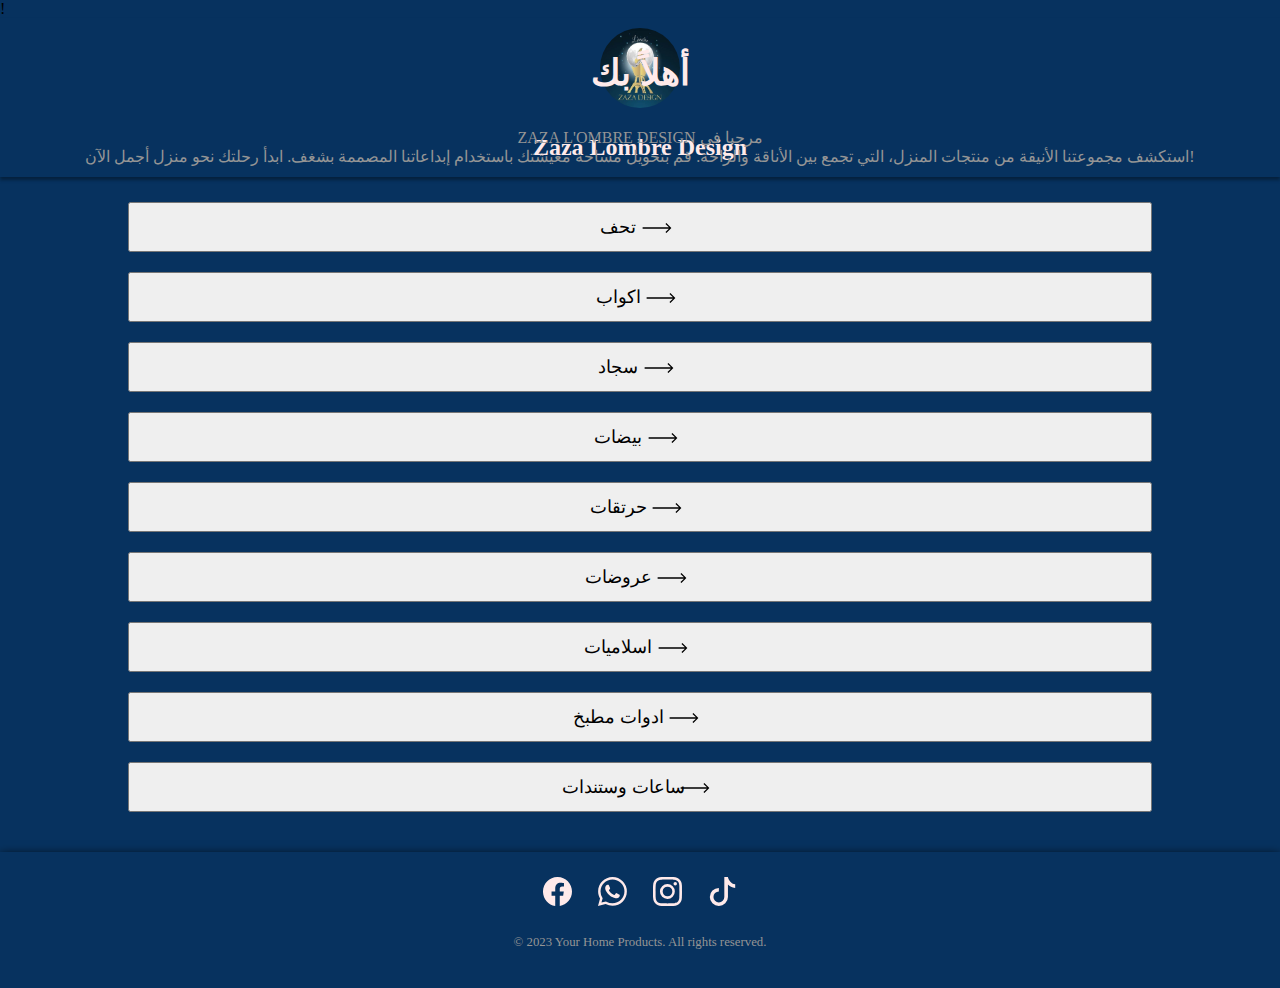
<file: index.html>
<!DOCTYPE html>
<html lang="en">
<head>
    !

<title>ZAZA.MAIN</title>
<meta name="viewport" content="width=device-width, initial-scale=1.0">

<link rel="stylesheet" href="main.css">
<link rel="stylesheet" href="https://fonts.googleapis.com/css2?family=Space+Grotesk:wght@400;700&display=swap">
   
</head>

<body>
    <header>
        <div class="head1">
            <img src="zaa.jpg" alt="" class="logo">
            <h1>Zaza Lombre Design</h1>
        </div>
    </header>
  
    <div class="welcome-container">
        <h1>
            أهلاً بك</h1>
        <p>
        ZAZA L'OMBRE DESIGN  مرحبا في <br> استكشف مجموعتنا الأنيقة من منتجات المنزل، التي تجمع بين الأناقة والراحة. قم بتحويل مساحة معيشتك باستخدام إبداعاتنا المصممة بشغف. ابدأ رحلتك نحو منزل أجمل الآن!

        </p>

    <div class="all">
<div class="button2">
    <a href="tehaf/tehaf.html">
    <button class="cta">
        <span class="hover-underline-animation"> تحف</span>
        <svg class="arrow" viewBox="0 0 46 16" height="10" width="30" xmlns="http://www.w3.org/2000/svg" >
            <path transform="translate(30)" d="M8,0,6.545,1.455l5.506,5.506H-30V9.039H12.052L6.545,14.545,8,16l8-8Z" data-name="Path 10" id="Path_10"></path>
        </svg>
    </button>
</a>
</div>
<div class="button3">
    <a href="GLASS/glass.html">
    <button class="cta">
        <span class="hover-underline-animation">اكواب</span>
        <svg class="arrow" viewBox="0 0 46 16" height="10" width="30" xmlns="http://www.w3.org/2000/svg" >
            <path transform="translate(30)" d="M8,0,6.545,1.455l5.506,5.506H-30V9.039H12.052L6.545,14.545,8,16l8-8Z" data-name="Path 10" id="Path_10"></path>
        </svg>
    </button>
</a>
</div>

  <div class="button4">
    <a href="sejad/sejad.html">
    <button class="cta">
        <span class="hover-underline-animation">سجاد</span>
        <svg class="arrow" viewBox="0 0 46 16" height="10" width="30" xmlns="http://www.w3.org/2000/svg" >
            <path transform="translate(30)" d="M8,0,6.545,1.455l5.506,5.506H-30V9.039H12.052L6.545,14.545,8,16l8-8Z" data-name="Path 10" id="Path_10"></path>
        </svg>
    </button>
</a>
</div>
<div class="button5">
    <a href="bayadat/bayadat.html">
    <button class="cta">
        <span class="hover-underline-animation">بيضات</span>
        <svg class="arrow" viewBox="0 0 46 16" height="10" width="30" xmlns="http://www.w3.org/2000/svg" >
            <path transform="translate(30)" d="M8,0,6.545,1.455l5.506,5.506H-30V9.039H12.052L6.545,14.545,8,16l8-8Z" data-name="Path 10" id="Path_10"></path>
        </svg>
    </button>
</a>
</div>
<div class="button20">
    <a href="#">
    <button class="cta">
        <span class="hover-underline-animation"> حرتقات</span>
        <svg class="arrow" viewBox="0 0 46 16" height="10" width="30" xmlns="http://www.w3.org/2000/svg" >
            <path transform="translate(30)" d="M8,0,6.545,1.455l5.506,5.506H-30V9.039H12.052L6.545,14.545,8,16l8-8Z" data-name="Path 10" id="Path_10"></path>
        </svg>
    </button>
</a>
</div>
<div class="button1">
    <a href="#">
    <button class="cta">
        <span class="hover-underline-animation">عروضات</span>
        <svg class="arrow" viewBox="0 0 46 16" height="10" width="30" xmlns="http://www.w3.org/2000/svg" >
            <path transform="translate(30)" d="M8,0,6.545,1.455l5.506,5.506H-30V9.039H12.052L6.545,14.545,8,16l8-8Z" data-name="Path 10" id="Path_10"></path>
        </svg>
    </button>
</a>
</div>
    <div class="button6">
        <a href="eslameyat/eslameyat.html">
        <button class="cta">
            <span class="hover-underline-animation">اسلاميات</span>
            <svg class="arrow" viewBox="0 0 46 16" height="10" width="30" xmlns="http://www.w3.org/2000/svg" >
                <path transform="translate(30)" d="M8,0,6.545,1.455l5.506,5.506H-30V9.039H12.052L6.545,14.545,8,16l8-8Z" data-name="Path 10" id="Path_10"></path>
            </svg>
        </button>
    </a>
    </div>
    <div class="button7">
        <a href="adawat/adawat.html">
        <button class="cta">
            <span class="hover-underline-animation">ادوات مطبخ</span>
            <svg class="arrow" viewBox="0 0 46 16" height="10" width="30" xmlns="http://www.w3.org/2000/svg" >
                <path transform="translate(30)" d="M8,0,6.545,1.455l5.506,5.506H-30V9.039H12.052L6.545,14.545,8,16l8-8Z" data-name="Path 10" id="Path_10"></path>
            </svg>
        </button>
    </a>
    </div>
    <div class="button8">
        <a href="se3at/se3at.html">
        <button class="cta">
            <span class="hover-underline-animation">ساعات وستندات</span>
            <svg class="arrow" viewBox="0 0 46 16" height="10" width="30" xmlns="http://www.w3.org/2000/svg" >
                <path transform="translate(30)" d="M8,0,6.545,1.455l5.506,5.506H-30V9.039H12.052L6.545,14.545,8,16l8-8Z" data-name="Path 10" id="Path_10"></path>
            </svg>
        </button>
    </a>
    


</div>
<footer>
    <div class="social-icons">
  
        <a href="https://www.facebook.com/profile.php?id=100090347620780&mibextid=ZbWKwL" class="fab fa-facebook"><svg xmlns="http://www.w3.org/2000/svg" width="29" height="29" fill="currentColor" class="bi bi-facebook" viewBox="0 0 16 16">
            <path d="M16 8.049c0-4.446-3.582-8.05-8-8.05C3.58 0-.002 3.603-.002 8.05c0 4.017 2.926 7.347 6.75 7.951v-5.625h-2.03V8.05H6.75V6.275c0-2.017 1.195-3.131 3.022-3.131.876 0 1.791.157 1.791.157v1.98h-1.009c-.993 0-1.303.621-1.303 1.258v1.51h2.218l-.354 2.326H9.25V16c3.824-.604 6.75-3.934 6.75-7.951"/>
          </svg></a>
        <a href="https://wa.me/message/KUQPWCHQ5FMXD1" class="fab fa-twitter"><svg xmlns="http://www.w3.org/2000/svg" width="29" height="29" fill="currentColor" class="bi bi-whatsapp" viewBox="0 0 16 16">
            <path d="M13.601 2.326A7.854 7.854 0 0 0 7.994 0C3.627 0 .068 3.558.064 7.926c0 1.399.366 2.76 1.057 3.965L0 16l4.204-1.102a7.933 7.933 0 0 0 3.79.965h.004c4.368 0 7.926-3.558 7.93-7.93A7.898 7.898 0 0 0 13.6 2.326zM7.994 14.521a6.573 6.573 0 0 1-3.356-.92l-.24-.144-2.494.654.666-2.433-.156-.251a6.56 6.56 0 0 1-1.007-3.505c0-3.626 2.957-6.584 6.591-6.584a6.56 6.56 0 0 1 4.66 1.931 6.557 6.557 0 0 1 1.928 4.66c-.004 3.639-2.961 6.592-6.592 6.592zm3.615-4.934c-.197-.099-1.17-.578-1.353-.646-.182-.065-.315-.099-.445.099-.133.197-.513.646-.627.775-.114.133-.232.148-.43.05-.197-.1-.836-.308-1.592-.985-.59-.525-.985-1.175-1.103-1.372-.114-.198-.011-.304.088-.403.087-.088.197-.232.296-.346.1-.114.133-.198.198-.33.065-.134.034-.248-.015-.347-.05-.099-.445-1.076-.612-1.47-.16-.389-.323-.335-.445-.34-.114-.007-.247-.007-.38-.007a.729.729 0 0 0-.529.247c-.182.198-.691.677-.691 1.654 0 .977.71 1.916.81 2.049.098.133 1.394 2.132 3.383 2.992.47.205.84.326 1.129.418.475.152.904.129 1.246.08.38-.058 1.171-.48 1.338-.943.164-.464.164-.86.114-.943-.049-.084-.182-.133-.38-.232z"/>
          </svg></a>
        <a href="https://www.instagram.com/zazazebib/reels/" class="fab fa-instagram"><svg xmlns="http://www.w3.org/2000/svg" width="29" height="29" fill="currentColor" class="bi bi-instagram" viewBox="0 0 16 16">
            <path d="M8 0C5.829 0 5.556.01 4.703.048 3.85.088 3.269.222 2.76.42a3.917 3.917 0 0 0-1.417.923A3.927 3.927 0 0 0 .42 2.76C.222 3.268.087 3.85.048 4.7.01 5.555 0 5.827 0 8.001c0 2.172.01 2.444.048 3.297.04.852.174 1.433.372 1.942.205.526.478.972.923 1.417.444.445.89.719 1.416.923.51.198 1.09.333 1.942.372C5.555 15.99 5.827 16 8 16s2.444-.01 3.298-.048c.851-.04 1.434-.174 1.943-.372a3.916 3.916 0 0 0 1.416-.923c.445-.445.718-.891.923-1.417.197-.509.332-1.09.372-1.942C15.99 10.445 16 10.173 16 8s-.01-2.445-.048-3.299c-.04-.851-.175-1.433-.372-1.941a3.926 3.926 0 0 0-.923-1.417A3.911 3.911 0 0 0 13.24.42c-.51-.198-1.092-.333-1.943-.372C10.443.01 10.172 0 7.998 0h.003zm-.717 1.442h.718c2.136 0 2.389.007 3.232.046.78.035 1.204.166 1.486.275.373.145.64.319.92.599.28.28.453.546.598.92.11.281.24.705.275 1.485.039.843.047 1.096.047 3.231s-.008 2.389-.047 3.232c-.035.78-.166 1.203-.275 1.485a2.47 2.47 0 0 1-.599.919c-.28.28-.546.453-.92.598-.28.11-.704.24-1.485.276-.843.038-1.096.047-3.232.047s-2.39-.009-3.233-.047c-.78-.036-1.203-.166-1.485-.276a2.478 2.478 0 0 1-.92-.598 2.48 2.48 0 0 1-.6-.92c-.109-.281-.24-.705-.275-1.485-.038-.843-.046-1.096-.046-3.233 0-2.136.008-2.388.046-3.231.036-.78.166-1.204.276-1.486.145-.373.319-.64.599-.92.28-.28.546-.453.92-.598.282-.11.705-.24 1.485-.276.738-.034 1.024-.044 2.515-.045v.002zm4.988 1.328a.96.96 0 1 0 0 1.92.96.96 0 0 0 0-1.92zm-4.27 1.122a4.109 4.109 0 1 0 0 8.217 4.109 4.109 0 0 0 0-8.217zm0 1.441a2.667 2.667 0 1 1 0 5.334 2.667 2.667 0 0 1 0-5.334"/>
          </svg></a>
          <a href="https://www.tiktok.com/@zazalombre?_t=8hwJWcrw3Na&_r=1" class="fab fa-instagram"><svg xmlns="http://www.w3.org/2000/svg" width="29" height="29" fill="currentColor" class="bi bi-tiktok" viewBox="0 0 16 16">
            <path d="M9 0h1.98c.144.715.54 1.617 1.235 2.512C12.895 3.389 13.797 4 15 4v2c-1.753 0-3.07-.814-4-1.829V11a5 5 0 1 1-5-5v2a3 3 0 1 0 3 3z"/>
          </svg></a>
    </div>

    <p class="copyright">&copy; 2023 Your Home Products. All rights reserved.</p>
</footer>


    
</body>
</html>
</file>
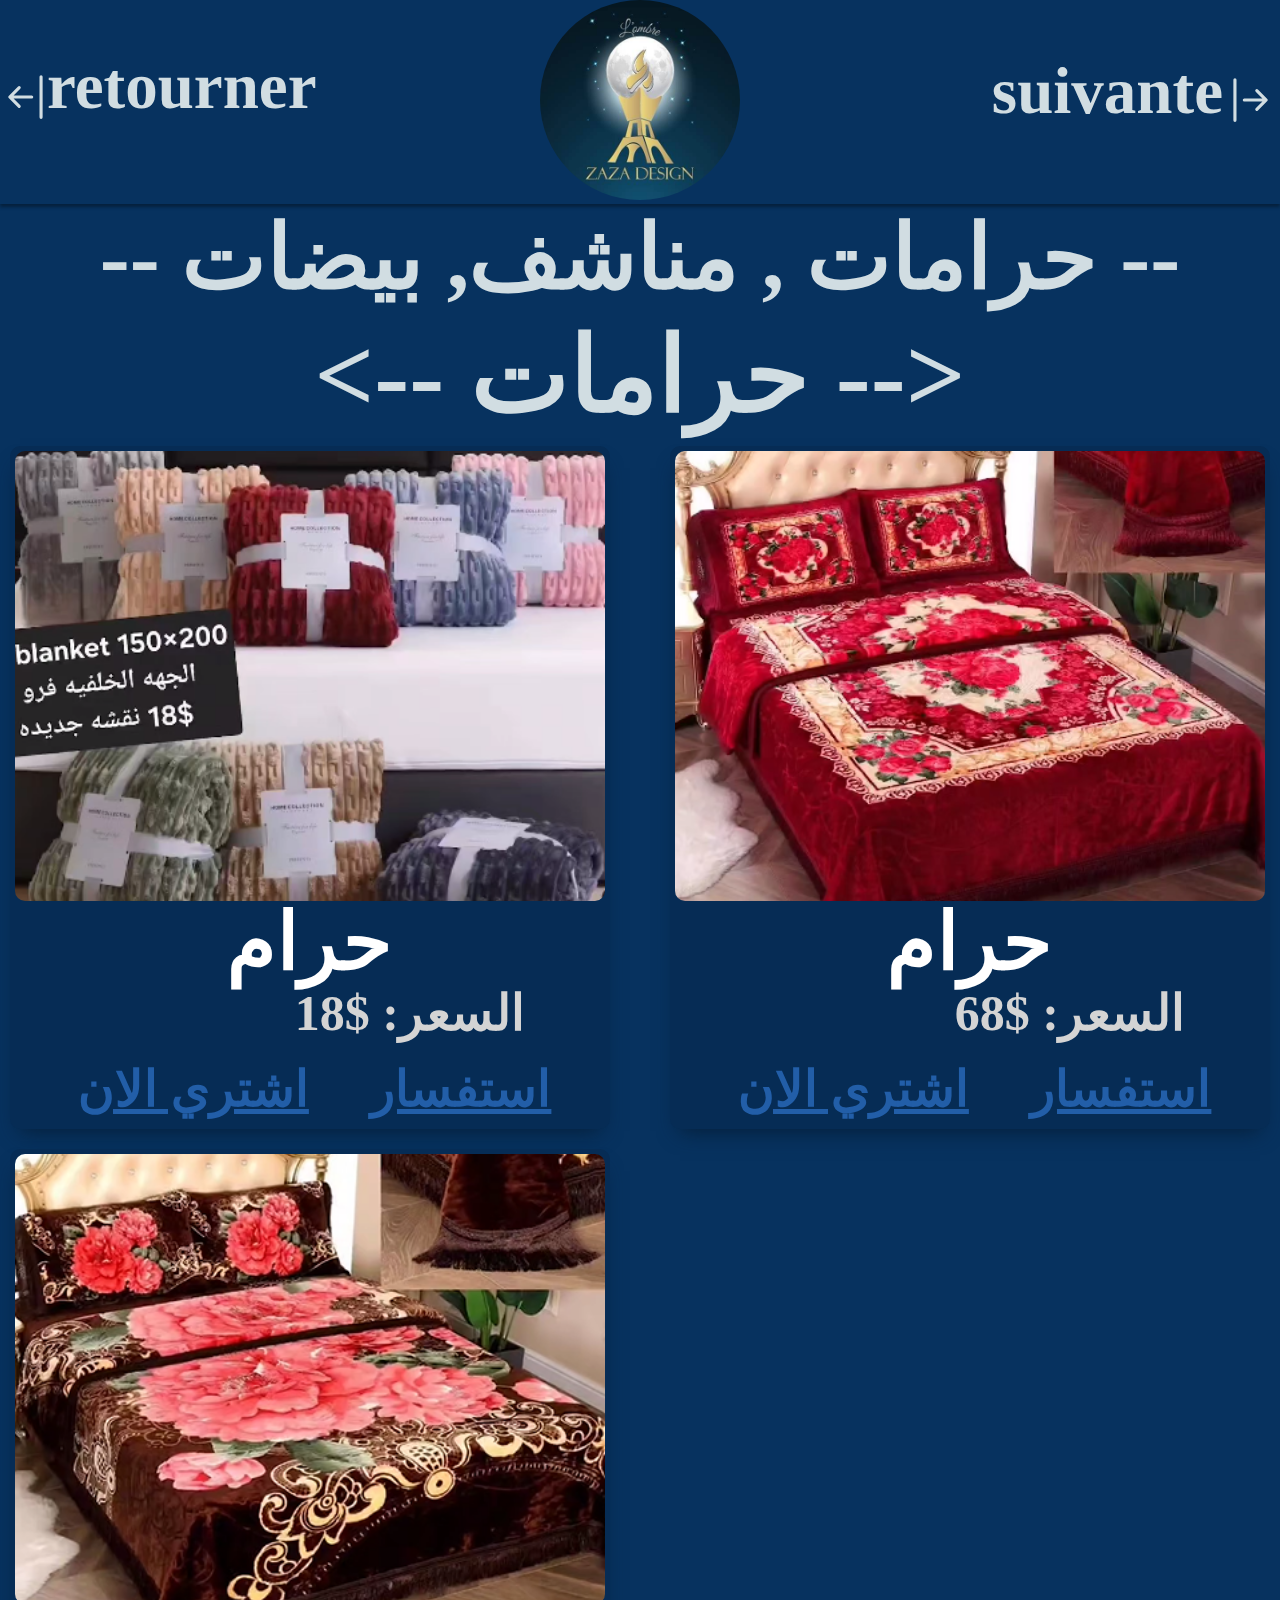
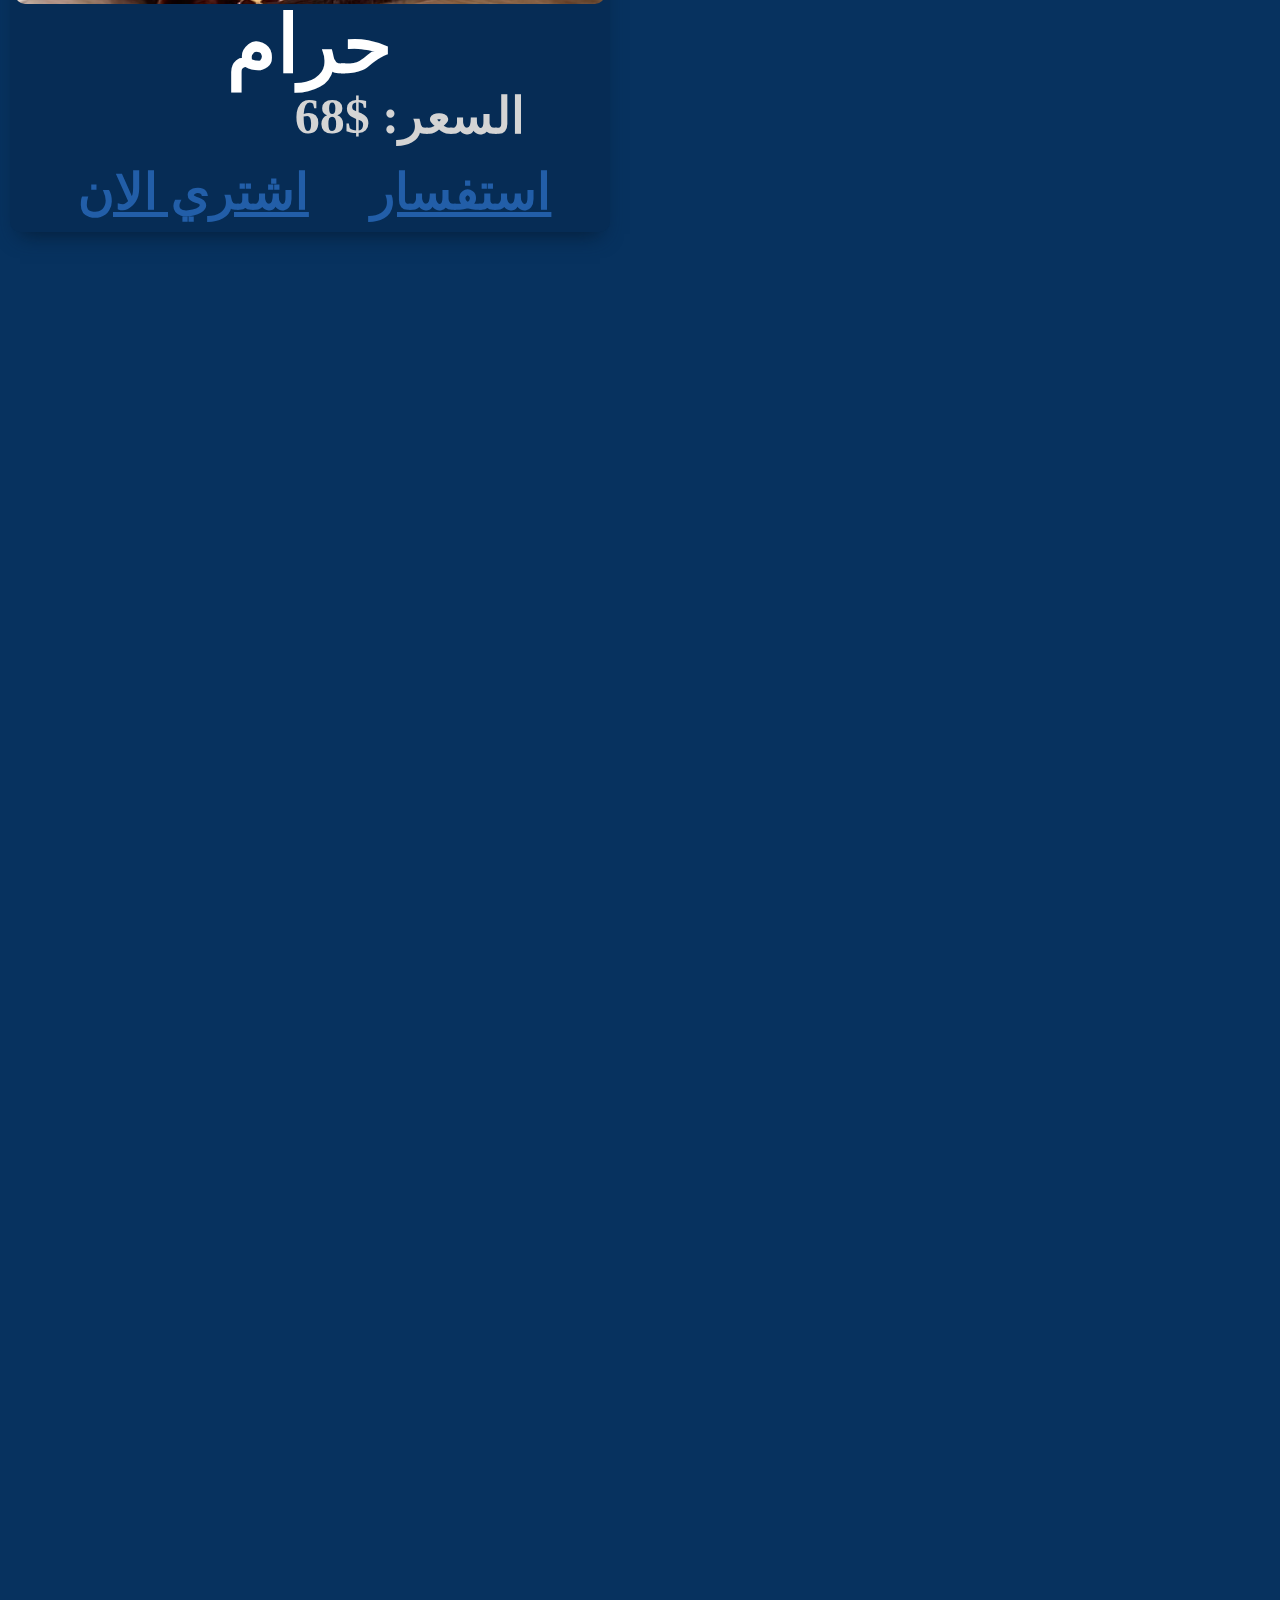
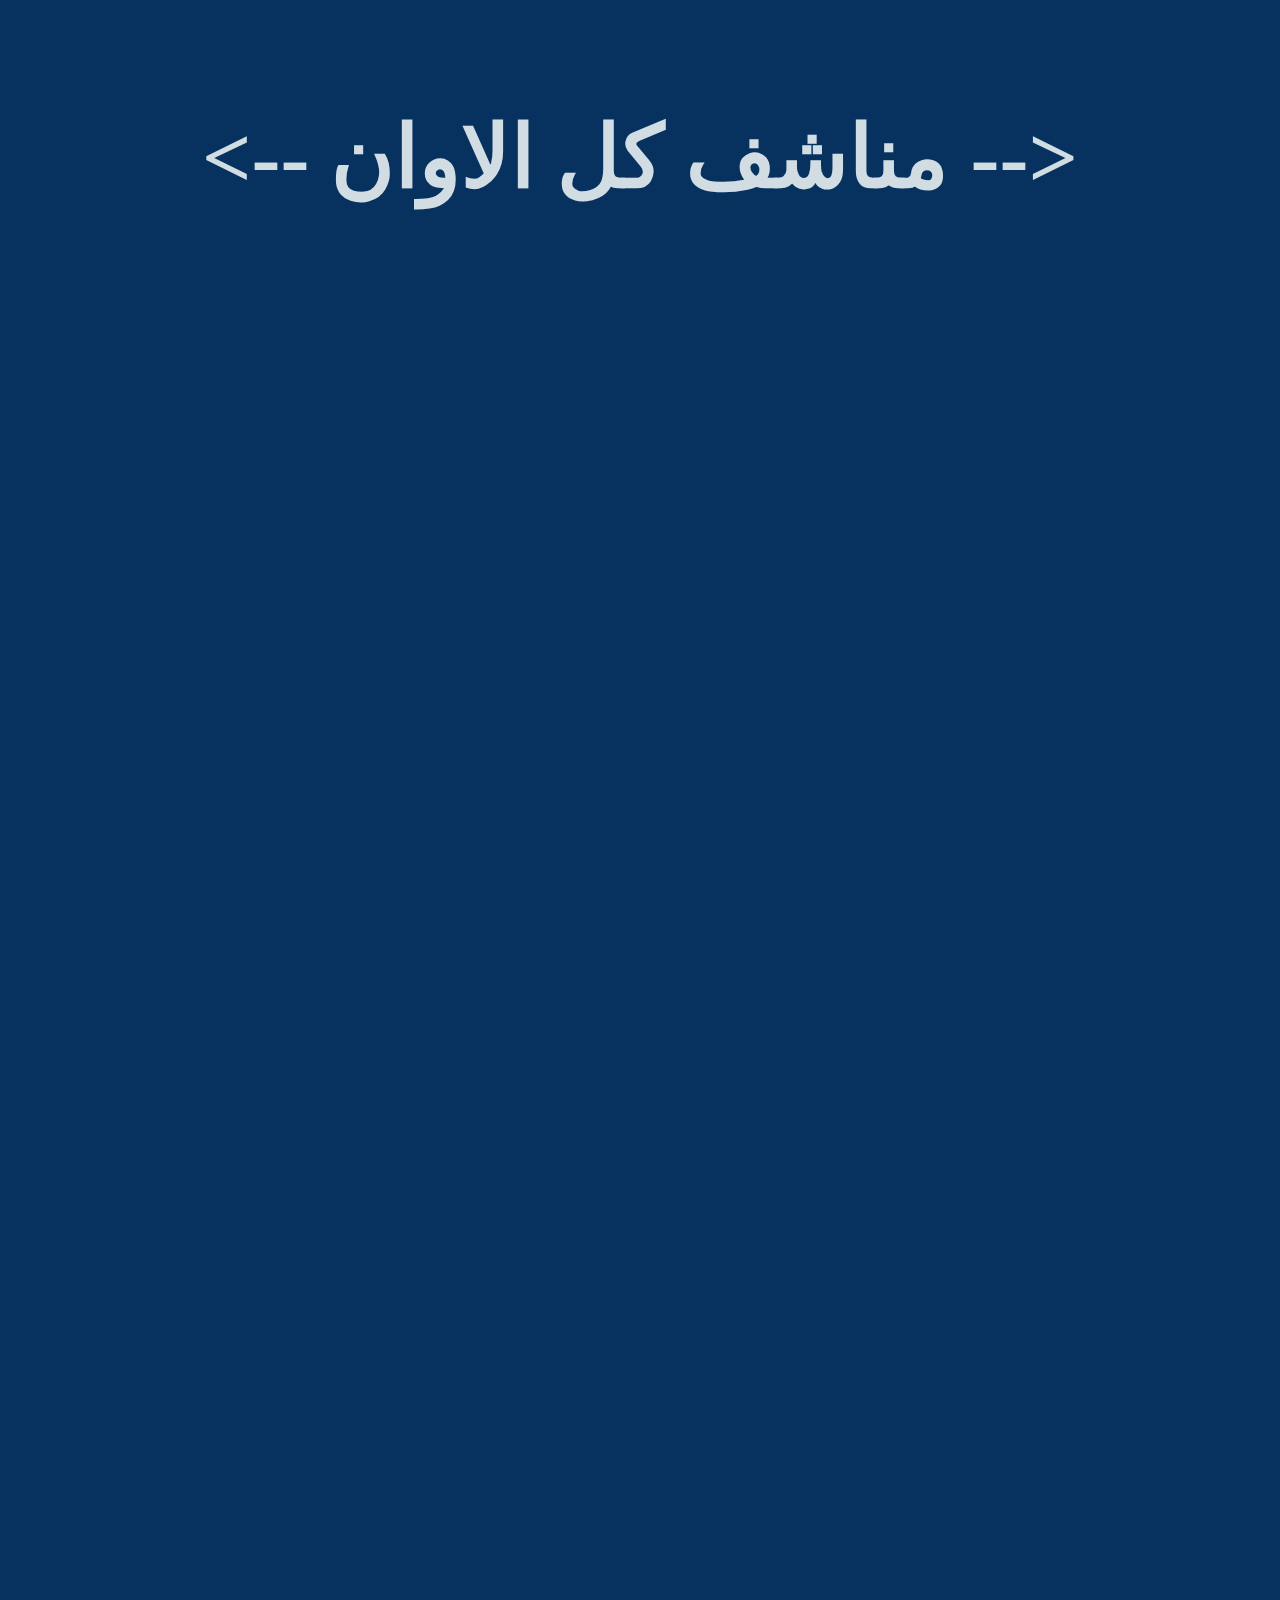
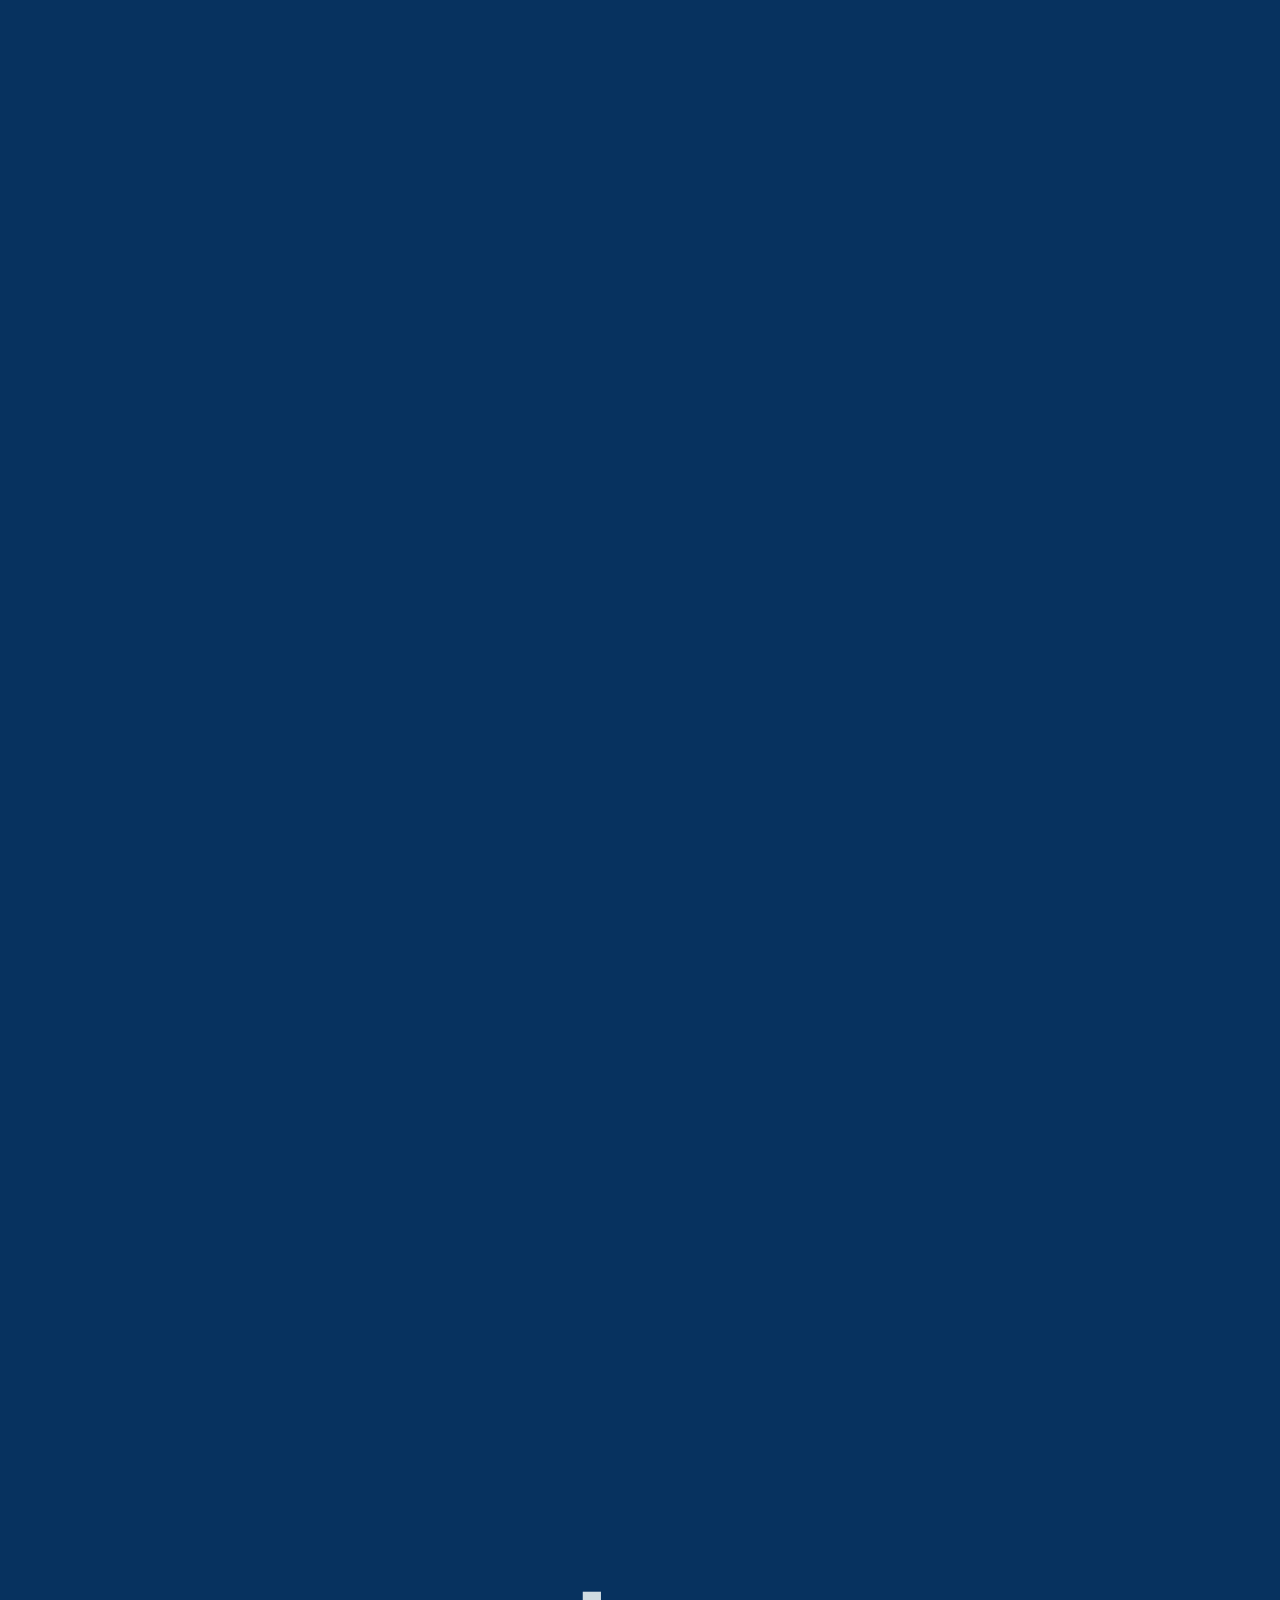
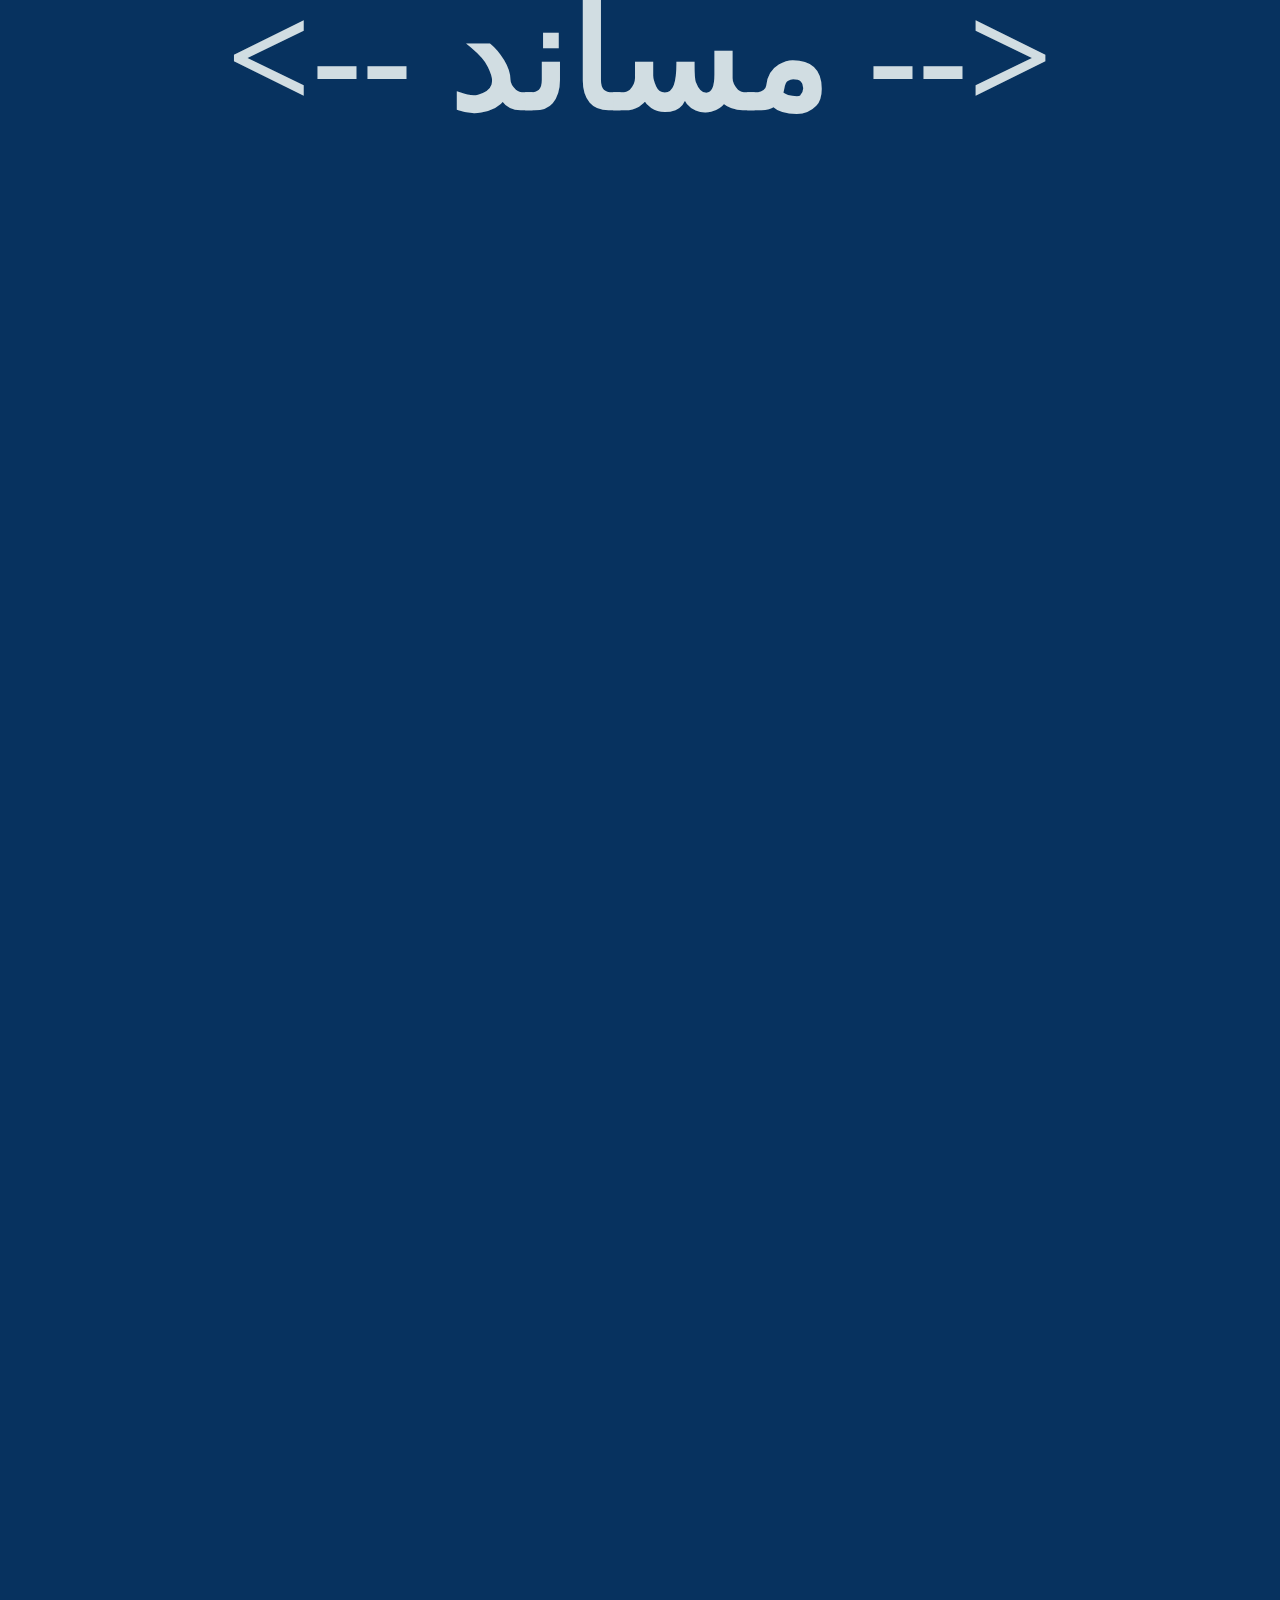
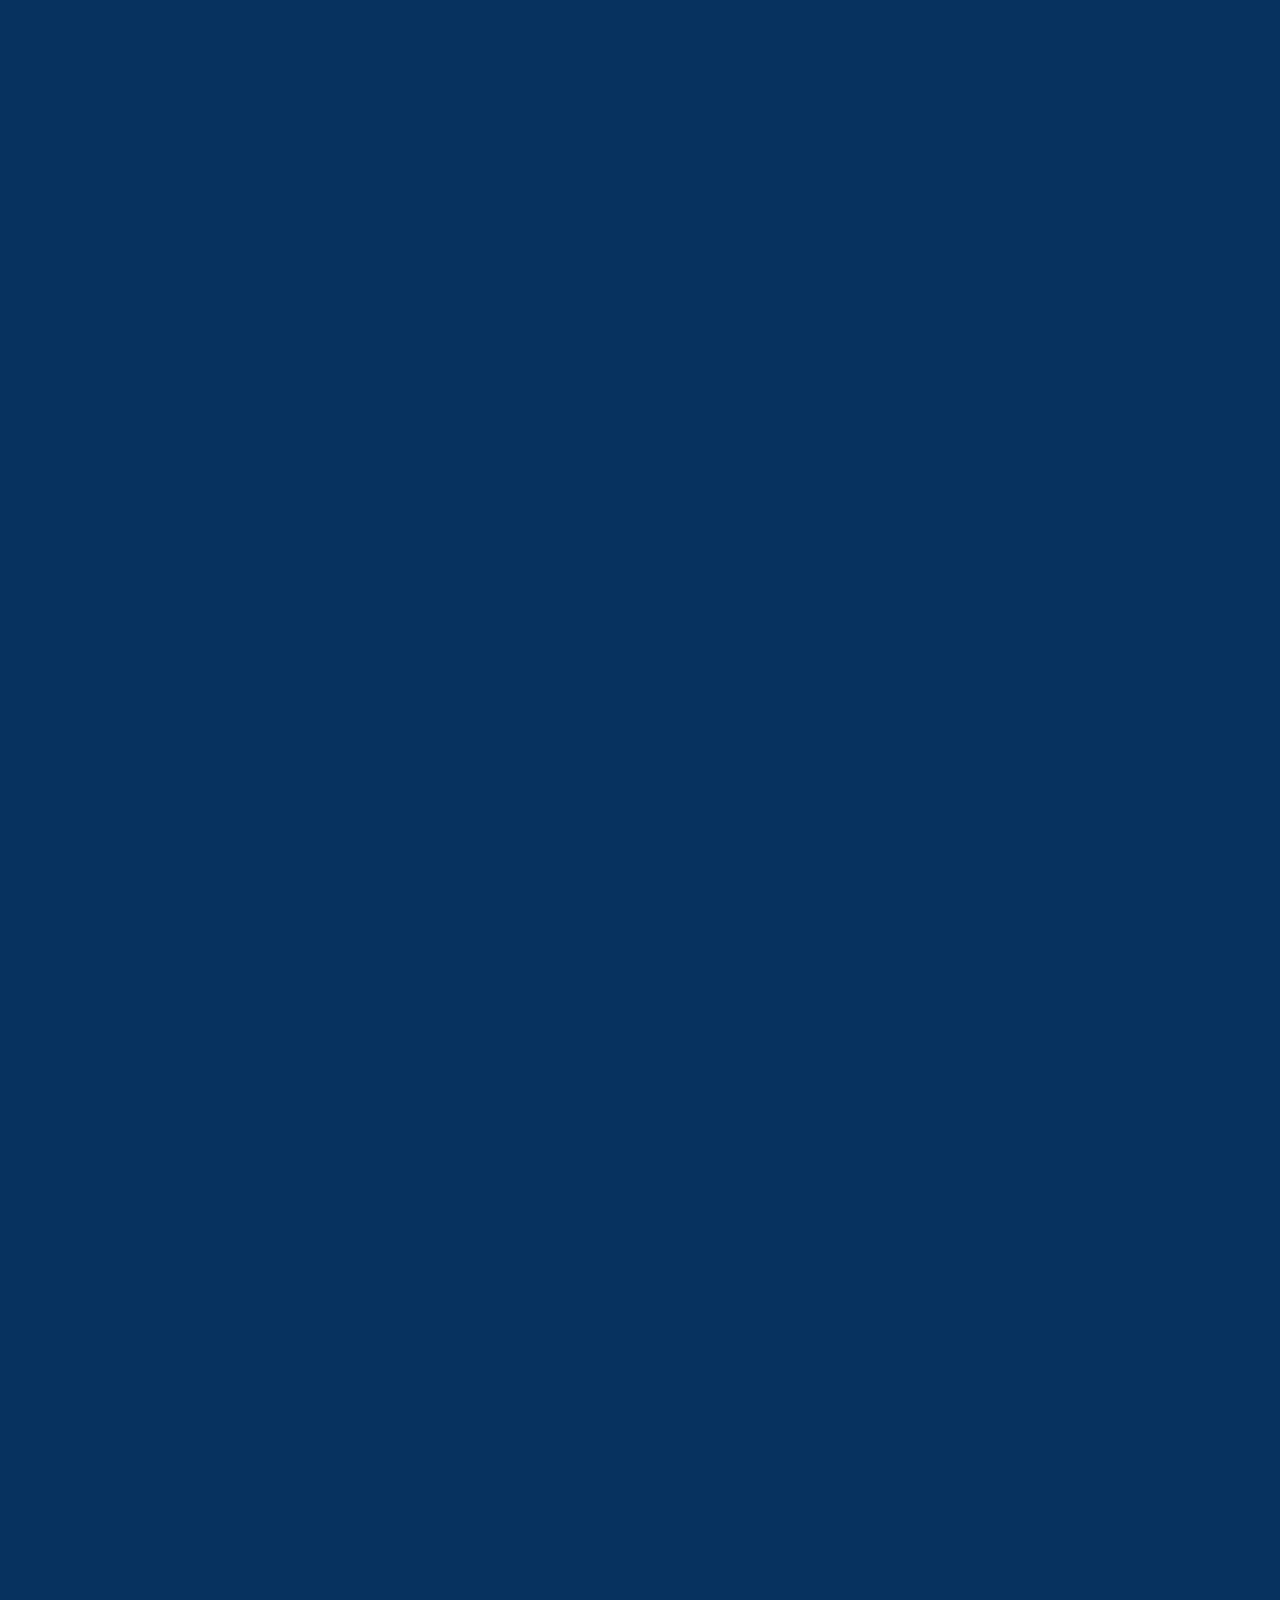
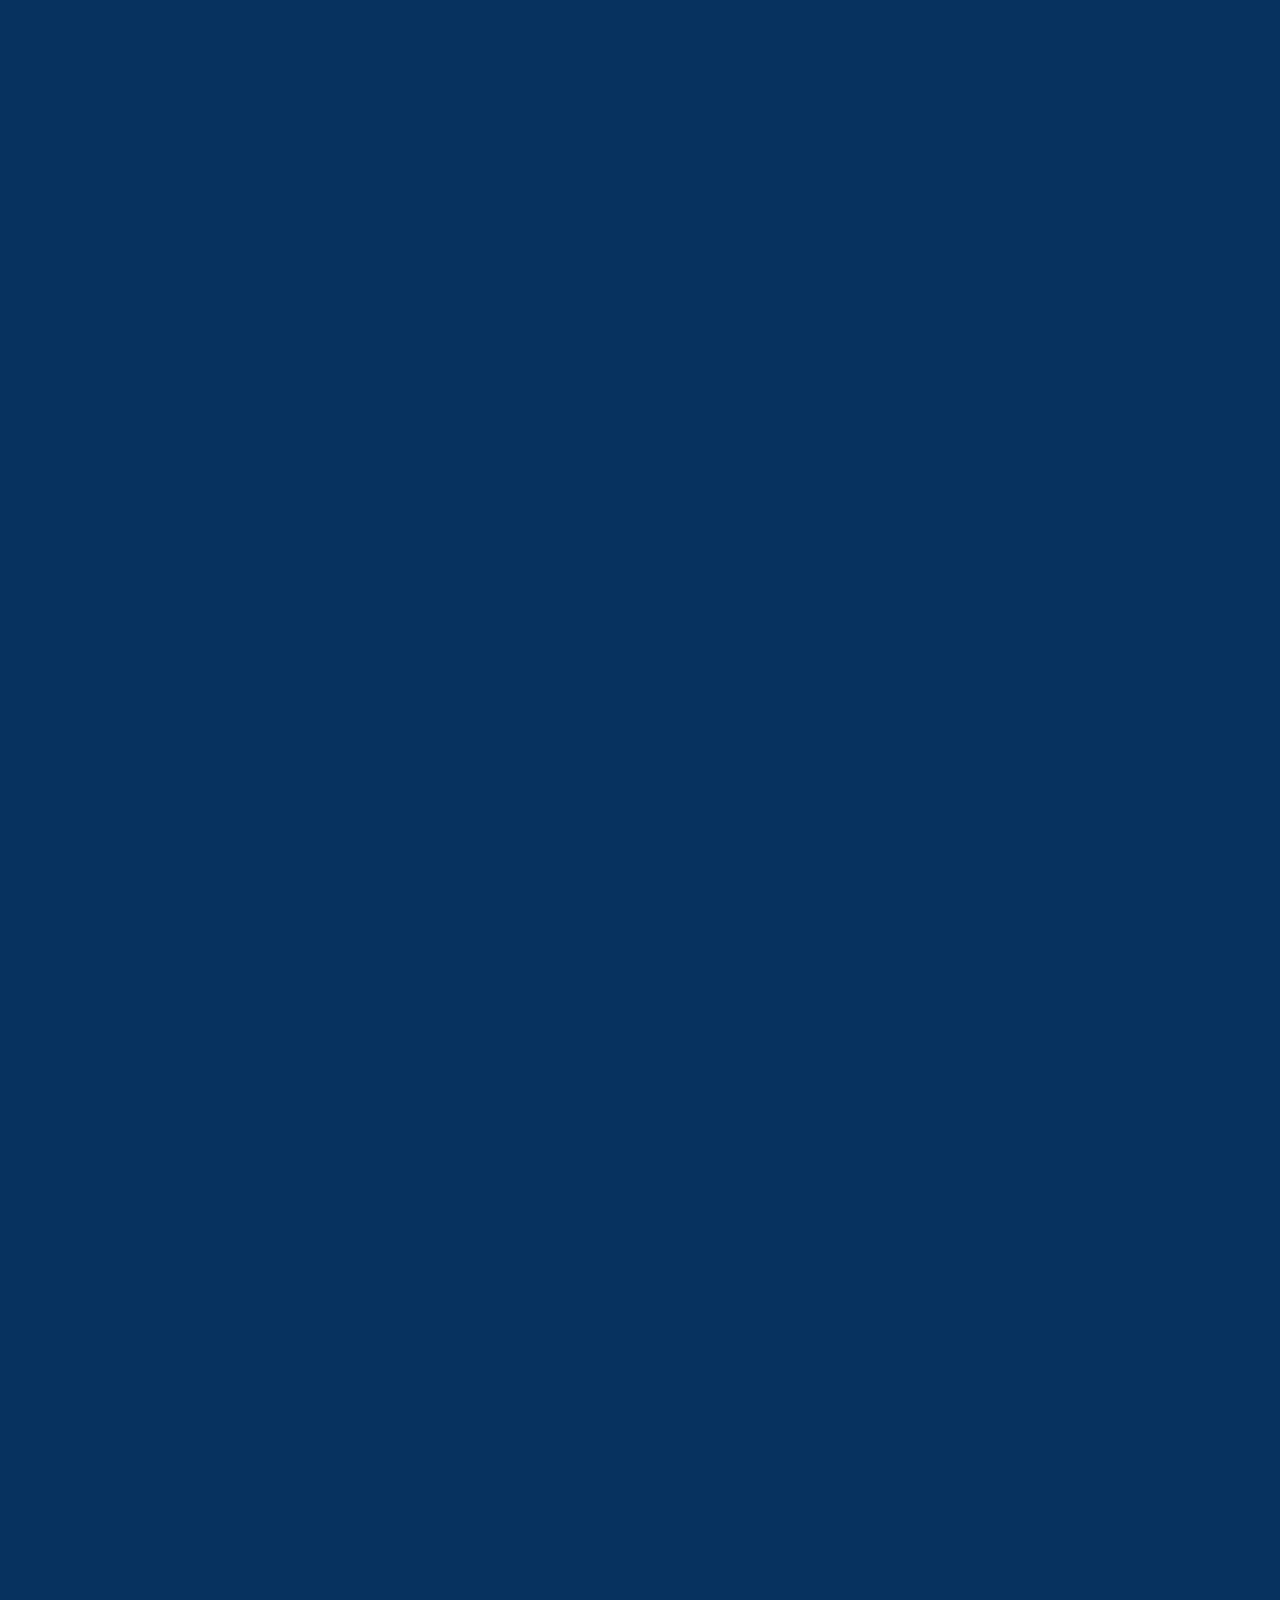
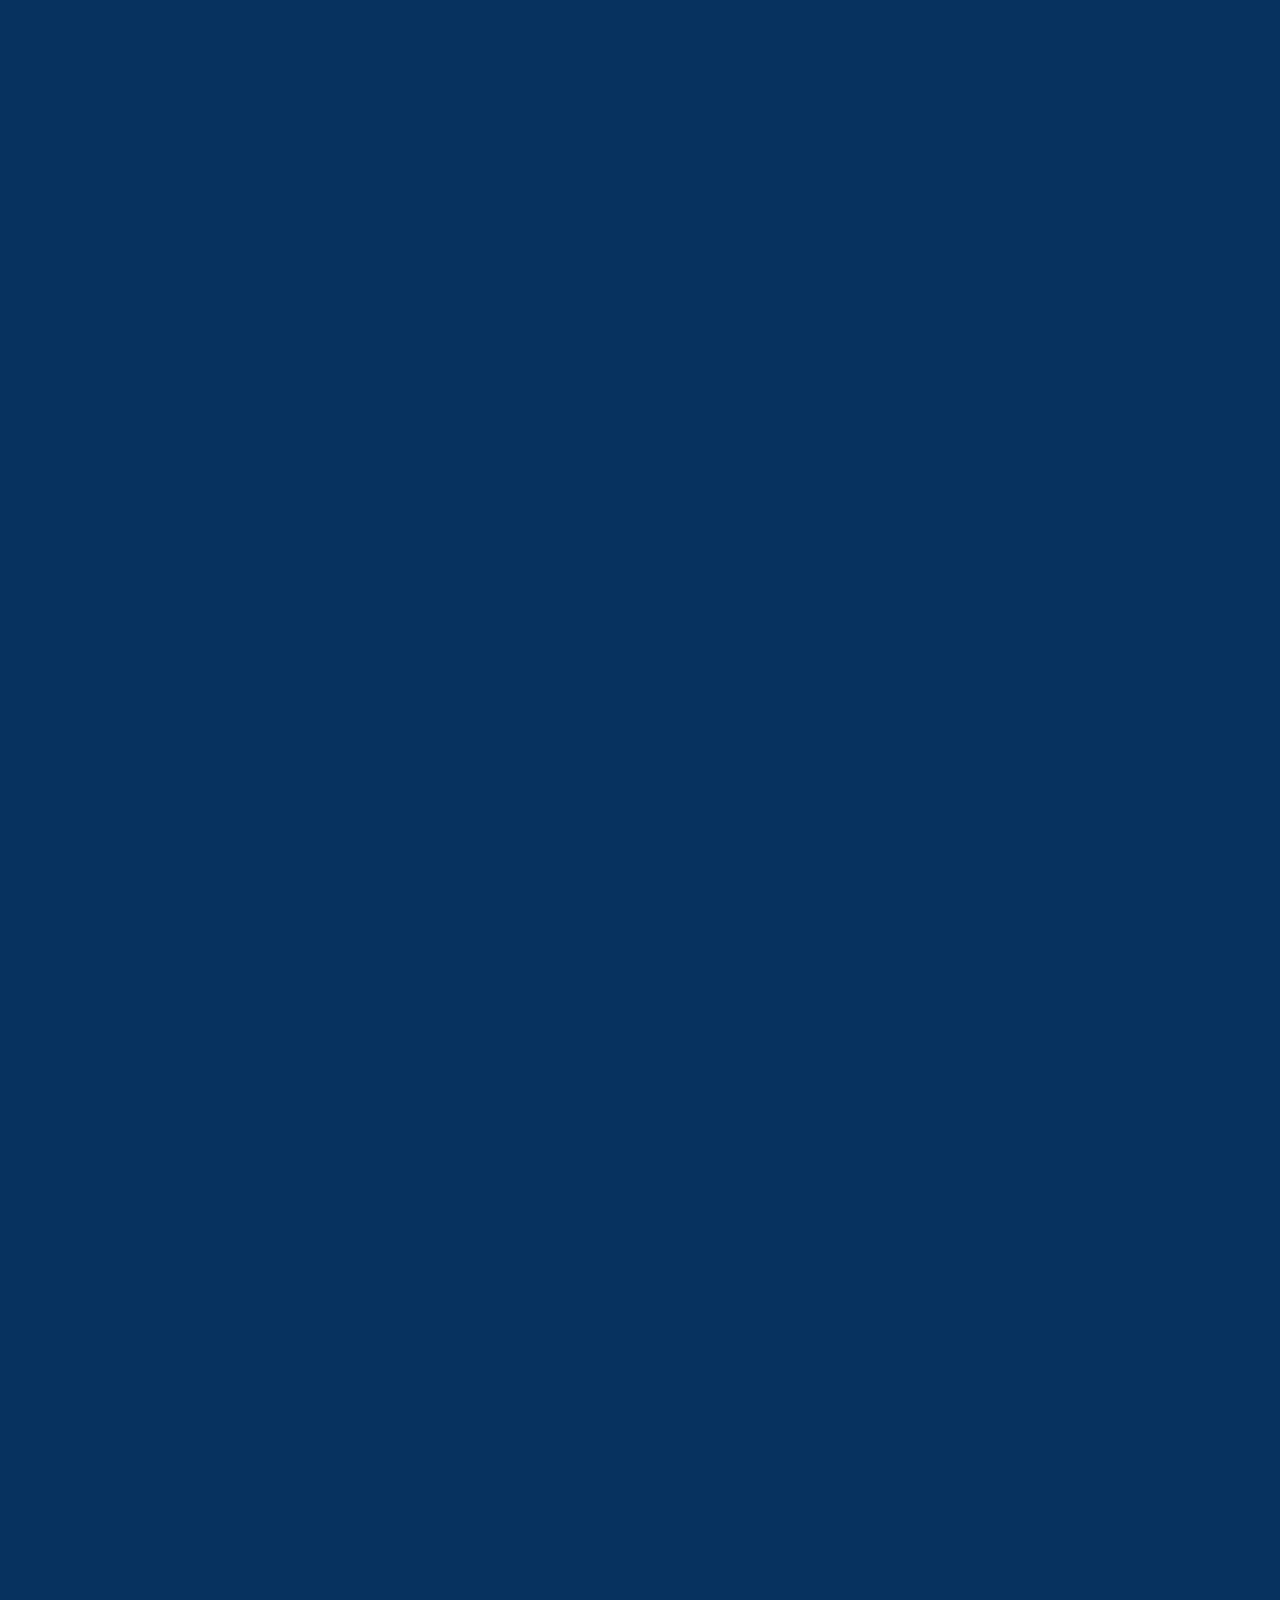
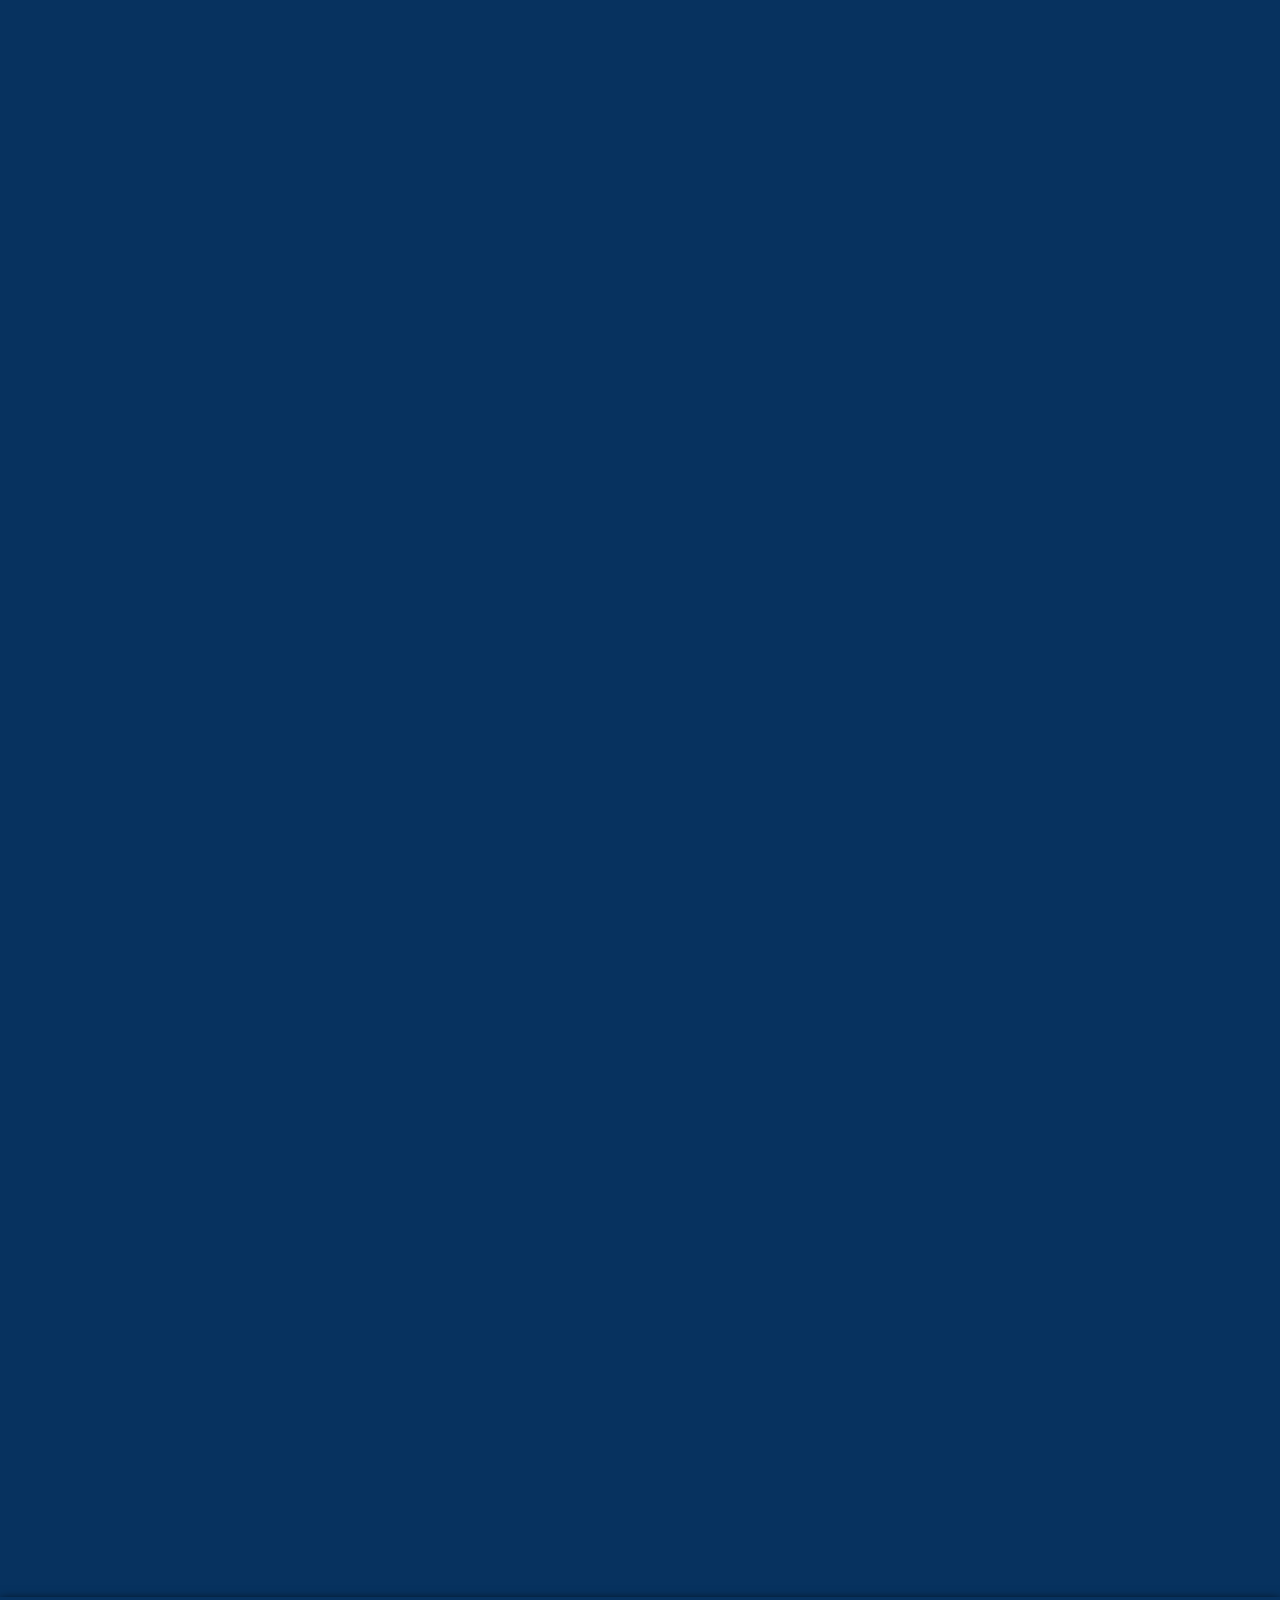
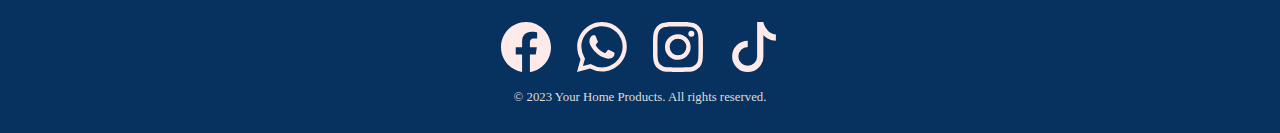
<file: bayadat/bayadat.html>
<!DOCTYPE html>
<html lang="en">
<head>
    <link rel="stylesheet" href="bayadat.css">
    <script src="script5.js"></script>
  <title>اكواب</title>
</head>
<body class="plo">
    <header>
        <div class="head2">
            <img class="logo" src="../zaa.jpg" alt="">
            <div class="go">
                <a href="../eslameyat/eslameyat.html"><h1>retourner</h1></a>
                <svg xmlns="http://www.w3.org/2000/svg" width="50" height="60" fill="currentColor" class="bi bi-arrow-bar-left" viewBox="0 0 16 16">
                    <path fill-rule="evenodd" d="M12.5 15a.5.5 0 0 1-.5-.5v-13a.5.5 0 0 1 1 0v13a.5.5 0 0 1-.5.5M10 8a.5.5 0 0 1-.5.5H3.707l2.147 2.146a.5.5 0 0 1-.708.708l-3-3a.5.5 0 0 1 0-.708l3-3a.5.5 0 1 1 .708.708L3.707 7.5H9.5a.5.5 0 0 1 .5.5"/>
                  </svg>
            </div>
            <div class="go2">
               <a href="../index.html">
          <h2>suivante</h2>
          <svg xmlns="http://www.w3.org/2000/svg" width="50" height="60" fill="currentColor" class="bi bi-arrow-bar-right" viewBox="0 0 16 16">
              <path fill-rule="evenodd" d="M6 8a.5.5 0 0 0 .5.5h5.793l-2.147 2.146a.5.5 0 0 0 .708.708l3-3a.5.5 0 0 0 0-.708l-3-3a.5.5 0 0 0-.708.708L12.293 7.5H6.5A.5.5 0 0 0 6 8m-2.5 7a.5.5 0 0 1-.5-.5v-13a.5.5 0 0 1 1 0v13a.5.5 0 0 1-.5.5"/>
            </svg>
         </a>
      </div>
        </div>
    </header>
    <div class="topic">
      <h1> --  حرامات , مناشف, بيضات    -- </h1>
      <h2><-- حرامات --></h2>
    </div>
    <section class="producs">
    <div class="card2">
      <div class="card" id="fadeCard1">
         <img class="j" src="7reem/col.png" alt="">
         <h1>حرام</h1>
         
         <p>
        <span class="l"> 18$ :السعر </span><br>
          <br>
          
          <span class="k"><a href="https://www.instagram.com/direct/t/17845674560942033">استفسار</a> </span>
          <span class="m"><a href="">اشتري الان </a></span>
         </p>
      </div>
        <div class="card" id="fadeCard2">
            <img class="col1" src="7reem/col1.png" alt="">
            <h1>حرام</h1>
            <p>
           <span class="l"> 68$ :السعر </span><br>
             <br>
             
             <span class="k"><a href="https://www.instagram.com/direct/t/17845674560942033">استفسار</a> </span>
             <span class="m"><a href="">اشتري الان </a></span>
            </p>
         </div>
         <div class="card" id="fadeCard3">
            <img src="7reem/col2.png" alt="">
            <h1>حرام</h1>
            <p>
           <span class="l"> 68$ :السعر </span><br>
             <br>
             
             <span class="k"><a href="https://www.instagram.com/direct/t/17845674560942033">استفسار</a> </span>
             <span class="m"><a href="">اشتري الان </a></span>
            </p>
         </div>
         <div class="card" id="fadeCard4">
            <img class="col3" src="7reem/col3.png" alt="">
            <h1>حرام</h1>
            <p>
           <span class="l"> 29$:السعر </span><br>
             <br>
             
             <span class="k"><a href="https://www.instagram.com/direct/t/17845674560942033">استفسار</a> </span>
             <span class="m"><a href="">اشتري الان </a></span>
            </p>
         </div>
         <div class="card">
            <img src="7reem/col4.png" alt="">
            <h1>حرام</h1>
            <p>
           <span class="l"> 29$:السعر </span><br>
             <br>
             
             <span class="k"><a href="https://www.instagram.com/direct/t/17845674560942033">استفسار</a> </span>
             <span class="m"><a href="">اشتري الان </a></span>
            </p>
         </div> <div class="card">
            <img src="7reem/col6.png" alt="">
            <h1>حرام</h1>
            <p>
           <span class="l"> 29$:السعر </span><br>
             <br>
             
             <span class="k"><a href="https://www.instagram.com/direct/t/17845674560942033">استفسار</a> </span>
             <span class="m"><a href="">اشتري الان </a></span>
            </p>
         </div> <div class="card">
            <img src="7reem/col7.png" alt="">
            <h1>حرام</h1>
            <p>
           <span class="l"> 75$:السعر </span><br>
             <br>
             
             <span class="k"><a href="https://www.instagram.com/direct/t/17845674560942033">استفسار</a> </span>
             <span class="m"><a href="">اشتري الان </a></span>
            </p>
         </div> 
        
     
         
         <div class="pop-img">
            <span>&times;</span>
            <img src="7reem/col.png" alt="">
          </div>
          <br>
    </section>
    <div class="mahmo">
      <h1 class="kol"><--  مناشف كل الاوان  --></h1>
   </div>
   



   <section class="products" id="mko">
      <div class="card2">
        <div class="card">
           <img class="j" src="manashef/col.png" alt="">
           <h1>مناشف </h1>
           
           <p>
          <span class="l">  :السعر </span><br>
            <br>
            
            <span class="k"><a href="https://wa.me/message/KUQPWCHQ5FMXD1">استفسار</a> </span>
            <span class="m"><a href="https://wa.me/message/KUQPWCHQ5FMXD1">اشتري الان </a></span>
           </p>
        </div>
          <div class="card">
              <img class="col1" src="manashef/col1.png" alt="">
              <h1>مناشف </h1>
              <p>
             <span class="l"> 6$ :السعر </span><br>
               <br>
               
               <span class="k"><a href="https://wa.me/message/KUQPWCHQ5FMXD1">استفسار</a> </span>
               <span class="m"><a href="https://wa.me/message/KUQPWCHQ5FMXD1">اشتري الان </a></span>
              </p>
           </div>
           <div class="card">
              <img src="manashef/col2.png" alt="">
              <h1>مناشف </h1>
              <p>
             <span class="l">  6$:السعر </span><br>
               <br>
               
               <span class="k"><a href="https://wa.me/message/KUQPWCHQ5FMXD1">استفسار</a> </span>
               <span class="m"><a href="https://wa.me/message/KUQPWCHQ5FMXD1">اشتري الان </a></span>
              </p>
           </div>
           <div class="card">
              <img class="col3" src="manashef/col3.png" alt="">
              <h1>مناشف </h1>
              <p>
             <span class="l"> 6$:السعر </span><br>
               <br>
               
               <span class="k"><a href="https://wa.me/message/KUQPWCHQ5FMXD1">استفسار</a> </span>
               <span class="m"><a href="https://wa.me/message/KUQPWCHQ5FMXD1">اشتري الان </a></span>
              </p>
           </div>
           <div class="card">
              <img src="manashef/col4.png" alt="">
              <h1>مناشف </h1>
              <p>
             <span class="l"> 6$:السعر </span><br>
               <br>
               
               <span class="k"><a href="https://wa.me/message/KUQPWCHQ5FMXD1">استفسار</a> </span>
               <span class="m"><a href="https://wa.me/message/KUQPWCHQ5FMXD1">اشتري الان </a></span>
              </p>
           </div> <div class="card">
              <img src="manashef/col5.png" alt="">
              <h1>مناشف </h1>
              <p>
             <span class="l">6$ :السعر </span><br>
               <br>
               
               <span class="k"><a href="https://wa.me/message/KUQPWCHQ5FMXD1">استفسار</a> </span>
               <span class="m"><a href="https://wa.me/message/KUQPWCHQ5FMXD1">اشتري الان </a></span>
              </p>
           </div> <div class="card">
              <img src="manashef/col6.png" alt="">
              <h1>  مناشف للاطفال  </h1>
              <p>
             <span class="l"> 12$:السعر </span><br>
               <br>
               
               <span class="k"><a href="https://wa.me/message/KUQPWCHQ5FMXD1">استفسار</a> </span>
               <span class="m"><a href="https://wa.me/message/KUQPWCHQ5FMXD1">اشتري الان </a></span>
              </p>
           </div>
           <div class="card">
            <img src="manashef/col6.png" alt="">
            <h1>  مناشف للاطفال  </h1>
            <p>
           <span class="l"> 12$:السعر </span><br>
             <br>
             
             <span class="k"><a href="https://wa.me/message/KUQPWCHQ5FMXD1">استفسار</a> </span>
             <span class="m"><a href="https://wa.me/message/KUQPWCHQ5FMXD1">اشتري الان </a></span>
            </p>
         </div>
           
      </section>



      <div class="mah">
         <h1><-- مساند --></h1>
      </div>
      
   


      <section class="produts">
         <div class="card2">
           <div class="card">
              <img class="j" src="masaned/col.png" alt="">
              <h1>مساند</h1>
              
              <p>
             <span class="l">  10$:السعر </span><br>
               <br>
               
               <span class="k"><a href="https://wa.me/message/KUQPWCHQ5FMXD1">استفسار</a> </span>
               <span class="m"><a href="https://wa.me/message/KUQPWCHQ5FMXD1">اشتري الان </a></span>
              </p>
           </div>
           <div class="card">
            <img class="j" src="masaned/col (2).png" alt="">
            <h1>مساند </h1>
            
            <p>
           <span class="l">  10$:السعر </span><br>
             <br>
             
             <span class="k"><a href="https://wa.me/message/KUQPWCHQ5FMXD1">استفسار</a> </span>
             <span class="m"><a href="https://wa.me/message/KUQPWCHQ5FMXD1">اشتري الان </a></span>
            </p>
         </div>
         <div class="card">
            <img class="j" src="masaned/col (3).png" alt="">
            <h1>مساند </h1>
            
            <p>
           <span class="l">  10$:السعر </span><br>
             <br>
             
             <span class="k"><a href="https://wa.me/message/KUQPWCHQ5FMXD1">استفسار</a> </span>
             <span class="m"><a href="https://wa.me/message/KUQPWCHQ5FMXD1">اشتري الان </a></span>
            </p>
         </div>
         <div class="card">
            <img class="j" src="masaned/col (4).png" alt="">
            <h1>مساند </h1>
            
            <p>
           <span class="l">  10$:السعر </span><br>
             <br>
             
             <span class="k"><a href="https://wa.me/message/KUQPWCHQ5FMXD1">استفسار</a> </span>
             <span class="m"><a href="https://wa.me/message/KUQPWCHQ5FMXD1">اشتري الان </a></span>
            </p>
         </div>
         <div class="card">
            <img class="j" src="masaned/col (23).png" alt="">
            <h1>مساند </h1>
            
            <p>
           <span class="l">  10$:السعر </span><br>
             <br>
             
             <span class="k"><a href="https://wa.me/message/KUQPWCHQ5FMXD1">استفسار</a> </span>
             <span class="m"><a href="https://wa.me/message/KUQPWCHQ5FMXD1">اشتري الان </a></span>
            </p>
         </div>
         
             <div class="card">
                 <img class="col1" src="masaned/col1.png" alt="">
                 <h1>مساند </h1>
                 <p>
                <span class="l">  10$:السعر </span><br>
                  <br>
                  
                  <span class="k"><a href="https://wa.me/message/KUQPWCHQ5FMXD1">استفسار</a> </span>
                  <span class="m"><a href="https://wa.me/message/KUQPWCHQ5FMXD1">اشتري الان </a></span>
                 </p>
              </div>
              <div class="card">
                 <img src="masaned/col2.png" alt="">
                 <h1>مساند </h1>
                 <p>
                <span class="l">  10$:السعر </span><br>
                  <br>
                  
                  <span class="k"><a href="https://wa.me/message/KUQPWCHQ5FMXD1">استفسار</a> </span>
                  <span class="m"><a href="https://wa.me/message/KUQPWCHQ5FMXD1">اشتري الان </a></span>
                 </p>
              </div>
              <div class="card">
                 <img class="col3" src="masaned/col3.png" alt="">
                 <h1>مساند </h1>
                 <p>
                <span class="l"> 10$:السعر </span><br>
                  <br>
                  
                  <span class="k"><a href="https://wa.me/message/KUQPWCHQ5FMXD1">استفسار</a> </span>
                  <span class="m"><a href="https://wa.me/message/KUQPWCHQ5FMXD1">اشتري الان </a></span>
                 </p>
              </div>
              <div class="card">
                 <img src="masaned/col4.png" alt="">
                 <h1>مساند </h1>
                 <p>
                <span class="l"> 10$:السعر </span><br>
                  <br>
                  
                  <span class="k"><a href="https://wa.me/message/KUQPWCHQ5FMXD1">استفسار</a> </span>
                  <span class="m"><a href="https://wa.me/message/KUQPWCHQ5FMXD1">اشتري الان </a></span>
                 </p>
              </div> <div class="card">
                 <img src="masaned/col5.png" alt="">
                 <h1>مساند </h1>
                 <p>
                <span class="l"> 10$:السعر </span><br>
                  <br>
                  
                  <span class="k"><a href="https://wa.me/message/KUQPWCHQ5FMXD1">استفسار</a> </span>
                  <span class="m"><a href="https://wa.me/message/KUQPWCHQ5FMXD1">اشتري الان </a></span>
                 </p>
              </div> <div class="card">
                 <img src="masaned/col6.png" alt="">
                 <h1>مساند </h1>
                 <p>
                <span class="l"> 10$:السعر </span><br>
                  <br>
                  
                  <span class="k"><a href="https://wa.me/message/KUQPWCHQ5FMXD1">استفسار</a> </span>
                  <span class="m"><a href="https://wa.me/message/KUQPWCHQ5FMXD1">اشتري الان </a></span>
                 </p>
              </div> <div class="card">
                 <img src="masaned/col7.png" alt="">
                 <h1>مساند وردة  </h1>
                 <p>
                <span class="l"> 15$:السعر </span><br>
                  <br>
                  
                  <span class="k"><a href="https://wa.me/message/KUQPWCHQ5FMXD1">استفسار</a> </span>
                  <span class="m"><a href="https://wa.me/message/KUQPWCHQ5FMXD1">اشتري الان </a></span>
                 </p>
              </div>
              <div class="card">
               <img src="masaned/col7 (2).png" alt="">
               <h1>مساند وردة  </h1>
               <p>
              <span class="l"> 15$:السعر </span><br>
                <br>
                
                <span class="k"><a href="https://wa.me/message/KUQPWCHQ5FMXD1">استفسار</a> </span>
                <span class="m"><a href="https://wa.me/message/KUQPWCHQ5FMXD1">اشتري الان </a></span>
               </p>
            </div>

            <div class="card">
               <img src="masaned/col7 (3).png" alt="">
               <h1>مساند وردة  </h1>
               <p>
              <span class="l"> 15$:السعر </span><br>
                <br>
                
                <span class="k"><a href="https://wa.me/message/KUQPWCHQ5FMXD1">استفسار</a> </span>
                <span class="m"><a href="https://wa.me/message/KUQPWCHQ5FMXD1">اشتري الان </a></span>
               </p>
            </div>






              <div class="card">
               <img class="j" src="masaned/col8.png" alt="">
               <h1>مساند </h1>
               
               <p>
              <span class="l">  8$:السعر </span><br>
                <br>
                
                <span class="k"><a href="https://wa.me/message/KUQPWCHQ5FMXD1">استفسار</a> </span>
                <span class="m"><a href="https://wa.me/message/KUQPWCHQ5FMXD1">اشتري الان </a></span>
               </p>
            </div>
              <div class="card">
                  <img class="col1" src="masaned/col9.png" alt="">
                  <h1>مساند </h1>
                  <p>
                 <span class="l">  8$:السعر </span><br>
                   <br>
                   
                   <span class="k"><a href="https://wa.me/message/KUQPWCHQ5FMXD1">استفسار</a> </span>
                   <span class="m"><a href="https://wa.me/message/KUQPWCHQ5FMXD1">اشتري الان </a></span>
                  </p>
               </div>
               <div class="card">
                  <img src="masaned/col10.png" alt="">
                  <h1>مساند </h1>
                  <p>
                 <span class="l">  18$:السعر </span><br>
                   <br>
                   
                   <span class="k"><a href="https://wa.me/message/KUQPWCHQ5FMXD1">استفسار</a> </span>
                   <span class="m"><a href="https://wa.me/message/KUQPWCHQ5FMXD1">اشتري الان </a></span>
                  </p>
               </div>
               <div class="card">
                  <img class="col3" src="masaned/col11.png" alt="">
                  <h1>مساند </h1>
                  <p>
                 <span class="l"> 18$:السعر </span><br>
                   <br>
                   
                   <span class="k"><a href="https://wa.me/message/KUQPWCHQ5FMXD1">استفسار</a> </span>
                   <span class="m"><a href="https://wa.me/message/KUQPWCHQ5FMXD1">اشتري الان </a></span>
                  </p>
               </div>
               <div class="card">
                  <img src="masaned/col12.png" alt="">
                  <h1>مساند </h1>
                  <p>
                 <span class="l"> 18$:السعر </span><br>
                   <br>
                   
                   <span class="k"><a href="https://wa.me/message/KUQPWCHQ5FMXD1">استفسار</a> </span>
                   <span class="m"><a href="https://wa.me/message/KUQPWCHQ5FMXD1">اشتري الان </a></span>
                  </p>
               </div> <div class="card">
                  <img src="masaned/col13.png" alt="">
                  <h1>مساند </h1>
                  <p>
                 <span class="l"> 18$:السعر </span><br>
                   <br>
                   
                   <span class="k"><a href="https://wa.me/message/KUQPWCHQ5FMXD1">استفسار</a> </span>
                   <span class="m"><a href="https://wa.me/message/KUQPWCHQ5FMXD1">اشتري الان </a></span>
                  </p>
               </div> <div class="card">
                  <img src="masaned/col14.png" alt="">
                  <h1>مساند </h1>
                  <p>
                 <span class="l"> 18$:السعر </span><br>
                   <br>
                   
                   <span class="k"><a href="https://wa.me/message/KUQPWCHQ5FMXD1">استفسار</a> </span>
                   <span class="m"><a href="https://wa.me/message/KUQPWCHQ5FMXD1">اشتري الان </a></span>
                  </p>
               </div> <div class="card">
                  <img src="masaned/col15.png" alt="">
                  <h1>مساند </h1>
                  <p>
                 <span class="l"> 18$:السعر </span><br>
                   <br>
                   
                   <span class="k"><a href="https://wa.me/message/KUQPWCHQ5FMXD1">استفسار</a> </span>
                   <span class="m"><a href="https://wa.me/message/KUQPWCHQ5FMXD1">اشتري الان </a></span>
                  </p>
               </div>
               
          
           
               
         </section>
            <footer>
               <div class="social-icons">
             
                  <a href="https://www.facebook.com/profile.php?id=100090347620780&mibextid=ZbWKwL" class="fab fa-facebook"><svg xmlns="http://www.w3.org/2000/svg" width="50" height="50" fill="currentColor" class="bi bi-facebook" viewBox="0 0 16 16">
                      <path d="M16 8.049c0-4.446-3.582-8.05-8-8.05C3.58 0-.002 3.603-.002 8.05c0 4.017 2.926 7.347 6.75 7.951v-5.625h-2.03V8.05H6.75V6.275c0-2.017 1.195-3.131 3.022-3.131.876 0 1.791.157 1.791.157v1.98h-1.009c-.993 0-1.303.621-1.303 1.258v1.51h2.218l-.354 2.326H9.25V16c3.824-.604 6.75-3.934 6.75-7.951"/>
                    </svg></a>
                  <a href="https://wa.me/message/KUQPWCHQ5FMXD1" class="fab fa-twitter"><svg xmlns="http://www.w3.org/2000/svg" width="50" height="50" fill="currentColor" class="bi bi-whatsapp" viewBox="0 0 16 16">
                      <path d="M13.601 2.326A7.854 7.854 0 0 0 7.994 0C3.627 0 .068 3.558.064 7.926c0 1.399.366 2.76 1.057 3.965L0 16l4.204-1.102a7.933 7.933 0 0 0 3.79.965h.004c4.368 0 7.926-3.558 7.93-7.93A7.898 7.898 0 0 0 13.6 2.326zM7.994 14.521a6.573 6.573 0 0 1-3.356-.92l-.24-.144-2.494.654.666-2.433-.156-.251a6.56 6.56 0 0 1-1.007-3.505c0-3.626 2.957-6.584 6.591-6.584a6.56 6.56 0 0 1 4.66 1.931 6.557 6.557 0 0 1 1.928 4.66c-.004 3.639-2.961 6.592-6.592 6.592zm3.615-4.934c-.197-.099-1.17-.578-1.353-.646-.182-.065-.315-.099-.445.099-.133.197-.513.646-.627.775-.114.133-.232.148-.43.05-.197-.1-.836-.308-1.592-.985-.59-.525-.985-1.175-1.103-1.372-.114-.198-.011-.304.088-.403.087-.088.197-.232.296-.346.1-.114.133-.198.198-.33.065-.134.034-.248-.015-.347-.05-.099-.445-1.076-.612-1.47-.16-.389-.323-.335-.445-.34-.114-.007-.247-.007-.38-.007a.729.729 0 0 0-.529.247c-.182.198-.691.677-.691 1.654 0 .977.71 1.916.81 2.049.098.133 1.394 2.132 3.383 2.992.47.205.84.326 1.129.418.475.152.904.129 1.246.08.38-.058 1.171-.48 1.338-.943.164-.464.164-.86.114-.943-.049-.084-.182-.133-.38-.232z"/>
                    </svg></a>
                  <a href="https://www.instagram.com/zazazebib/reels/" class="fab fa-instagram"><svg xmlns="http://www.w3.org/2000/svg" width="50" height="50" fill="currentColor" class="bi bi-instagram" viewBox="0 0 16 16">
                      <path d="M8 0C5.829 0 5.556.01 4.703.048 3.85.088 3.269.222 2.76.42a3.917 3.917 0 0 0-1.417.923A3.927 3.927 0 0 0 .42 2.76C.222 3.268.087 3.85.048 4.7.01 5.555 0 5.827 0 8.001c0 2.172.01 2.444.048 3.297.04.852.174 1.433.372 1.942.205.526.478.972.923 1.417.444.445.89.719 1.416.923.51.198 1.09.333 1.942.372C5.555 15.99 5.827 16 8 16s2.444-.01 3.298-.048c.851-.04 1.434-.174 1.943-.372a3.916 3.916 0 0 0 1.416-.923c.445-.445.718-.891.923-1.417.197-.509.332-1.09.372-1.942C15.99 10.445 16 10.173 16 8s-.01-2.445-.048-3.299c-.04-.851-.175-1.433-.372-1.941a3.926 3.926 0 0 0-.923-1.417A3.911 3.911 0 0 0 13.24.42c-.51-.198-1.092-.333-1.943-.372C10.443.01 10.172 0 7.998 0h.003zm-.717 1.442h.718c2.136 0 2.389.007 3.232.046.78.035 1.204.166 1.486.275.373.145.64.319.92.599.28.28.453.546.598.92.11.281.24.705.275 1.485.039.843.047 1.096.047 3.231s-.008 2.389-.047 3.232c-.035.78-.166 1.203-.275 1.485a2.47 2.47 0 0 1-.599.919c-.28.28-.546.453-.92.598-.28.11-.704.24-1.485.276-.843.038-1.096.047-3.232.047s-2.39-.009-3.233-.047c-.78-.036-1.203-.166-1.485-.276a2.478 2.478 0 0 1-.92-.598 2.48 2.48 0 0 1-.6-.92c-.109-.281-.24-.705-.275-1.485-.038-.843-.046-1.096-.046-3.233 0-2.136.008-2.388.046-3.231.036-.78.166-1.204.276-1.486.145-.373.319-.64.599-.92.28-.28.546-.453.92-.598.282-.11.705-.24 1.485-.276.738-.034 1.024-.044 2.515-.045v.002zm4.988 1.328a.96.96 0 1 0 0 1.92.96.96 0 0 0 0-1.92zm-4.27 1.122a4.109 4.109 0 1 0 0 8.217 4.109 4.109 0 0 0 0-8.217zm0 1.441a2.667 2.667 0 1 1 0 5.334 2.667 2.667 0 0 1 0-5.334"/>
                    </svg></a>
                    <a href="https://www.tiktok.com/@zazalombre?_t=8hwJWcrw3Na&_r=1" class="fab fa-instagram"><svg xmlns="http://www.w3.org/2000/svg" width="50" height="50" fill="currentColor" class="bi bi-tiktok" viewBox="0 0 16 16">
                      <path d="M9 0h1.98c.144.715.54 1.617 1.235 2.512C12.895 3.389 13.797 4 15 4v2c-1.753 0-3.07-.814-4-1.829V11a5 5 0 1 1-5-5v2a3 3 0 1 0 3 3z"/>
                    </svg></a>
              </div>
           
               <p class="copyright">&copy; 2023 Your Home Products. All rights reserved.</p>
           </footer>
</body>
</html>
</file>
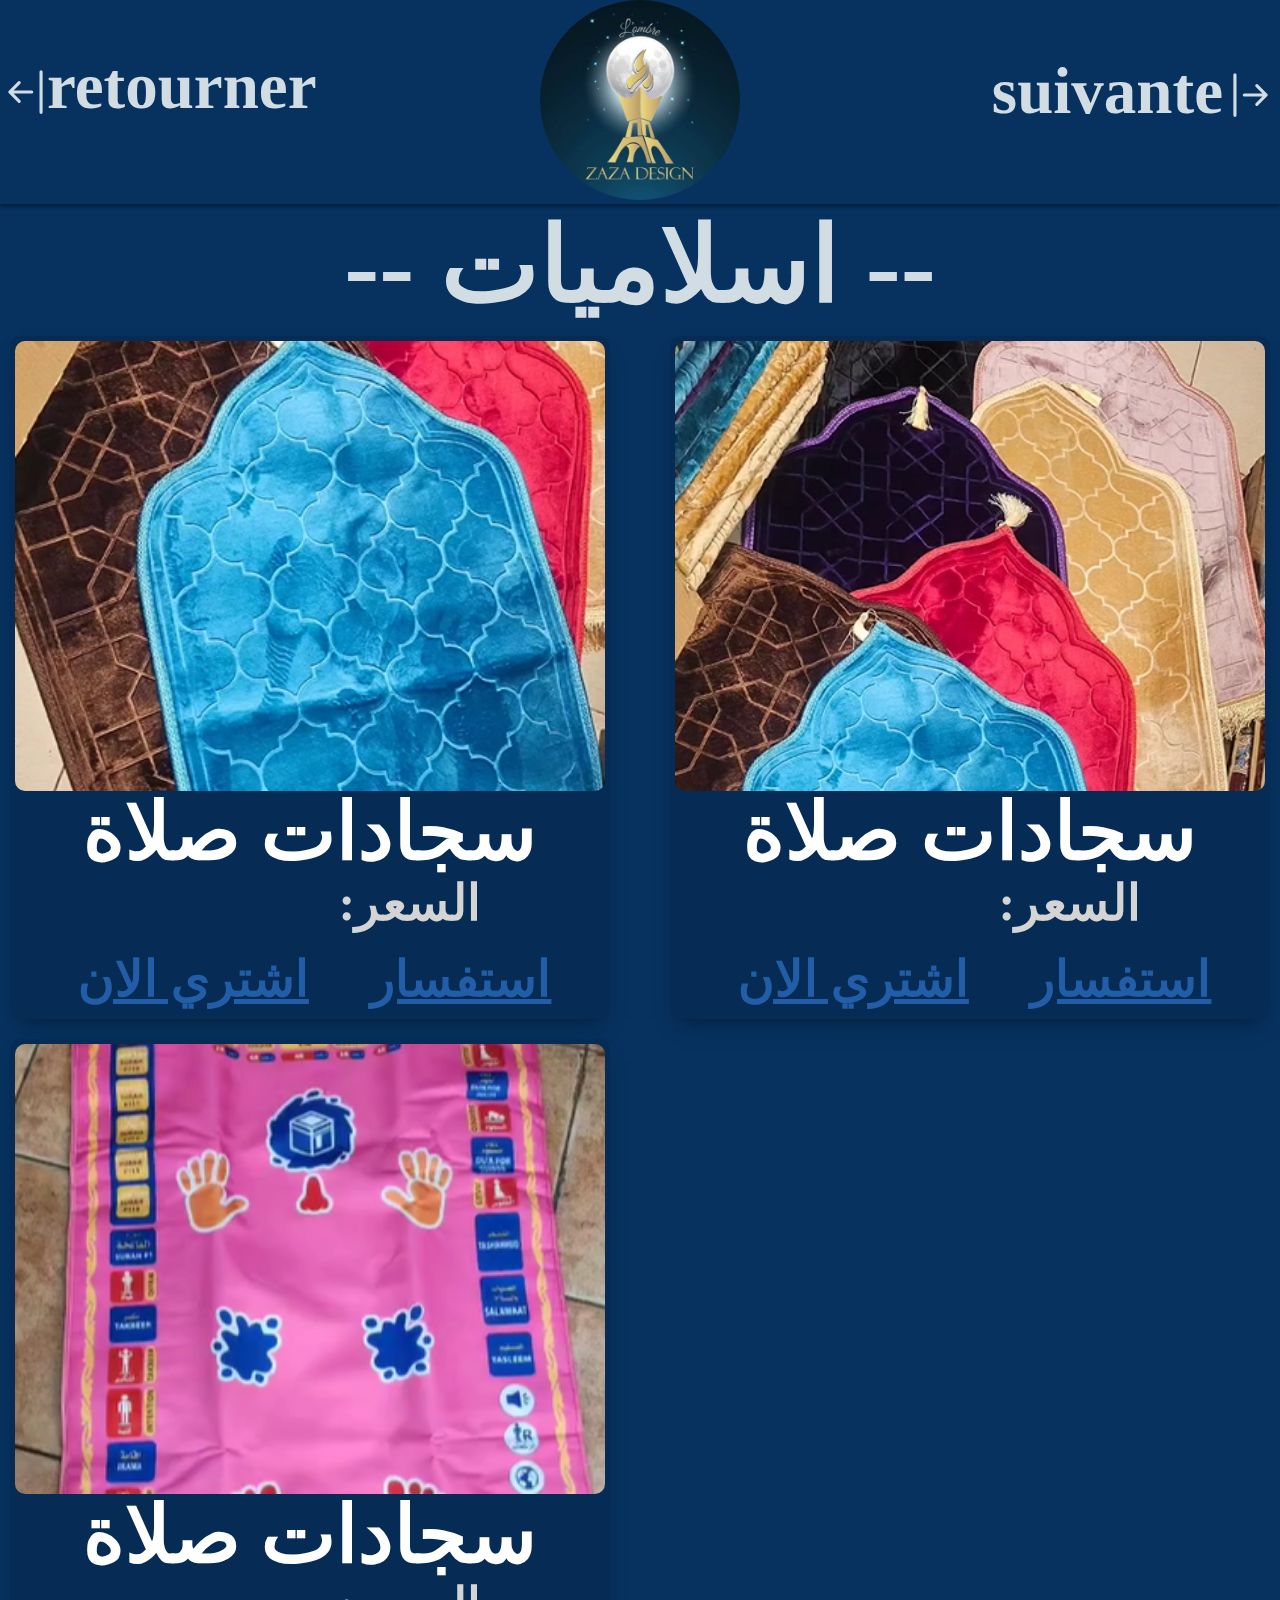
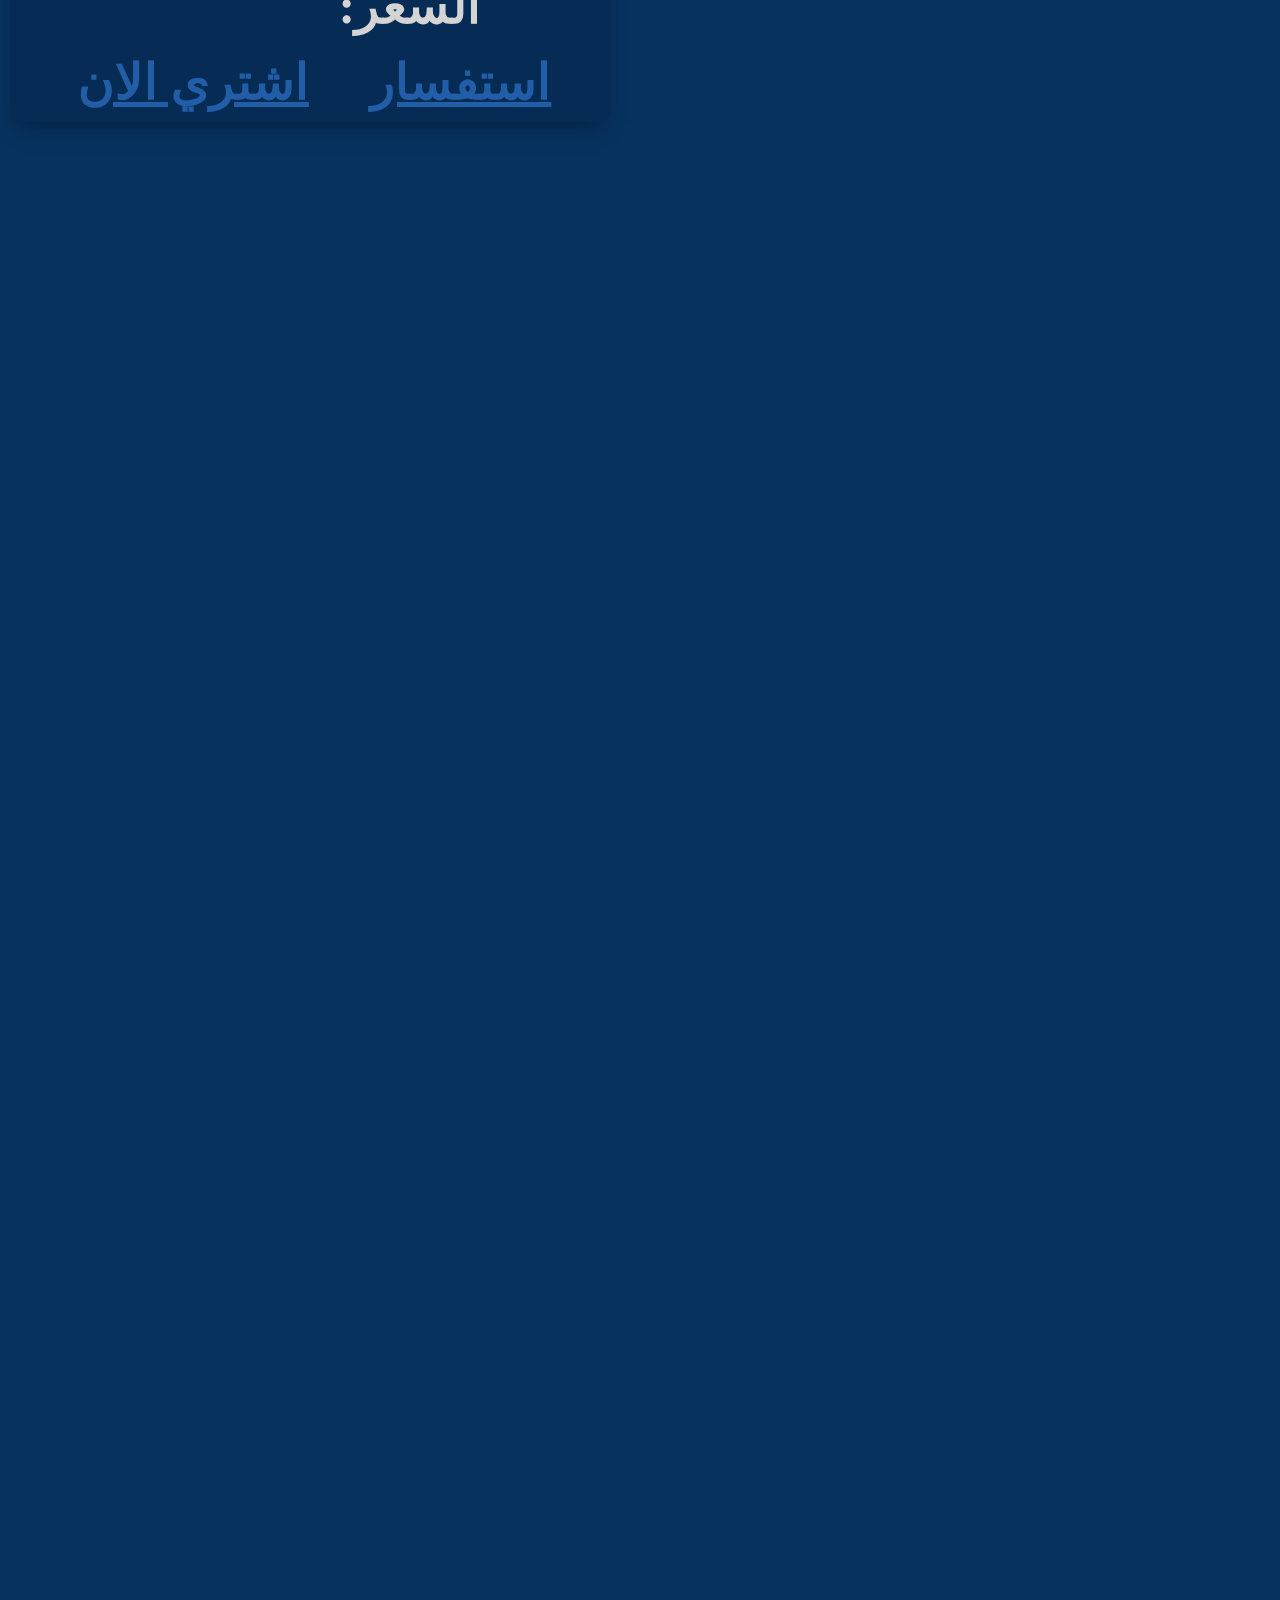
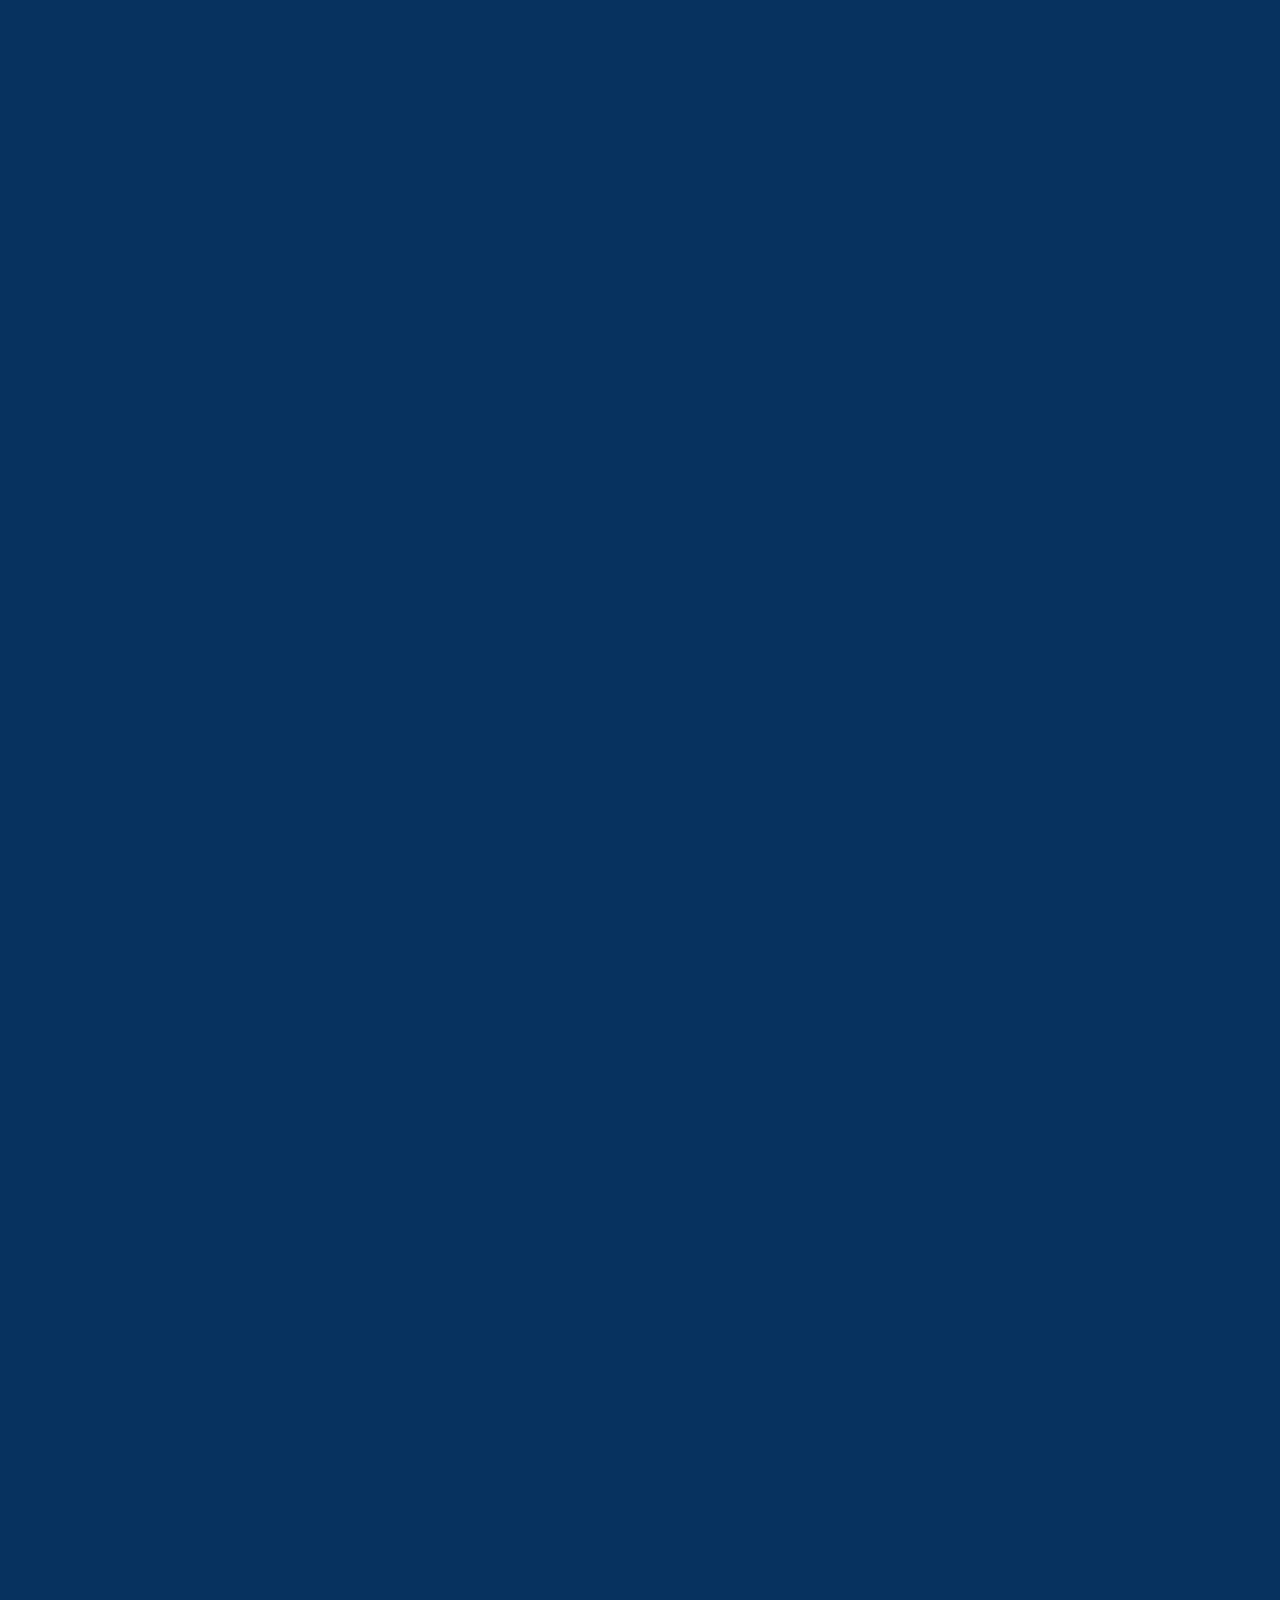
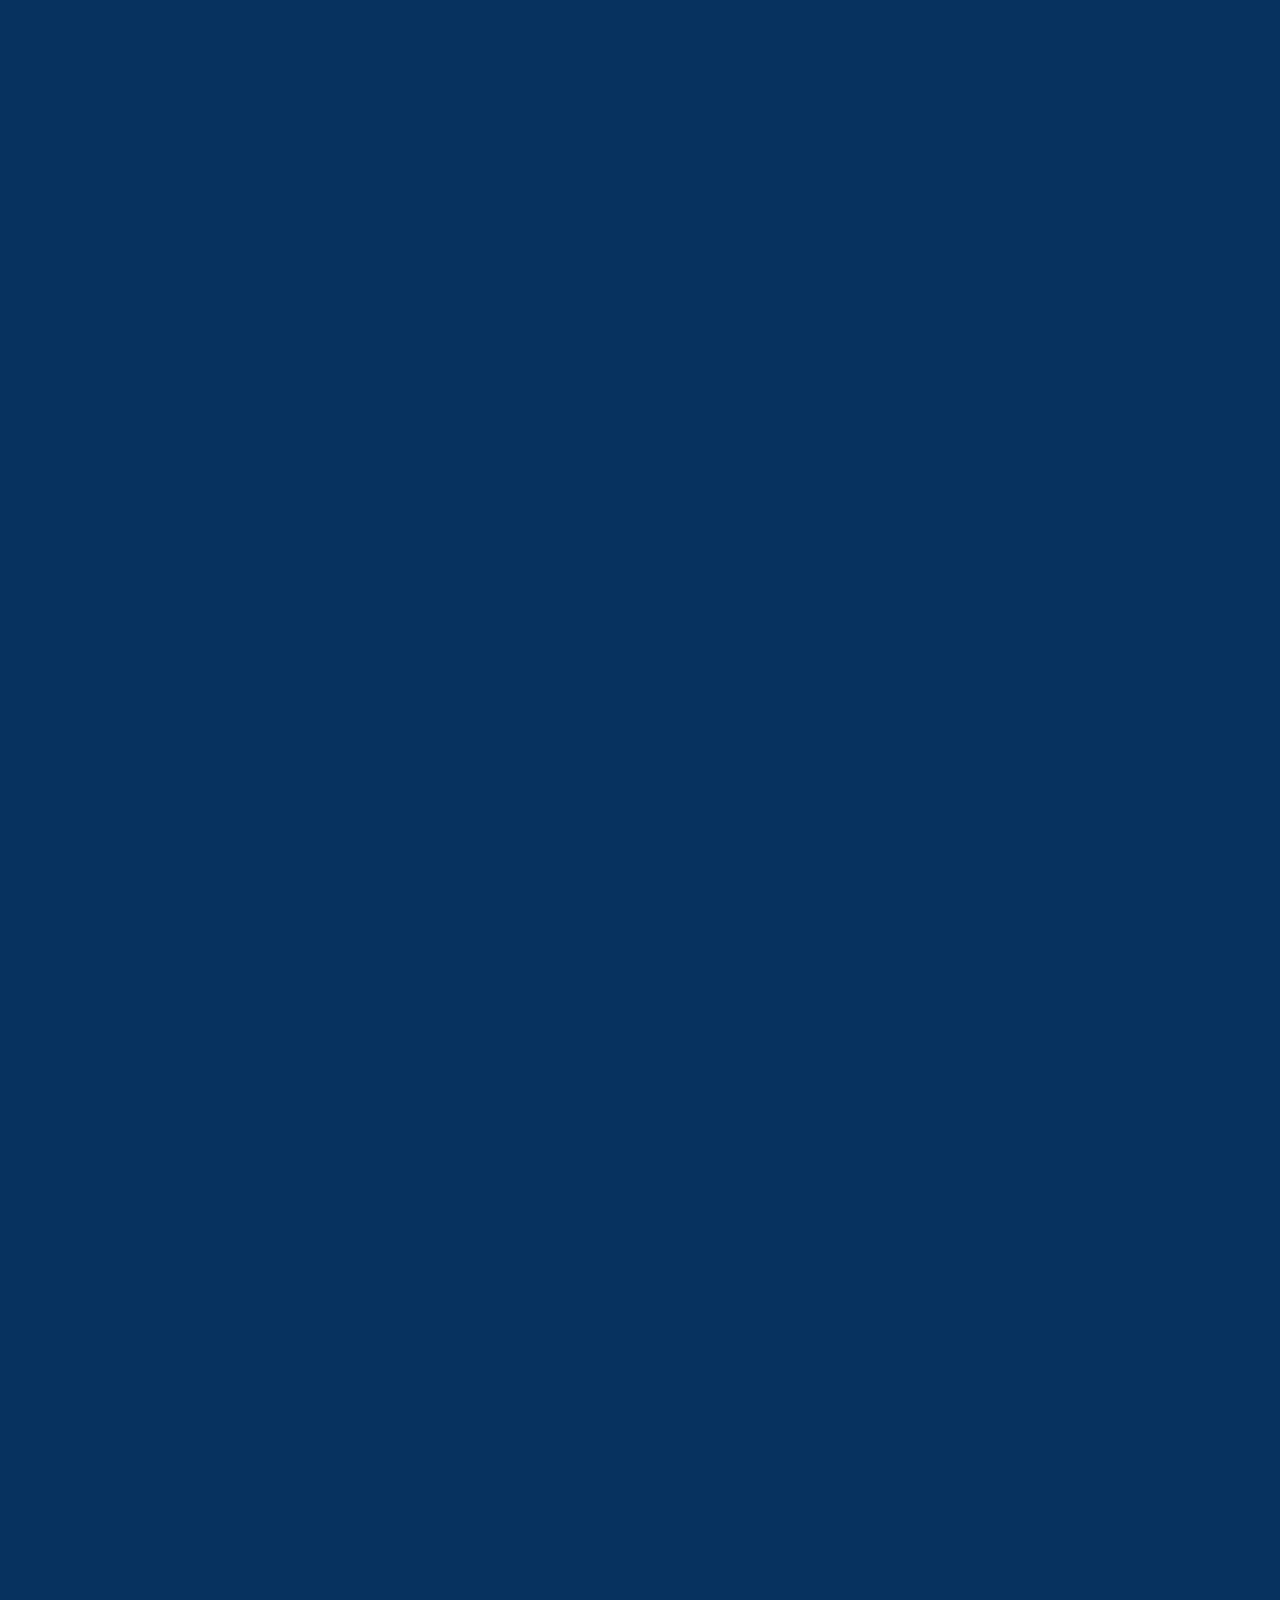
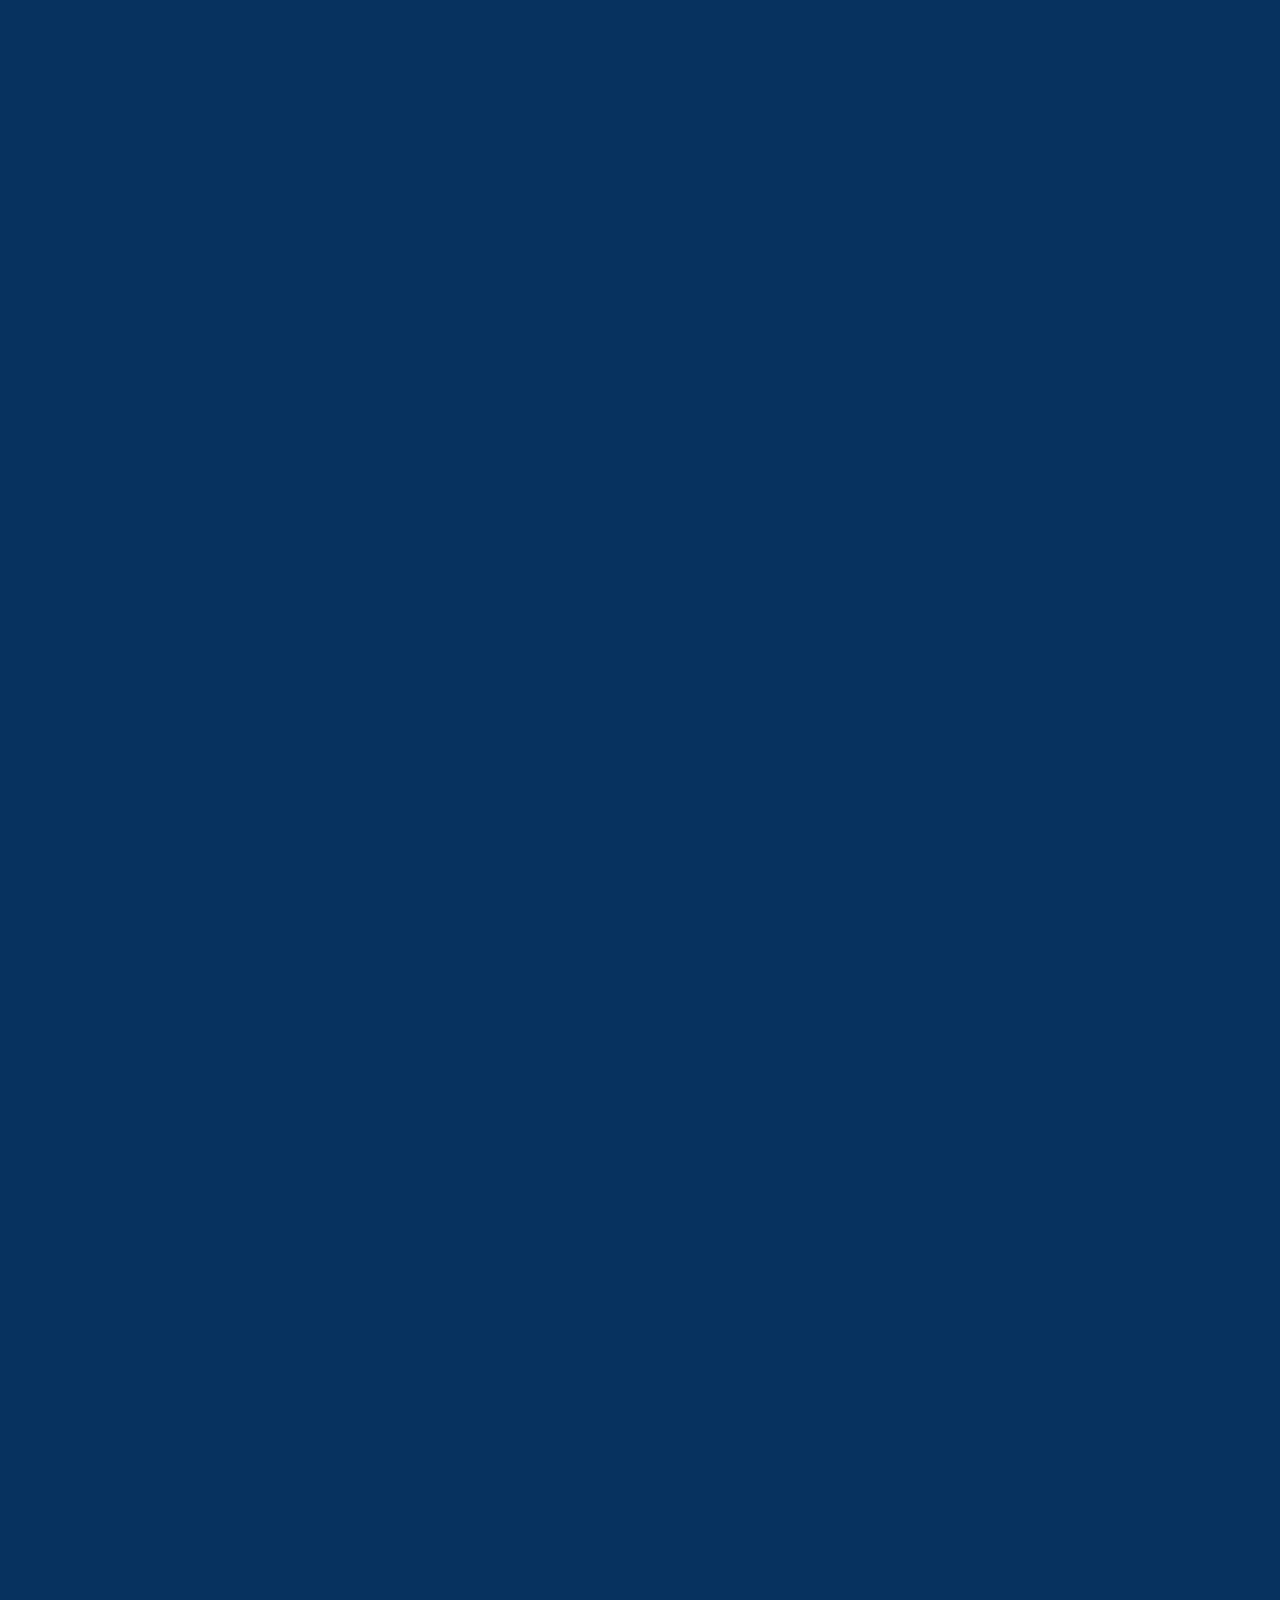
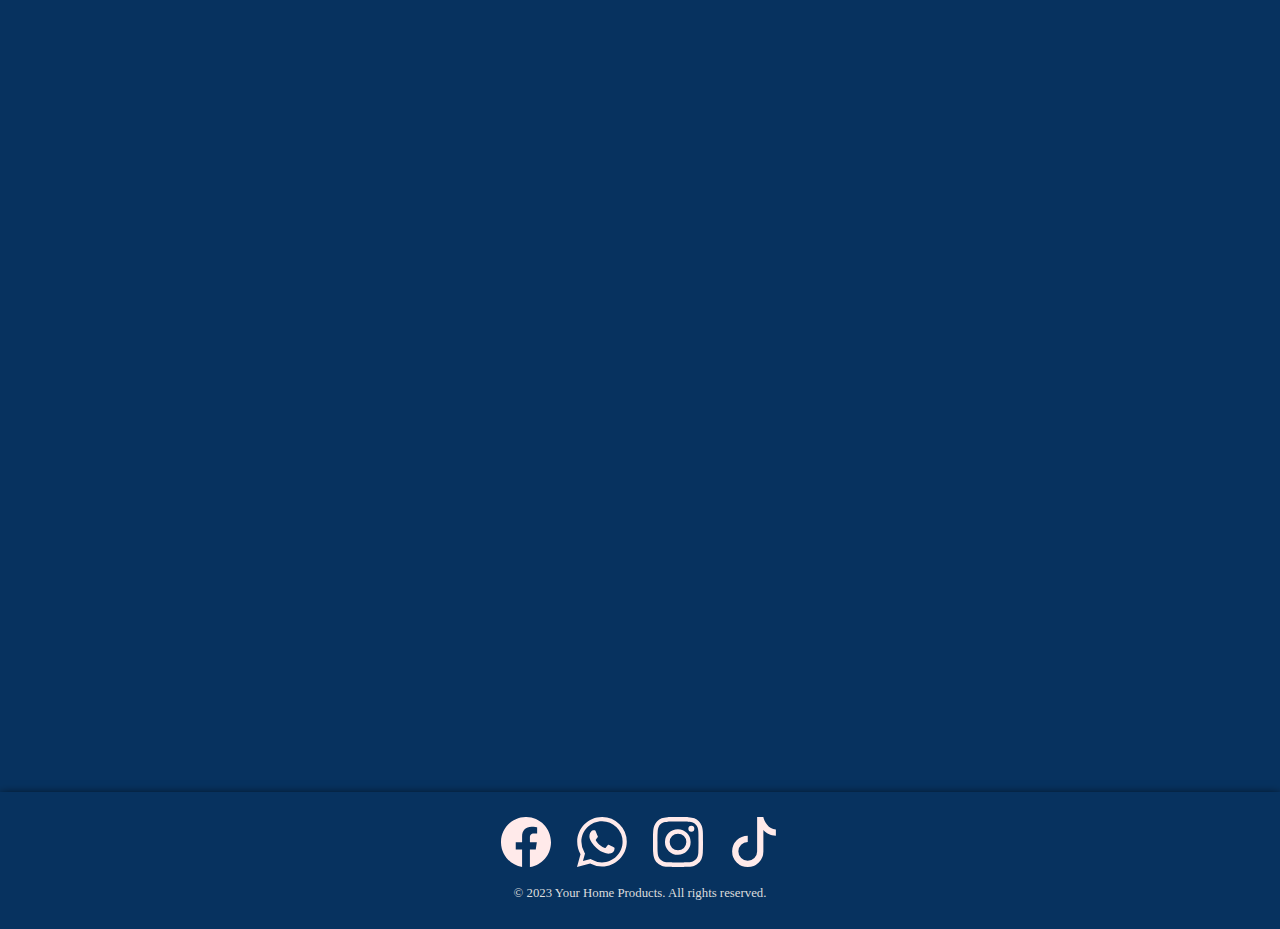
<file: eslameyat/eslameyat.html>
<!DOCTYPE html>
<html lang="en">
<head>
    <link rel="stylesheet" href="eslameyat.css">
    <script src="script4.js"></script>
  <title>اسلاميات</title>
</head>
<body class="plo">
    <header>
        <div class="head2">
            <img class="logo" src="../zaa.jpg" alt="">
            <div class="go">
                <a href="../adawat/adawat.html"><h1>retourner</h1></a>
                <svg xmlns="http://www.w3.org/2000/svg" width="50" height="50" fill="currentColor" class="bi bi-arrow-bar-left" viewBox="0 0 16 16">
                    <path fill-rule="evenodd" d="M12.5 15a.5.5 0 0 1-.5-.5v-13a.5.5 0 0 1 1 0v13a.5.5 0 0 1-.5.5M10 8a.5.5 0 0 1-.5.5H3.707l2.147 2.146a.5.5 0 0 1-.708.708l-3-3a.5.5 0 0 1 0-.708l3-3a.5.5 0 1 1 .708.708L3.707 7.5H9.5a.5.5 0 0 1 .5.5"/>
                  </svg>
            </div>
            <div class="go2">
               <a href="../index.html">
          <h2>suivante</h2>
          <svg xmlns="http://www.w3.org/2000/svg" width="50" height="50" fill="currentColor" class="bi bi-arrow-bar-right" viewBox="0 0 16 16">
              <path fill-rule="evenodd" d="M6 8a.5.5 0 0 0 .5.5h5.793l-2.147 2.146a.5.5 0 0 0 .708.708l3-3a.5.5 0 0 0 0-.708l-3-3a.5.5 0 0 0-.708.708L12.293 7.5H6.5A.5.5 0 0 0 6 8m-2.5 7a.5.5 0 0 1-.5-.5v-13a.5.5 0 0 1 1 0v13a.5.5 0 0 1-.5.5"/>
            </svg>
         </a>
      </div>
        </div>
    </header>
    <div class="topic">
      <h1> -- اسلاميات    -- </h1>
      
    </div>
    <section class="producs">
    <div class="card2">
      <div class="card" id="fadeCard1">
         <img class="j" src="esla/col.png" alt="">
         <h1>سجادات صلاة</h1>
         
         <p>
        <span class="l">  :السعر </span><br>
          <br>
          
          <span class="k"><a href="https://wa.me/message/KUQPWCHQ5FMXD1">استفسار</a> </span>
          <span class="m"><a href="https://wa.me/message/KUQPWCHQ5FMXD1">اشتري الان </a></span>
         </p>
      </div>
        <div class="card" id="fadeCard2">
            <img class="col1" src="esla/col1.png" alt="">
            <h1>سجادات صلاة</h1>
            <p>
           <span class="l">  :السعر </span><br>
             <br>
             
             <span class="k"><a href="https://wa.me/message/KUQPWCHQ5FMXD1">استفسار</a> </span>
             <span class="m"><a href="https://wa.me/message/KUQPWCHQ5FMXD1">اشتري الان </a></span>
            </p>
         </div>
         <div class="card" id="fadeCard3">
            <img src="esla/col2.png" alt="">
            <h1>سجادات صلاة</h1>
            <p>
           <span class="l">  :السعر </span><br>
             <br>
             
             <span class="k"><a href="https://wa.me/message/KUQPWCHQ5FMXD1">استفسار</a> </span>
             <span class="m"><a href="https://wa.me/message/KUQPWCHQ5FMXD1">اشتري الان </a></span>
            </p>
         </div>
         <div class="card" id="fadeCard4">
            <img class="col3" src="esla/col3.png" alt="">
            <h1>اكواب مع ابريق</h1>
            <p>
           <span class="l"> :السعر </span><br>
             <br>
             
             <span class="k"><a href="https://wa.me/message/KUQPWCHQ5FMXD1">استفسار</a> </span>
             <span class="m"><a href="https://wa.me/message/KUQPWCHQ5FMXD1">اشتري الان </a></span>
            </p>
         </div>
         <div class="card">
            <img src="esla/col4.png" alt="">
            <h1>زينة</h1>
            <p>
           <span class="l"> :السعر </span><br>
             <br>
             
             <span class="k"><a href="https://wa.me/message/KUQPWCHQ5FMXD1">استفسار</a> </span>
             <span class="m"><a href="https://wa.me/message/KUQPWCHQ5FMXD1">اشتري الان </a></span>
            </p>
         </div> <div class="card">
            <img src="esla/col5.png" alt="">
            <h1>كميرا</h1>
            <p>
           <span class="l"> :السعر </span><br>
             <br>
             
             <span class="k"><a href="https://wa.me/message/KUQPWCHQ5FMXD1">استفسار</a> </span>
             <span class="m"><a href="https://wa.me/message/KUQPWCHQ5FMXD1">اشتري الان </a></span>
            </p>
         </div> <div class="card">
            <img src="esla/col6.png" alt="">
            <h1>مسبجة</h1>
            <p>
           <span class="l"> :السعر </span><br>
             <br>
             
             <span class="k"><a href="https://wa.me/message/KUQPWCHQ5FMXD1">استفسار</a> </span>
             <span class="m"><a href="https://wa.me/message/KUQPWCHQ5FMXD1">اشتري الان </a></span>
            </p>
         </div> <div class="card">
            <img src="esla/col7.png" alt="">
            <h1>مسك وهدايا</h1>
            <p>
           <span class="l"> :السعر </span><br>
             <br>
             
             <span class="k"><a href="https://wa.me/message/KUQPWCHQ5FMXD1">استفسار</a> </span>
             <span class="m"><a href="https://wa.me/message/KUQPWCHQ5FMXD1">اشتري الان </a></span>
            </p>
         </div>
         <div class="card">
            <img src="esla/col8.png" alt="">
            <h1>مطبقية رمضان</h1>
            <p>
           <span class="l"> :السعر </span><br>
             <br>
             
             <span class="k"><a href="https://wa.me/message/KUQPWCHQ5FMXD1">استفسار</a> </span>
             <span class="m"><a href="https://wa.me/message/KUQPWCHQ5FMXD1">اشتري الان </a></span>
            </p>
         </div>   
         <div class="card">
          <img src="esla/col13.png" alt="">
          <h1>مبخرتين حصان</h1>
          <p>
         <span class="l"> 25$:السعر </span><br>
           <br>
           
           <span class="k"><a href="https://wa.me/message/KUQPWCHQ5FMXD1">استفسار</a> </span>
           <span class="m"><a href="https://wa.me/message/KUQPWCHQ5FMXD1">اشتري الان </a></span>
          </p>
       </div> 
       <div class="card">
        <img src="esla/col9.png" alt="">
        <h1>فانوس</h1>
        <p>
       <span class="l"> :السعر </span><br>
         <br>
         
         <span class="k"><a href="https://wa.me/message/KUQPWCHQ5FMXD1">استفسار</a> </span>
         <span class="m"><a href="https://wa.me/message/KUQPWCHQ5FMXD1">اشتري الان </a></span>
        </p>
     </div> 
     <div class="card">
      <img src="esla/col19.png" alt="">
      <h1>فانوس</h1>
      <p>
     <span class="l"> :السعر </span><br>
       <br>
       
       <span class="k"><a href="https://wa.me/message/KUQPWCHQ5FMXD1">استفسار</a> </span>
       <span class="m"><a href="https://wa.me/message/KUQPWCHQ5FMXD1">اشتري الان </a></span>
      </p>
   </div> 
   <div class="card">
    <img src="esla/col20.png" alt="">
    <h1>سجادة صلاة</h1>
    <p>
   <span class="l"> 40$:السعر </span><br>
     <br>
     
     <span class="k"><a href="https://wa.me/message/KUQPWCHQ5FMXD1">استفسار</a> </span>
     <span class="m"><a href="https://wa.me/message/KUQPWCHQ5FMXD1">اشتري الان </a></span>
    </p>
 </div> 
 <div class="card">
  <img src="esla/col21.png" alt="">
  <h1>سجادة صلاة</h1>
  <p>
 <span class="l"> 40$:السعر </span><br>
   <br>
   
   <span class="k"><a href="https://wa.me/message/KUQPWCHQ5FMXD1">استفسار</a> </span>
   <span class="m"><a href="https://wa.me/message/KUQPWCHQ5FMXD1">اشتري الان </a></span>
  </p>
</div> 
<div class="card">
  <img src="esla/col22.png" alt="">
  <h1>سجادة صلاة</h1>
  <p>
 <span class="l"> 40$:السعر </span><br>
   <br>
   
   <span class="k"><a href="https://wa.me/message/KUQPWCHQ5FMXD1">استفسار</a> </span>
   <span class="m"><a href="https://wa.me/message/KUQPWCHQ5FMXD1">اشتري الان </a></span>
  </p>
</div> 
<div class="card">
  <img src="esla/col23.png" alt="">
  <h1>سجادة صلاة</h1>
  <p>
 <span class="l"> 40$:السعر </span><br>
   <br>
   
   <span class="k"><a href="https://wa.me/message/KUQPWCHQ5FMXD1">استفسار</a> </span>
   <span class="m"><a href="https://wa.me/message/KUQPWCHQ5FMXD1">اشتري الان </a></span>
  </p>
</div> 
<div class="card">
  <img src="esla/col24.png" alt="">
  <h1>سجادة صلاة</h1>
  <p>
 <span class="l"> 40$:السعر </span><br>
   <br>
   
   <span class="k"><a href="https://wa.me/message/KUQPWCHQ5FMXD1">استفسار</a> </span>
   <span class="m"><a href="https://wa.me/message/KUQPWCHQ5FMXD1">اشتري الان </a></span>
  </p>
</div> 
<div class="card">
  <img src="esla/col25.png" alt="">
  <h1>سجادة صلاة</h1>
  <p>
 <span class="l"> 40$:السعر </span><br>
   <br>
   
   <span class="k"><a href="https://wa.me/message/KUQPWCHQ5FMXD1">استفسار</a> </span>
   <span class="m"><a href="https://wa.me/message/KUQPWCHQ5FMXD1">اشتري الان </a></span>
  </p>
</div> 
<div class="card">
  <img src="esla/col26.jpg" alt="">
  <h1>عباي</h1>
  <p>
 <span class="l"> 20$:السعر </span><br>
   <br>
   
   <span class="k"><a href="https://wa.me/message/KUQPWCHQ5FMXD1">استفسار</a> </span>
   <span class="m"><a href="https://wa.me/message/KUQPWCHQ5FMXD1">اشتري الان </a></span>
  </p>
</div> 
<div class="card">
  <img src="esla/col27.jpg" alt="">
  <h1>عباي</h1>
  <p>
 <span class="l"> 20$:السعر </span><br>
   <br>
   
   <span class="k"><a href="https://wa.me/message/KUQPWCHQ5FMXD1">استفسار</a> </span>
   <span class="m"><a href="https://wa.me/message/KUQPWCHQ5FMXD1">اشتري الان </a></span>
  </p>
</div> 
<div class="card">
  <img src="esla/col28.jpg" alt="">
  <h1>عباي</h1>
  <p>
 <span class="l"> 20$:السعر </span><br>
   <br>
   
   <span class="k"><a href="https://wa.me/message/KUQPWCHQ5FMXD1">استفسار</a> </span>
   <span class="m"><a href="https://wa.me/message/KUQPWCHQ5FMXD1">اشتري الان </a></span>
  </p>
</div> 
<div class="card">
  <img src="esla/col29.jpg" alt="">
  <h1>عباي</h1>
  <p>
 <span class="l"> 20$:السعر </span><br>
   <br>
   
   <span class="k"><a href="https://wa.me/message/KUQPWCHQ5FMXD1">استفسار</a> </span>
   <span class="m"><a href="https://wa.me/message/KUQPWCHQ5FMXD1">اشتري الان </a></span>
  </p>
</div> 
<div class="card">
  <img src="esla/col30.jpg" alt="">
  <h1>عباي</h1>
  <p>
 <span class="l"> 20$:السعر </span><br>
   <br>
   
   <span class="k"><a href="https://wa.me/message/KUQPWCHQ5FMXD1">استفسار</a> </span>
   <span class="m"><a href="https://wa.me/message/KUQPWCHQ5FMXD1">اشتري الان </a></span>
  </p>
</div> 
<div class="card">
  <img src="esla/col31.jpg" alt="">
  <h1>عباي</h1>
  <p>
 <span class="l"> 20$:السعر </span><br>
   <br>
   
   <span class="k"><a href="https://wa.me/message/KUQPWCHQ5FMXD1">استفسار</a> </span>
   <span class="m"><a href="https://wa.me/message/KUQPWCHQ5FMXD1">اشتري الان </a></span>
  </p>
</div> 
       
         
    </section>
    
            <footer>
               <div class="social-icons">
             
                   <a href="https://www.facebook.com/profile.php?id=100090347620780&mibextid=ZbWKwL" class="fab fa-facebook"><svg xmlns="http://www.w3.org/2000/svg" width="50" height="50" fill="currentColor" class="bi bi-facebook" viewBox="0 0 16 16">
                       <path d="M16 8.049c0-4.446-3.582-8.05-8-8.05C3.58 0-.002 3.603-.002 8.05c0 4.017 2.926 7.347 6.75 7.951v-5.625h-2.03V8.05H6.75V6.275c0-2.017 1.195-3.131 3.022-3.131.876 0 1.791.157 1.791.157v1.98h-1.009c-.993 0-1.303.621-1.303 1.258v1.51h2.218l-.354 2.326H9.25V16c3.824-.604 6.75-3.934 6.75-7.951"/>
                     </svg></a>
                   <a href="https://wa.me/message/KUQPWCHQ5FMXD1" class="fab fa-twitter"><svg xmlns="http://www.w3.org/2000/svg" width="50" height="50" fill="currentColor" class="bi bi-whatsapp" viewBox="0 0 16 16">
                       <path d="M13.601 2.326A7.854 7.854 0 0 0 7.994 0C3.627 0 .068 3.558.064 7.926c0 1.399.366 2.76 1.057 3.965L0 16l4.204-1.102a7.933 7.933 0 0 0 3.79.965h.004c4.368 0 7.926-3.558 7.93-7.93A7.898 7.898 0 0 0 13.6 2.326zM7.994 14.521a6.573 6.573 0 0 1-3.356-.92l-.24-.144-2.494.654.666-2.433-.156-.251a6.56 6.56 0 0 1-1.007-3.505c0-3.626 2.957-6.584 6.591-6.584a6.56 6.56 0 0 1 4.66 1.931 6.557 6.557 0 0 1 1.928 4.66c-.004 3.639-2.961 6.592-6.592 6.592zm3.615-4.934c-.197-.099-1.17-.578-1.353-.646-.182-.065-.315-.099-.445.099-.133.197-.513.646-.627.775-.114.133-.232.148-.43.05-.197-.1-.836-.308-1.592-.985-.59-.525-.985-1.175-1.103-1.372-.114-.198-.011-.304.088-.403.087-.088.197-.232.296-.346.1-.114.133-.198.198-.33.065-.134.034-.248-.015-.347-.05-.099-.445-1.076-.612-1.47-.16-.389-.323-.335-.445-.34-.114-.007-.247-.007-.38-.007a.729.729 0 0 0-.529.247c-.182.198-.691.677-.691 1.654 0 .977.71 1.916.81 2.049.098.133 1.394 2.132 3.383 2.992.47.205.84.326 1.129.418.475.152.904.129 1.246.08.38-.058 1.171-.48 1.338-.943.164-.464.164-.86.114-.943-.049-.084-.182-.133-.38-.232z"/>
                     </svg></a>
                   <a href="https://www.instagram.com/zazazebib/reels/" class="fab fa-instagram"><svg xmlns="http://www.w3.org/2000/svg" width="50" height="50" fill="currentColor" class="bi bi-instagram" viewBox="0 0 16 16">
                       <path d="M8 0C5.829 0 5.556.01 4.703.048 3.85.088 3.269.222 2.76.42a3.917 3.917 0 0 0-1.417.923A3.927 3.927 0 0 0 .42 2.76C.222 3.268.087 3.85.048 4.7.01 5.555 0 5.827 0 8.001c0 2.172.01 2.444.048 3.297.04.852.174 1.433.372 1.942.205.526.478.972.923 1.417.444.445.89.719 1.416.923.51.198 1.09.333 1.942.372C5.555 15.99 5.827 16 8 16s2.444-.01 3.298-.048c.851-.04 1.434-.174 1.943-.372a3.916 3.916 0 0 0 1.416-.923c.445-.445.718-.891.923-1.417.197-.509.332-1.09.372-1.942C15.99 10.445 16 10.173 16 8s-.01-2.445-.048-3.299c-.04-.851-.175-1.433-.372-1.941a3.926 3.926 0 0 0-.923-1.417A3.911 3.911 0 0 0 13.24.42c-.51-.198-1.092-.333-1.943-.372C10.443.01 10.172 0 7.998 0h.003zm-.717 1.442h.718c2.136 0 2.389.007 3.232.046.78.035 1.204.166 1.486.275.373.145.64.319.92.599.28.28.453.546.598.92.11.281.24.705.275 1.485.039.843.047 1.096.047 3.231s-.008 2.389-.047 3.232c-.035.78-.166 1.203-.275 1.485a2.47 2.47 0 0 1-.599.919c-.28.28-.546.453-.92.598-.28.11-.704.24-1.485.276-.843.038-1.096.047-3.232.047s-2.39-.009-3.233-.047c-.78-.036-1.203-.166-1.485-.276a2.478 2.478 0 0 1-.92-.598 2.48 2.48 0 0 1-.6-.92c-.109-.281-.24-.705-.275-1.485-.038-.843-.046-1.096-.046-3.233 0-2.136.008-2.388.046-3.231.036-.78.166-1.204.276-1.486.145-.373.319-.64.599-.92.28-.28.546-.453.92-.598.282-.11.705-.24 1.485-.276.738-.034 1.024-.044 2.515-.045v.002zm4.988 1.328a.96.96 0 1 0 0 1.92.96.96 0 0 0 0-1.92zm-4.27 1.122a4.109 4.109 0 1 0 0 8.217 4.109 4.109 0 0 0 0-8.217zm0 1.441a2.667 2.667 0 1 1 0 5.334 2.667 2.667 0 0 1 0-5.334"/>
                     </svg></a>
                     <a href="https://www.tiktok.com/@zazalombre?_t=8hwJWcrw3Na&_r=1" class="fab fa-instagram"><svg xmlns="http://www.w3.org/2000/svg" width="50" height="50" fill="currentColor" class="bi bi-tiktok" viewBox="0 0 16 16">
                       <path d="M9 0h1.98c.144.715.54 1.617 1.235 2.512C12.895 3.389 13.797 4 15 4v2c-1.753 0-3.07-.814-4-1.829V11a5 5 0 1 1-5-5v2a3 3 0 1 0 3 3z"/>
                     </svg></a>
               </div>
           
               <p class="copyright">&copy; 2023 Your Home Products. All rights reserved.</p>
           </footer>
</body>
</html>
</file>
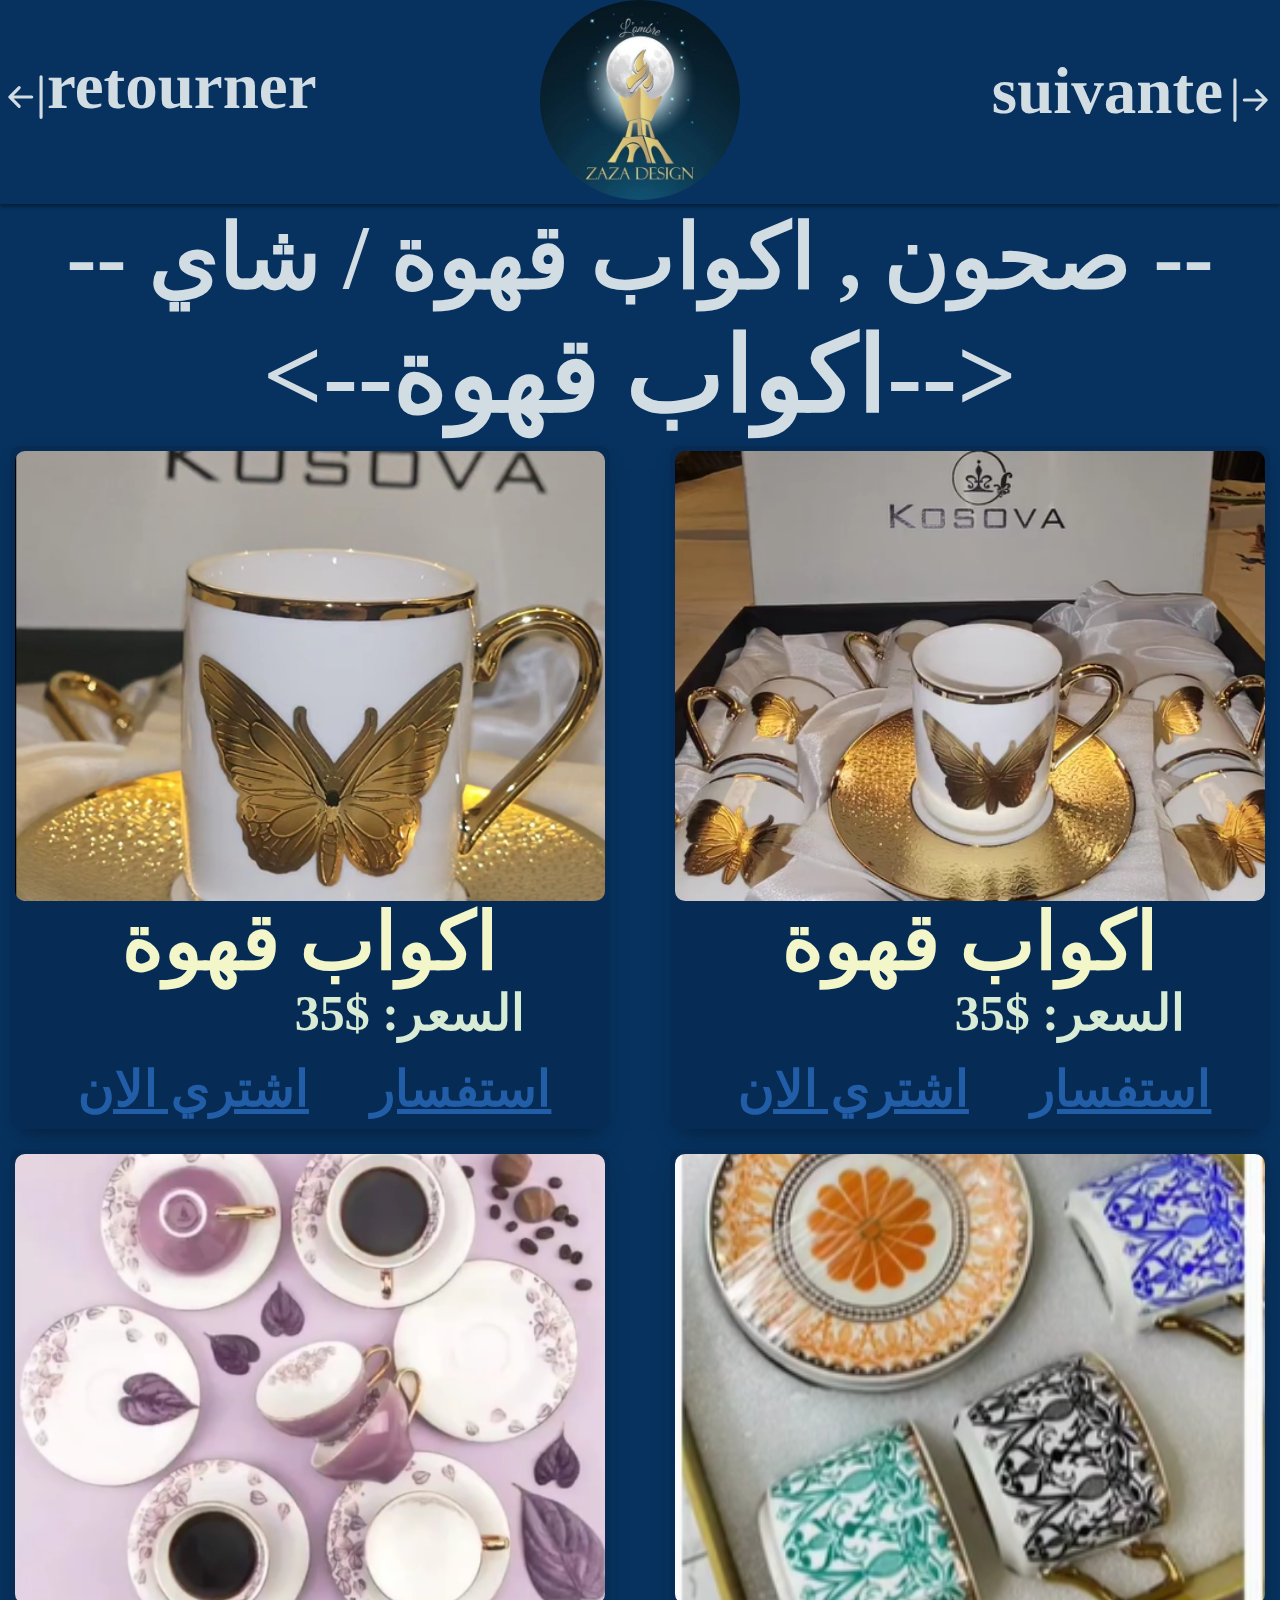
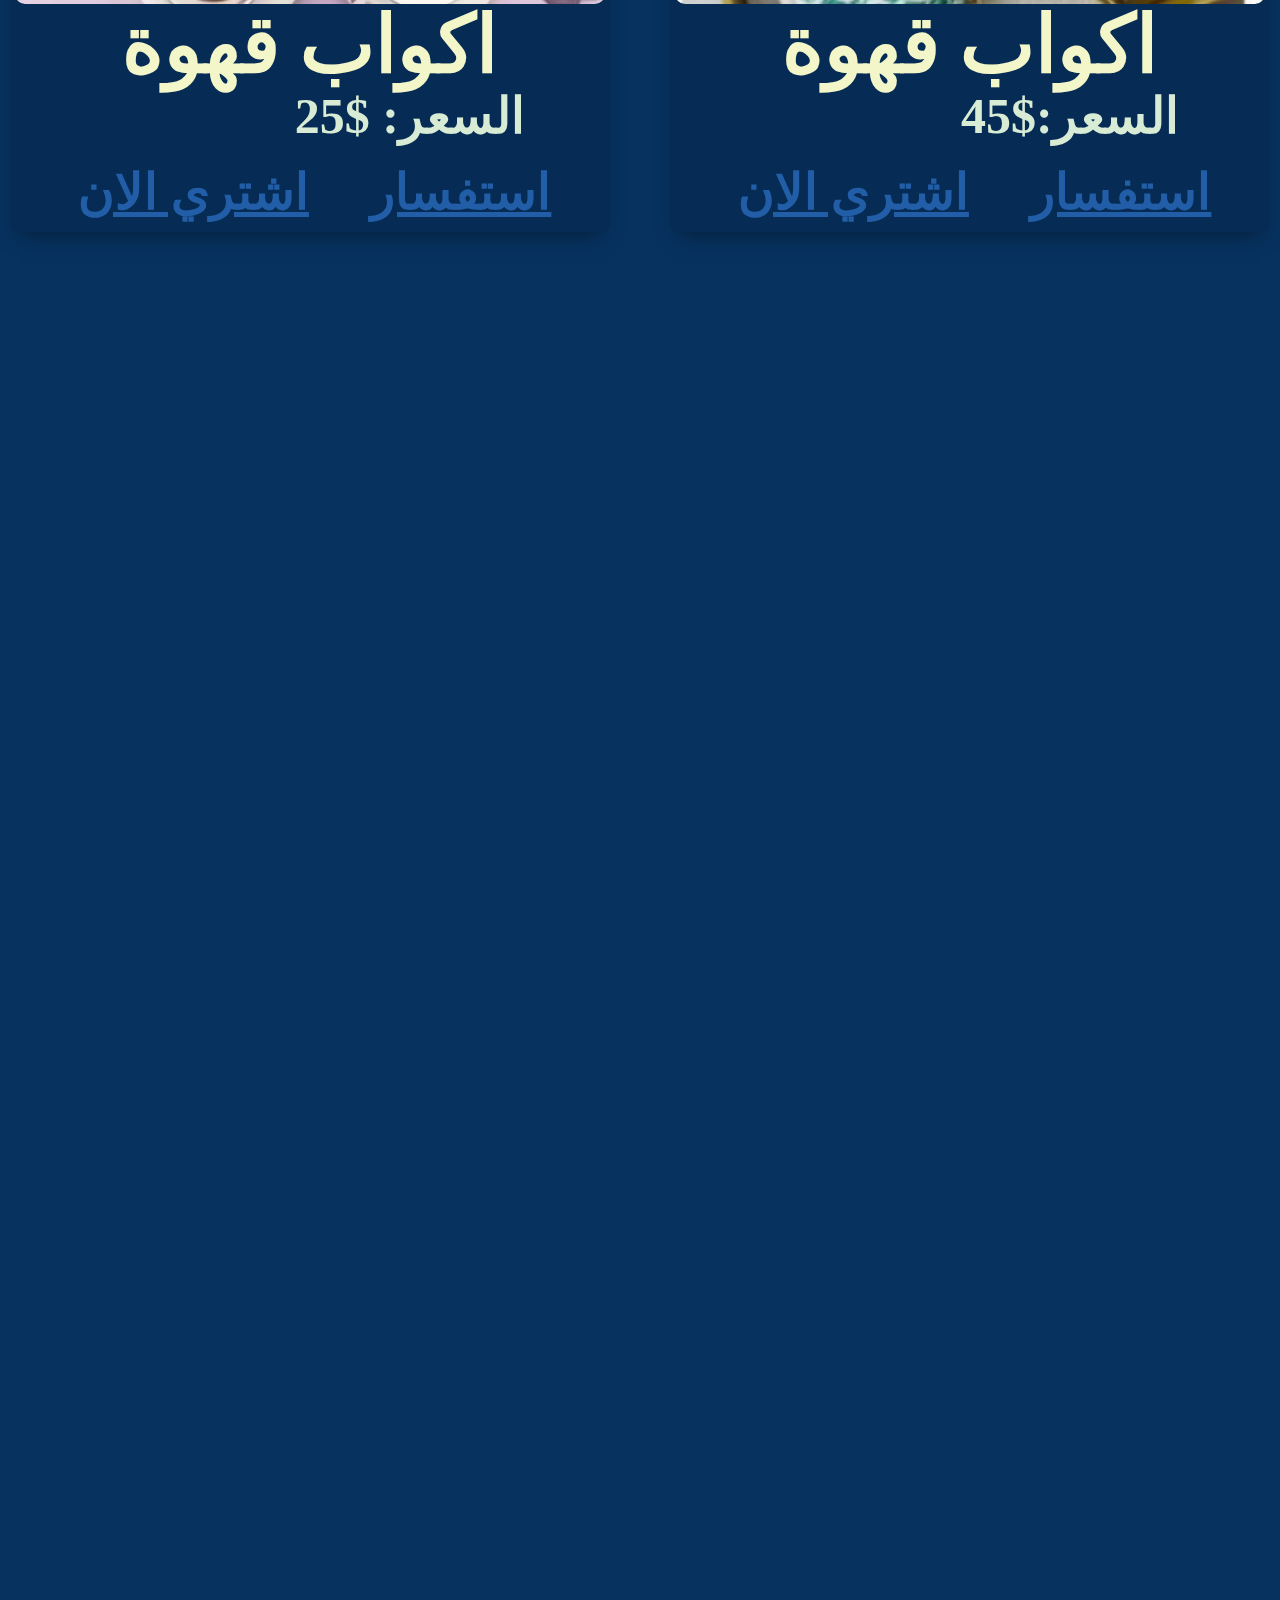
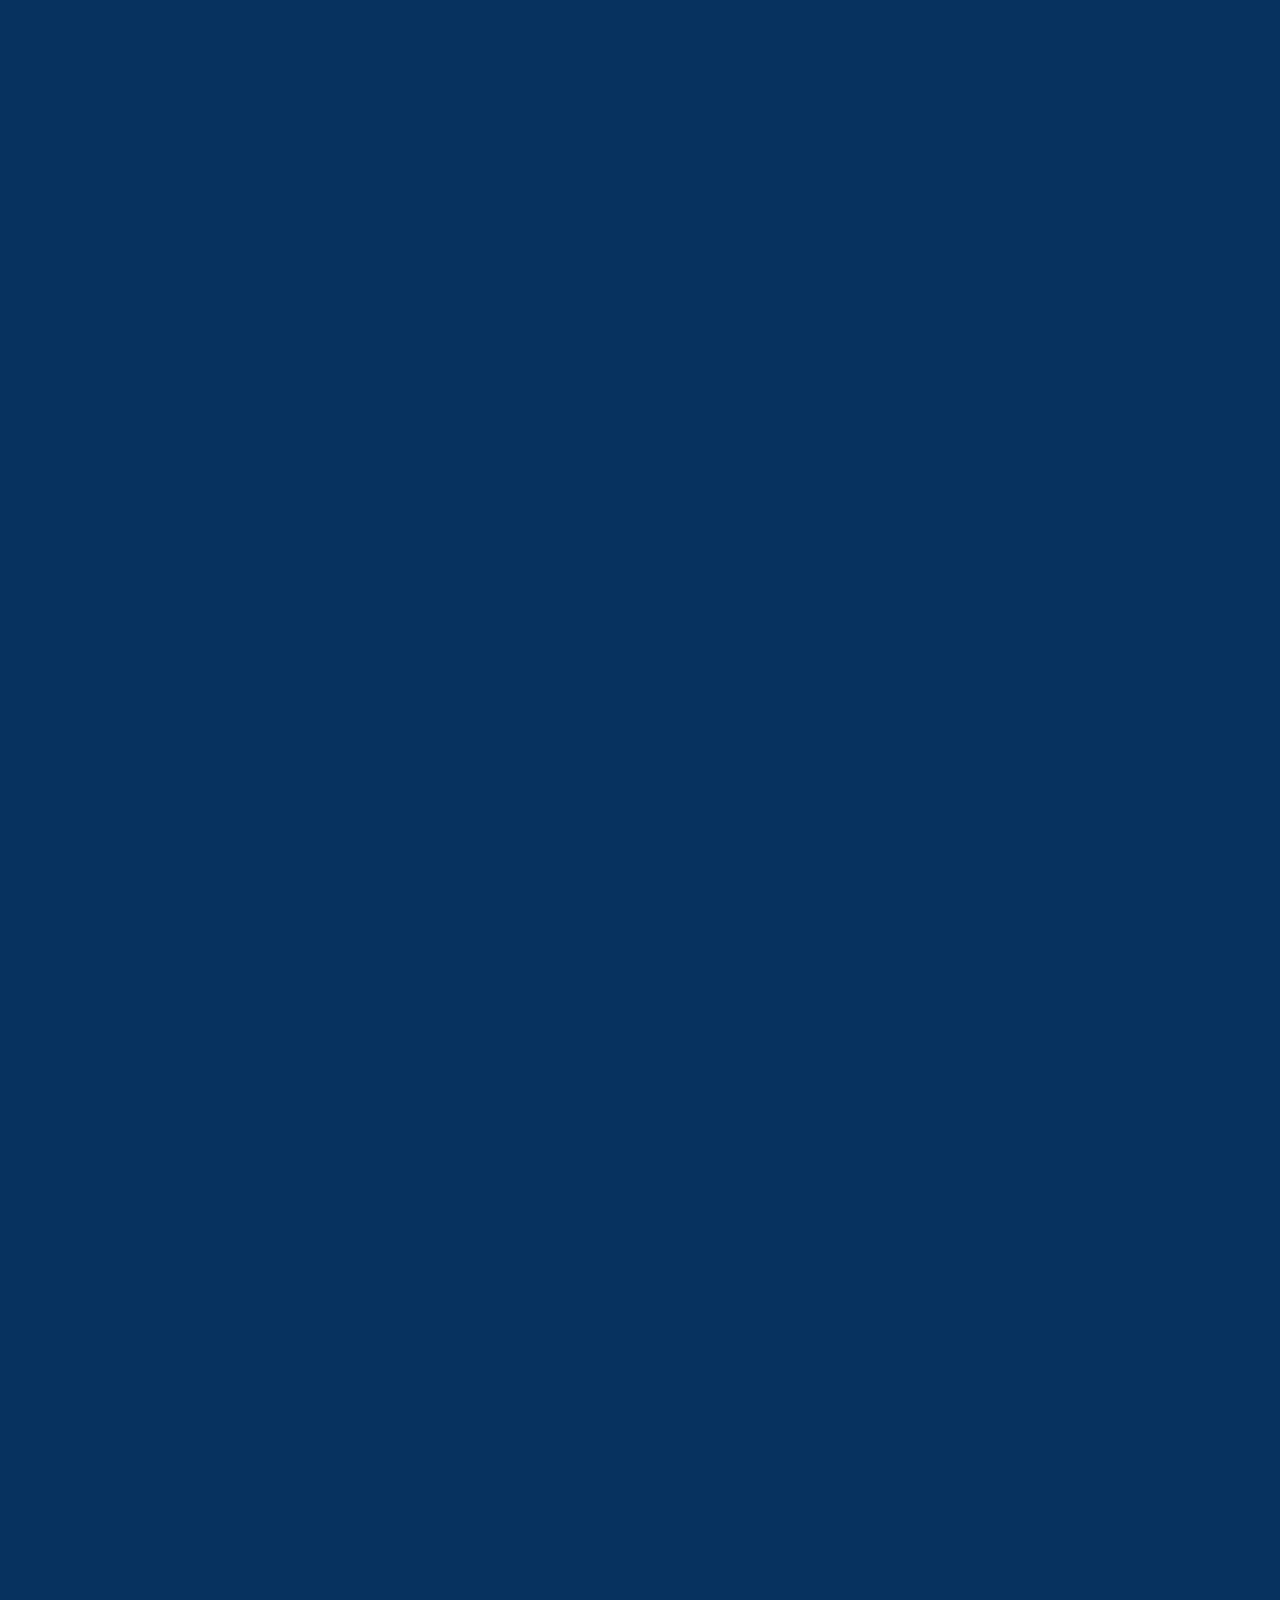
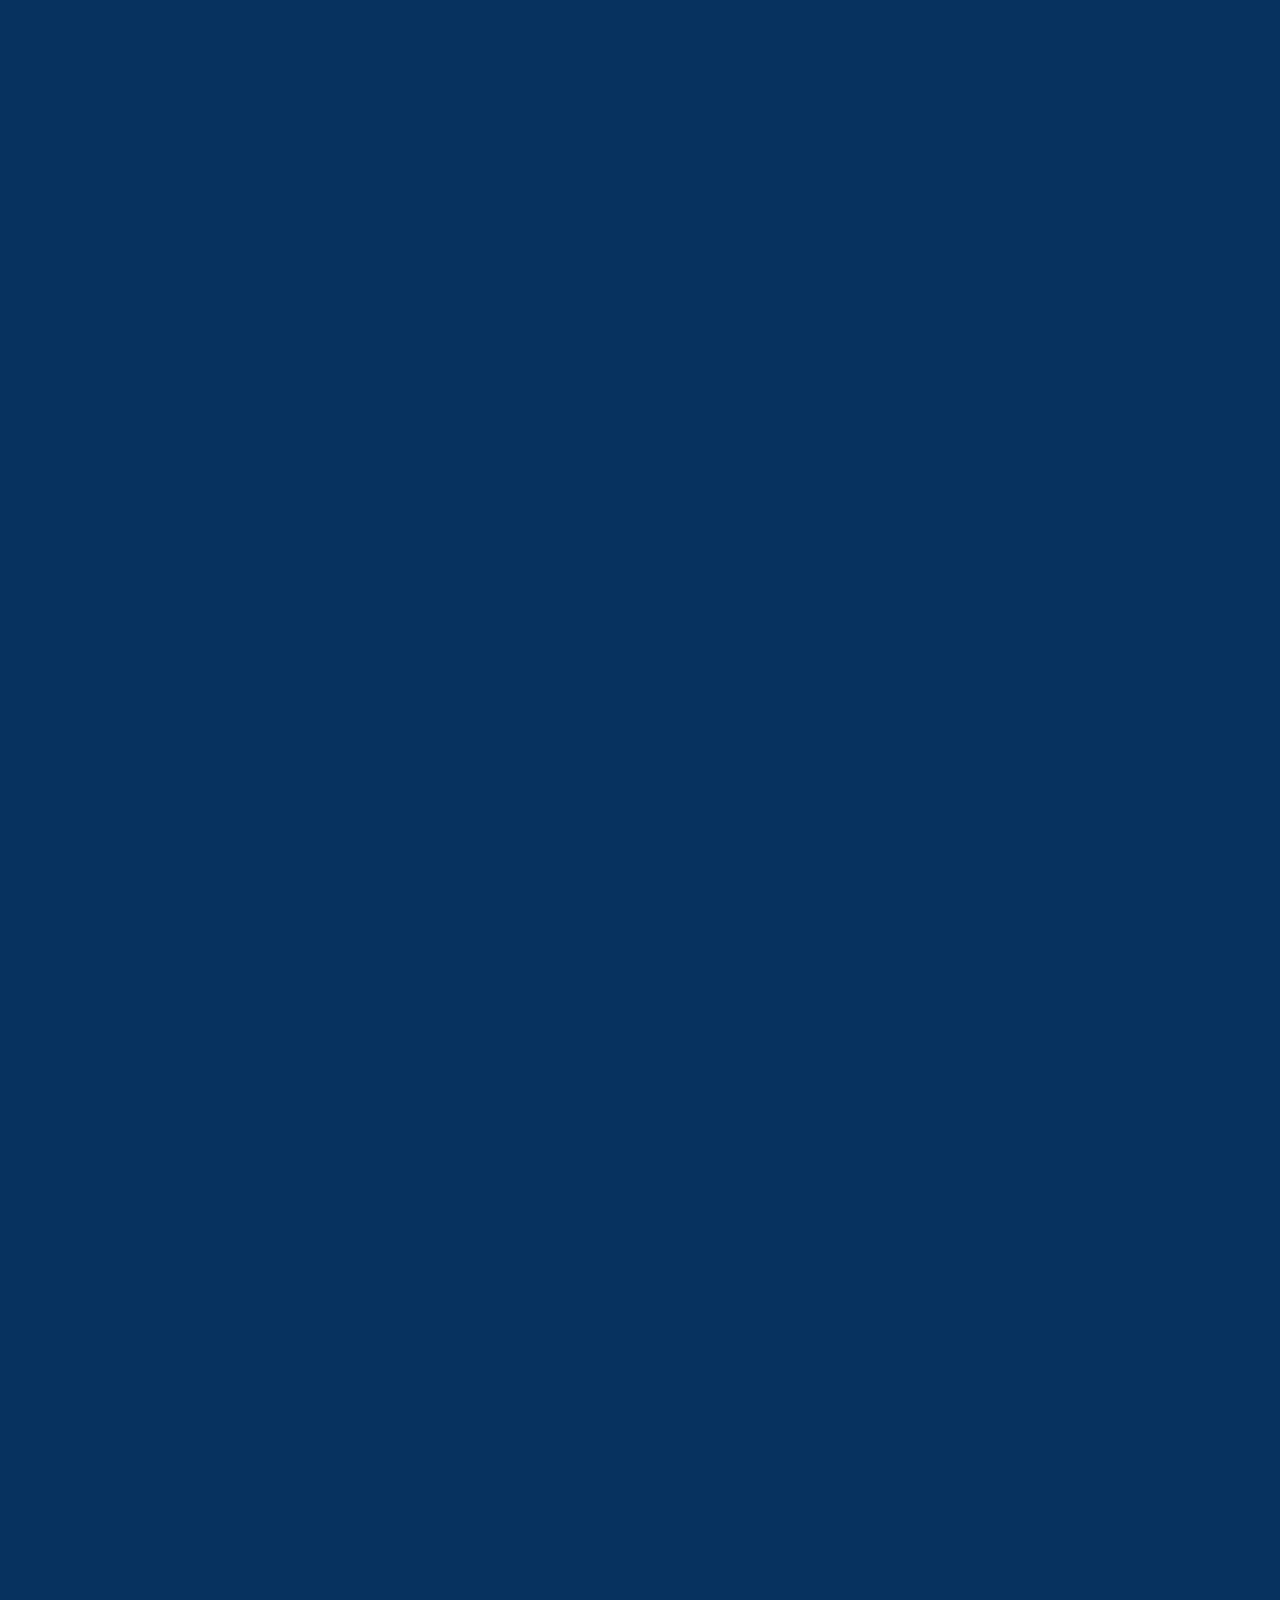
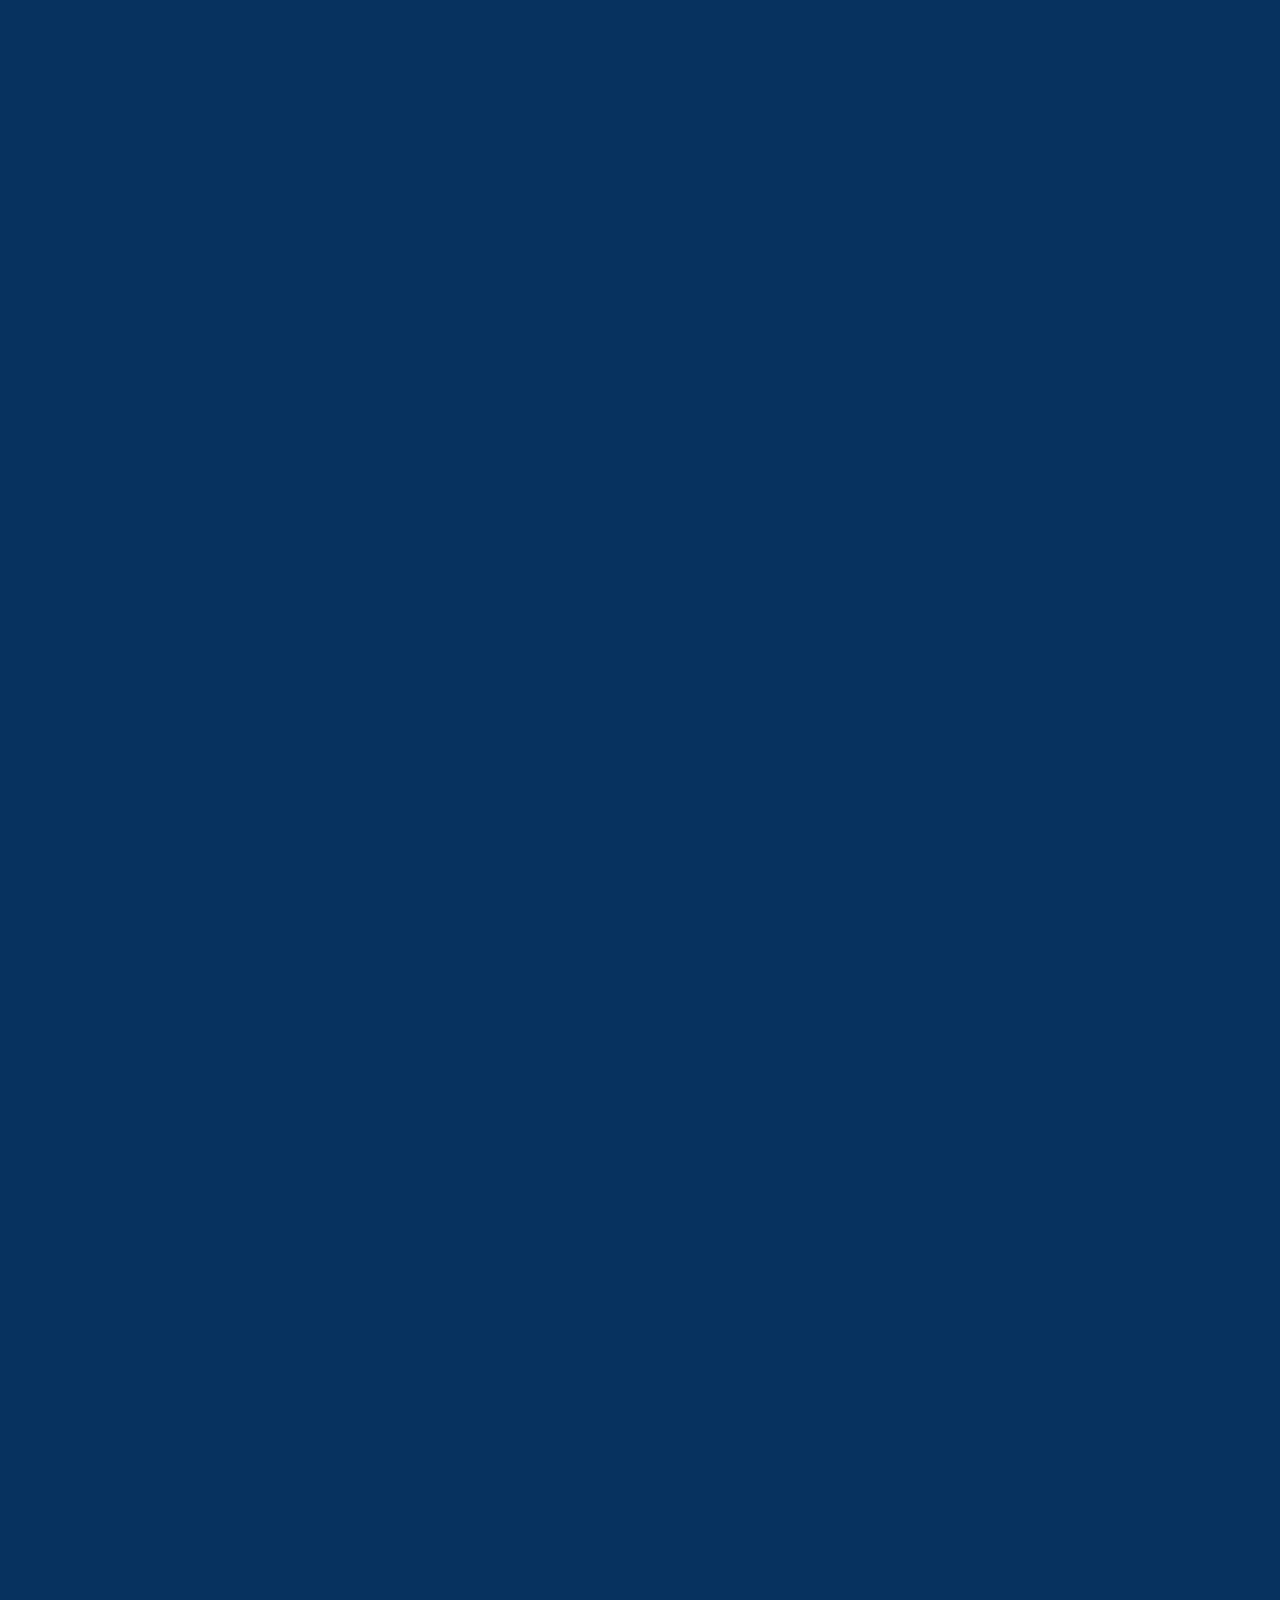
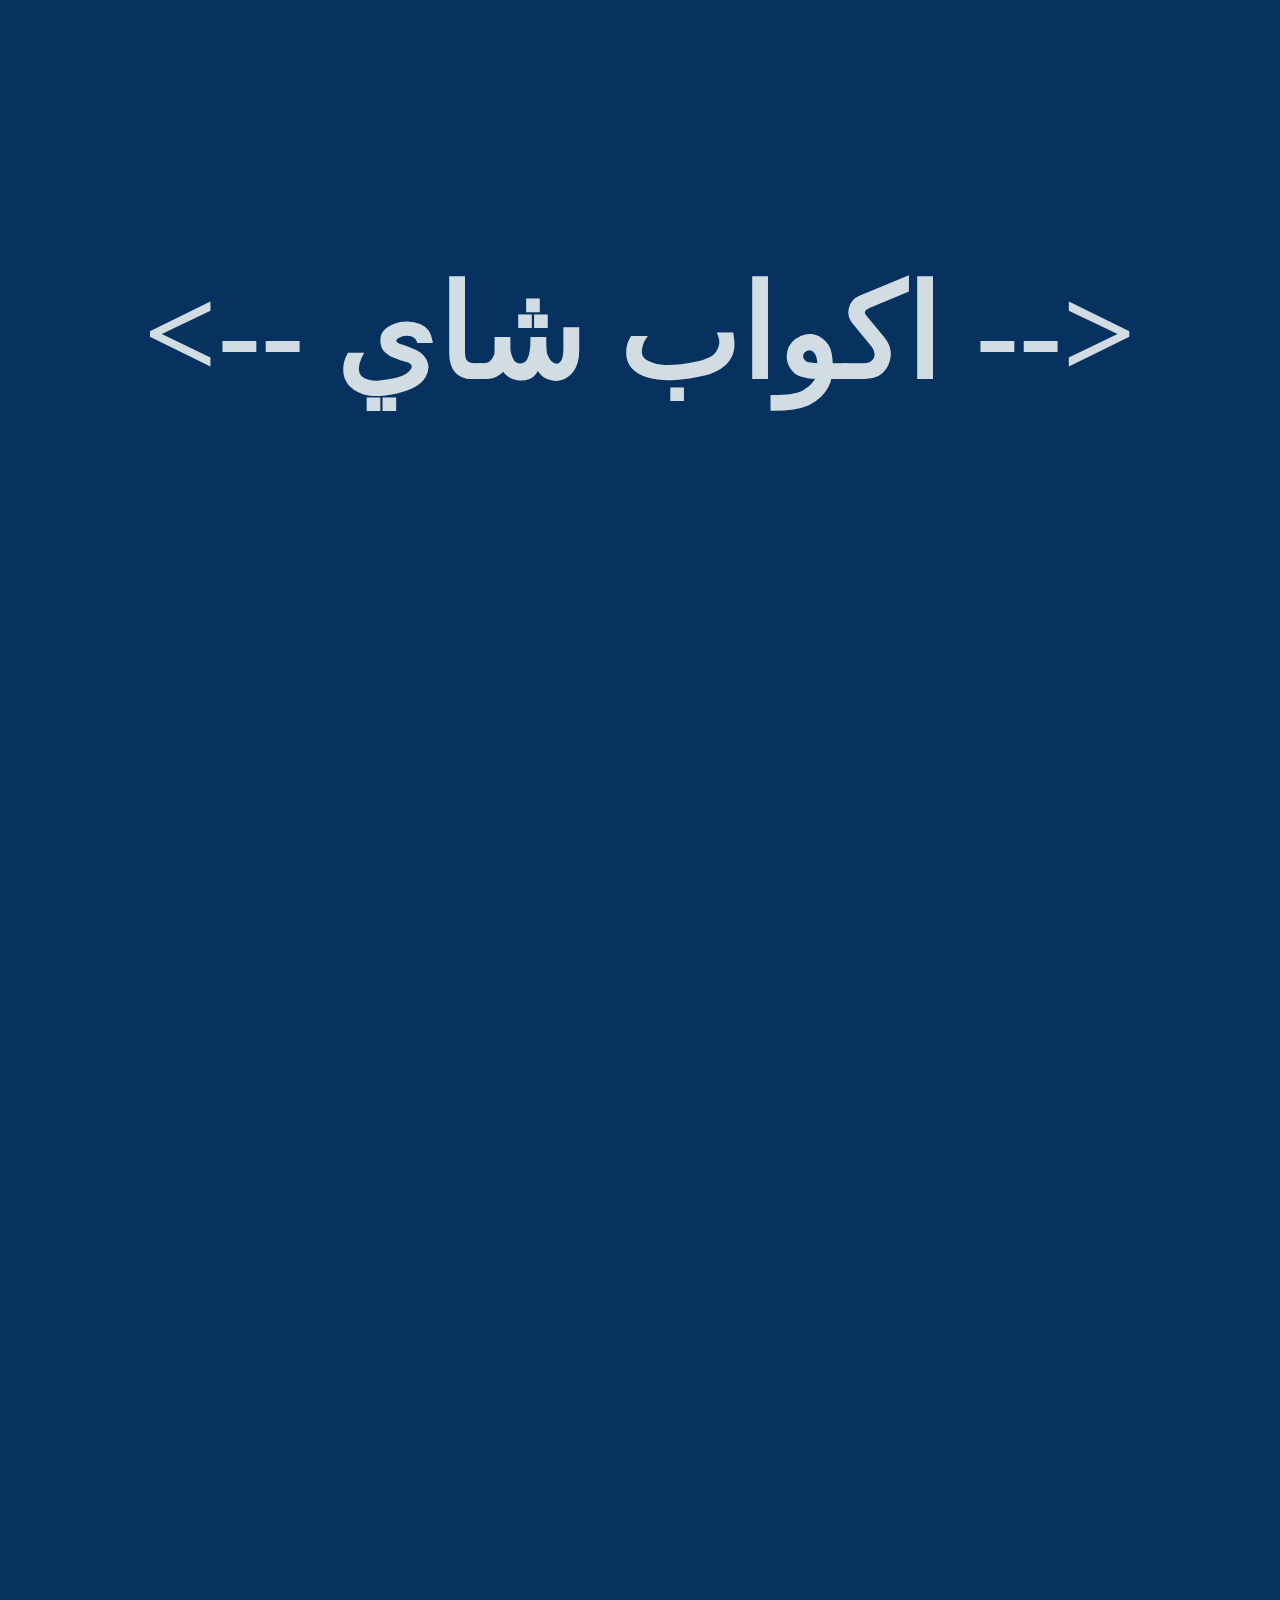
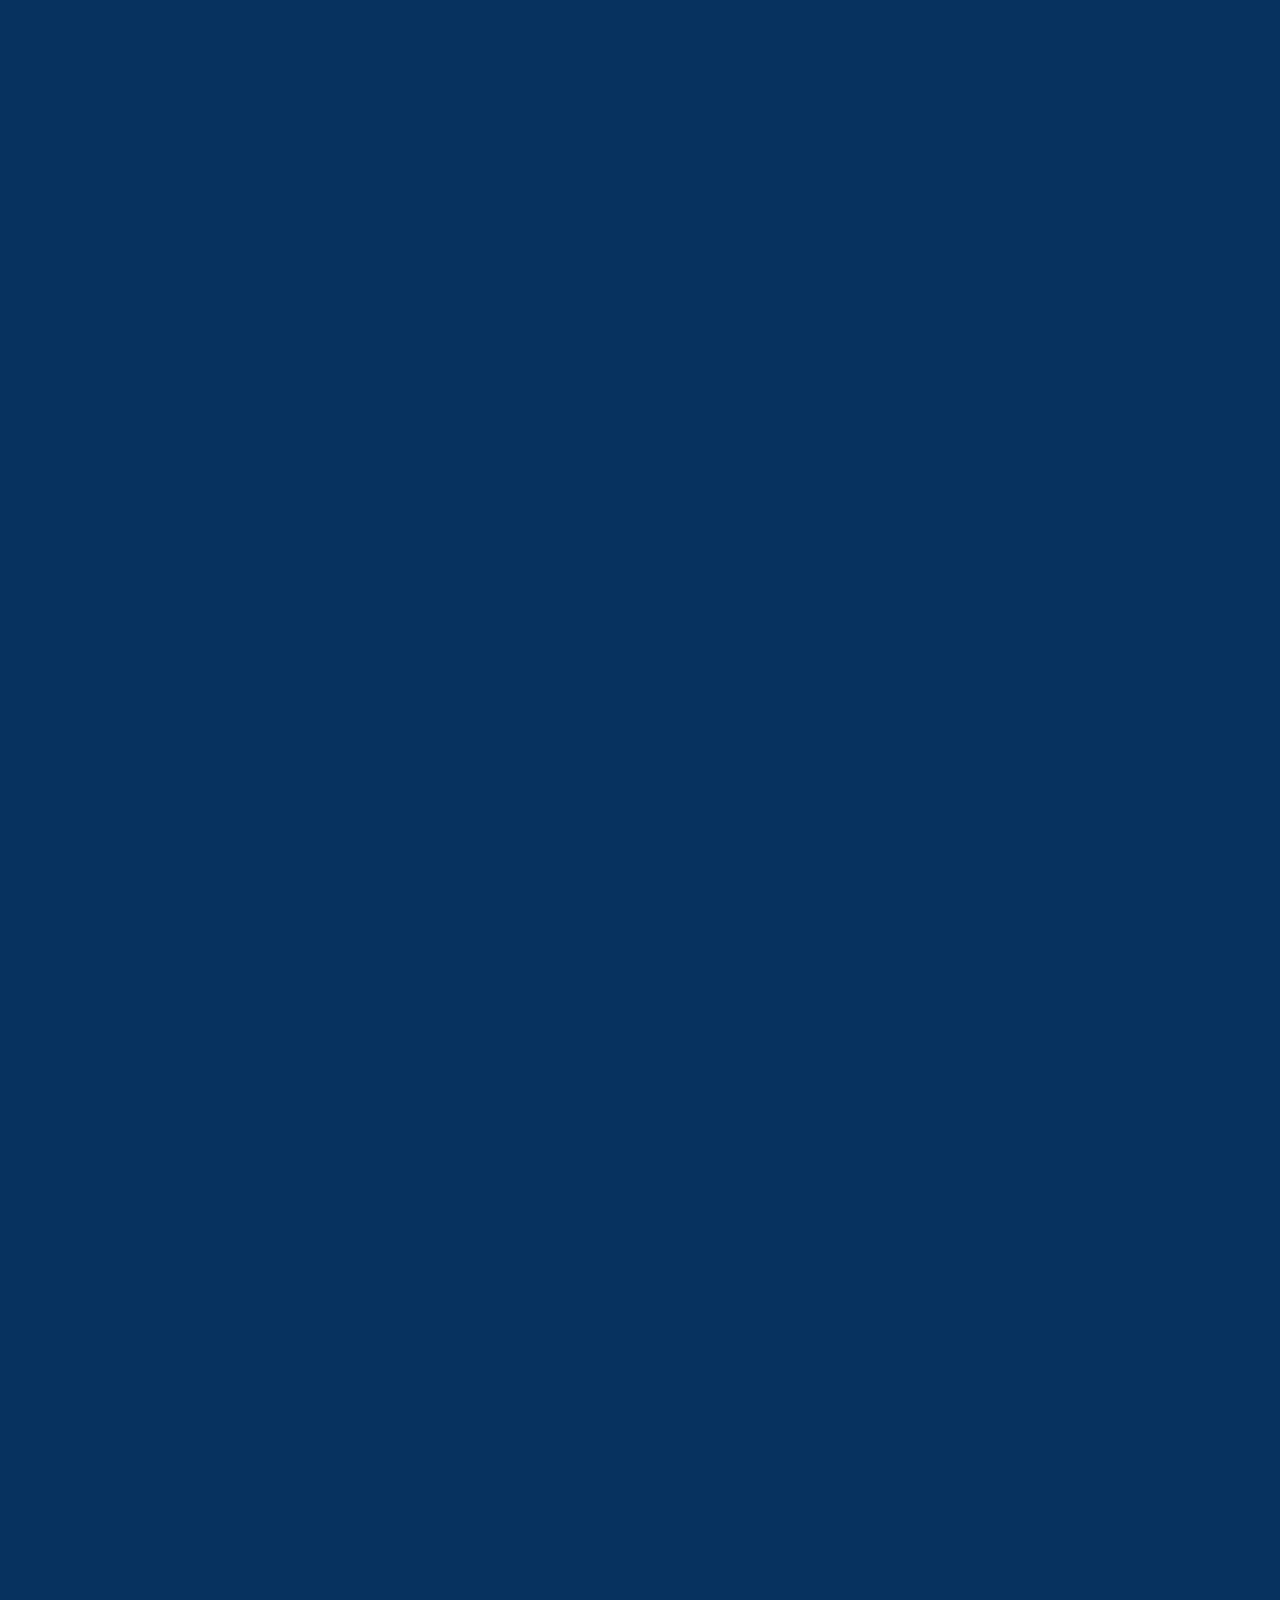
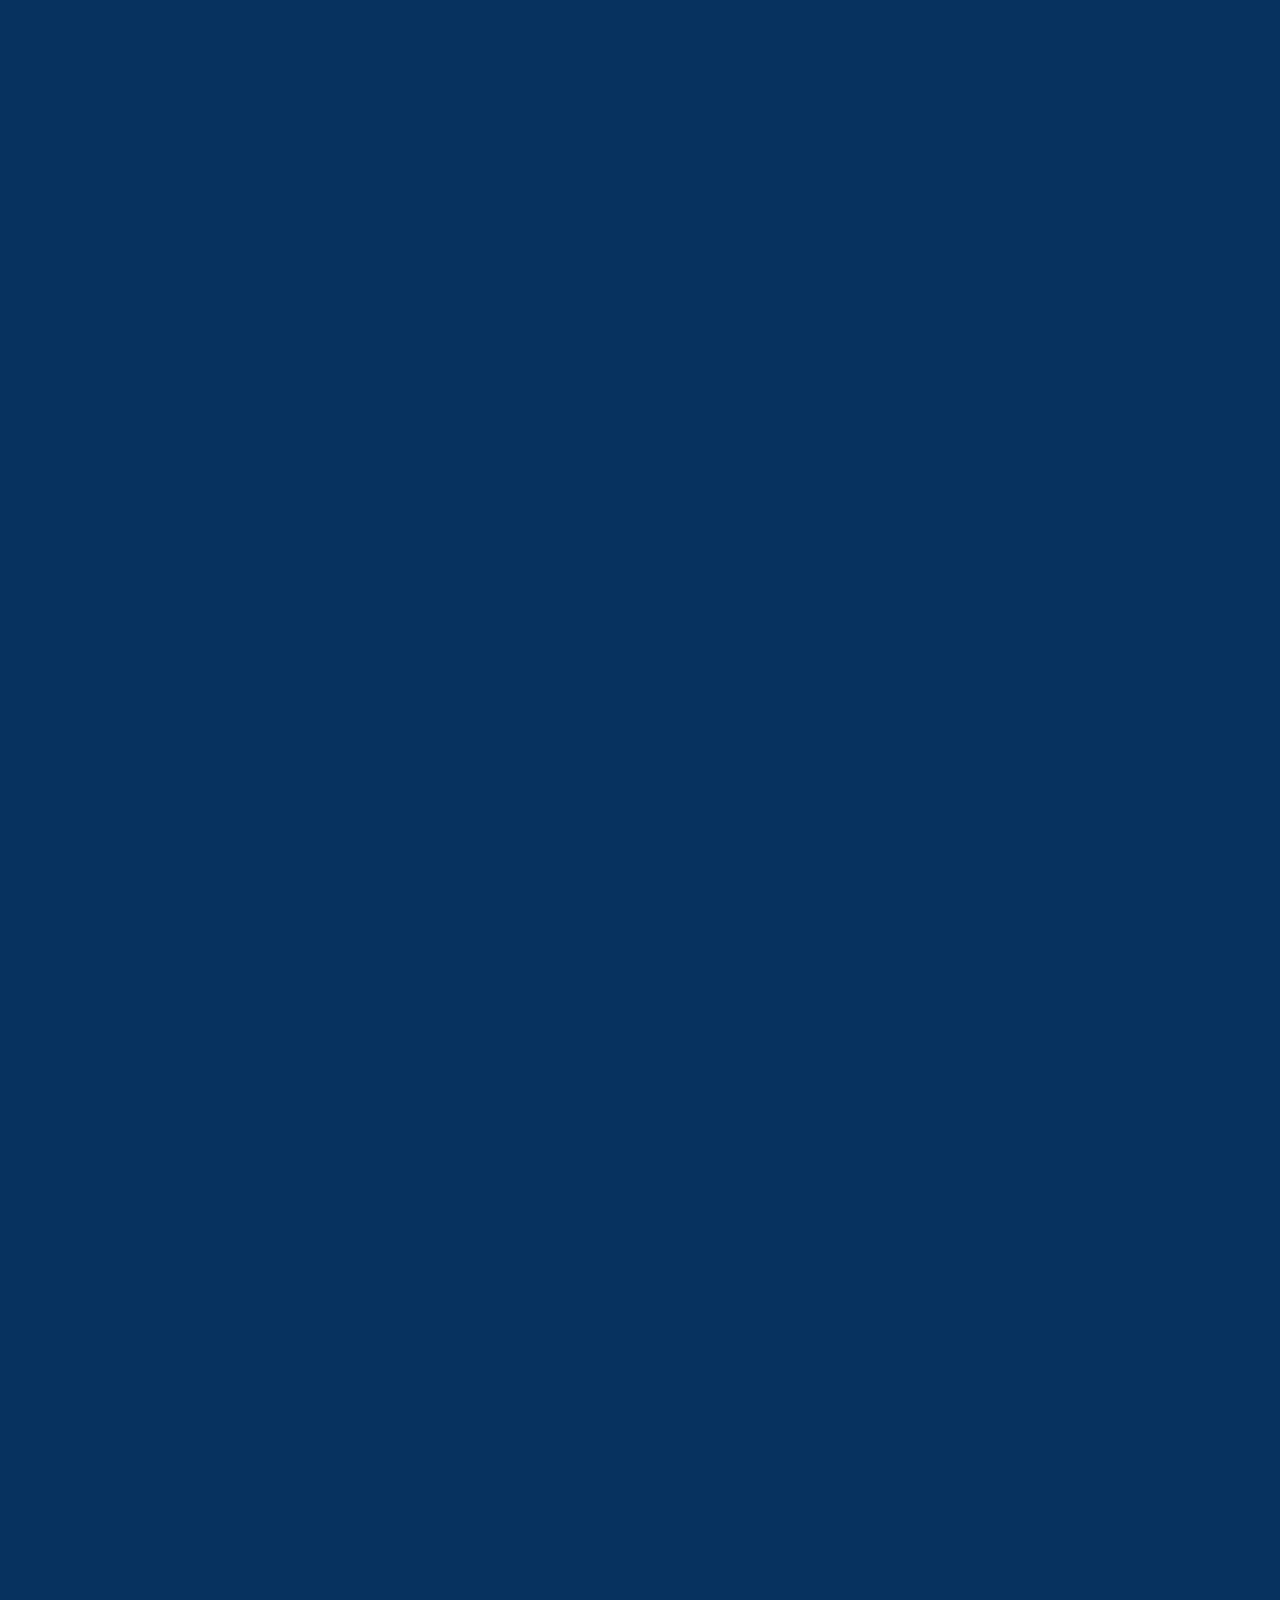
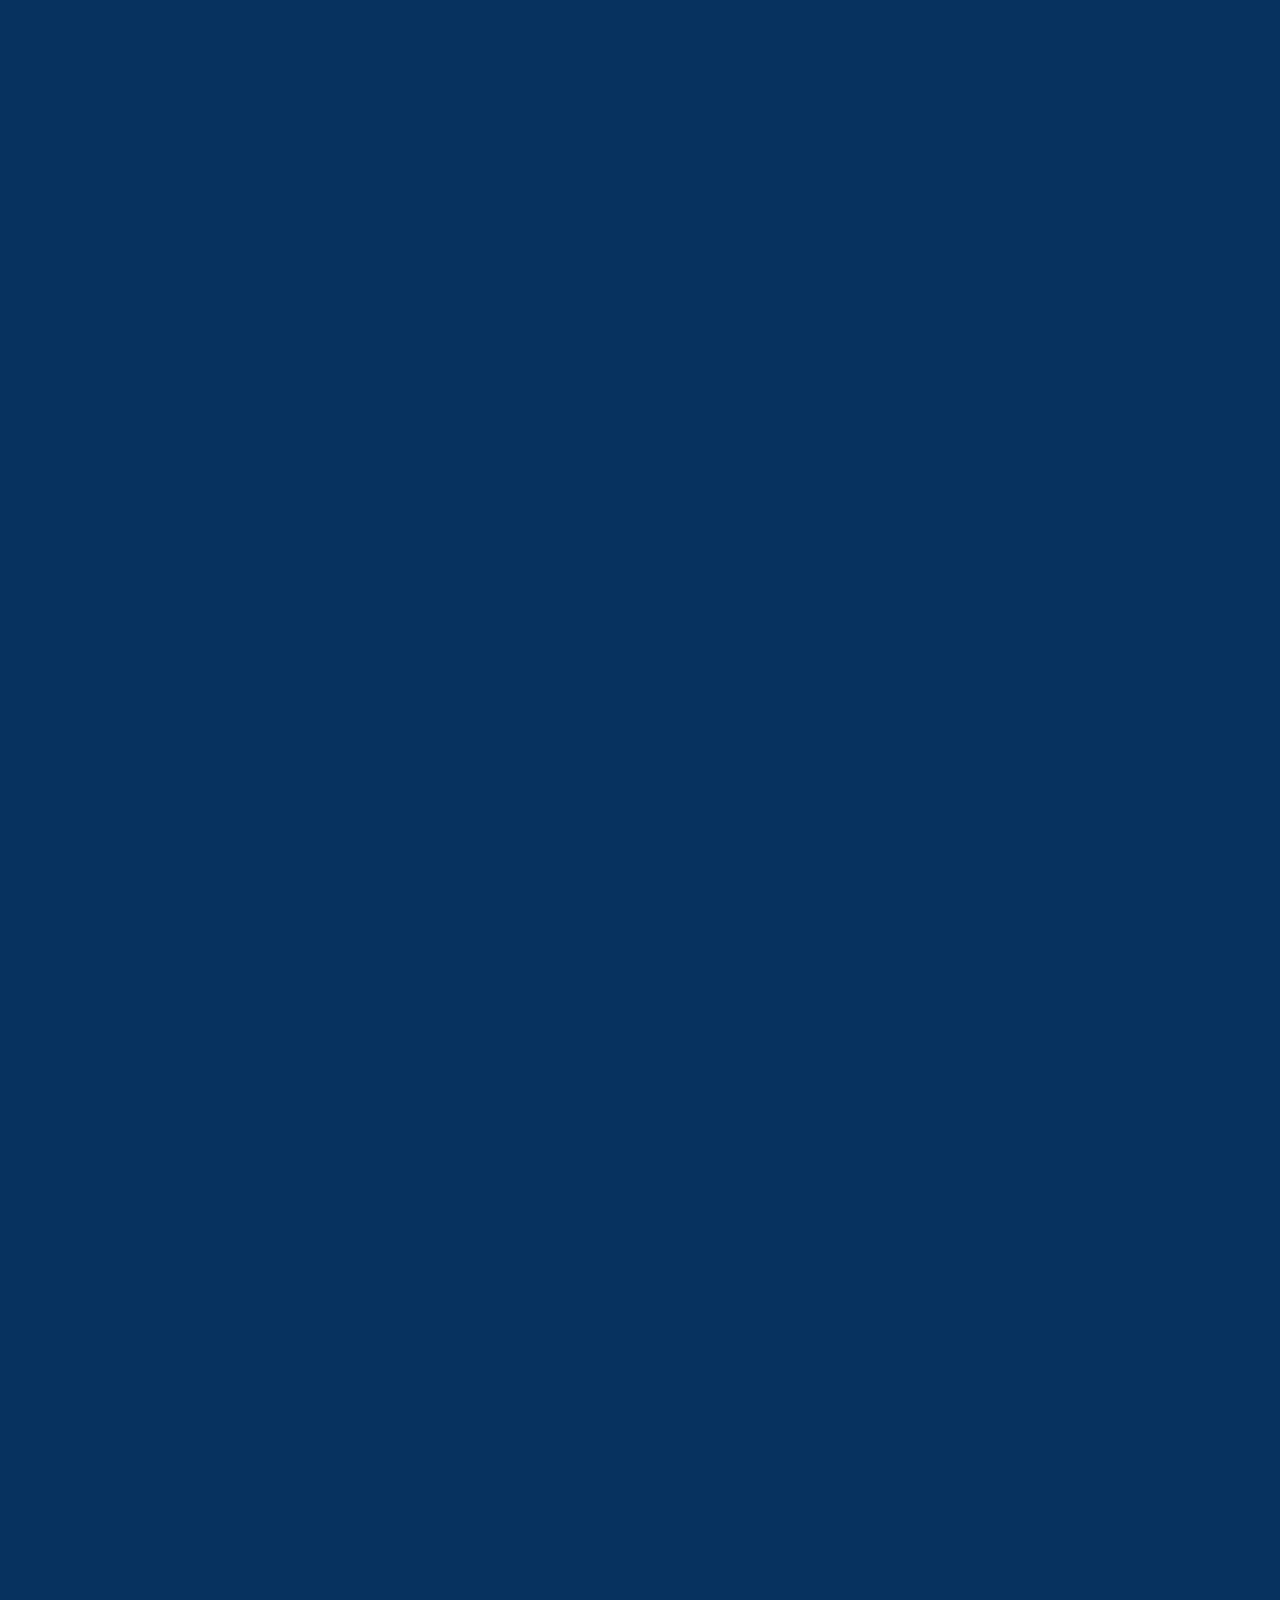
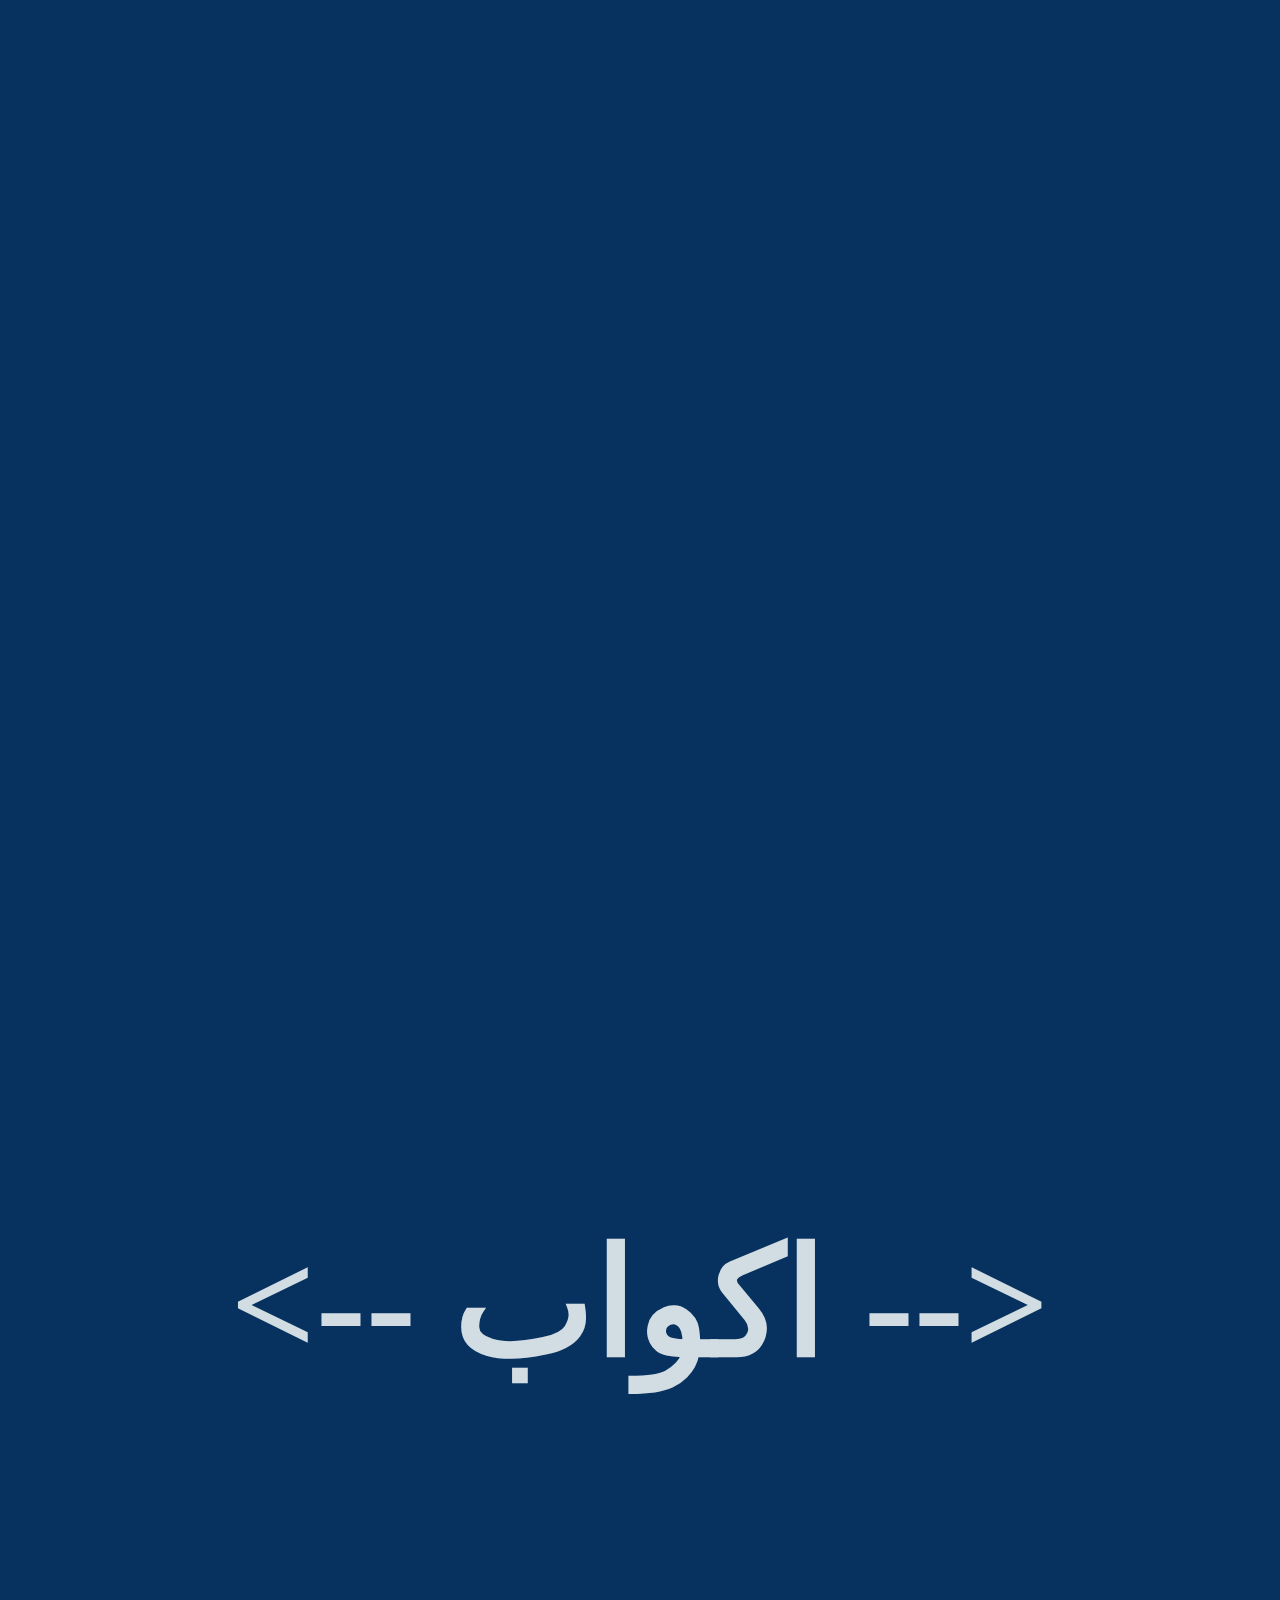
<file: GLASS/glass.html>
<!DOCTYPE html>
<html lang="en">
<head>
    <link rel="stylesheet" href="glass.css">
    <script src="script.js"></script>
  <title>اكواب</title>
</head>
<body class="plo">
    <header>
        <div class="head2">
            <img class="logo" src="../zaa.jpg" alt="">
            <div class="go">
                <a href="../sejad/sejad.html"><h1>retourner</h1></a>
                <svg xmlns="http://www.w3.org/2000/svg" width="50" height="60" fill="currentColor" class="bi bi-arrow-bar-left" viewBox="0 0 16 16">
                    <path fill-rule="evenodd" d="M12.5 15a.5.5 0 0 1-.5-.5v-13a.5.5 0 0 1 1 0v13a.5.5 0 0 1-.5.5M10 8a.5.5 0 0 1-.5.5H3.707l2.147 2.146a.5.5 0 0 1-.708.708l-3-3a.5.5 0 0 1 0-.708l3-3a.5.5 0 1 1 .708.708L3.707 7.5H9.5a.5.5 0 0 1 .5.5"/>
                  </svg>
            </div>
            <div class="go2">
               <a href="../index.html">
          <h2>suivante</h2>
          <svg xmlns="http://www.w3.org/2000/svg" width="50" height="60" fill="currentColor" class="bi bi-arrow-bar-right" viewBox="0 0 16 16">
              <path fill-rule="evenodd" d="M6 8a.5.5 0 0 0 .5.5h5.793l-2.147 2.146a.5.5 0 0 0 .708.708l3-3a.5.5 0 0 0 0-.708l-3-3a.5.5 0 0 0-.708.708L12.293 7.5H6.5A.5.5 0 0 0 6 8m-2.5 7a.5.5 0 0 1-.5-.5v-13a.5.5 0 0 1 1 0v13a.5.5 0 0 1-.5.5"/>
            </svg>
         </a>
      </div>
        </div>
    </header>
    <div class="topic">
      <h1> -- صحون ,  اكواب قهوة / شاي     -- </h1>
      <h2><--اكواب قهوة--></h2>
    </div>
    <section class="producs">
    <div class="card2">
      <div class="card" id="fadeCard1">
         <img class="j" src="akwab/col.jpg" alt="">
         <h1>اكواب قهوة</h1>
         
         <p>
        <span class="l"> 35$ :السعر </span><br>
          <br>
          
          <span class="k"><a href="https://www.instagram.com/direct/t/17845674560942033">استفسار</a> </span>
          <span class="m"><a href="">اشتري الان </a></span>
         </p>
      </div>
        <div class="card" id="fadeCard2">
            <img class="col1" src="akwab/col1.jpg" alt="">
            <h1>اكواب قهوة</h1>
            <p>
           <span class="l"> 35$ :السعر </span><br>
             <br>
             
             <span class="k"><a href="https://www.instagram.com/direct/t/17845674560942033">استفسار</a> </span>
             <span class="m"><a href="">اشتري الان </a></span>
            </p>
         </div>
         <div class="card" id="fadeCard3">
            <img src="akwab/col20.jpg" alt="">
            <h1>اكواب قهوة</h1>
            <p>
           <span class="l"> 25$ :السعر </span><br>
             <br>
             
             <span class="k"><a href="https://www.instagram.com/direct/t/17845674560942033">استفسار</a> </span>
             <span class="m"><a href="">اشتري الان </a></span>
            </p>
         </div>
         <div class="card" id="fadeCard4">
            <img class="col3" src="akwab/col21.jpg" alt="">
            <h1>اكواب قهوة</h1>
            <p>
           <span class="l"> 45$:السعر </span><br>
             <br>
             
             <span class="k"><a href="https://www.instagram.com/direct/t/17845674560942033">استفسار</a> </span>
             <span class="m"><a href="">اشتري الان </a></span>
            </p>
         </div>
         <div class="card">
            <img src="akwab/col22.jpg" alt="">
            <h1>اكواب قهوة</h1>
            <p>
           <span class="l"> 68$:السعر </span><br>
             <br>
             
             <span class="k"><a href="https://www.instagram.com/direct/t/17845674560942033">استفسار</a> </span>
             <span class="m"><a href="">اشتري الان </a></span>
            </p>
         </div> <div class="card">
            <img src="akwab/col23.jpg" alt="">
            <h1>اكواب قهوة</h1>
            <p>
           <span class="l"> 68$:السعر </span><br>
             <br>
             
             <span class="k"><a href="https://www.instagram.com/direct/t/17845674560942033">استفسار</a> </span>
             <span class="m"><a href="">اشتري الان </a></span>
            </p>
         </div> <div class="card">
            <img src="akwab/col24.jpg" alt="">
            <h1>اكواب قهوة</h1>
            <p>
           <span class="l"> 45$:السعر </span><br>
             <br>
             
             <span class="k"><a href="https://www.instagram.com/direct/t/17845674560942033">استفسار</a> </span>
             <span class="m"><a href="">اشتري الان </a></span>
            </p>
         </div> <div class="card">
            <img src="akwab/col25.jpg" alt="">
            <h1>اكواب قهوة</h1>
            <p>
           <span class="l"> 37$:السعر </span><br>
             <br>
             
             <span class="k"><a href="https://www.instagram.com/direct/t/17845674560942033">استفسار</a> </span>
             <span class="m"><a href="">اشتري الان </a></span>
            </p>
         </div>
         <div class="card">
            <img src="akwab/col26.jpg" alt="">
            <h1>اكواب قهوة</h1>
            <p>
           <span class="l">42$ :السعر </span><br>
             <br>
             
             <span class="k"><a href="https://www.instagram.com/direct/t/17845674560942033">استفسار</a> </span>
             <span class="m"><a href="">اشتري الان </a></span>
            </p>
         </div> 
         <div class="card">
            <img src="akwab/col27.jpg" alt="">
            <h1>اكواب قهوة</h1>
            <p>
           <span class="l">42$ :السعر </span><br>
             <br>
             
             <span class="k"><a href="https://www.instagram.com/direct/t/17845674560942033">استفسار</a> </span>
             <span class="m"><a href="">اشتري الان </a></span>
            </p>
         </div> 
         <div class="card">
            <img src="akwab/col28.jpg" alt="">
            <h1>اكواب قهوة</h1>
            <p>
           <span class="l">40$ :السعر </span><br>
             <br>
             
             <span class="k"><a href="https://www.instagram.com/direct/t/17845674560942033">استفسار</a> </span>
             <span class="m"><a href="">اشتري الان </a></span>
            </p>
         </div> 


           <div class="card" >
               <img class="col1" src="akwab/col10.jpg" alt="">
               <h1>اكواب قهوة</h1>
               <p>
              <span class="l"> 40$ :السعر </span><br>
                <br>
                
                <span class="k"><a href="https://www.instagram.com/direct/t/17845674560942033">استفسار</a> </span>
                <span class="m"><a href="">اشتري الان </a></span>
               </p>
            </div>
            <div class="card" >
               <img src="akwab/col11.jpg" alt="">
               <h1>اكواب قهوة</h1>
               <p>
              <span class="l">  45$:السعر </span><br>
                <br>
                
                <span class="k"><a href="https://www.instagram.com/direct/t/17845674560942033">استفسار</a> </span>
                <span class="m"><a href="">اشتري الان </a></span>
               </p>
            </div>
            <div class="card" >
               <img class="col3" src="akwab/col12.jpg" alt="">
               <h1>اكواب قهوة</h1>
               <p>
              <span class="l"> 50$:السعر </span><br>
                <br>
                
                <span class="k"><a href="https://www.instagram.com/direct/t/17845674560942033">استفسار</a> </span>
                <span class="m"><a href="">اشتري الان </a></span>
               </p>
            </div>
            <div class="card">
               <img src="akwab/col13.jpg" alt="">
               <h1>اكواب قهوة</h1>
               <p>
              <span class="l"> 50$:السعر </span><br>
                <br>
                
                <span class="k"><a href="https://www.instagram.com/direct/t/17845674560942033">استفسار</a> </span>
                <span class="m"><a href="">اشتري الان </a></span>
               </p>
            </div> <div class="card">
               <img src="akwab/col14.jpg" alt="">
               <h1>اكواب قهوة</h1>
               <p>
              <span class="l"> 22$:السعر </span><br>
                <br>
                
                <span class="k"><a href="https://www.instagram.com/direct/t/17845674560942033">استفسار</a> </span>
                <span class="m"><a href="">اشتري الان </a></span>
               </p>
            </div> <div class="card">
               <img src="akwab/col16.jpg" alt="">
               <h1>اكواب قهوة</h1>
               <p>
              <span class="l"> 20$:السعر </span><br>
                <br>
                
                <span class="k"><a href="https://www.instagram.com/direct/t/17845674560942033">استفسار</a> </span>
                <span class="m"><a href="">اشتري الان </a></span>
               </p>
            </div> <div class="card">
               <img src="akwab/col17.jpg" alt="">
               <h1>اكواب قهوة</h1>
               <p>
              <span class="l"> 12$ :السعر </span><br>
                <br>
                
                <span class="k"><a href="https://www.instagram.com/direct/t/17845674560942033">استفسار</a> </span>
                <span class="m"><a href="">اشتري الان </a></span>
               </p>
            </div>
            <div class="card">
               <img src="akwab/col18.jpg" alt="">
               <h1>اكواب قهوة</h1>
               <p>
              <span class="l"> 45$  :السعر </span><br>
                <br>
                
                <span class="k"><a href="https://www.instagram.com/direct/t/17845674560942033">استفسار</a> </span>
                <span class="m"><a href="">اشتري الان </a></span>
               </p>
            </div> <div class="card">
               <img src="akwab/col19.jpg" alt="">
               <h1>اكواب قهوة</h1>
               <p>
              <span class="l"> 184$  :السعر </span><br>
                <br>
                
                <span class="k"><a href="https://wa.me/message/KUQPWCHQ5FMXD1">استفسار</a> </span>
                <span class="m"><a href="https://wa.me/message/KUQPWCHQ5FMXD1">اشتري الان </a></span>
              </p>
            </div> 
            <div class="card">
               <img src="akwab/col15.jpg" alt="">
               <h1>اكواب قهوة</h1>
               <p>
              <span class="l">  38$ :السعر </span><br>
                <br>
                
                <span class="k"><a href="https://wa.me/message/KUQPWCHQ5FMXD1">استفسار</a> </span>
                <span class="m"><a href="https://wa.me/message/KUQPWCHQ5FMXD1">اشتري الان </a></span>
              </p>
            </div> 
            
         
        
         
        
     
         
         <div class="pop-img">
            <span>&times;</span>
            <img src="akwab/col.jpg" alt="">
          </div>
          <br>
    </section>
    <div class="mahmo">
      <h1><--  اكواب شاي  --></h1>
   </div>
   



   <section class="products" id="mko">
      <div class="card2">
        <div class="card">
           <img class="j" src="shay/col12.jpg" alt="">
           <h1>اكواب  شاي</h1>
           
           <p>
          <span class="l">  55$:السعر </span><br>
            <br>
            
            <span class="k"><a href="https://www.instagram.com/direct/t/17845674560942033">استفسار</a> </span>
            <span class="m"><a href="">اشتري الان </a></span>
           </p>
        </div>
          <div class="card">
              <img class="col1" src="shay/col13.jpg" alt="">
              <h1>اكواب  شاي</h1>
              <p>
             <span class="l">  35$:السعر </span><br>
               <br>
               
               <span class="k"><a href="https://www.instagram.com/direct/t/17845674560942033">استفسار</a> </span>
               <span class="m"><a href="">اشتري الان </a></span>
              </p>
           </div>
           <div class="card">
              <img src="shay/col14.jpg" alt="">
              <h1>اكواب  شاي</h1>
              <p>
             <span class="l">  35$ :السعر </span><br>
               <br>
               
               <span class="k"><a href="https://www.instagram.com/direct/t/17845674560942033">استفسار</a> </span>
               <span class="m"><a href="">اشتري الان </a></span>
              </p>
           </div>
           <div class="card">
              <img class="col3" src="shay/col15.jpg" alt="">
              <h1>اكواب  شاي</h1>
              <p>
             <span class="l">  35$:السعر </span><br>
               <br>
               
               <span class="k"><a href="https://www.instagram.com/direct/t/17845674560942033">استفسار</a> </span>
               <span class="m"><a href="">اشتري الان </a></span>
              </p>
           </div>
           <div class="card">
              <img src="shay/col16.jpg" alt="">
              <h1>اكواب  شاي</h1>
              <p>
             <span class="l">  35$:السعر </span><br>
               <br>
               
               <span class="k"><a href="https://www.instagram.com/direct/t/17845674560942033">استفسار</a> </span>
               <span class="m"><a href="">اشتري الان </a></span>
              </p>
           </div> <div class="card">
              <img src="shay/col17.jpg" alt="">
              <h1>اكواب  شاي</h1>
              <p>
             <span class="l">  35$:السعر </span><br>
               <br>
               
               <span class="k"><a href="https://www.instagram.com/direct/t/17845674560942033">استفسار</a> </span>
               <span class="m"><a href="">اشتري الان </a></span>
              </p>
           </div> <div class="card">
              <img src="shay/col18.jpg" alt="">
              <h1>اكواب  شاي</h1>
              <p>
             <span class="l"> 35$ :السعر </span><br>
               <br>
               
               <span class="k"><a href="https://www.instagram.com/direct/t/17845674560942033">استفسار</a> </span>
               <span class="m"><a href="">اشتري الان </a></span>
              </p>
           </div> <div class="card">
              <img src="shay/col19.jpg" alt="">
              <h1>اكواب  شاي</h1>
              <p>
             <span class="l"> 30$ :السعر </span><br>
               <br>
               
               <span class="k"><a href="https://www.instagram.com/direct/t/17845674560942033">استفسار</a> </span>
               <span class="m"><a href="">اشتري الان </a></span>
              </p>
           </div>
           <div class="card">
            <img src="shay/col20.jpg" alt="">
            <h1>اكواب  شاي</h1>
            <p>
           <span class="l"> 35$ :السعر </span><br>
             <br>
             
             <span class="k"><a href="https://www.instagram.com/direct/t/17845674560942033">استفسار</a> </span>
             <span class="m"><a href="">اشتري الان </a></span>
            </p>
         </div>  <div class="card">
            <img src="shay/col21.jpg" alt="">
            <h1>اكواب  شاي</h1>
            <p>
           <span class="l"> 35$ :السعر </span><br>
             <br>
             
             <span class="k"><a href="https://www.instagram.com/direct/t/17845674560942033">استفسار</a> </span>
             <span class="m"><a href="">اشتري الان </a></span>
            </p>
         </div> <div class="card">
            <img src="shay/col22.jpg" alt="">
            <h1>اكواب  شاي</h1>
            <p>
           <span class="l"> 35$ :السعر </span><br>
             <br>
             
             <span class="k"><a href="https://www.instagram.com/direct/t/17845674560942033">استفسار</a> </span>
             <span class="m"><a href="">اشتري الان </a></span>
            </p>
         </div> <div class="card">
            <img src="shay/col23.jpg" alt="">
            <h1>اكواب  شاي</h1>
            <p>
           <span class="l"> 35$ :السعر </span><br>
             <br>
             
             <span class="k"><a href="https://www.instagram.com/direct/t/17845674560942033">استفسار</a> </span>
             <span class="m"><a href="">اشتري الان </a></span>
            </p>
         </div>
         
         
         
      


         <div class="card">
            <img class="j" src="shay/col24.jpg" alt="">
            <h1>اكواب  شاي</h1>
            
            <p>
           <span class="l">  48$:السعر </span><br>
             <br>
             
             <span class="k"><a href="https://www.instagram.com/direct/t/17845674560942033">استفسار</a> </span>
             <span class="m"><a href="">اشتري الان </a></span>
            </p>
         </div>
           <div class="card">
               <img class="col1" src="shay/col25.jpg" alt="">
               <h1>اكواب  شاي</h1>
               <p>
              <span class="l">  48$:السعر </span><br>
                <br>
                
                <span class="k"><a href="https://www.instagram.com/direct/t/17845674560942033">استفسار</a> </span>
                <span class="m"><a href="">اشتري الان </a></span>
               </p>
            </div>
            <div class="card">
               <img src="shay/col26.jpg" alt="">
               <h1>اكواب  شاي</h1>
               <p>
              <span class="l">  48$:السعر </span><br>
                <br>
                
                <span class="k"><a href="https://www.instagram.com/direct/t/17845674560942033">استفسار</a> </span>
                <span class="m"><a href="">اشتري الان </a></span>
               </p>
            </div>
            <div class="card">
               <img class="col3" src="shay/col27.jpg" alt="">
               <h1>اكواب  شاي</h1>
               <p>
              <span class="l">  48$:السعر </span><br>
                <br>
                
                <span class="k"><a href="https://www.instagram.com/direct/t/17845674560942033">استفسار</a> </span>
                <span class="m"><a href="">اشتري الان </a></span>
               </p>
            </div>
            <div class="card">
               <img src="shay/col28.jpg" alt="">
               <h1>اكواب  شاي</h1>
               <p>
              <span class="l">  48$:السعر </span><br>
                <br>
                
                <span class="k"><a href="https://www.instagram.com/direct/t/17845674560942033">استفسار</a> </span>
                <span class="m"><a href="">اشتري الان </a></span>
               </p>
            </div> <div class="card">
               <img src="shay/col29.jpg" alt="">
               <h1>اكواب  شاي</h1>
               <p>
              <span class="l">  60$:السعر </span><br>
                <br>
                
                <span class="k"><a href="https://www.instagram.com/direct/t/17845674560942033">استفسار</a> </span>
                <span class="m"><a href="">اشتري الان </a></span>
               </p>
            </div> <div class="card">
               <img src="shay/col30.jpg" alt="">
               <h1>اكواب  شاي</h1>
               <p>
              <span class="l"> 60$ :السعر </span><br>
                <br>
                
                <span class="k"><a href="https://www.instagram.com/direct/t/17845674560942033">استفسار</a> </span>
                <span class="m"><a href="">اشتري الان </a></span>
               </p>
            </div> <div class="card">
               <img src="shay/col31.jpg" alt="">
               <h1>اكواب  شاي</h1>
               <p>
              <span class="l"> 60$ :السعر </span><br>
                <br>
                
                <span class="k"><a href="https://www.instagram.com/direct/t/17845674560942033">استفسار</a> </span>
                <span class="m"><a href="">اشتري الان </a></span>
               </p>
            </div>
           
           
          
           
          
       
           
           
      </section>



      <div class="mah">
         <h1><-- اكواب --></h1>
      </div>
      
   


      <section class="produts">
         <div class="card2">
           <div class="card">
              <img class="j" src="3ade/col1.jpg" alt="">
              <h1>اكواب</h1>
              
              <p>
             <span class="l">  :السعر </span><br>
               <br>
               
               <span class="k"><a href="https://www.instagram.com/direct/t/17845674560942033">استفسار</a> </span>
               <span class="m"><a href="">اشتري الان </a></span>
              </p>
           </div>
             <div class="card">
                 <img class="col1" src="3ade/col38.jpg" alt="">
                 <h1>اكواب</h1>
                 <p>
                <span class="l">  60$:السعر </span><br>
                  <br>
                  
                  <span class="k"><a href="https://www.instagram.com/direct/t/17845674560942033">استفسار</a> </span>
                  <span class="m"><a href="">اشتري الان </a></span>
                 </p>
              </div>
              <div class="card">
                 <img src="3ade/col.jpg" alt="">
                 <h1>اكواب</h1>
                 <p>
                <span class="l">  45$:السعر </span><br>
                  <br>
                  
                  <span class="k"><a href="https://www.instagram.com/direct/t/17845674560942033">استفسار</a> </span>
                  <span class="m"><a href="">اشتري الان </a></span>
                 </p>
              </div>
              <div class="card">
                 <img class="col3" src="3ade/col3.jpg" alt="">
                 <h1>اكواب</h1>
                 <p>
                <span class="l"> 45$:السعر </span><br>
                  <br>
                  
                  <span class="k"><a href="https://www.instagram.com/direct/t/17845674560942033">استفسار</a> </span>
                  <span class="m"><a href="">اشتري الان </a></span>
                 </p>
              </div>
              <div class="card">
                 <img src="3ade/col39.jpg" alt="">
                 <h1>اكواب</h1>
                 <p>
                <span class="l"> 8$:السعر </span><br>
                  <br>
                  
                  <span class="k"><a href="https://www.instagram.com/direct/t/17845674560942033">استفسار</a> </span>
                  <span class="m"><a href="">اشتري الان </a></span>
                 </p>
              </div> <div class="card">
                 <img src="3ade/col40.jpg" alt="">
                 <h1>اكواب</h1>
                 <p>
                <span class="l"> 8$:السعر </span><br>
                  <br>
                  
                  <span class="k"><a href="https://www.instagram.com/direct/t/17845674560942033">استفسار</a> </span>
                  <span class="m"><a href="">اشتري الان </a></span>
                 </p>
              </div> <div class="card">
                 <img src="3ade/col41.jpg" alt="">
                 <h1>اكواب</h1>
                 <p>
                <span class="l"> 8$:السعر </span><br>
                  <br>
                  
                  <span class="k"><a href="https://www.instagram.com/direct/t/17845674560942033">استفسار</a> </span>
                  <span class="m"><a href="">اشتري الان </a></span>
                 </p>
              </div> <div class="card">
                 <img src="3ade/col42.jpg" alt="">
                 <h1>اكواب</h1>
                 <p>
                <span class="l"> 10$:السعر </span><br>
                  <br>
                  
                  <span class="k"><a href="https://www.instagram.com/direct/t/17845674560942033">استفسار</a> </span>
                  <span class="m"><a href="">اشتري الان </a></span>
                 </p>
              </div>




              <div class="card">
               <img class="j" src="3ade/col43.jpg" alt="">
               <h1>اكواب</h1>
               
               <p>
              <span class="l"> 10$ :السعر </span><br>
                <br>
                
                <span class="k"><a href="https://www.instagram.com/direct/t/17845674560942033">استفسار</a> </span>
                <span class="m"><a href="">اشتري الان </a></span>
               </p>
            </div>
              <div class="card">
                  <img class="col1" src="3ade/col44.jpg" alt="">
                  <h1>اكواب</h1>
                  <p>
                 <span class="l">  8$:السعر </span><br>
                   <br>
                   
                   <span class="k"><a href="https://www.instagram.com/direct/t/17845674560942033">استفسار</a> </span>
                   <span class="m"><a href="">اشتري الان </a></span>
                  </p>
               </div>
               <div class="card">
                  <img src="3ade/col44.jpg" alt="">
                  <h1>اكواب</h1>
                  <p>
                 <span class="l"> 8$ :السعر </span><br>
                   <br>
                   
                   <span class="k"><a href="https://www.instagram.com/direct/t/17845674560942033">استفسار</a> </span>
                   <span class="m"><a href="">اشتري الان </a></span>
                  </p>
               </div>
               

              <div class="card">
                     <img src="3ade/col27.jpg" alt="">
                     <h1>اكواب</h1>
                     <p>
                    <span class="l">7$ :السعر </span><br>
                      <br>
                      
                      <span class="k"><a href="https://www.instagram.com/direct/t/17845674560942033">استفسار</a> </span>
                      <span class="m"><a href="">اشتري الان </a></span>
                     </p>
                  </div>
                  <div class="card">
                     <img class="j" src="3ade/col28.jpg" alt="">
                     <h1>اكواب</h1>
                     
                     <p>
                    <span class="l"> 7$ :السعر </span><br>
                      <br>
                      
                      <span class="k"><a href="https://www.instagram.com/direct/t/17845674560942033">استفسار</a> </span>
                      <span class="m"><a href="">اشتري الان </a></span>
                     </p>
                  </div>
                    <div class="card">
                        <img class="col1" src="3ade/col29.jpg" alt="">
                        <h1>اكواب</h1>
                        <p>
                       <span class="l"> 6$ :السعر </span><br>
                         <br>
                         
                         <span class="k"><a href="https://www.instagram.com/direct/t/17845674560942033">استفسار</a> </span>
                         <span class="m"><a href="">اشتري الان </a></span>
                        </p>
                     </div>
                     <div class="card">
                        <img src="3ade/col30.jpg" alt="">
                        <h1>اكواب</h1>
                        <p>
                       <span class="l"> 40$ :السعر </span><br>
                         <br>
                         
                         <span class="k"><a href="https://www.instagram.com/direct/t/17845674560942033">استفسار</a> </span>
                         <span class="m"><a href="">اشتري الان </a></span>
                        </p>
                     </div>
                     <div class="card">
                        <img class="col3" src="3ade/col31.jpg" alt="">
                        <h1>اكواب</h1>
                        <p>
                       <span class="l"> 50$:السعر </span><br>
                         <br>
                         
                         <span class="k"><a href="https://www.instagram.com/direct/t/17845674560942033">استفسار</a> </span>
                         <span class="m"><a href="">اشتري الان </a></span>
                        </p>
                     </div>
                     <div class="card">
                        <img src="3ade/col32.jpg" alt="">
                        <h1>اكواب</h1>
                        <p>
                       <span class="l"> :السعر </span><br>
                         <br>
                         
                         <span class="k"><a href="https://www.instagram.com/direct/t/17845674560942033">استفسار</a> </span>
                         <span class="m"><a href="">اشتري الان </a></span>
                        </p>
                     </div> <div class="card">
                        <img src="3ade/col33.jpg" alt="">
                        <h1>اكواب</h1>
                        <p>
                       <span class="l"> 6$:السعر </span><br>
                         <br>
                         
                         <span class="k"><a href="https://www.instagram.com/direct/t/17845674560942033">استفسار</a> </span>
                         <span class="m"><a href="">اشتري الان </a></span>
                        </p>
                     </div> <div class="card">
                        <img src="3ade/col34.jpg" alt="">
                        <h1>اكواب</h1>
                        <p>
                       <span class="l"> 4.5$:السعر </span><br>
                         <br>
                         
                         <span class="k"><a href="https://www.instagram.com/direct/t/17845674560942033">استفسار</a> </span>
                         <span class="m"><a href="">اشتري الان </a></span>
                        </p>
                     </div> <div class="card">
                        <img src="3ade/col35.jpg" alt="">
                        <h1>اكواب</h1>
                        <p>
                       <span class="l">10$ :السعر </span><br>
                         <br>
                         
                         <span class="k"><a href="https://www.instagram.com/direct/t/17845674560942033">استفسار</a> </span>
                         <span class="m"><a href="">اشتري الان </a></span>
                        </p>
                     </div>
                     <div class="card">
                        <img src="3ade/col36.jpg" alt="">
                        <h1>اكواب</h1>
                        <p>
                       <span class="l"> 6$:السعر </span><br>
                         <br>
                         
                         <span class="k"><a href="https://www.instagram.com/direct/t/17845674560942033">استفسار</a> </span>
                         <span class="m"><a href="">اشتري الان </a></span>
                        </p>
                     </div>
                     <div class="card">
                        <img src="3ade/col37.jpg" alt="">
                        <h1>اكواب</h1>
                        <p>
                       <span class="l"> :السعر </span><br>
                         <br>
                         
                         <span class="k"><a href="https://www.instagram.com/direct/t/17845674560942033">استفسار</a> </span>
                         <span class="m"><a href="">اشتري الان </a></span>
                        </p>
                     </div>
                     <div class="card">
                        <img class="j" src="3ade/col48.jpg" alt="">
                        <h1>اكواب</h1>
                        
                        <p>
                       <span class="l">  29$:السعر </span><br>
                         <br>
                         
                         <span class="k"><a href="https://www.instagram.com/direct/t/17845674560942033">استفسار</a> </span>
                         <span class="m"><a href="">اشتري الان </a></span>
                        </p>
                     </div>
                       <div class="card">
                           <img class="col1" src="3ade/col49.jpg" alt="">
                           <h1>اكواب</h1>
                           <p>
                          <span class="l">  29$:السعر </span><br>
                            <br>
                            
                            <span class="k"><a href="https://www.instagram.com/direct/t/17845674560942033">استفسار</a> </span>
                            <span class="m"><a href="">اشتري الان </a></span>
                           </p>
                        </div>
                        <div class="card">
                           <img src="3ade/col50.jpg" alt="">
                           <h1>اكواب</h1>
                           <p>
                          <span class="l">  48$:السعر </span><br>
                            <br>
                            
                            <span class="k"><a href="https://www.instagram.com/direct/t/17845674560942033">استفسار</a> </span>
                            <span class="m"><a href="">اشتري الان </a></span>
                           </p>
                        </div>
               
              
              
             
              
             
          
           
               
         </section>


         <div class="mh">
            <h1><-- صحون--></h1>
         </div>
         



         <section class="produc">
            <div class="card2">
              <div class="card">
                 <img class="j" src="s7oon/col1.jpg" alt="">
                 <h1>صحون</h1>
                 
                 <p>
                <span class="l">  :السعر </span><br>
                  <br>
                  
                  <span class="k"><a href="https://www.instagram.com/direct/t/17845674560942033">استفسار</a> </span>
                  <span class="m"><a href="">اشتري الان </a></span>
                 </p>
              </div>
                <div class="card">
                    <img class="col1" src="s7oon/col.jpg" alt="">
                    <h1>صحون</h1>
                    <p>
                   <span class="l"> 160$ :السعر </span><br>
                     <br>
                     
                     <span class="k"><a href="https://www.instagram.com/direct/t/17845674560942033">استفسار</a> </span>
                     <span class="m"><a href="">اشتري الان </a></span>
                    </p>
                 </div>
                 <div class="card">
                    <img src="s7oon/col26.jpg" alt="">
                    <h1>صحون</h1>
                    <p>
                   <span class="l">  225$:السعر </span><br>
                     <br>
                     
                     <span class="k"><a href="https://www.instagram.com/direct/t/17845674560942033">استفسار</a> </span>
                     <span class="m"><a href="">اشتري الان </a></span>
                    </p>
                 </div>
                 <div class="card">
                    <img class="col3" src="s7oon/col.jpg" alt="">
                    <h1>صحون</h1>
                    <p>
                   <span class="l"> 160$:السعر </span><br>
                     <br>
                     
                     <span class="k"><a href="https://www.instagram.com/direct/t/17845674560942033">استفسار</a> </span>
                     <span class="m"><a href="">اشتري الان </a></span>
                    </p>
                 </div>
                 <div class="card">
                    <img src="s7oon/col27.jpg" alt="">
                    <h1>صحون</h1>
                    <p>
                   <span class="l">280$ :السعر </span><br>
                     <br>
                     
                     <span class="k"><a href="https://www.instagram.com/direct/t/17845674560942033">استفسار</a> </span>
                     <span class="m"><a href="">اشتري الان </a></span>
                    </p>
                 </div> <div class="card">
                    <img src="s7oon/col28.jpg" alt="">
                    <h1>صحون</h1>
                    <p>
                   <span class="l">135$ :السعر </span><br>
                     <br>
                     
                     <span class="k"><a href="https://www.instagram.com/direct/t/17845674560942033">استفسار</a> </span>
                     <span class="m"><a href="">اشتري الان </a></span>
                    </p>
                 </div> <div class="card">
                    <img src="s7oon/col29.jpg" alt="">
                    <h1>صحون</h1>
                    <p>
                   <span class="l"> 31$:السعر </span><br>
                     <br>
                     
                     <span class="k"><a href="https://www.instagram.com/direct/t/17845674560942033">استفسار</a> </span>
                     <span class="m"><a href="">اشتري الان </a></span>
                    </p>
                 </div> <div class="card">
                    <img src="s7oon/col30.jpg" alt="">
                    <h1>صحون</h1>
                    <p>
                   <span class="l"> 23$:السعر </span><br>
                     <br>
                     
                     <span class="k"><a href="https://www.instagram.com/direct/t/17845674560942033">استفسار</a> </span>
                     <span class="m"><a href="">اشتري الان </a></span>
                    </p>
                 </div>
                 <div class="card">
                    <img src="s7oon/col31.jpg" alt="">
                    <h1>صحون</h1>
                    <p>
                   <span class="l"> 120$:السعر </span><br>
                     <br>
                     
                     <span class="k"><a href="https://www.instagram.com/direct/t/17845674560942033">استفسار</a> </span>
                     <span class="m"><a href="">اشتري الان </a></span>
                    </p>
                 </div> 
                  <div class="card">
                    <img src="s7oon/col32.jpg" alt="">
                    <h1>صحون</h1>
                    <p>
                   <span class="l">120$ :السعر </span><br>
                     <br>
                     
                     <span class="k"><a href="https://www.instagram.com/direct/t/17845674560942033">استفسار</a> </span>
                     <span class="m"><a href="">اشتري الان </a></span>
                    </p>
                 </div>  


                 <div class="card">
                  <img src="s7oon/col33.jpg" alt="">
                  <h1>صحون</h1>
                  <p>
                 <span class="l">65$ :السعر </span><br>
                   <br>
                   
                   <span class="k"><a href="https://www.instagram.com/direct/t/17845674560942033">استفسار</a> </span>
                   <span class="m"><a href="">اشتري الان </a></span>
                  </p>
               </div>  <div class="card">
                  <img src="s7oon/col34.jpg" alt="">
                  <h1>صحون</h1>
                  <p>
                 <span class="l">65$ :السعر </span><br>
                   <br>
                   
                   <span class="k"><a href="https://www.instagram.com/direct/t/17845674560942033">استفسار</a> </span>
                   <span class="m"><a href="">اشتري الان </a></span>
                  </p>
               </div>  <div class="card">
                  <img src="s7oon/col35.jpg" alt="">
                  <h1>صحون</h1>
                  <p>
                 <span class="l">160$ :السعر </span><br>
                   <br>
                   
                   <span class="k"><a href="https://www.instagram.com/direct/t/17845674560942033">استفسار</a> </span>
                   <span class="m"><a href="">اشتري الان </a></span>
                  </p>
               </div> 
                 <div class="card">
                  <img src="s7oon/col10.jpg" alt="">
                  <h1>صحون</h1>
                  <p>
                 <span class="l">60$ :السعر </span><br>
                   <br>
                   
                   <span class="k"><a href="https://www.instagram.com/direct/t/17845674560942033">استفسار</a> </span>
                   <span class="m"><a href="">اشتري الان </a></span>
                  </p>
               </div>    
                 
                 

                 <div class="card">
                     <img src="s7oon/col11.jpg" alt="">
                     <h1>صحون</h1>
                     <p>
                    <span class="l"> 60$:السعر </span><br>
                      <br>
                      
                      <span class="k"><a href="https://www.instagram.com/direct/t/17845674560942033">استفسار</a> </span>
                      <span class="m"><a href="">اشتري الان </a></span>
                     </p>
                  </div> <div class="card">
                     <img src="s7oon/col12.jpg" alt="">
                     <h1>صحون</h1>
                     <p>
                    <span class="l"> 50$:السعر </span><br>
                      <br>
                      
                      <span class="k"><a href="https://www.instagram.com/direct/t/17845674560942033">استفسار</a> </span>
                      <span class="m"><a href="">اشتري الان </a></span>
                     </p>
                  </div> <div class="card">
                     <img src="s7oon/col13.jpg" alt="">
                     <h1>صحون</h1>
                     <p>
                    <span class="l"> 60$:السعر </span><br>
                      <br>
                      
                      <span class="k"><a href="https://www.instagram.com/direct/t/17845674560942033">استفسار</a> </span>
                      <span class="m"><a href="">اشتري الان </a></span>
                     </p>
                  </div>
                  <div class="card">
                     <img src="s7oon/col14.jpg" alt="">
                     <h1>صحون</h1>
                     <p>
                    <span class="l">60$ :السعر </span><br>
                      <br>
                      
                      <span class="k"><a href="https://www.instagram.com/direct/t/17845674560942033">استفسار</a> </span>
                      <span class="m"><a href="">اشتري الان </a></span>
                     </p>
                  </div> 
                   <div class="card">
                     <img src="s7oon/col15.jpg" alt="">
                     <h1>صحون</h1>
                     <p>
                    <span class="l"> 60$:السعر </span><br>
                      <br>
                      
                      <span class="k"><a href="https://www.instagram.com/direct/t/17845674560942033">استفسار</a> </span>
                      <span class="m"><a href="">اشتري الان </a></span>
                     </p>
                  </div> 









                 <div class="card">
                  <img class="j" src="s7oon/col16.jpg" alt="">
                  <h1>صحون</h1>
                  
                  <p>
                 <span class="l">  60$:السعر </span><br>
                   <br>
                   
                   <span class="k"><a href="https://www.instagram.com/direct/t/17845674560942033">استفسار</a> </span>
                   <span class="m"><a href="">اشتري الان </a></span>
                  </p>
               </div>
                 <div class="card">
                     <img class="col1" src="s7oon/col17.jpg" alt="">
                     <h1>صحون</h1>
                     <p>
                    <span class="l"> 95$ :السعر </span><br>
                      <br>
                      
                      <span class="k"><a href="https://www.instagram.com/direct/t/17845674560942033">استفسار</a> </span>
                      <span class="m"><a href="">اشتري الان </a></span>
                     </p>
                  </div>
                  <div class="card">
                     <img src="s7oon/col18.jpg" alt="">
                     <h1>صحون</h1>
                     <p>
                    <span class="l">  2$:السعر </span><br>
                      <br>
                      
                      <span class="k"><a href="https://www.instagram.com/direct/t/17845674560942033">استفسار</a> </span>
                      <span class="m"><a href="">اشتري الان </a></span>
                     </p>
                  </div>
                  <div class="card">
                     <img class="col3" src="s7oon/col19.jpg" alt="">
                     <h1>صحون</h1>
                     <p>
                    <span class="l"> 180$:السعر </span><br>
                      <br>
                      
                      <span class="k"><a href="https://www.instagram.com/direct/t/17845674560942033">استفسار</a> </span>
                      <span class="m"><a href="">اشتري الان </a></span>
                     </p>
                  </div>
                  <div class="card">
                     <img src="s7oon/col20.jpg" alt="">
                     <h1>صحون</h1>
                     <p>
                    <span class="l">91$ :السعر </span><br>
                      <br>
                      
                      <span class="k"><a href="https://www.instagram.com/direct/t/17845674560942033">استفسار</a> </span>
                      <span class="m"><a href="">اشتري الان </a></span>
                     </p>
                  </div> <div class="card">
                     <img src="s7oon/col21.jpg" alt="">
                     <h1>صحون</h1>
                     <p>
                    <span class="l"> 91$:السعر </span><br>
                      <br>
                      
                      <span class="k"><a href="https://www.instagram.com/direct/t/17845674560942033">استفسار</a> </span>
                      <span class="m"><a href="">اشتري الان </a></span>
                     </p>
                  </div> <div class="card">
                     <img src="s7oon/col22.jpg" alt="">
                     <h1>صحون</h1>
                     <p>
                    <span class="l"> 40$ :السعر </span><br>
                      <br>
                      
                      <span class="k"><a href="https://www.instagram.com/direct/t/17845674560942033">استفسار</a> </span>
                      <span class="m"><a href="">اشتري الان </a></span>
                     </p>
                  </div> <div class="card">
                     <img src="s7oon/col23.jpg" alt="">
                     <h1>صحون</h1>
                     <p>
                    <span class="l">40$  :السعر </span><br>
                      <br>
                      
                      <span class="k"><a href="https://www.instagram.com/direct/t/17845674560942033">استفسار</a> </span>
                      <span class="m"><a href="">اشتري الان </a></span>
                     </p>
                  </div>
                  <div class="card">
                     <img src="s7oon/col24.jpg" alt="">
                     <h1>صحون</h1>
                     <p>
                    <span class="l"> 29$:السعر </span><br>
                      <br>
                      
                      <span class="k"><a href="https://www.instagram.com/direct/t/17845674560942033">استفسار</a> </span>
                      <span class="m"><a href="">اشتري الان </a></span>
                     </p>
                  </div> 
                   <div class="card">
                     <img src="s7oon/col25.jpg" alt="">
                     <h1>صحون</h1>
                     <p>
                    <span class="l"> 130$:السعر </span><br>
                      <br>
                      
                      <span class="k"><a href="https://www.instagram.com/direct/t/17845674560942033">استفسار</a> </span>
                      <span class="m"><a href="">اشتري الان </a></span>
                     </p>
                  </div> 


















                  <div class="card">
                     <img class="j" src="s7oon/col36.jpg" alt="">
                     <h1>صحون</h1>
                     
                     <p>
                    <span class="l">  75$:السعر </span><br>
                      <br>
                      
                      <span class="k"><a href="https://www.instagram.com/direct/t/17845674560942033">استفسار</a> </span>
                      <span class="m"><a href="">اشتري الان </a></span>
                     </p>
                  </div>
                    <div class="card">
                        <img class="col1" src="s7oon/col37.jpg" alt="">
                        <h1>صحون</h1>
                        <p>
                       <span class="l"> 75$ :السعر </span><br>
                         <br>
                         
                         <span class="k"><a href="https://www.instagram.com/direct/t/17845674560942033">استفسار</a> </span>
                         <span class="m"><a href="">اشتري الان </a></span>
                        </p>
                     </div>
                     <div class="card">
                        <img src="s7oon/col38.jpg" alt="">
                        <h1>صحون</h1>
                        <p>
                       <span class="l">  75$:السعر </span><br>
                         <br>
                         
                         <span class="k"><a href="https://www.instagram.com/direct/t/17845674560942033">استفسار</a> </span>
                         <span class="m"><a href="">اشتري الان </a></span>
                        </p>
                     </div>
                     <div class="card">
                        <img class="col3" src="s7oon/col39.jpg" alt="">
                        <h1>صحون</h1>
                        <p>
                       <span class="l"> 75$:السعر </span><br>
                         <br>
                         
                         <span class="k"><a href="https://www.instagram.com/direct/t/17845674560942033">استفسار</a> </span>
                         <span class="m"><a href="">اشتري الان </a></span>
                        </p>
                     </div>
                     <div class="card">
                        <img src="s7oon/col40.jpg" alt="">
                        <h1>صحون</h1>
                        <p>
                       <span class="l">39$:السعر </span><br>
                         <br>
                         
                         <span class="k"><a href="https://www.instagram.com/direct/t/17845674560942033">استفسار</a> </span>
                         <span class="m"><a href="">اشتري الان </a></span>
                        </p>
                     </div> <div class="card">
                        <img src="s7oon/col41.jpg" alt="">
                        <h1>صحون</h1>
                        <p>
                       <span class="l">45$:السعر </span><br>
                         <br>
                         
                         <span class="k"><a href="https://www.instagram.com/direct/t/17845674560942033">استفسار</a> </span>
                         <span class="m"><a href="">اشتري الان </a></span>
                        </p>
                     </div> <div class="card">
                        <img src="s7oon/col42.jpg" alt="">
                        <h1>صحون</h1>
                        <p>
                       <span class="l"> 45$:السعر </span><br>
                         <br>
                         
                         <span class="k"><a href="https://www.instagram.com/direct/t/17845674560942033">استفسار</a> </span>
                         <span class="m"><a href="">اشتري الان </a></span>
                        </p>
                     </div> <div class="card">
                        <img src="s7oon/col43.jpg" alt="">
                        <h1>صحون</h1>
                        <p>
                       <span class="l"> 65$:السعر </span><br>
                         <br>
                         
                         <span class="k"><a href="https://www.instagram.com/direct/t/17845674560942033">استفسار</a> </span>
                         <span class="m"><a href="">اشتري الان </a></span>
                        </p>
                     </div>
                     <div class="card">
                        <img src="s7oon/col44.jpg" alt="">
                        <h1>صحون</h1>
                        <p>
                       <span class="l"> 45$:السعر </span><br>
                         <br>
                         
                         <span class="k"><a href="https://www.instagram.com/direct/t/17845674560942033">استفسار</a> </span>
                         <span class="m"><a href="">اشتري الان </a></span>
                        </p>
                     </div> 
                
            </section>
        
            <footer>
               <div class="social-icons">
             
                  <a href="https://www.facebook.com/profile.php?id=100090347620780&mibextid=ZbWKwL" class="fab fa-facebook"><svg xmlns="http://www.w3.org/2000/svg" width="50" height="50" fill="currentColor" class="bi bi-facebook" viewBox="0 0 16 16">
                      <path d="M16 8.049c0-4.446-3.582-8.05-8-8.05C3.58 0-.002 3.603-.002 8.05c0 4.017 2.926 7.347 6.75 7.951v-5.625h-2.03V8.05H6.75V6.275c0-2.017 1.195-3.131 3.022-3.131.876 0 1.791.157 1.791.157v1.98h-1.009c-.993 0-1.303.621-1.303 1.258v1.51h2.218l-.354 2.326H9.25V16c3.824-.604 6.75-3.934 6.75-7.951"/>
                    </svg></a>
                  <a href="https://wa.me/message/KUQPWCHQ5FMXD1" class="fab fa-twitter"><svg xmlns="http://www.w3.org/2000/svg" width="50" height="50" fill="currentColor" class="bi bi-whatsapp" viewBox="0 0 16 16">
                      <path d="M13.601 2.326A7.854 7.854 0 0 0 7.994 0C3.627 0 .068 3.558.064 7.926c0 1.399.366 2.76 1.057 3.965L0 16l4.204-1.102a7.933 7.933 0 0 0 3.79.965h.004c4.368 0 7.926-3.558 7.93-7.93A7.898 7.898 0 0 0 13.6 2.326zM7.994 14.521a6.573 6.573 0 0 1-3.356-.92l-.24-.144-2.494.654.666-2.433-.156-.251a6.56 6.56 0 0 1-1.007-3.505c0-3.626 2.957-6.584 6.591-6.584a6.56 6.56 0 0 1 4.66 1.931 6.557 6.557 0 0 1 1.928 4.66c-.004 3.639-2.961 6.592-6.592 6.592zm3.615-4.934c-.197-.099-1.17-.578-1.353-.646-.182-.065-.315-.099-.445.099-.133.197-.513.646-.627.775-.114.133-.232.148-.43.05-.197-.1-.836-.308-1.592-.985-.59-.525-.985-1.175-1.103-1.372-.114-.198-.011-.304.088-.403.087-.088.197-.232.296-.346.1-.114.133-.198.198-.33.065-.134.034-.248-.015-.347-.05-.099-.445-1.076-.612-1.47-.16-.389-.323-.335-.445-.34-.114-.007-.247-.007-.38-.007a.729.729 0 0 0-.529.247c-.182.198-.691.677-.691 1.654 0 .977.71 1.916.81 2.049.098.133 1.394 2.132 3.383 2.992.47.205.84.326 1.129.418.475.152.904.129 1.246.08.38-.058 1.171-.48 1.338-.943.164-.464.164-.86.114-.943-.049-.084-.182-.133-.38-.232z"/>
                    </svg></a>
                  <a href="https://www.instagram.com/zazazebib/reels/" class="fab fa-instagram"><svg xmlns="http://www.w3.org/2000/svg" width="50" height="50" fill="currentColor" class="bi bi-instagram" viewBox="0 0 16 16">
                      <path d="M8 0C5.829 0 5.556.01 4.703.048 3.85.088 3.269.222 2.76.42a3.917 3.917 0 0 0-1.417.923A3.927 3.927 0 0 0 .42 2.76C.222 3.268.087 3.85.048 4.7.01 5.555 0 5.827 0 8.001c0 2.172.01 2.444.048 3.297.04.852.174 1.433.372 1.942.205.526.478.972.923 1.417.444.445.89.719 1.416.923.51.198 1.09.333 1.942.372C5.555 15.99 5.827 16 8 16s2.444-.01 3.298-.048c.851-.04 1.434-.174 1.943-.372a3.916 3.916 0 0 0 1.416-.923c.445-.445.718-.891.923-1.417.197-.509.332-1.09.372-1.942C15.99 10.445 16 10.173 16 8s-.01-2.445-.048-3.299c-.04-.851-.175-1.433-.372-1.941a3.926 3.926 0 0 0-.923-1.417A3.911 3.911 0 0 0 13.24.42c-.51-.198-1.092-.333-1.943-.372C10.443.01 10.172 0 7.998 0h.003zm-.717 1.442h.718c2.136 0 2.389.007 3.232.046.78.035 1.204.166 1.486.275.373.145.64.319.92.599.28.28.453.546.598.92.11.281.24.705.275 1.485.039.843.047 1.096.047 3.231s-.008 2.389-.047 3.232c-.035.78-.166 1.203-.275 1.485a2.47 2.47 0 0 1-.599.919c-.28.28-.546.453-.92.598-.28.11-.704.24-1.485.276-.843.038-1.096.047-3.232.047s-2.39-.009-3.233-.047c-.78-.036-1.203-.166-1.485-.276a2.478 2.478 0 0 1-.92-.598 2.48 2.48 0 0 1-.6-.92c-.109-.281-.24-.705-.275-1.485-.038-.843-.046-1.096-.046-3.233 0-2.136.008-2.388.046-3.231.036-.78.166-1.204.276-1.486.145-.373.319-.64.599-.92.28-.28.546-.453.92-.598.282-.11.705-.24 1.485-.276.738-.034 1.024-.044 2.515-.045v.002zm4.988 1.328a.96.96 0 1 0 0 1.92.96.96 0 0 0 0-1.92zm-4.27 1.122a4.109 4.109 0 1 0 0 8.217 4.109 4.109 0 0 0 0-8.217zm0 1.441a2.667 2.667 0 1 1 0 5.334 2.667 2.667 0 0 1 0-5.334"/>
                    </svg></a>
                    <a href="https://www.tiktok.com/@zazalombre?_t=8hwJWcrw3Na&_r=1" class="fab fa-instagram"><svg xmlns="http://www.w3.org/2000/svg" width="50" height="50" fill="currentColor" class="bi bi-tiktok" viewBox="0 0 16 16">
                      <path d="M9 0h1.98c.144.715.54 1.617 1.235 2.512C12.895 3.389 13.797 4 15 4v2c-1.753 0-3.07-.814-4-1.829V11a5 5 0 1 1-5-5v2a3 3 0 1 0 3 3z"/>
                    </svg></a>
              </div>
           
               <p class="copyright">&copy; 2023 Your Home Products. All rights reserved.</p>
           </footer>
</body>
</html>
</file>
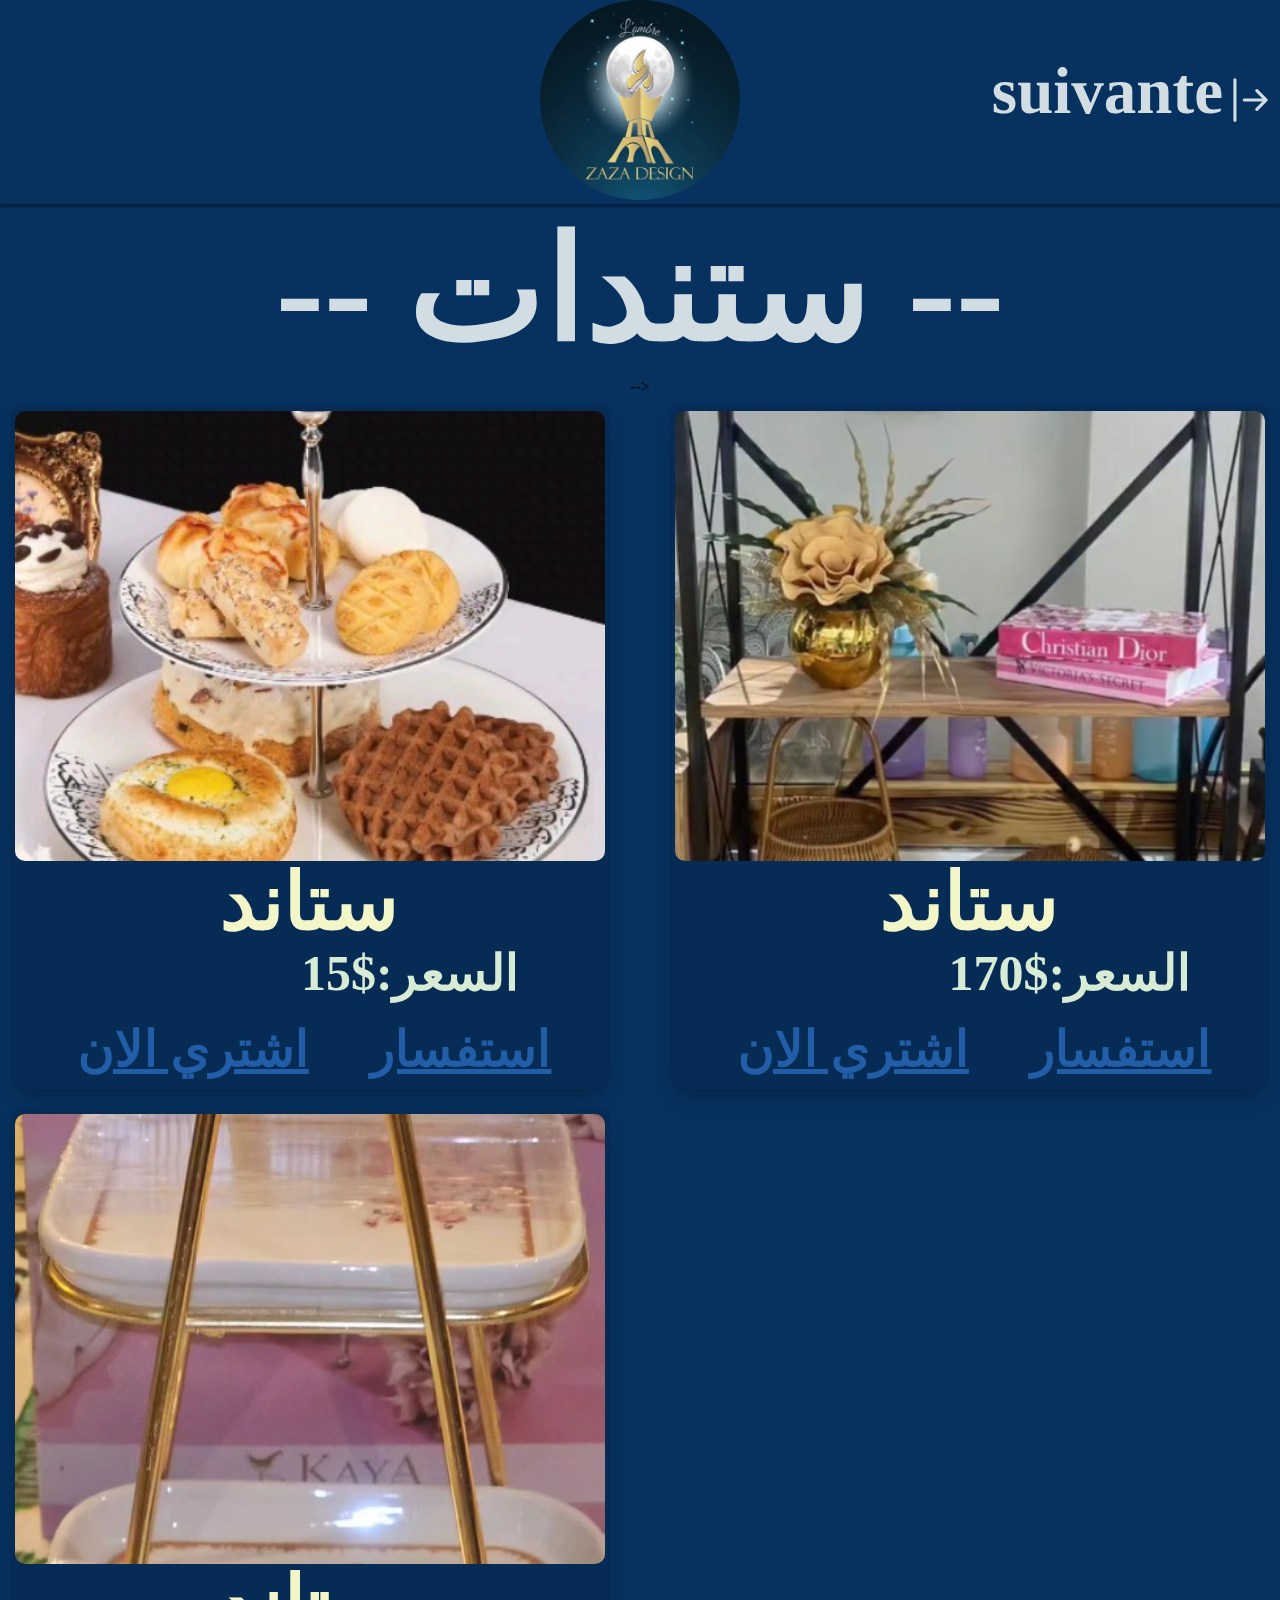
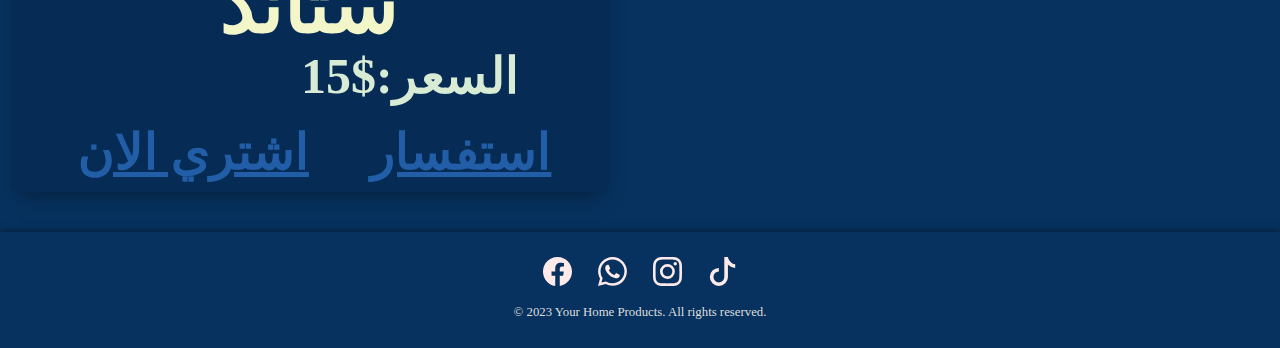
<file: se3at/se3at.html>
<!DOCTYPE html>
<html lang="en">
<head>
    <link rel="stylesheet" href="se3at.css">
    <script src="script3.js"></script>
  <title>اكواب</title>
</head>
<body class="plo">
    <header>
        <div class="head2">
            <img class="logo" src="../zaa.jpg" alt="">
            <div class="go">
               
            </div>
            <div class="go2">
               <a href="../index.html">
          <h2>suivante</h2>
          <svg xmlns="http://www.w3.org/2000/svg" width="50" height="60" fill="currentColor" class="bi bi-arrow-bar-right" viewBox="0 0 16 16">
              <path fill-rule="evenodd" d="M6 8a.5.5 0 0 0 .5.5h5.793l-2.147 2.146a.5.5 0 0 0 .708.708l3-3a.5.5 0 0 0 0-.708l-3-3a.5.5 0 0 0-.708.708L12.293 7.5H6.5A.5.5 0 0 0 6 8m-2.5 7a.5.5 0 0 1-.5-.5v-13a.5.5 0 0 1 1 0v13a.5.5 0 0 1-.5.5"/>
            </svg>
         </a>
      </div>
        </div>
    </header>
    <div class="topic">
      <h1> -- ستندات    -- </h1>
      <!-- <h2><--ستاندات--></h2> -->
    </div>
    <section class="producs">
    <div class="card2">
      <div class="card" id="fadeCard1">
         <img class="j" src="standeet/col.png" alt="">
         <h1>ستاند</h1>
         
         <p>
        <span class="l">  15$:السعر </span><br>
          <br>
          
          <span class="k"><a href="https://wa.me/message/KUQPWCHQ5FMXD1">استفسار</a> </span>
          <span class="m"><a href="https://wa.me/message/KUQPWCHQ5FMXD1">اشتري الان </a></span>
         </p>
      </div>
        <div class="card" id="fadeCard2">
            <img class="col1" src="standeet/col1.png" alt="">
            <h1>ستاند</h1>
            <p>
           <span class="l">  170$:السعر </span><br>
             <br>
             
             <span class="k"><a href="https://wa.me/message/KUQPWCHQ5FMXD1">استفسار</a> </span>
             <span class="m"><a href="https://wa.me/message/KUQPWCHQ5FMXD1">اشتري الان </a></span>
            </p>
         </div>
         <div class="card" id="fadeCard3">
            <img src="standeet/col2.png" alt="">
            <h1>ستاند</h1>
            <p>
           <span class="l">  15$:السعر </span><br>
             <br>
             
             <span class="k"><a href="https://wa.me/message/KUQPWCHQ5FMXD1">استفسار</a> </span>
             <span class="m"><a href="https://wa.me/message/KUQPWCHQ5FMXD1">اشتري الان </a></span>
            </p>
         </div>
         <div class="card" id="fadeCard4">
            <img class="col3" src="standeet/col3.png" alt="">
            <h1>ستاند</h1>
            <p>
           <span class="l"> 28$:السعر </span><br>
             <br>
             
             <span class="k"><a href="https://wa.me/message/KUQPWCHQ5FMXD1">استفسار</a> </span>
             <span class="m"><a href="https://wa.me/message/KUQPWCHQ5FMXD1">اشتري الان </a></span>
            </p>
         </div>
        
         
    </section>
    
        
            <footer>
               <div class="social-icons">
             
                   <a href="https://www.facebook.com/profile.php?id=100090347620780&mibextid=ZbWKwL" class="fab fa-facebook"><svg xmlns="http://www.w3.org/2000/svg" width="29" height="29" fill="currentColor" class="bi bi-facebook" viewBox="0 0 16 16">
                       <path d="M16 8.049c0-4.446-3.582-8.05-8-8.05C3.58 0-.002 3.603-.002 8.05c0 4.017 2.926 7.347 6.75 7.951v-5.625h-2.03V8.05H6.75V6.275c0-2.017 1.195-3.131 3.022-3.131.876 0 1.791.157 1.791.157v1.98h-1.009c-.993 0-1.303.621-1.303 1.258v1.51h2.218l-.354 2.326H9.25V16c3.824-.604 6.75-3.934 6.75-7.951"/>
                     </svg></a>
                   <a href="https://wa.me/message/KUQPWCHQ5FMXD1" class="fab fa-twitter"><svg xmlns="http://www.w3.org/2000/svg" width="29" height="29" fill="currentColor" class="bi bi-whatsapp" viewBox="0 0 16 16">
                       <path d="M13.601 2.326A7.854 7.854 0 0 0 7.994 0C3.627 0 .068 3.558.064 7.926c0 1.399.366 2.76 1.057 3.965L0 16l4.204-1.102a7.933 7.933 0 0 0 3.79.965h.004c4.368 0 7.926-3.558 7.93-7.93A7.898 7.898 0 0 0 13.6 2.326zM7.994 14.521a6.573 6.573 0 0 1-3.356-.92l-.24-.144-2.494.654.666-2.433-.156-.251a6.56 6.56 0 0 1-1.007-3.505c0-3.626 2.957-6.584 6.591-6.584a6.56 6.56 0 0 1 4.66 1.931 6.557 6.557 0 0 1 1.928 4.66c-.004 3.639-2.961 6.592-6.592 6.592zm3.615-4.934c-.197-.099-1.17-.578-1.353-.646-.182-.065-.315-.099-.445.099-.133.197-.513.646-.627.775-.114.133-.232.148-.43.05-.197-.1-.836-.308-1.592-.985-.59-.525-.985-1.175-1.103-1.372-.114-.198-.011-.304.088-.403.087-.088.197-.232.296-.346.1-.114.133-.198.198-.33.065-.134.034-.248-.015-.347-.05-.099-.445-1.076-.612-1.47-.16-.389-.323-.335-.445-.34-.114-.007-.247-.007-.38-.007a.729.729 0 0 0-.529.247c-.182.198-.691.677-.691 1.654 0 .977.71 1.916.81 2.049.098.133 1.394 2.132 3.383 2.992.47.205.84.326 1.129.418.475.152.904.129 1.246.08.38-.058 1.171-.48 1.338-.943.164-.464.164-.86.114-.943-.049-.084-.182-.133-.38-.232z"/>
                     </svg></a>
                   <a href="https://www.instagram.com/zazazebib/reels/" class="fab fa-instagram"><svg xmlns="http://www.w3.org/2000/svg" width="29" height="29" fill="currentColor" class="bi bi-instagram" viewBox="0 0 16 16">
                       <path d="M8 0C5.829 0 5.556.01 4.703.048 3.85.088 3.269.222 2.76.42a3.917 3.917 0 0 0-1.417.923A3.927 3.927 0 0 0 .42 2.76C.222 3.268.087 3.85.048 4.7.01 5.555 0 5.827 0 8.001c0 2.172.01 2.444.048 3.297.04.852.174 1.433.372 1.942.205.526.478.972.923 1.417.444.445.89.719 1.416.923.51.198 1.09.333 1.942.372C5.555 15.99 5.827 16 8 16s2.444-.01 3.298-.048c.851-.04 1.434-.174 1.943-.372a3.916 3.916 0 0 0 1.416-.923c.445-.445.718-.891.923-1.417.197-.509.332-1.09.372-1.942C15.99 10.445 16 10.173 16 8s-.01-2.445-.048-3.299c-.04-.851-.175-1.433-.372-1.941a3.926 3.926 0 0 0-.923-1.417A3.911 3.911 0 0 0 13.24.42c-.51-.198-1.092-.333-1.943-.372C10.443.01 10.172 0 7.998 0h.003zm-.717 1.442h.718c2.136 0 2.389.007 3.232.046.78.035 1.204.166 1.486.275.373.145.64.319.92.599.28.28.453.546.598.92.11.281.24.705.275 1.485.039.843.047 1.096.047 3.231s-.008 2.389-.047 3.232c-.035.78-.166 1.203-.275 1.485a2.47 2.47 0 0 1-.599.919c-.28.28-.546.453-.92.598-.28.11-.704.24-1.485.276-.843.038-1.096.047-3.232.047s-2.39-.009-3.233-.047c-.78-.036-1.203-.166-1.485-.276a2.478 2.478 0 0 1-.92-.598 2.48 2.48 0 0 1-.6-.92c-.109-.281-.24-.705-.275-1.485-.038-.843-.046-1.096-.046-3.233 0-2.136.008-2.388.046-3.231.036-.78.166-1.204.276-1.486.145-.373.319-.64.599-.92.28-.28.546-.453.92-.598.282-.11.705-.24 1.485-.276.738-.034 1.024-.044 2.515-.045v.002zm4.988 1.328a.96.96 0 1 0 0 1.92.96.96 0 0 0 0-1.92zm-4.27 1.122a4.109 4.109 0 1 0 0 8.217 4.109 4.109 0 0 0 0-8.217zm0 1.441a2.667 2.667 0 1 1 0 5.334 2.667 2.667 0 0 1 0-5.334"/>
                     </svg></a>
                     <a href="https://www.tiktok.com/@zazalombre?_t=8hwJWcrw3Na&_r=1" class="fab fa-instagram"><svg xmlns="http://www.w3.org/2000/svg" width="29" height="29" fill="currentColor" class="bi bi-tiktok" viewBox="0 0 16 16">
                       <path d="M9 0h1.98c.144.715.54 1.617 1.235 2.512C12.895 3.389 13.797 4 15 4v2c-1.753 0-3.07-.814-4-1.829V11a5 5 0 1 1-5-5v2a3 3 0 1 0 3 3z"/>
                     </svg></a>
               </div>
           
               <p class="copyright">&copy; 2023 Your Home Products. All rights reserved.</p>
           </footer>
</body>
</html>
</file>
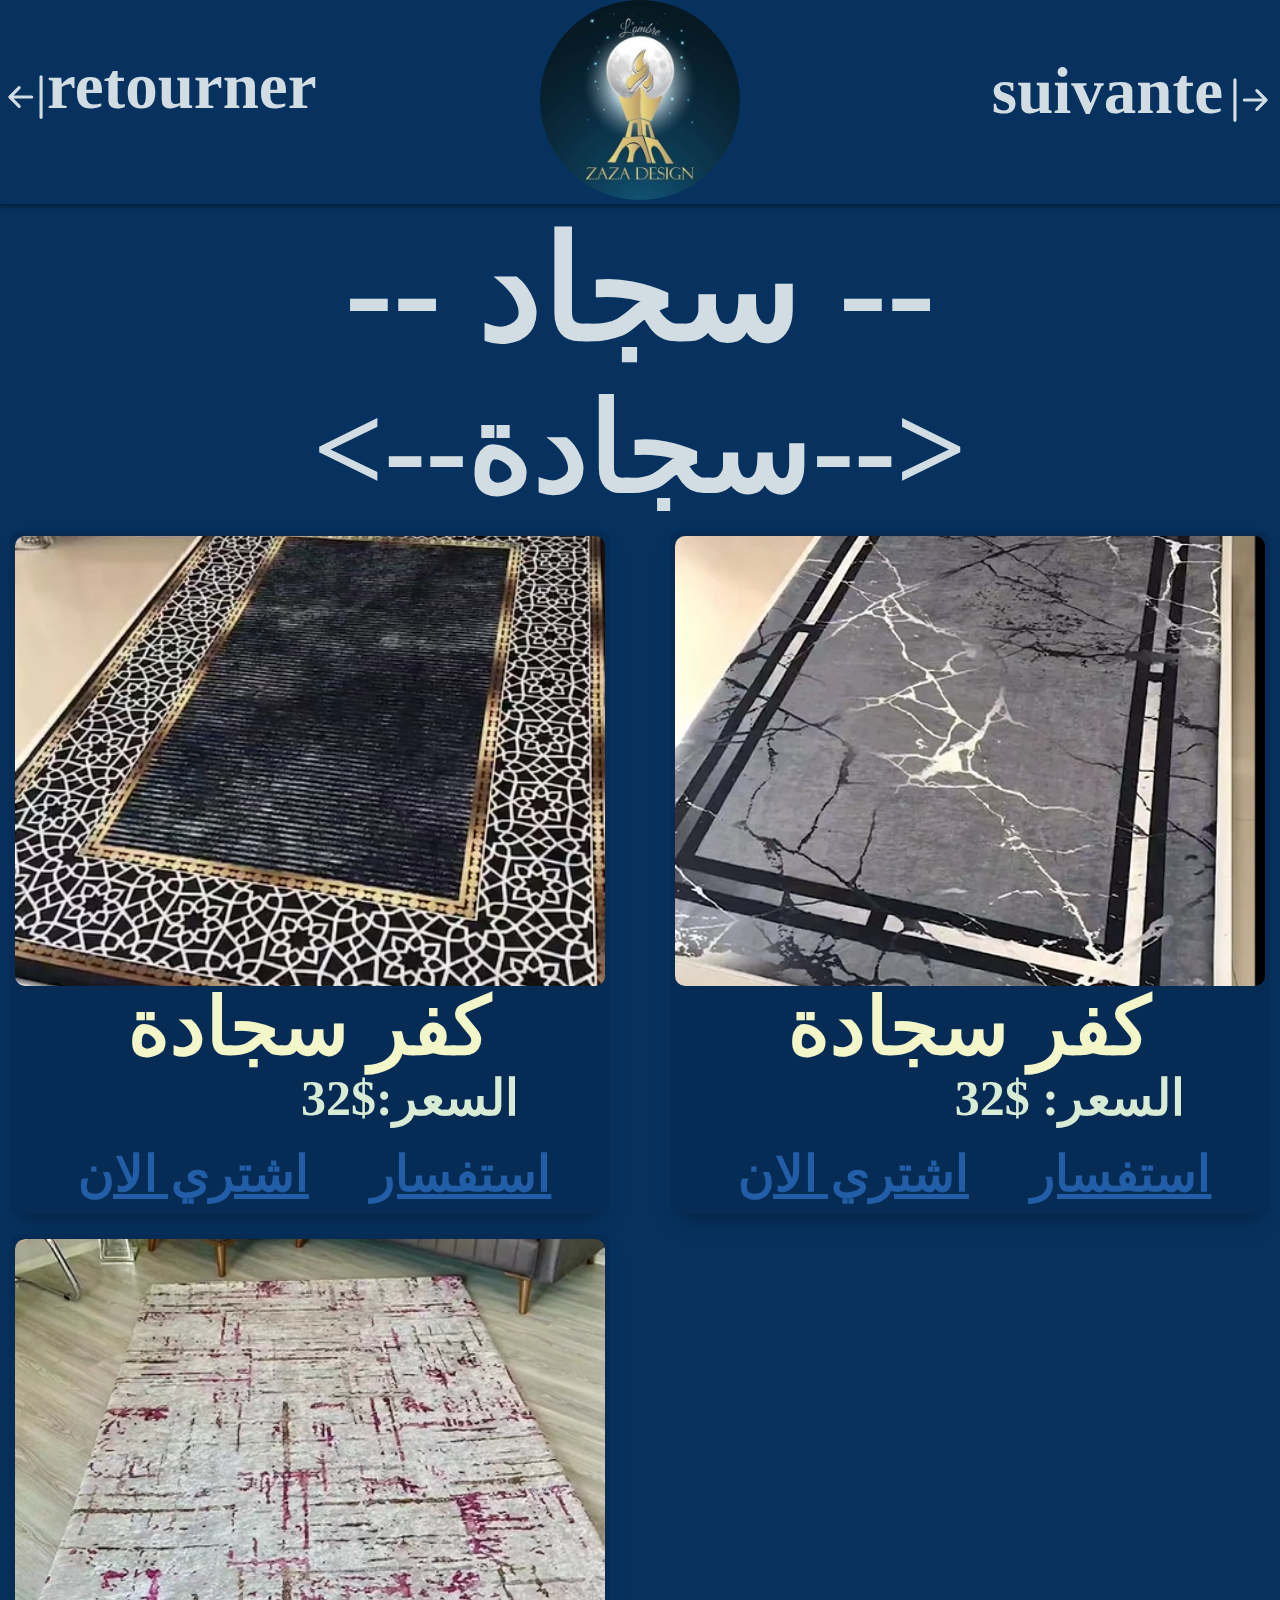
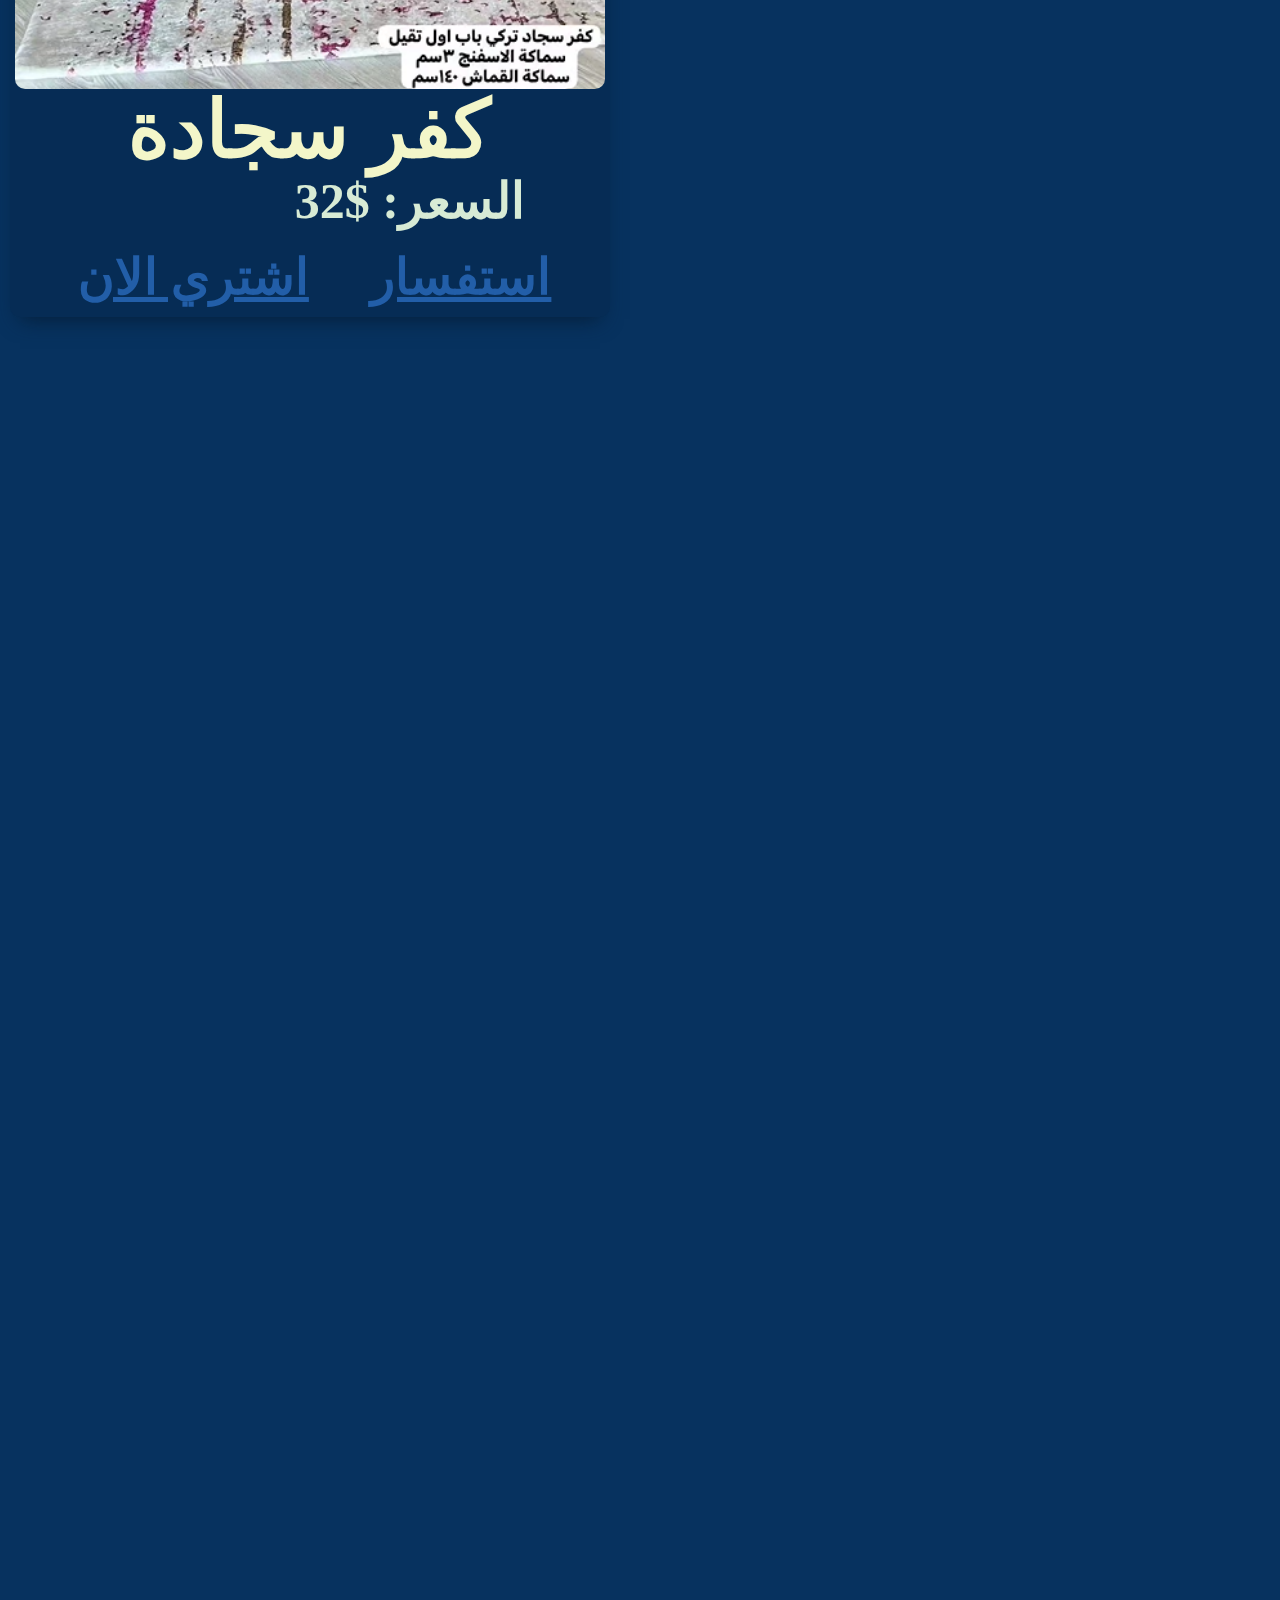
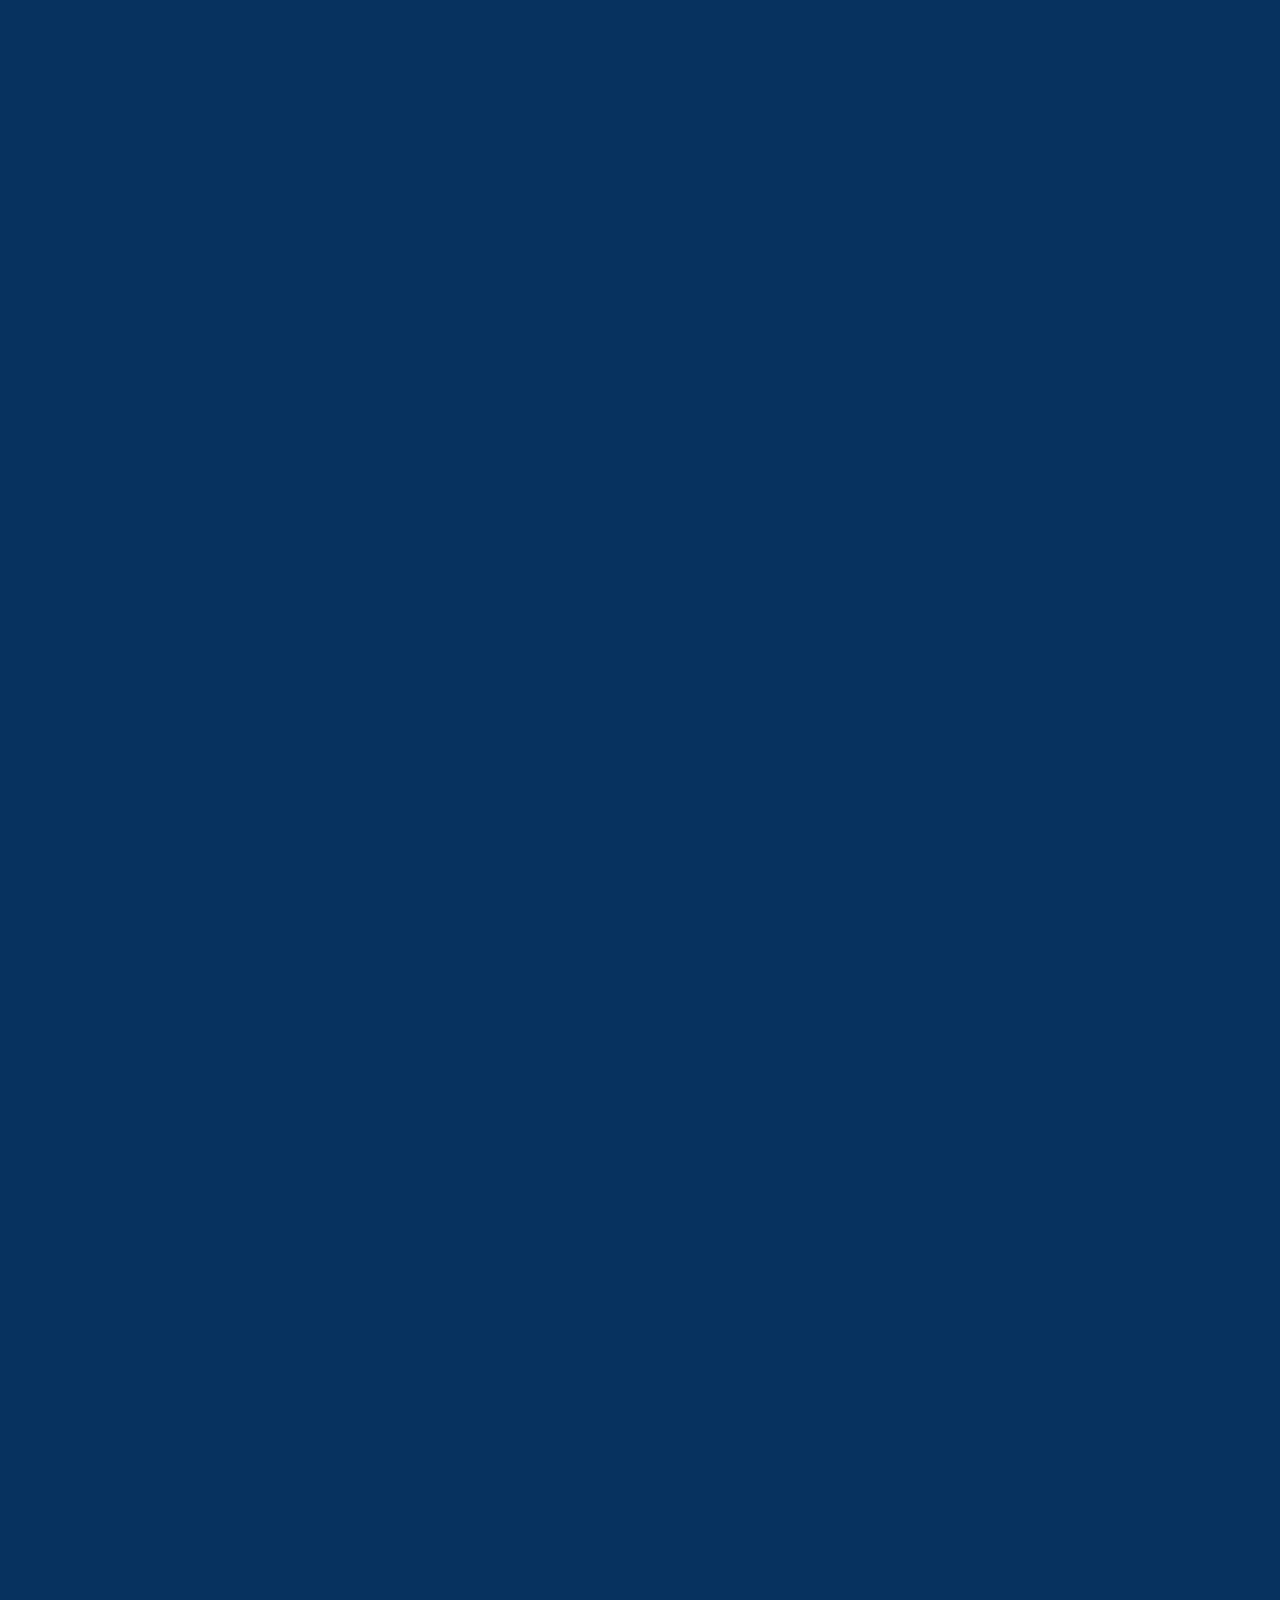
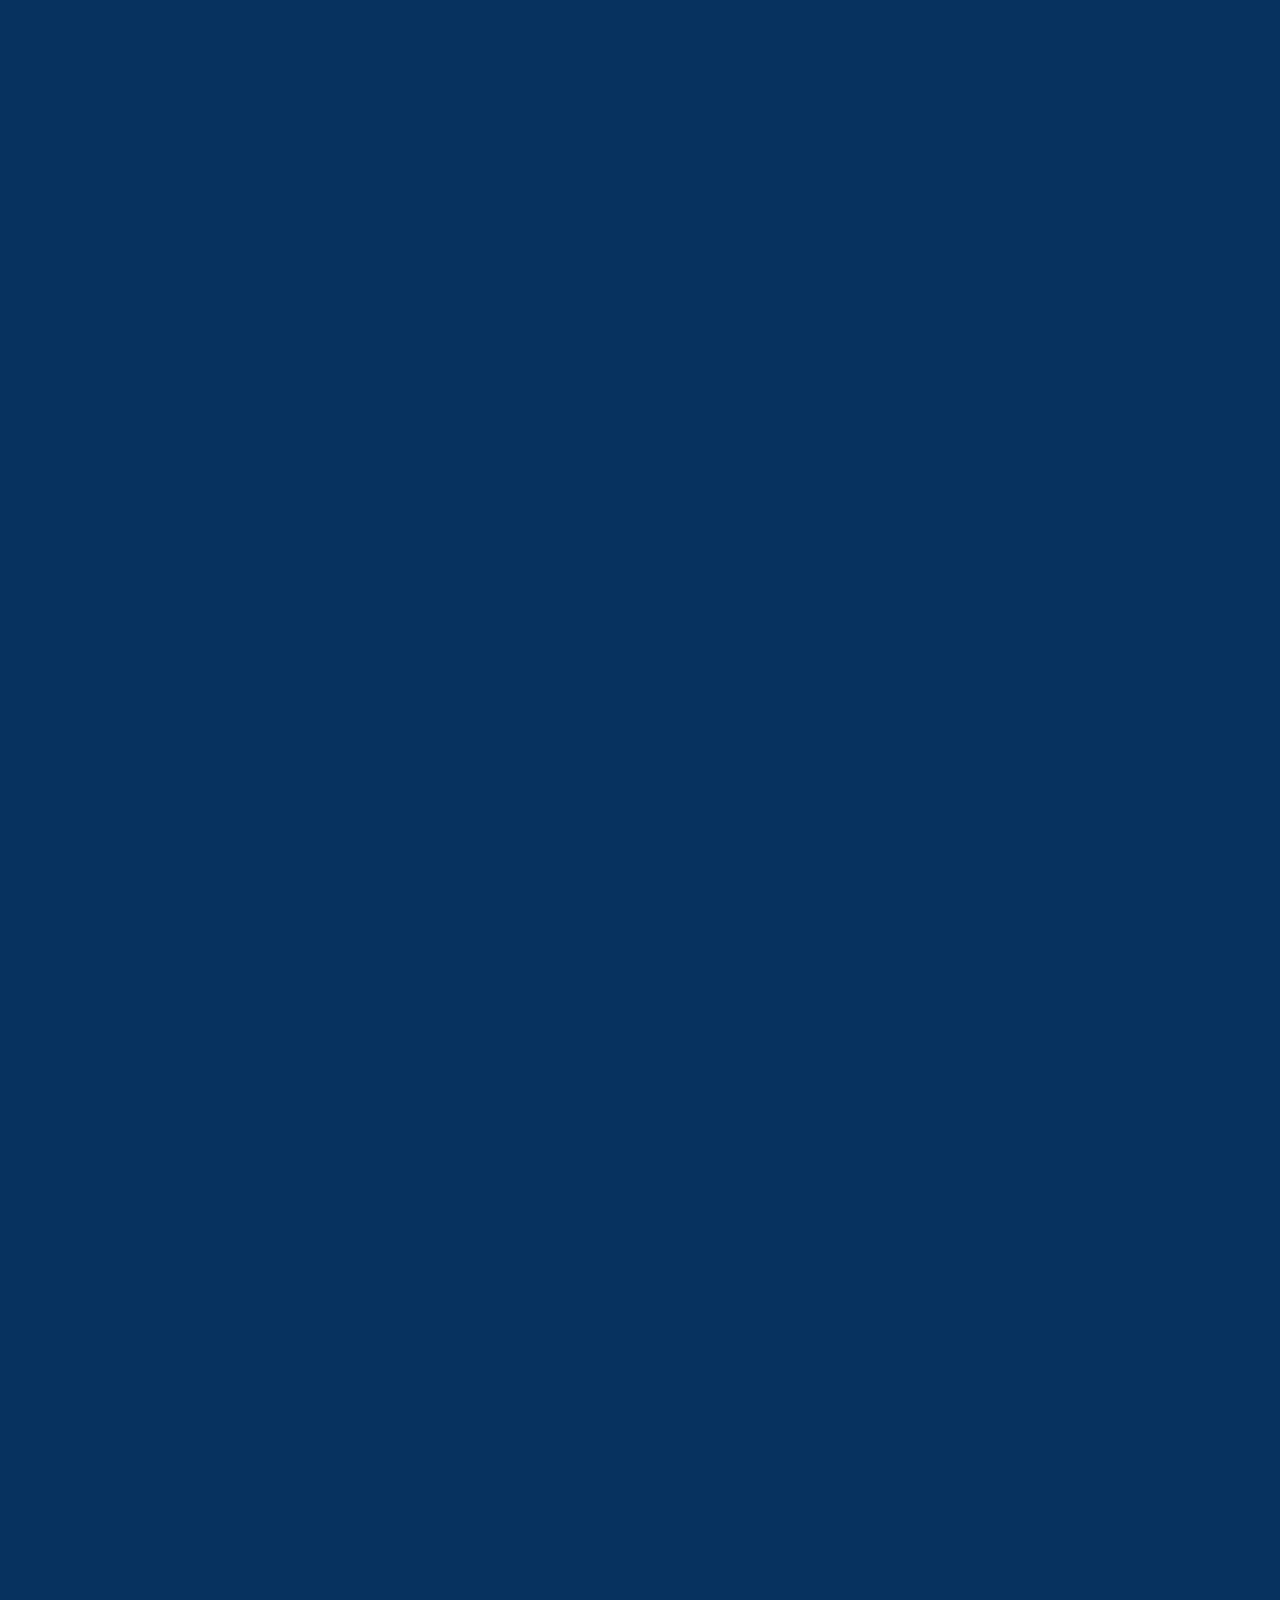
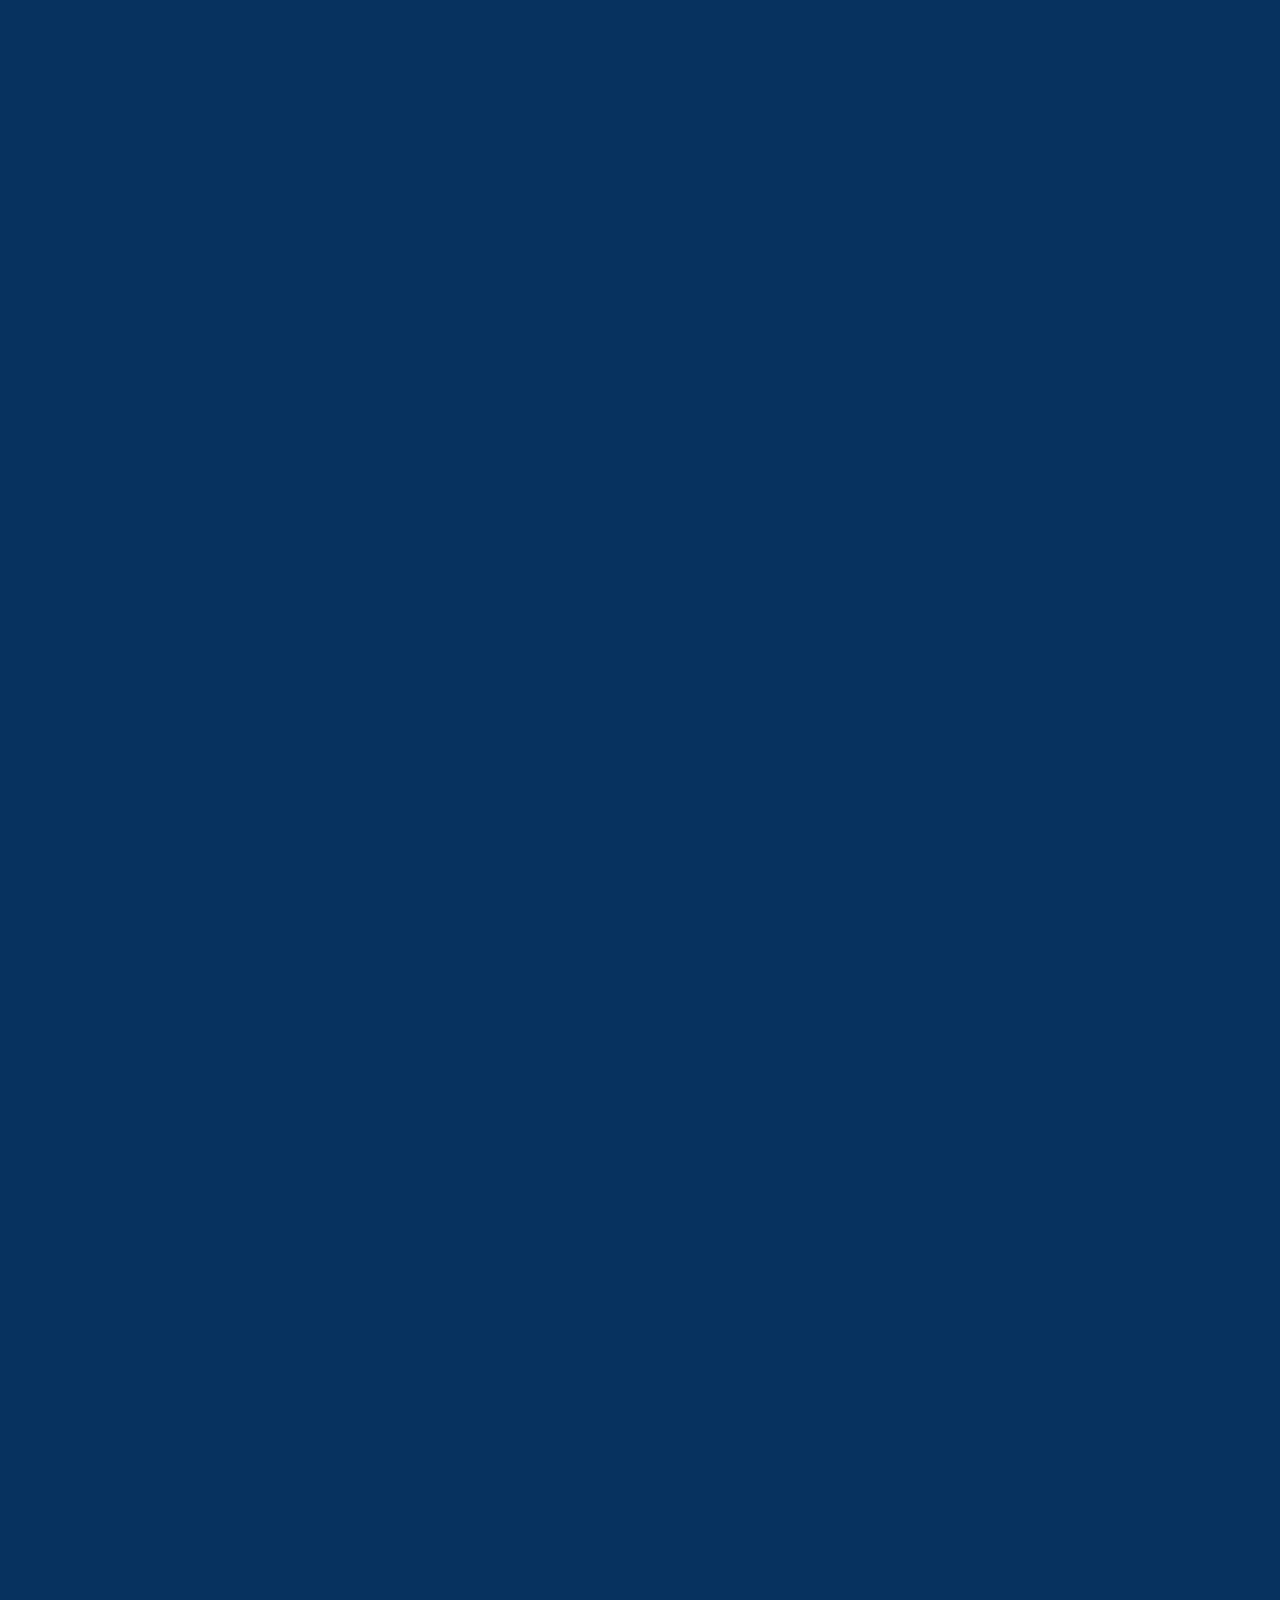
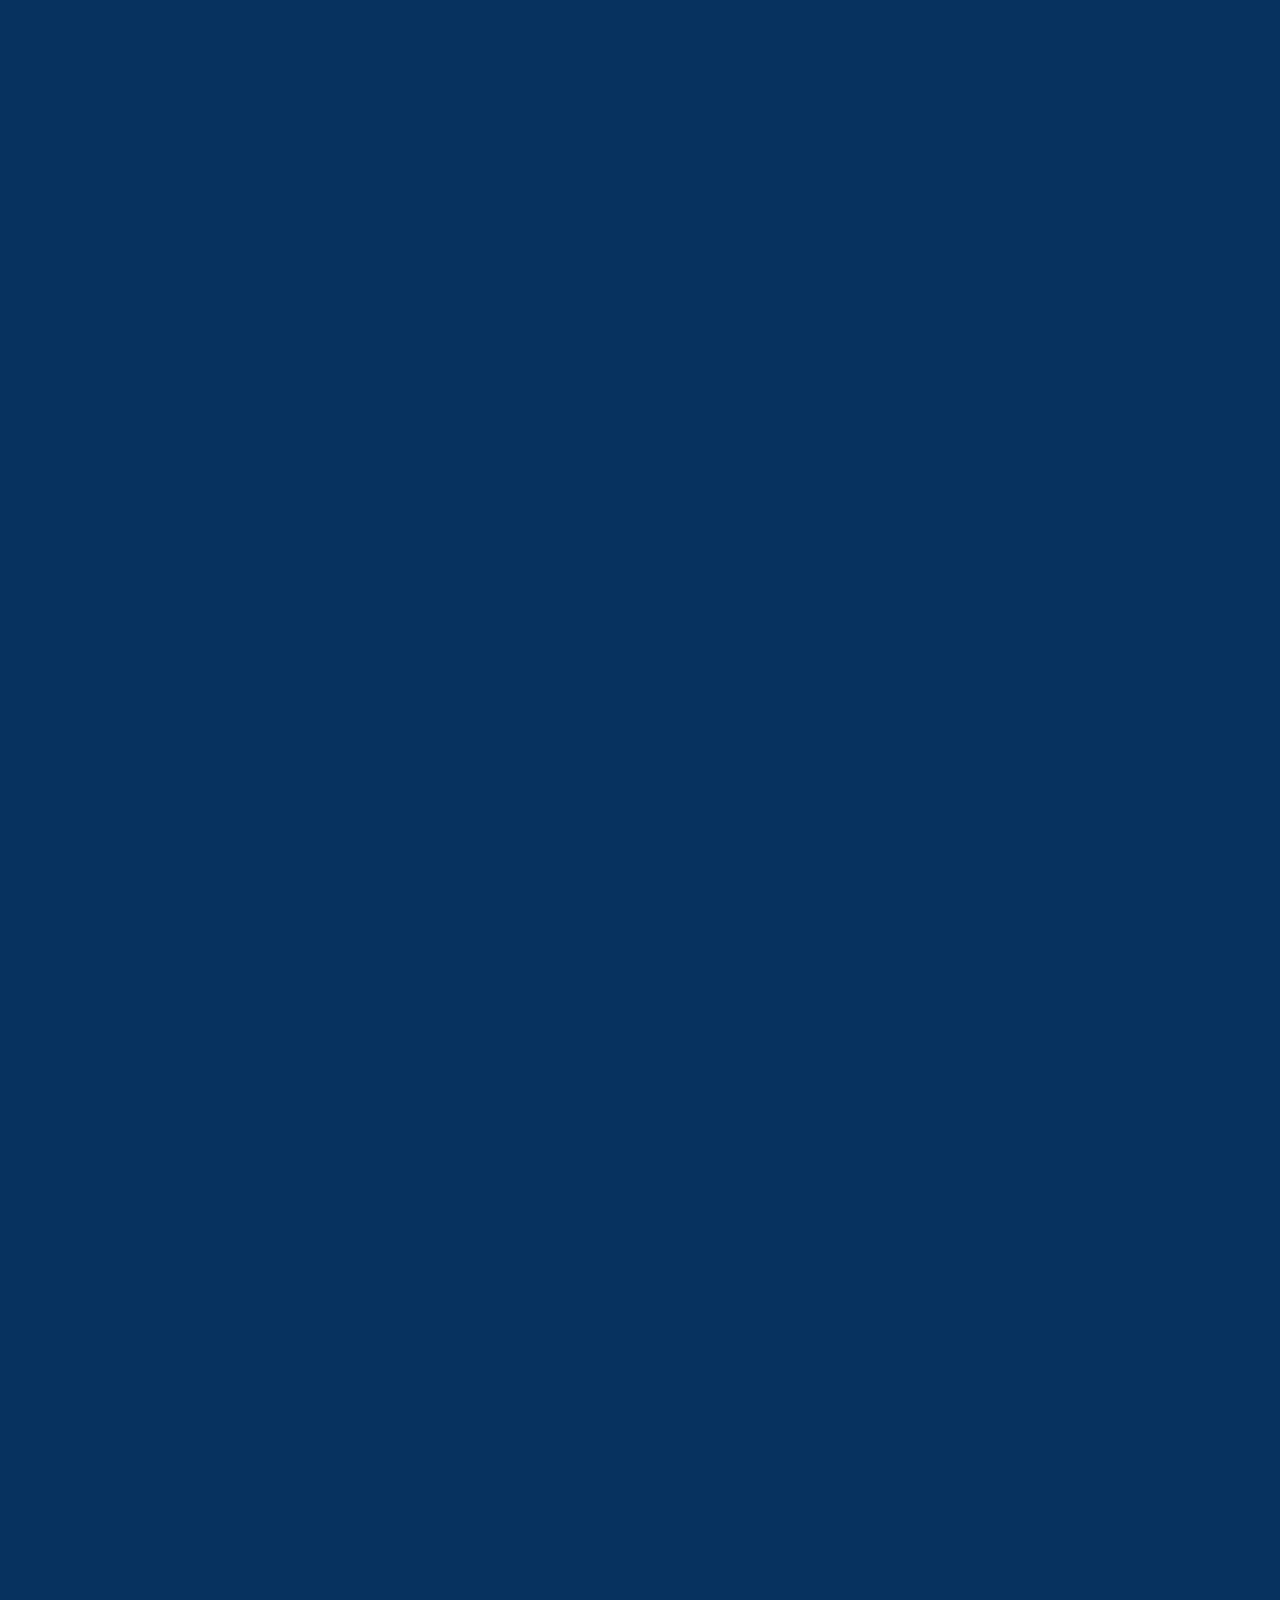
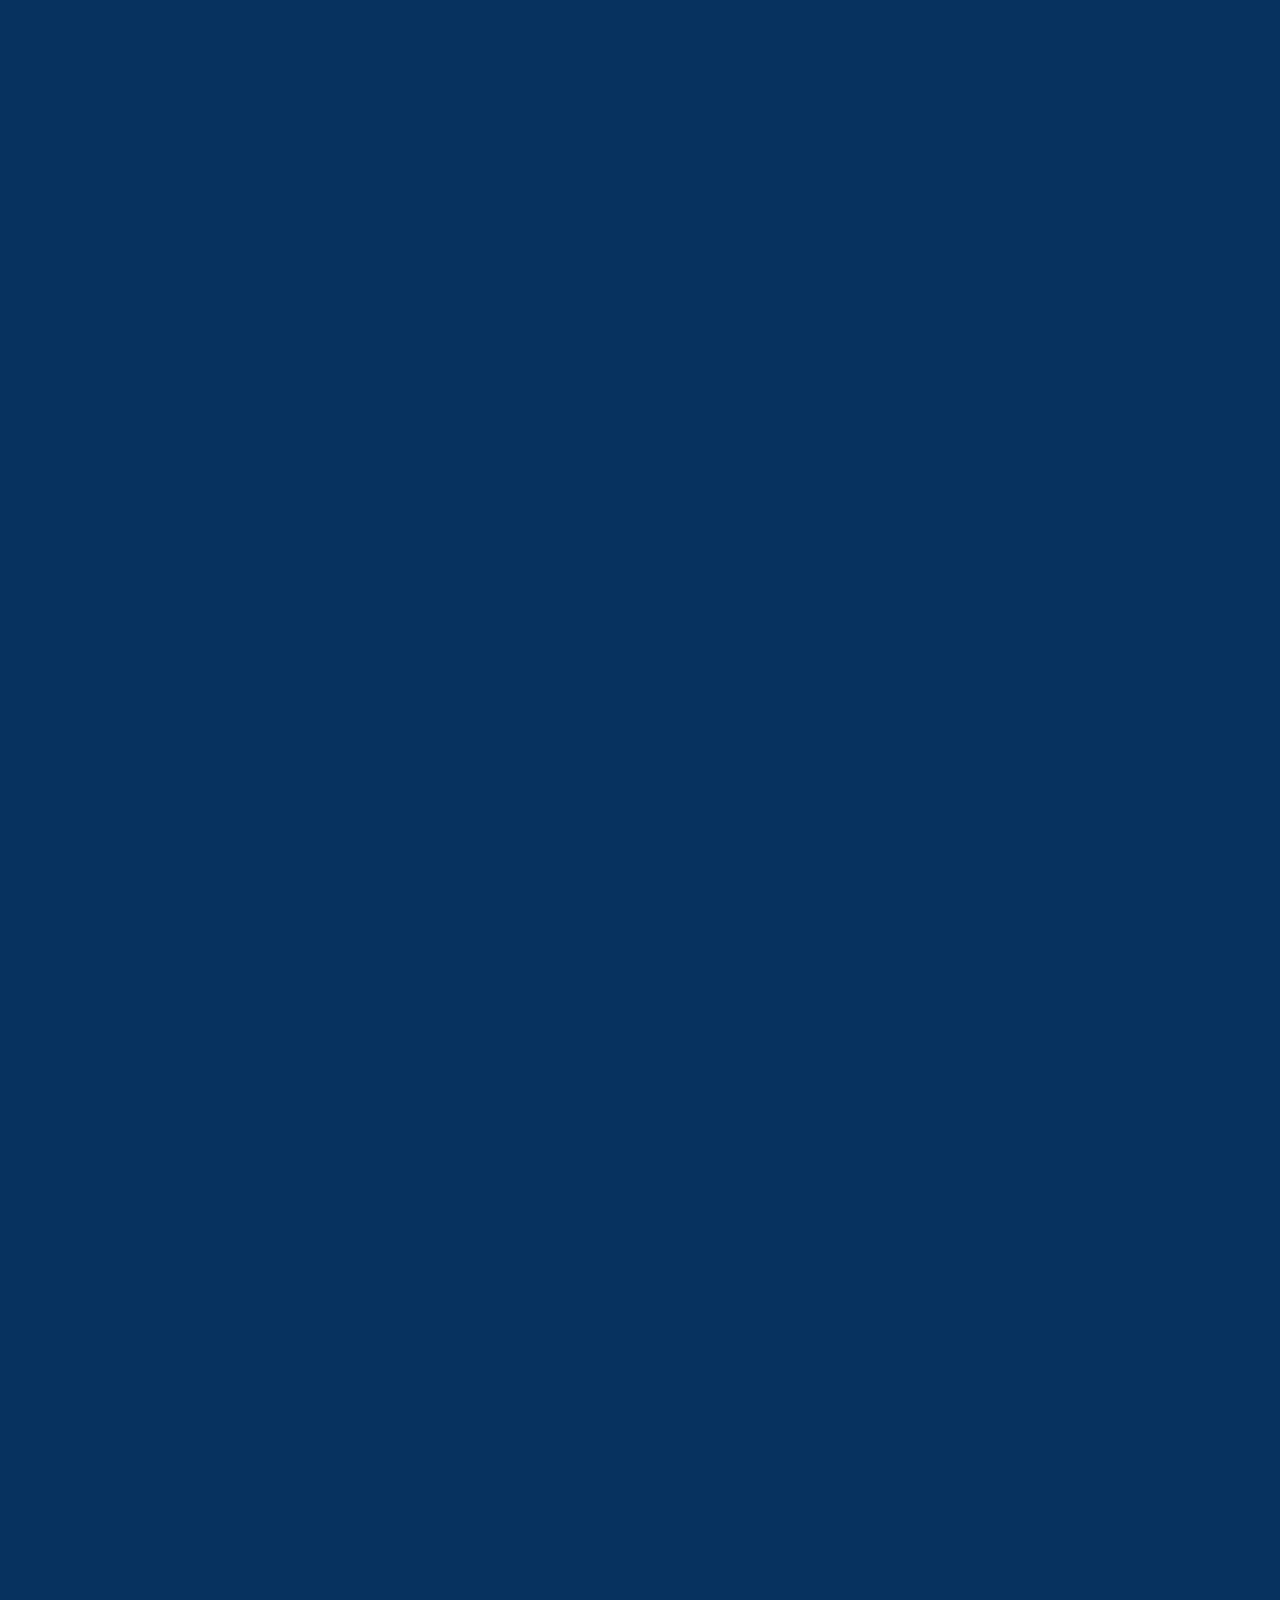
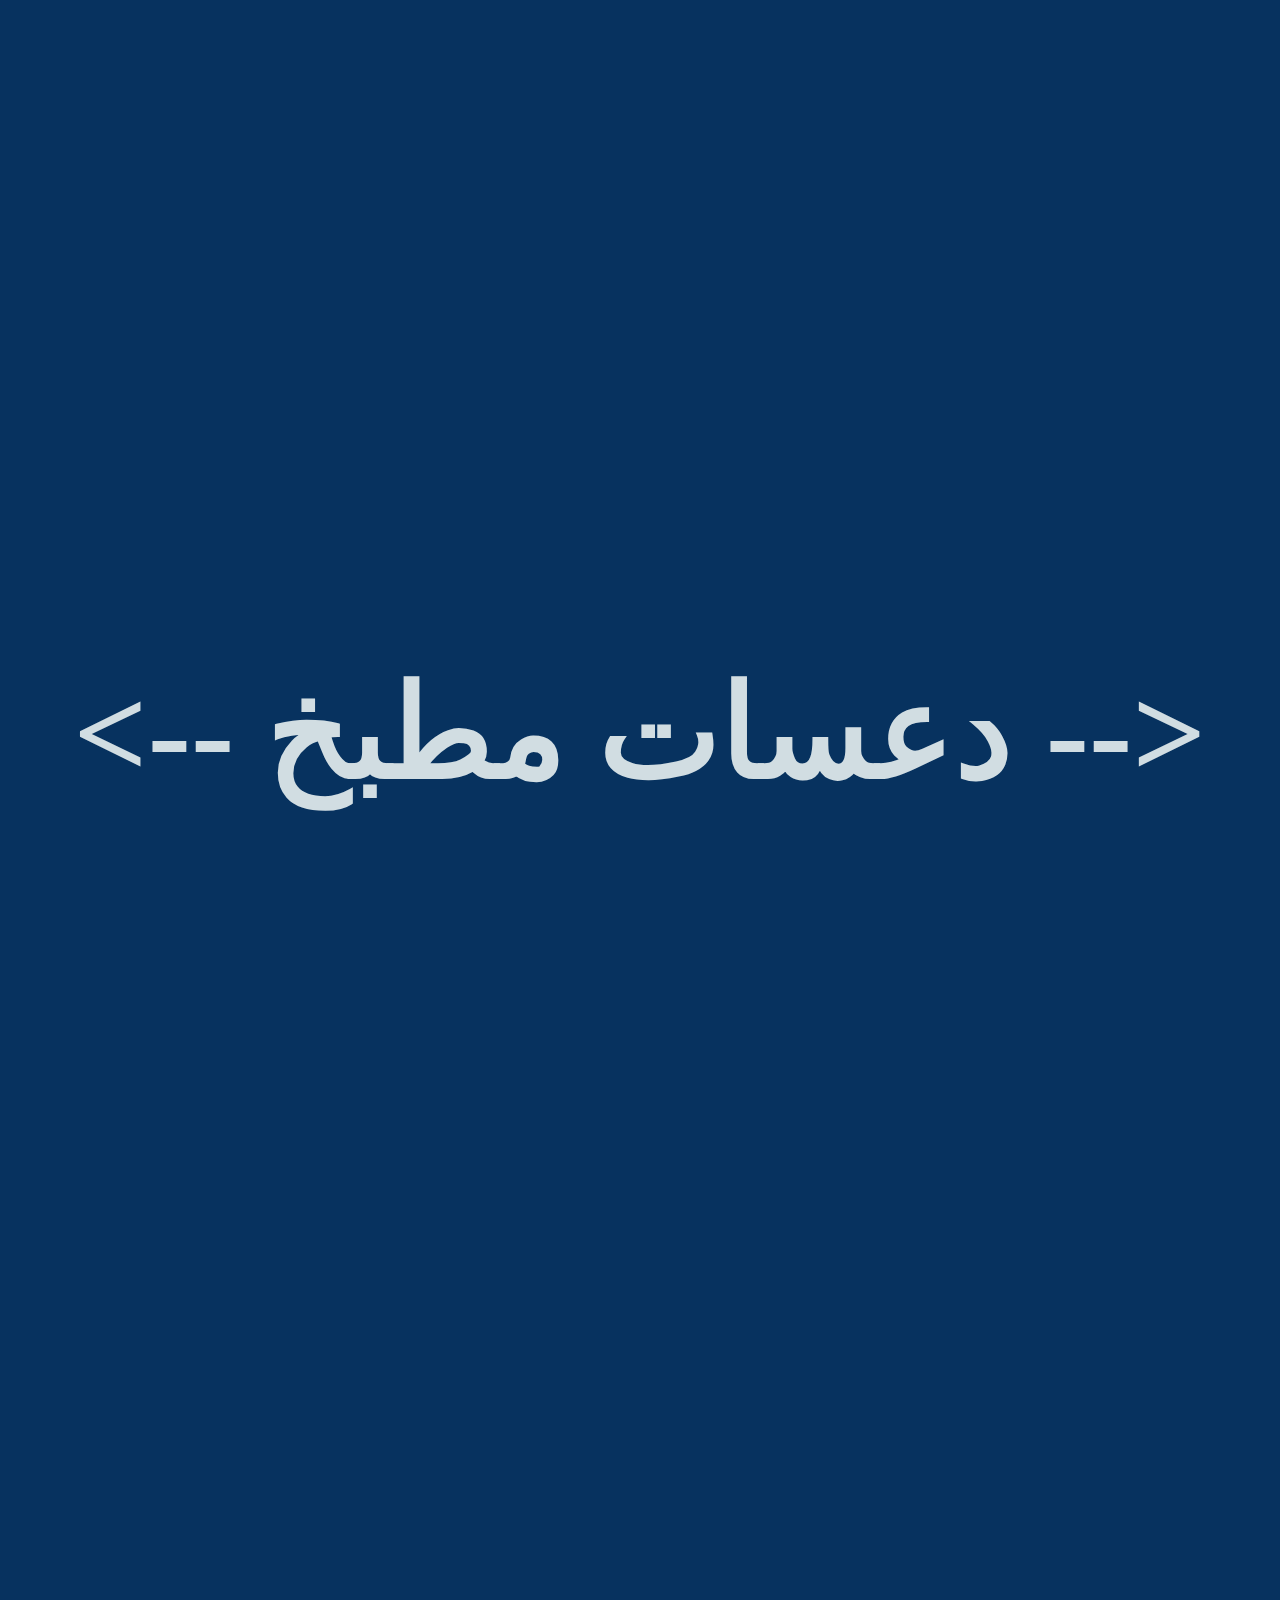
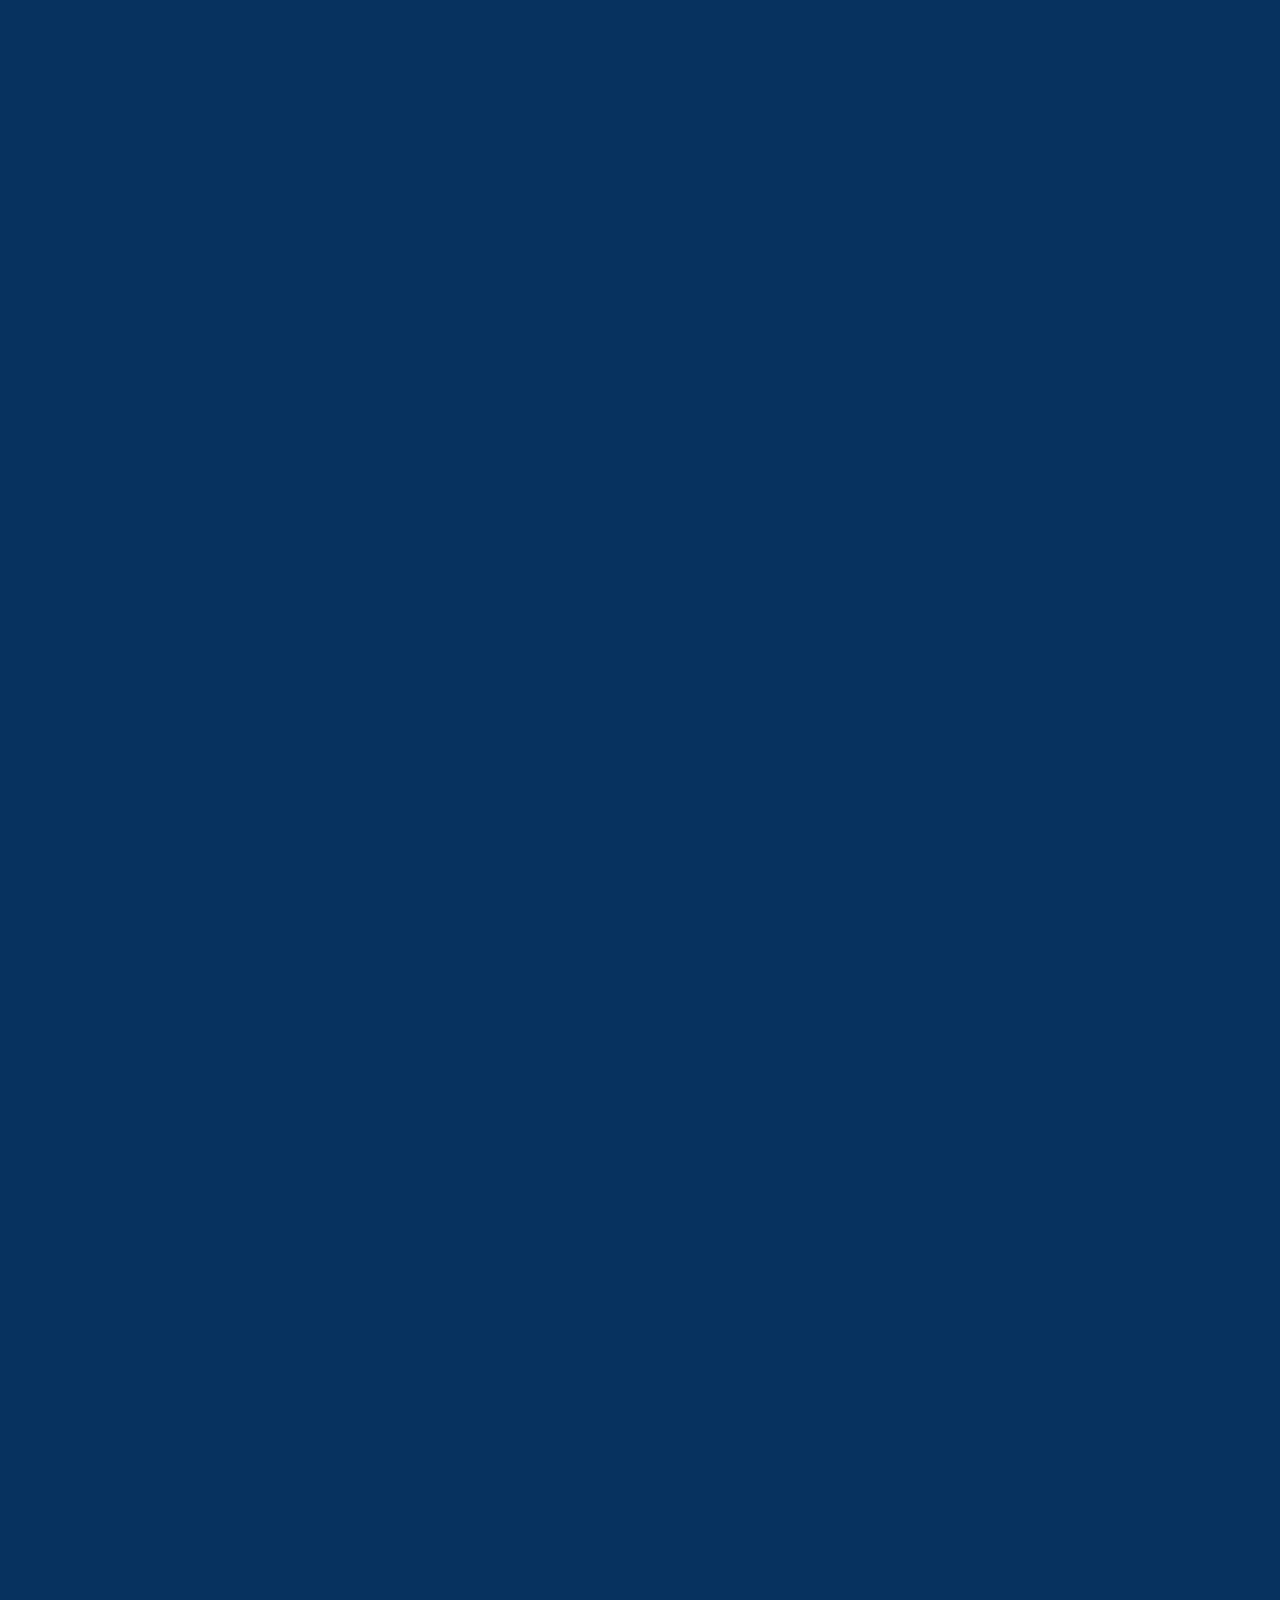
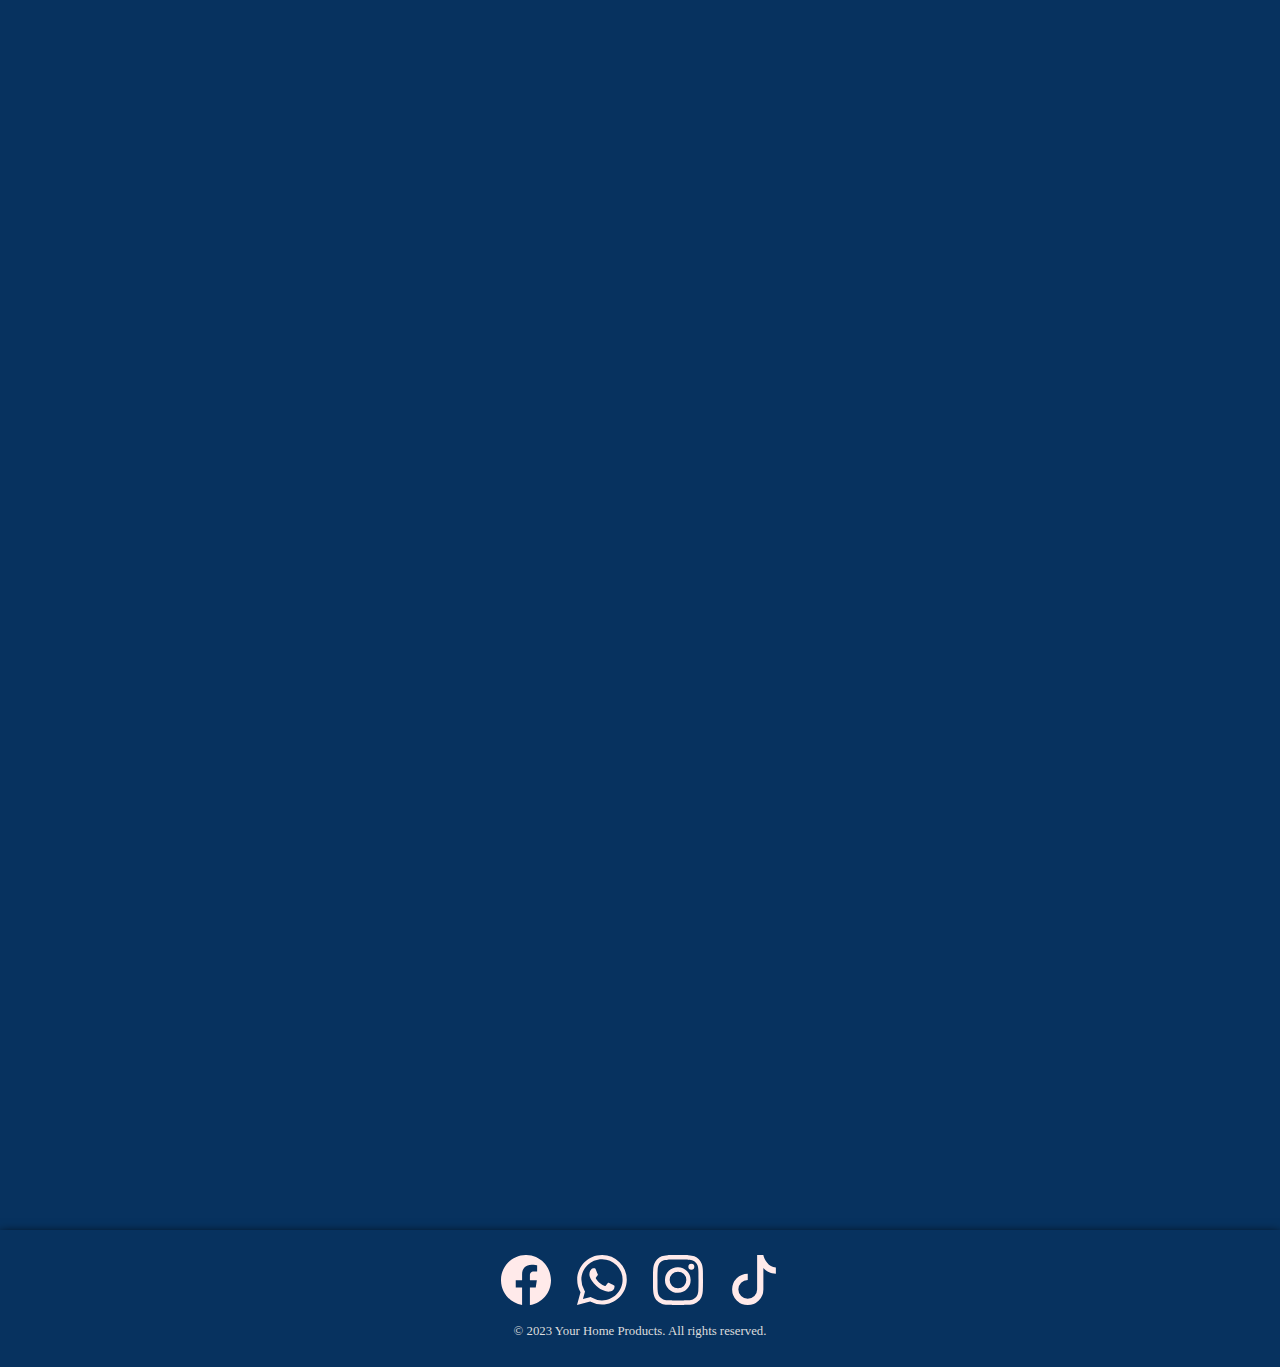
<file: sejad/sejad.html>
<!DOCTYPE html>
<html lang="en">
<head>
    <link rel="stylesheet" href="sejad.css">
    <script src="script2.js"></script>
  <title>سجاد</title>
</head>
<body class="plo">
    <header>
        <div class="head2">
            <img class="logo" src="../zaa.jpg" alt="">
            <div class="go">
                <a href="../bayadat/bayadat.html"><h1>retourner</h1></a>
                <svg xmlns="http://www.w3.org/2000/svg" width="50" height="60" fill="currentColor" class="bi bi-arrow-bar-left" viewBox="0 0 16 16">
                    <path fill-rule="evenodd" d="M12.5 15a.5.5 0 0 1-.5-.5v-13a.5.5 0 0 1 1 0v13a.5.5 0 0 1-.5.5M10 8a.5.5 0 0 1-.5.5H3.707l2.147 2.146a.5.5 0 0 1-.708.708l-3-3a.5.5 0 0 1 0-.708l3-3a.5.5 0 1 1 .708.708L3.707 7.5H9.5a.5.5 0 0 1 .5.5"/>
                  </svg>
            </div>
            <div class="go2">
               <a href="../index.html">
          <h2>suivante</h2>
          <svg xmlns="http://www.w3.org/2000/svg" width="50" height="60" fill="currentColor" class="bi bi-arrow-bar-right" viewBox="0 0 16 16">
              <path fill-rule="evenodd" d="M6 8a.5.5 0 0 0 .5.5h5.793l-2.147 2.146a.5.5 0 0 0 .708.708l3-3a.5.5 0 0 0 0-.708l-3-3a.5.5 0 0 0-.708.708L12.293 7.5H6.5A.5.5 0 0 0 6 8m-2.5 7a.5.5 0 0 1-.5-.5v-13a.5.5 0 0 1 1 0v13a.5.5 0 0 1-.5.5"/>
            </svg>
         </a>
      </div>
        </div>
    </header>
    <div class="topic">
      <h1> --  سجاد   -- </h1>
      <h2><--سجادة--></h2>
    </div>
    <section class="producs">
    <div class="card2">
      <div class="card" id="fadeCard1">
         <img class="j" src="sejad/col.png" alt="">
         <h1>كفر سجادة </h1>
         
         <p>
        <span class="l">  32$:السعر </span><br>
          <br>
          
          <span class="k"><a href="https://wa.me/message/KUQPWCHQ5FMXD1">استفسار</a> </span>
          <span class="m"><a href="https://wa.me/message/KUQPWCHQ5FMXD1">اشتري الان </a></span>
         </p>
      </div>
        <div class="card" id="fadeCard2">
            <img class="col1" src="sejad/col1.png" alt="">
            <h1> كفر سجادة </h1>
            <p>
           <span class="l"> 32$ :السعر </span><br>
             <br>
             
             <span class="k"><a href="https://wa.me/message/KUQPWCHQ5FMXD1">استفسار</a> </span>
             <span class="m"><a href="https://wa.me/message/KUQPWCHQ5FMXD1">اشتري الان </a></span>
            </p>
         </div>
         <div class="card" id="fadeCard3">
            <img src="sejad/col2.png" alt="">
            <h1> كفر سجادة </h1>
            <p>
           <span class="l"> 32$ :السعر </span><br>
             <br>
             
             <span class="k"><a href="https://wa.me/message/KUQPWCHQ5FMXD1">استفسار</a> </span>
             <span class="m"><a href="https://wa.me/message/KUQPWCHQ5FMXD1">اشتري الان </a></span>
            </p>
         </div>
         <div class="card" id="fadeCard4">
            <img class="col3" src="sejad/col3.png" alt="">
            <h1> كفر سجادة </h1>
            <p>
           <span class="l">32$ :السعر </span><br>
             <br>
             
             <span class="k"><a href="https://wa.me/message/KUQPWCHQ5FMXD1">استفسار</a> </span>
             <span class="m"><a href="https://wa.me/message/KUQPWCHQ5FMXD1">اشتري الان </a></span>
            </p>
         </div>
         <div class="card">
            <img src="sejad/col4.png" alt="">
            <h1>سجادة </h1>
            <p>
           <span class="l"> 44$:السعر </span><br>
             <br>
             
             <span class="k"><a href="https://wa.me/message/KUQPWCHQ5FMXD1">استفسار</a> </span>
             <span class="m"><a href="https://wa.me/message/KUQPWCHQ5FMXD1">اشتري الان </a></span>
            </p>
         </div> <div class="card">
            <img src="sejad/col5.png" alt="">
            <h1>سجادة</h1>
            <p>
           <span class="l">44$ :السعر </span><br>
             <br>
             
             <span class="k"><a href="https://wa.me/message/KUQPWCHQ5FMXD1">استفسار</a> </span>
             <span class="m"><a href="https://wa.me/message/KUQPWCHQ5FMXD1">اشتري الان </a></span>
            </p>
         </div> <div class="card">
            <img src="sejad/col6.png" alt="">
            <h1>سجادة</h1>
            <p>
           <span class="l">15$:السعر </span><br>
             <br>
             
             <span class="k"><a href="https://wa.me/message/KUQPWCHQ5FMXD1">استفسار</a> </span>
             <span class="m"><a href="https://wa.me/message/KUQPWCHQ5FMXD1">اشتري الان </a></span>
            </p>
         </div> <div class="card">
            <img src="sejad/col7.png" alt="">
            <h1>سجادة</h1>
            <p>
           <span class="l"> 15$:السعر </span><br>
             <br>
             
             <span class="k"><a href="https://wa.me/message/KUQPWCHQ5FMXD1">استفسار</a> </span>
             <span class="m"><a href="https://wa.me/message/KUQPWCHQ5FMXD1">اشتري الان </a></span>
            </p>
         </div>
         <div class="card">
            <img src="sejad/col8.png" alt="">
            <h1>دعسة</h1>
            <p>
           <span class="l"> 4.2$:السعر </span><br>
             <br>
             
             <span class="k"><a href="https://wa.me/message/KUQPWCHQ5FMXD1">استفسار</a> </span>
             <span class="m"><a href="https://wa.me/message/KUQPWCHQ5FMXD1">اشتري الان </a></span>
             </p>
         </div> <div class="card">
            <img src="sejad/col9.png" alt="">
            <h1>دعسة</h1>
            <p>
           <span class="l"> 4.2$:السعر </span><br>
             <br>
             
           
             <span class="k"><a href="https://wa.me/message/KUQPWCHQ5FMXD1">استفسار</a> </span>
             <span class="m"><a href="https://wa.me/message/KUQPWCHQ5FMXD1">اشتري الان </a></span>
               </p>
         </div> 



        <div class="card">
            <img src="sejad/col10.png" alt="">
            <h1>دعسة</h1>
            <p>
           <span class="l">4.2$ :السعر </span><br>
             <br>
             
             <span class="k"><a href="https://wa.me/message/KUQPWCHQ5FMXD1">استفسار</a> </span>
             <span class="m"><a href="https://wa.me/message/KUQPWCHQ5FMXD1">اشتري الان </a></span>
            </p>
         </div>
         <div class="card">
            <img src="sejad/col11.png" alt="">
            <h1>دعسة</h1>
            <p>
           <span class="l"> 4.2$:السعر </span><br>
             <br>
             
             <span class="k"><a href="https://wa.me/message/KUQPWCHQ5FMXD1">استفسار</a> </span>
             <span class="m"><a href="https://wa.me/message/KUQPWCHQ5FMXD1">اشتري الان </a></span>
            </p>
         </div>
         <div class="card">
            <img src="sejad/col11.png" alt="">
            <h1>دعسة</h1>
            <p>
           <span class="l"> 2.7$:السعر </span><br>
             <br>
             
             <span class="k"><a href="https://wa.me/message/KUQPWCHQ5FMXD1">استفسار</a> </span>
             <span class="m"><a href="https://wa.me/message/KUQPWCHQ5FMXD1">اشتري الان </a></span>
            </p>
         </div>
         <div class="card">
            <img src="sejad/col13.png" alt="">
            <h1>دعسة</h1>
            <p>
           <span class="l"> 2.4$:السعر </span><br>
             <br>
             <span class="k"><a href="https://wa.me/message/KUQPWCHQ5FMXD1">استفسار</a> </span>
             <span class="m"><a href="https://wa.me/message/KUQPWCHQ5FMXD1">اشتري الان </a></span>
               </p>
         </div> 



         <div class="card">
            <img src="sejad/col16.png" alt="">
            <h1>سجادة</h1>
            <p>
           <span class="l"> 90$:السعر </span><br>
             <br>
             <span class="k"><a href="https://wa.me/message/KUQPWCHQ5FMXD1">استفسار</a> </span>
             <span class="m"><a href="https://wa.me/message/KUQPWCHQ5FMXD1">اشتري الان </a></span>
               </p>
         </div>
         <div class="card">
            <img src="sejad/col17.png" alt="">
            <h1>سجادة</h1>
            <p>
           <span class="l"> 90$:السعر </span><br>
             <br>
             <span class="k"><a href="https://wa.me/message/KUQPWCHQ5FMXD1">استفسار</a> </span>
             <span class="m"><a href="https://wa.me/message/KUQPWCHQ5FMXD1">اشتري الان </a></span>
               </p>
         </div>
         <div class="card">
            <img src="sejad/col18.png" alt="">
            <h1>سجادة</h1>
            <p>
           <span class="l"> 90$:السعر </span><br>
             <br>
             <span class="k"><a href="https://wa.me/message/KUQPWCHQ5FMXD1">استفسار</a> </span>
             <span class="m"><a href="https://wa.me/message/KUQPWCHQ5FMXD1">اشتري الان </a></span>
               </p>
         </div>
         <div class="card">
            <img src="sejad/col19.png" alt="">
            <h1>سجادة</h1>
            <p>
           <span class="l"> 90$:السعر </span><br>
             <br>
             <span class="k"><a href="https://wa.me/message/KUQPWCHQ5FMXD1">استفسار</a> </span>
             <span class="m"><a href="https://wa.me/message/KUQPWCHQ5FMXD1">اشتري الان </a></span>
               </p>
         </div>
         <div class="card">
            <img src="sejad/col20.png" alt="">
            <h1>سجادة</h1>
            <p>
           <span class="l"> 90$:السعر </span><br>
             <br>
             <span class="k"><a href="https://wa.me/message/KUQPWCHQ5FMXD1">استفسار</a> </span>
             <span class="m"><a href="https://wa.me/message/KUQPWCHQ5FMXD1">اشتري الان </a></span>
               </p>
         </div>
         <div class="card">
            <img src="sejad/col21.png" alt="">
            <h1>سجادة</h1>
            <p>
           <span class="l"> 90$:السعر </span><br>
             <br>
             <span class="k"><a href="https://wa.me/message/KUQPWCHQ5FMXD1">استفسار</a> </span>
             <span class="m"><a href="https://wa.me/message/KUQPWCHQ5FMXD1">اشتري الان </a></span>
               </p>
         </div>
         <div class="card">
            <img src="sejad/col22.png" alt="">
            <h1>سجادة</h1>
            <p>
           <span class="l"> 90$:السعر </span><br>
             <br>
             <span class="k"><a href="https://wa.me/message/KUQPWCHQ5FMXD1">استفسار</a> </span>
             <span class="m"><a href="https://wa.me/message/KUQPWCHQ5FMXD1">اشتري الان </a></span>
               </p>
         </div>










         <div class="card">
            <img src="sejad/col23.png" alt="">
            <h1>سجادة</h1>
            <p>
           <span class="l"> 90$:السعر </span><br>
             <br>
             <span class="k"><a href="https://wa.me/message/KUQPWCHQ5FMXD1">استفسار</a> </span>
             <span class="m"><a href="https://wa.me/message/KUQPWCHQ5FMXD1">اشتري الان </a></span>
               </p>
         </div>
         <div class="card">
            <img src="sejad/col24.jpg" alt="">
            <h1>سجادة</h1>
            <p>
           <span class="l"> 90$:السعر </span><br>
             <br>
             <span class="k"><a href="https://wa.me/message/KUQPWCHQ5FMXD1">استفسار</a> </span>
             <span class="m"><a href="https://wa.me/message/KUQPWCHQ5FMXD1">اشتري الان </a></span>
               </p>
         </div>
         <div class="card">
            <img src="sejad/col25.jpg" alt="">
            <h1>سجادة</h1>
            <p>
           <span class="l"> 90$:السعر </span><br>
             <br>
             <span class="k"><a href="https://wa.me/message/KUQPWCHQ5FMXD1">استفسار</a> </span>
             <span class="m"><a href="https://wa.me/message/KUQPWCHQ5FMXD1">اشتري الان </a></span>
               </p>
         </div>
         <div class="card">
            <img src="sejad/col26.jpg" alt="">
            <h1>سجادة</h1>
            <p>
           <span class="l"> 90$:السعر </span><br>
             <br>
             <span class="k"><a href="https://wa.me/message/KUQPWCHQ5FMXD1">استفسار</a> </span>
             <span class="m"><a href="https://wa.me/message/KUQPWCHQ5FMXD1">اشتري الان </a></span>
               </p>
         </div>
         <div class="card">
            <img src="sejad/col27.jpg" alt="">
            <h1>سجادة</h1>
            <p>
           <span class="l"> 90$:السعر </span><br>
             <br>
             <span class="k"><a href="https://wa.me/message/KUQPWCHQ5FMXD1">استفسار</a> </span>
             <span class="m"><a href="https://wa.me/message/KUQPWCHQ5FMXD1">اشتري الان </a></span>
               </p>
         </div>
         <div class="card">
            <img src="sejad/col28.jpg" alt="">
            <h1>سجادة</h1>
            <p>
           <span class="l"> 90$:السعر </span><br>
             <br>
             <span class="k"><a href="https://wa.me/message/KUQPWCHQ5FMXD1">استفسار</a> </span>
             <span class="m"><a href="https://wa.me/message/KUQPWCHQ5FMXD1">اشتري الان </a></span>
               </p>
         </div>
         <div class="card">
            <img src="sejad/col29.jpg" alt="">
            <h1>سجادة</h1>
            <p>
           <span class="l"> 90$:السعر </span><br>
             <br>
             <span class="k"><a href="https://wa.me/message/KUQPWCHQ5FMXD1">استفسار</a> </span>
             <span class="m"><a href="https://wa.me/message/KUQPWCHQ5FMXD1">اشتري الان </a></span>
               </p>
         </div>
         <div class="card">
            <img src="sejad/col30.jpg" alt="">
            <h1>سجادة</h1>
            <p>
           <span class="l"> 90$:السعر </span><br>
             <br>
             <span class="k"><a href="https://wa.me/message/KUQPWCHQ5FMXD1">استفسار</a> </span>
             <span class="m"><a href="https://wa.me/message/KUQPWCHQ5FMXD1">اشتري الان </a></span>
               </p>
         </div>
         <div class="card">
            <img src="sejad/col31.jpg" alt="">
            <h1>سجادة</h1>
            <p>
           <span class="l"> 90$:السعر </span><br>
             <br>
             <span class="k"><a href="https://wa.me/message/KUQPWCHQ5FMXD1">استفسار</a> </span>
             <span class="m"><a href="https://wa.me/message/KUQPWCHQ5FMXD1">اشتري الان </a></span>
               </p>
         </div>
         <div class="card">
            <img src="sejad/col32.jpg" alt="">
            <h1>سجادة</h1>
            <p>
           <span class="l"> 90$:السعر </span><br>
             <br>
             <span class="k"><a href="https://wa.me/message/KUQPWCHQ5FMXD1">استفسار</a> </span>
             <span class="m"><a href="https://wa.me/message/KUQPWCHQ5FMXD1">اشتري الان </a></span>
               </p>
         </div>
         
         
        
         
        
     
         
         <div class="pop-img">
            <span>&times;</span>
            <img src="sejad/col.png" alt="">
          </div>
          <br>
    </section>
    <div class="mahmo">
      <h1><--  دعسات مطبخ  --></h1>
   </div>
   



   <section class="products" id="mko">
      <div class="card2">
        <div class="card">
           <img class="j" src="da3set matba5/col.png" alt="">
           <h1>دعسة</h1>
           
           <p>
          <span class="l">  13$:السعر </span><br>
            <br>
            
            <span class="k"><a href="https://wa.me/message/KUQPWCHQ5FMXD1">استفسار</a> </span>
            <span class="m"><a href="https://wa.me/message/KUQPWCHQ5FMXD1">اشتري الان </a></span>
           </p>
        </div>
          <div class="card">
              <img class="col1" src="da3set matba5/col1.png" alt="">
              <h1>دعسة</h1>
              <p>
             <span class="l">  13$:السعر </span><br>
               <br>
               
               <span class="k"><a href="https://wa.me/message/KUQPWCHQ5FMXD1">استفسار</a> </span>
               <span class="m"><a href="https://wa.me/message/KUQPWCHQ5FMXD1">اشتري الان </a></span>
              </p>
           </div>
           <div class="card">
              <img src="da3set matba5/col2.png" alt="">
              <h1>دعسة</h1>
              <p>
             <span class="l"> 13$ :السعر </span><br>
               <br>
               
               <span class="k"><a href="https://wa.me/message/KUQPWCHQ5FMXD1">استفسار</a> </span>
               <span class="m"><a href="https://wa.me/message/KUQPWCHQ5FMXD1">اشتري الان </a></span>
              </p>
           </div>
           <div class="card">
              <img class="col3" src="da3set matba5/col3.png" alt="">
              <h1>دعسة</h1>
              <p>
             <span class="l"> 13$:السعر </span><br>
               <br>
               
               <span class="k"><a href="https://wa.me/message/KUQPWCHQ5FMXD1">استفسار</a> </span>
               <span class="m"><a href="https://wa.me/message/KUQPWCHQ5FMXD1">اشتري الان </a></span>
              </p>
           </div>
           <div class="card">
              <img src="da3set matba5/col4.png" alt="">
              <h1>دعسة</h1>
              <p>
             <span class="l"> 13$:السعر </span><br>
               <br>
               
               <span class="k"><a href="https://wa.me/message/KUQPWCHQ5FMXD1">استفسار</a> </span>
               <span class="m"><a href="https://wa.me/message/KUQPWCHQ5FMXD1">اشتري الان </a></span>
              </p>
           </div> <div class="card">
              <img src="da3set matba5/col5.png" alt="">
              <h1>دعسة</h1>
              <p>
             <span class="l"> 13$:السعر </span><br>
               <br>
               
               <span class="k"><a href="https://wa.me/message/KUQPWCHQ5FMXD1">استفسار</a> </span>
               <span class="m"><a href="https://wa.me/message/KUQPWCHQ5FMXD1">اشتري الان </a></span>
              </p>
           </div> <div class="card">
              <img src="da3set matba5/col6.png" alt="">
              <h1>دعسة</h1>
              <p>
             <span class="l"> 13$:السعر </span><br>
               <br>
               
               <span class="k"><a href="https://wa.me/message/KUQPWCHQ5FMXD1">استفسار</a> </span>
               <span class="m"><a href="https://wa.me/message/KUQPWCHQ5FMXD1">اشتري الان </a></span>
              </p>
           </div> <div class="card">
              <img src="da3set matba5/col7.png" alt="">
              <h1>دعسة</h1>
              <p>
             <span class="l"> 13$:السعر </span><br>
               <br>
               
               <span class="k"><a href="https://wa.me/message/KUQPWCHQ5FMXD1">استفسار</a> </span>
               <span class="m"><a href="https://wa.me/message/KUQPWCHQ5FMXD1">اشتري الان </a></span>
              </p>
           </div>

           <div class="card">
            <img src="da3set matba5/col8.png" alt="">
            <h1>دعسة</h1>
            <p>
           <span class="l"> 13$:السعر </span><br>
             <br>
             
             <span class="k"><a href="https://wa.me/message/KUQPWCHQ5FMXD1">استفسار</a> </span>
             <span class="m"><a href="https://wa.me/message/KUQPWCHQ5FMXD1">اشتري الان </a></span>
            </p>
         </div> <div class="card">
            <img src="da3set matba5/col9.png" alt="">
            <h1>دعسة</h1>
            <p>
           <span class="l"> 13$:السعر </span><br>
             <br>
             
             <span class="k"><a href="https://wa.me/message/KUQPWCHQ5FMXD1">استفسار</a> </span>
             <span class="m"><a href="https://wa.me/message/KUQPWCHQ5FMXD1">اشتري الان </a></span>
            </p>
         </div>
                 
      </section>
        <footer>
         <div class="social-icons">
             
            <a href="https://www.facebook.com/profile.php?id=100090347620780&mibextid=ZbWKwL" class="fab fa-facebook"><svg xmlns="http://www.w3.org/2000/svg" width="50" height="50" fill="currentColor" class="bi bi-facebook" viewBox="0 0 16 16">
                <path d="M16 8.049c0-4.446-3.582-8.05-8-8.05C3.58 0-.002 3.603-.002 8.05c0 4.017 2.926 7.347 6.75 7.951v-5.625h-2.03V8.05H6.75V6.275c0-2.017 1.195-3.131 3.022-3.131.876 0 1.791.157 1.791.157v1.98h-1.009c-.993 0-1.303.621-1.303 1.258v1.51h2.218l-.354 2.326H9.25V16c3.824-.604 6.75-3.934 6.75-7.951"/>
              </svg></a>
            <a href="https://wa.me/message/KUQPWCHQ5FMXD1" class="fab fa-twitter"><svg xmlns="http://www.w3.org/2000/svg" width="50" height="50" fill="currentColor" class="bi bi-whatsapp" viewBox="0 0 16 16">
                <path d="M13.601 2.326A7.854 7.854 0 0 0 7.994 0C3.627 0 .068 3.558.064 7.926c0 1.399.366 2.76 1.057 3.965L0 16l4.204-1.102a7.933 7.933 0 0 0 3.79.965h.004c4.368 0 7.926-3.558 7.93-7.93A7.898 7.898 0 0 0 13.6 2.326zM7.994 14.521a6.573 6.573 0 0 1-3.356-.92l-.24-.144-2.494.654.666-2.433-.156-.251a6.56 6.56 0 0 1-1.007-3.505c0-3.626 2.957-6.584 6.591-6.584a6.56 6.56 0 0 1 4.66 1.931 6.557 6.557 0 0 1 1.928 4.66c-.004 3.639-2.961 6.592-6.592 6.592zm3.615-4.934c-.197-.099-1.17-.578-1.353-.646-.182-.065-.315-.099-.445.099-.133.197-.513.646-.627.775-.114.133-.232.148-.43.05-.197-.1-.836-.308-1.592-.985-.59-.525-.985-1.175-1.103-1.372-.114-.198-.011-.304.088-.403.087-.088.197-.232.296-.346.1-.114.133-.198.198-.33.065-.134.034-.248-.015-.347-.05-.099-.445-1.076-.612-1.47-.16-.389-.323-.335-.445-.34-.114-.007-.247-.007-.38-.007a.729.729 0 0 0-.529.247c-.182.198-.691.677-.691 1.654 0 .977.71 1.916.81 2.049.098.133 1.394 2.132 3.383 2.992.47.205.84.326 1.129.418.475.152.904.129 1.246.08.38-.058 1.171-.48 1.338-.943.164-.464.164-.86.114-.943-.049-.084-.182-.133-.38-.232z"/>
              </svg></a>
            <a href="https://www.instagram.com/zazazebib/reels/" class="fab fa-instagram"><svg xmlns="http://www.w3.org/2000/svg" width="50" height="50" fill="currentColor" class="bi bi-instagram" viewBox="0 0 16 16">
                <path d="M8 0C5.829 0 5.556.01 4.703.048 3.85.088 3.269.222 2.76.42a3.917 3.917 0 0 0-1.417.923A3.927 3.927 0 0 0 .42 2.76C.222 3.268.087 3.85.048 4.7.01 5.555 0 5.827 0 8.001c0 2.172.01 2.444.048 3.297.04.852.174 1.433.372 1.942.205.526.478.972.923 1.417.444.445.89.719 1.416.923.51.198 1.09.333 1.942.372C5.555 15.99 5.827 16 8 16s2.444-.01 3.298-.048c.851-.04 1.434-.174 1.943-.372a3.916 3.916 0 0 0 1.416-.923c.445-.445.718-.891.923-1.417.197-.509.332-1.09.372-1.942C15.99 10.445 16 10.173 16 8s-.01-2.445-.048-3.299c-.04-.851-.175-1.433-.372-1.941a3.926 3.926 0 0 0-.923-1.417A3.911 3.911 0 0 0 13.24.42c-.51-.198-1.092-.333-1.943-.372C10.443.01 10.172 0 7.998 0h.003zm-.717 1.442h.718c2.136 0 2.389.007 3.232.046.78.035 1.204.166 1.486.275.373.145.64.319.92.599.28.28.453.546.598.92.11.281.24.705.275 1.485.039.843.047 1.096.047 3.231s-.008 2.389-.047 3.232c-.035.78-.166 1.203-.275 1.485a2.47 2.47 0 0 1-.599.919c-.28.28-.546.453-.92.598-.28.11-.704.24-1.485.276-.843.038-1.096.047-3.232.047s-2.39-.009-3.233-.047c-.78-.036-1.203-.166-1.485-.276a2.478 2.478 0 0 1-.92-.598 2.48 2.48 0 0 1-.6-.92c-.109-.281-.24-.705-.275-1.485-.038-.843-.046-1.096-.046-3.233 0-2.136.008-2.388.046-3.231.036-.78.166-1.204.276-1.486.145-.373.319-.64.599-.92.28-.28.546-.453.92-.598.282-.11.705-.24 1.485-.276.738-.034 1.024-.044 2.515-.045v.002zm4.988 1.328a.96.96 0 1 0 0 1.92.96.96 0 0 0 0-1.92zm-4.27 1.122a4.109 4.109 0 1 0 0 8.217 4.109 4.109 0 0 0 0-8.217zm0 1.441a2.667 2.667 0 1 1 0 5.334 2.667 2.667 0 0 1 0-5.334"/>
              </svg></a>
              <a href="https://www.tiktok.com/@zazalombre?_t=8hwJWcrw3Na&_r=1" class="fab fa-instagram"><svg xmlns="http://www.w3.org/2000/svg" width="50" height="50" fill="currentColor" class="bi bi-tiktok" viewBox="0 0 16 16">
                <path d="M9 0h1.98c.144.715.54 1.617 1.235 2.512C12.895 3.389 13.797 4 15 4v2c-1.753 0-3.07-.814-4-1.829V11a5 5 0 1 1-5-5v2a3 3 0 1 0 3 3z"/>
              </svg></a>
        </div>
           
               <p class="copyright">&copy; 2023 Your Home Products. All rights reserved.</p>
           </footer>
</body>
</html>
</file>
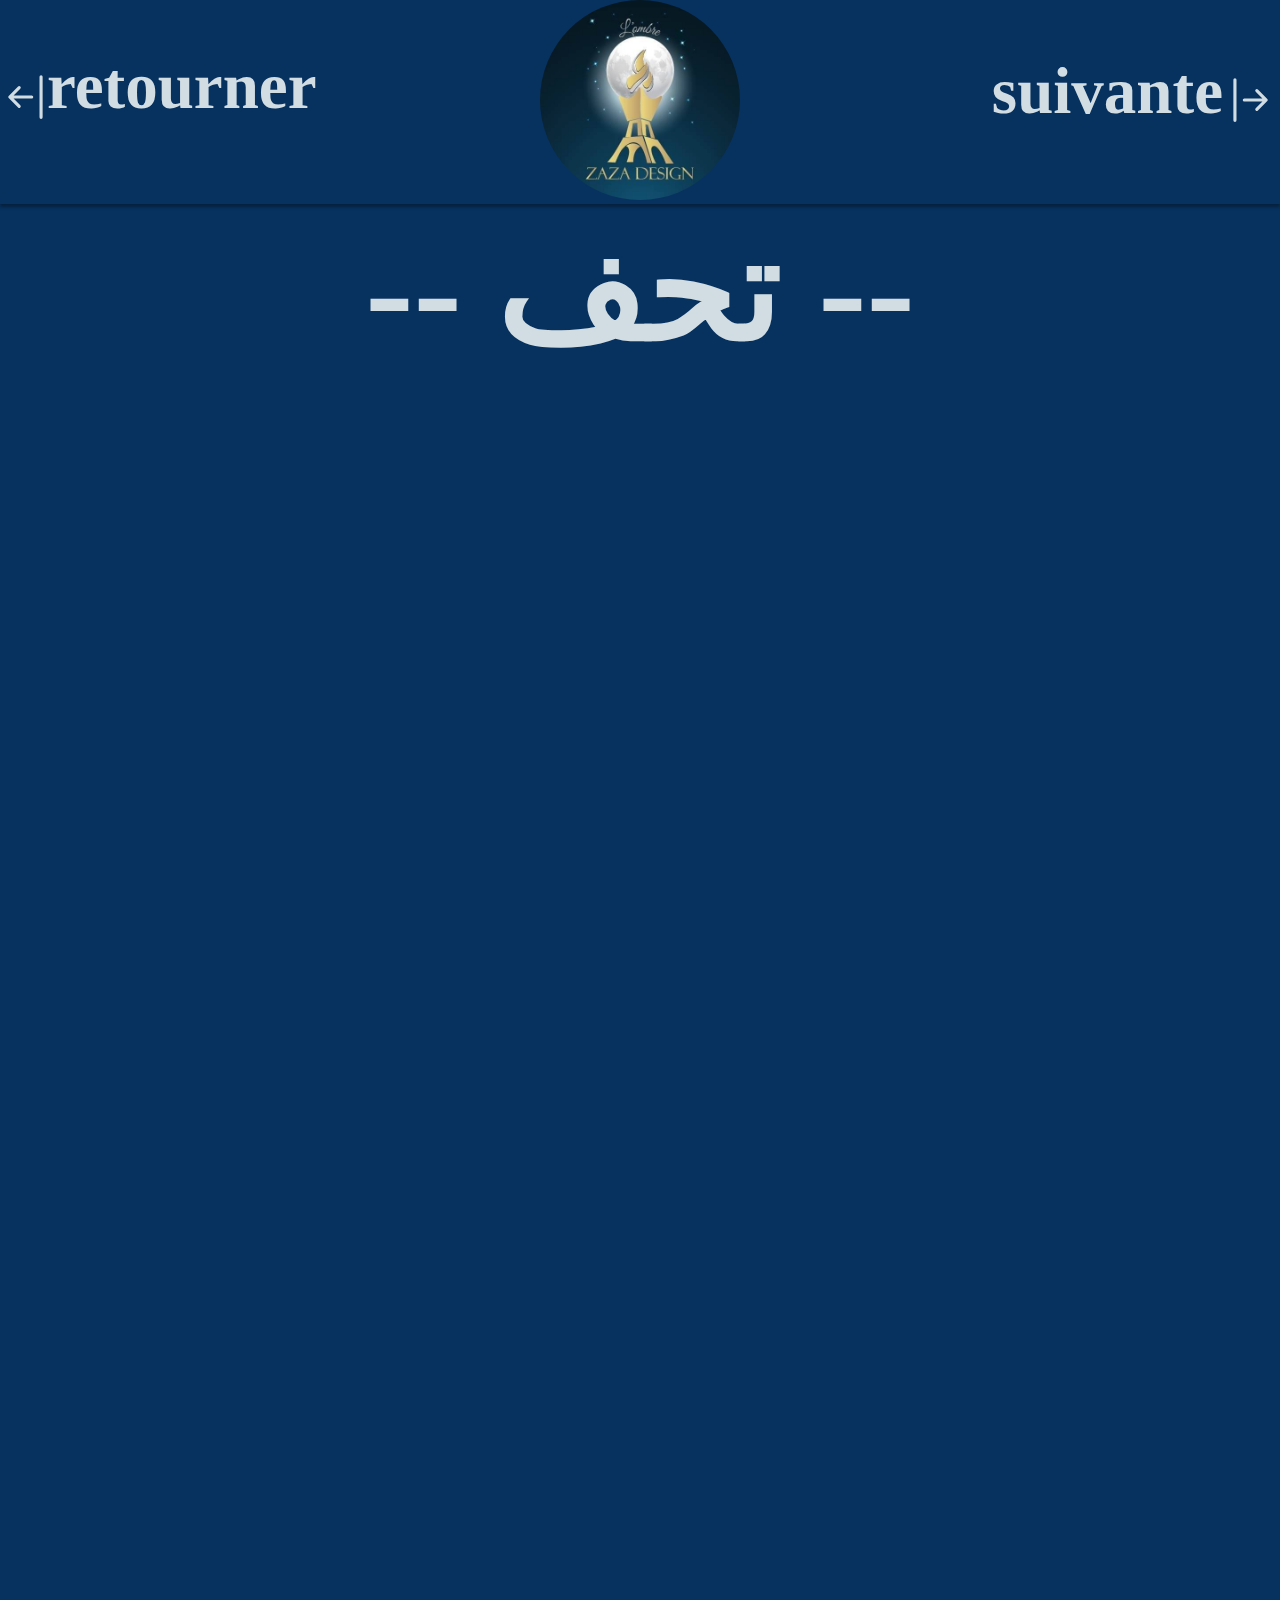
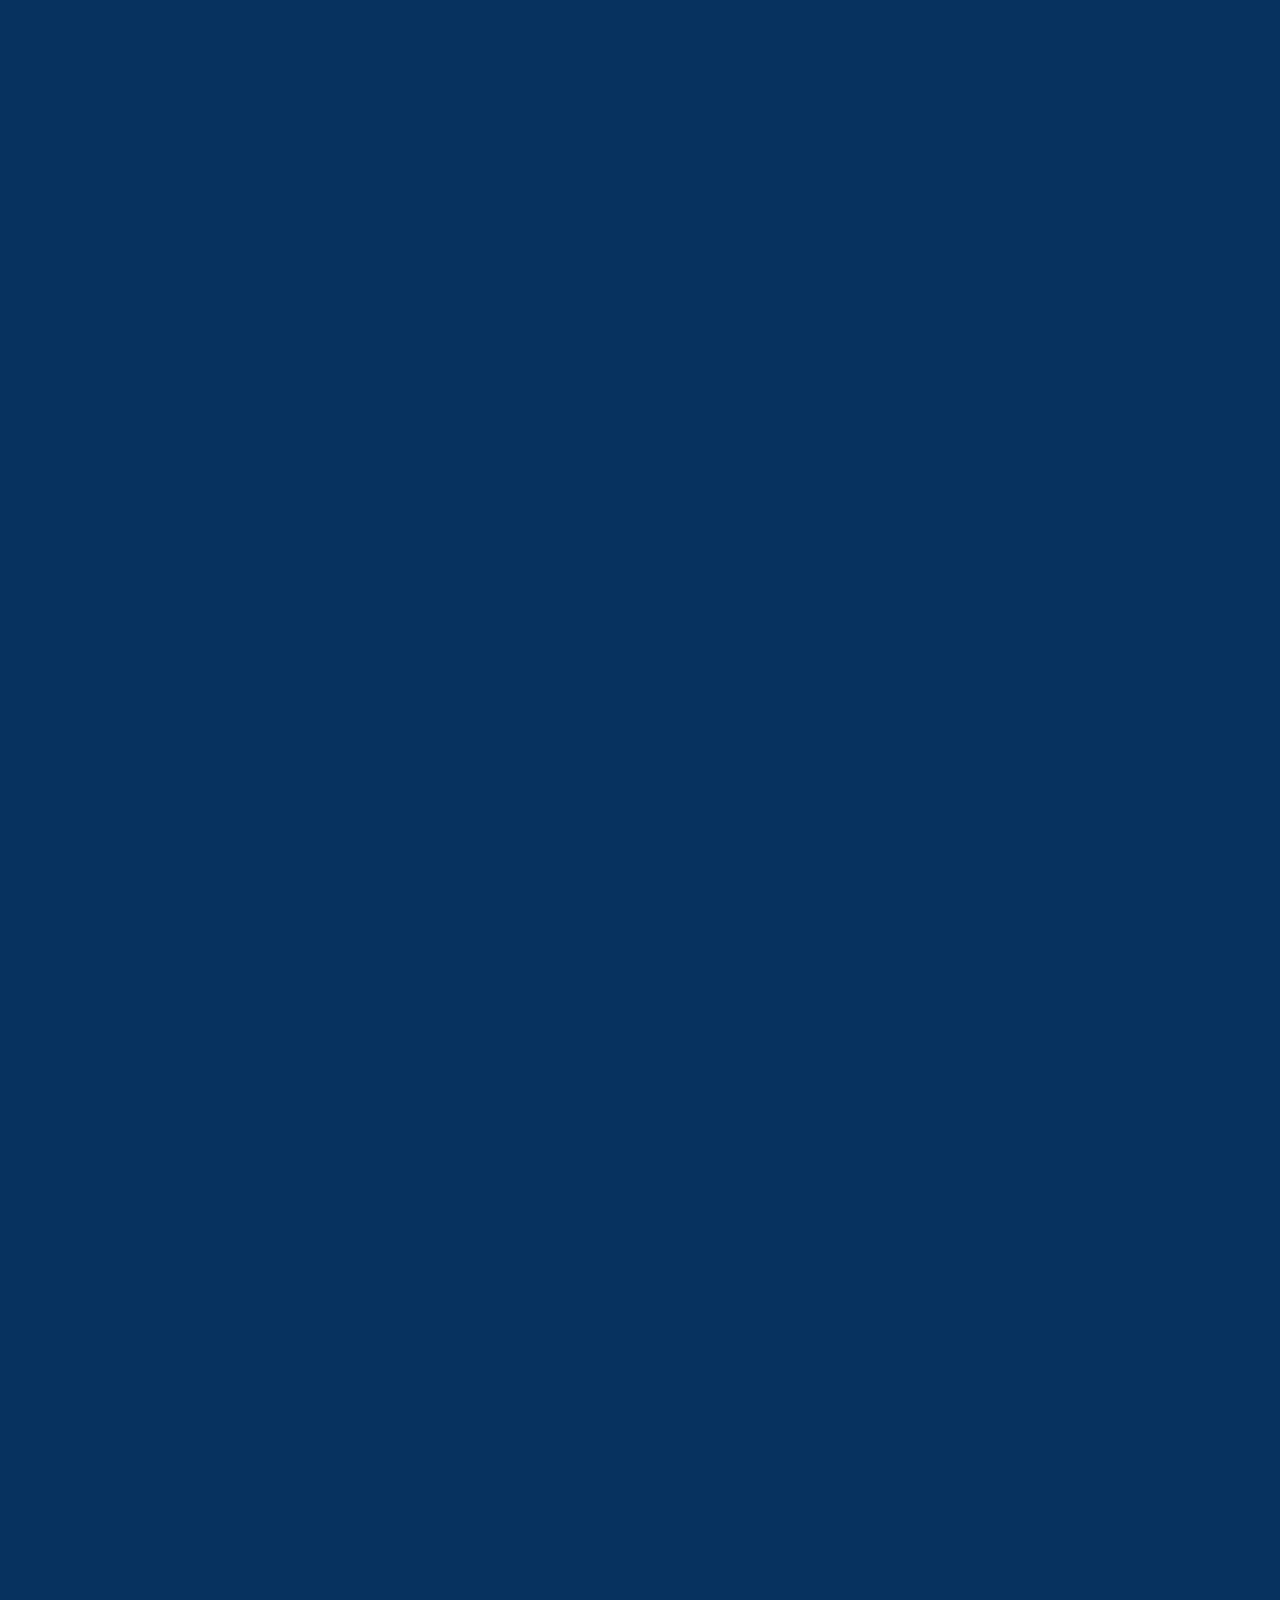
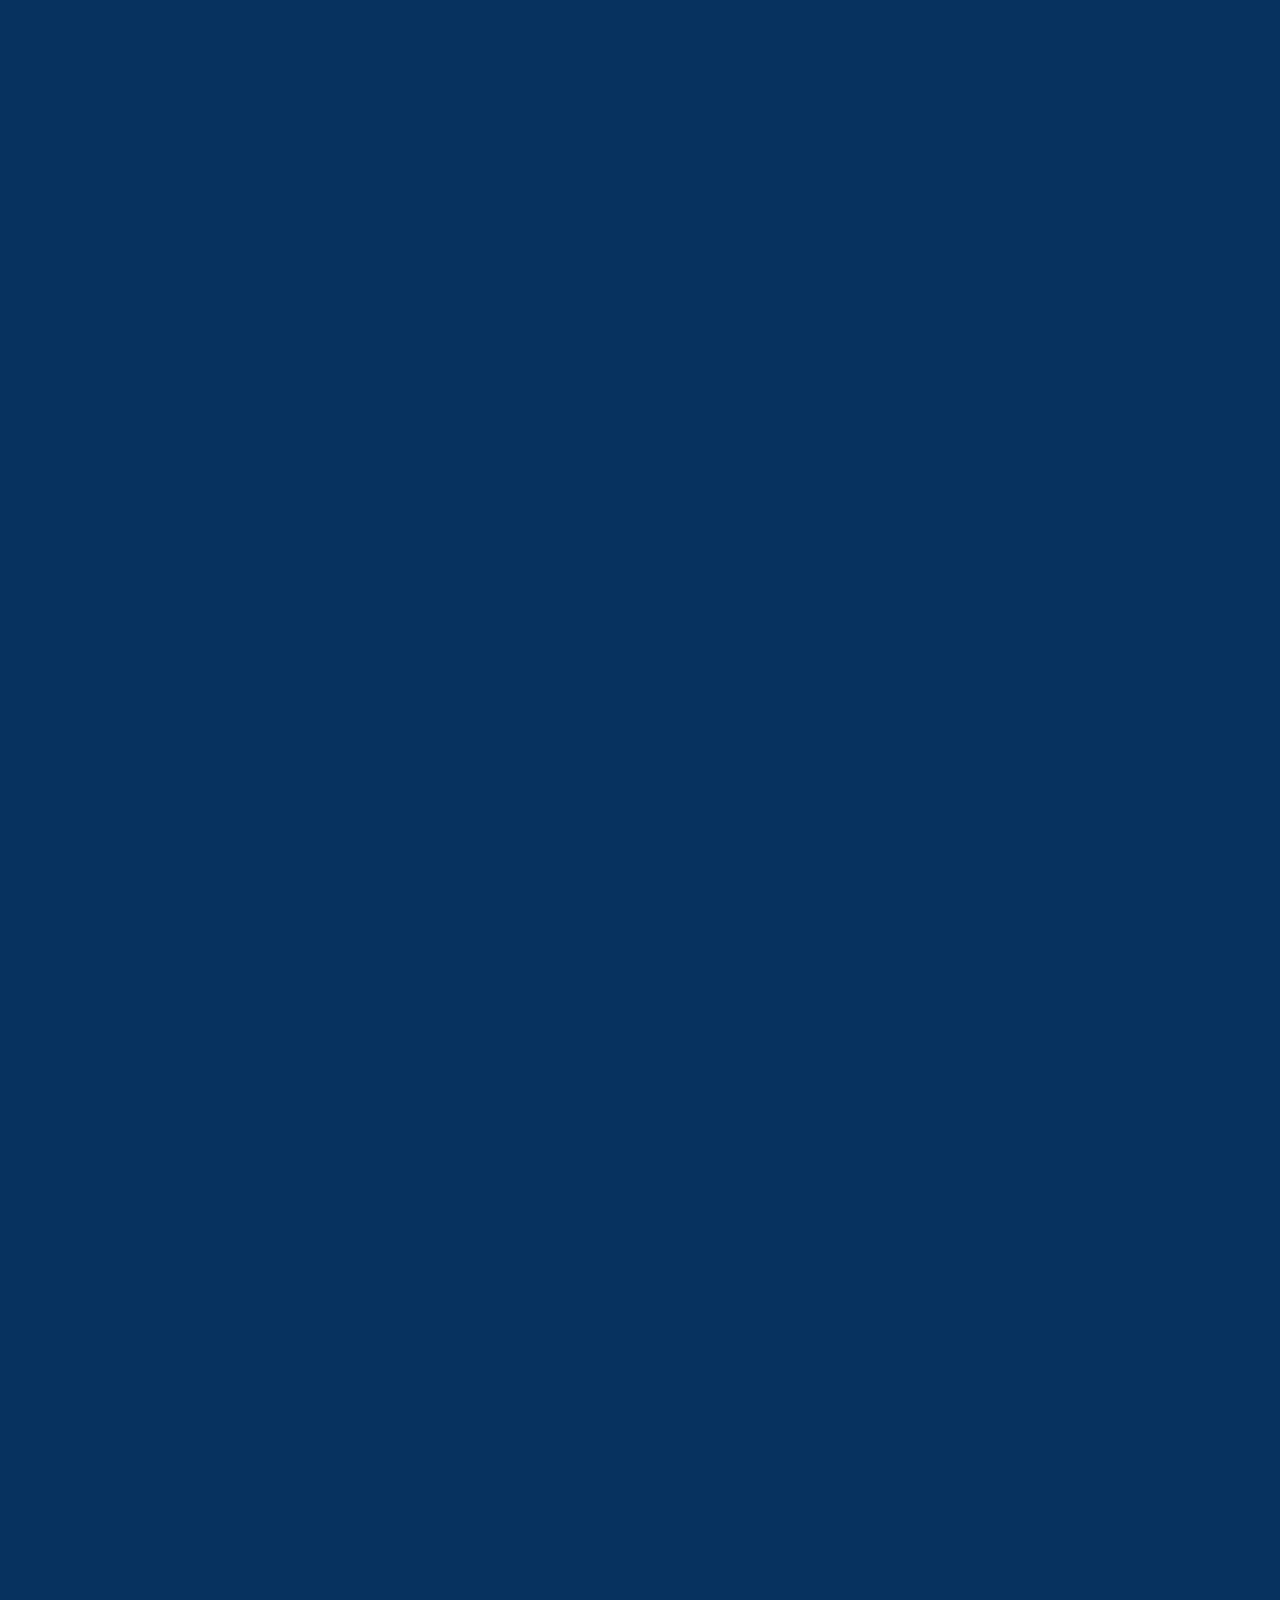
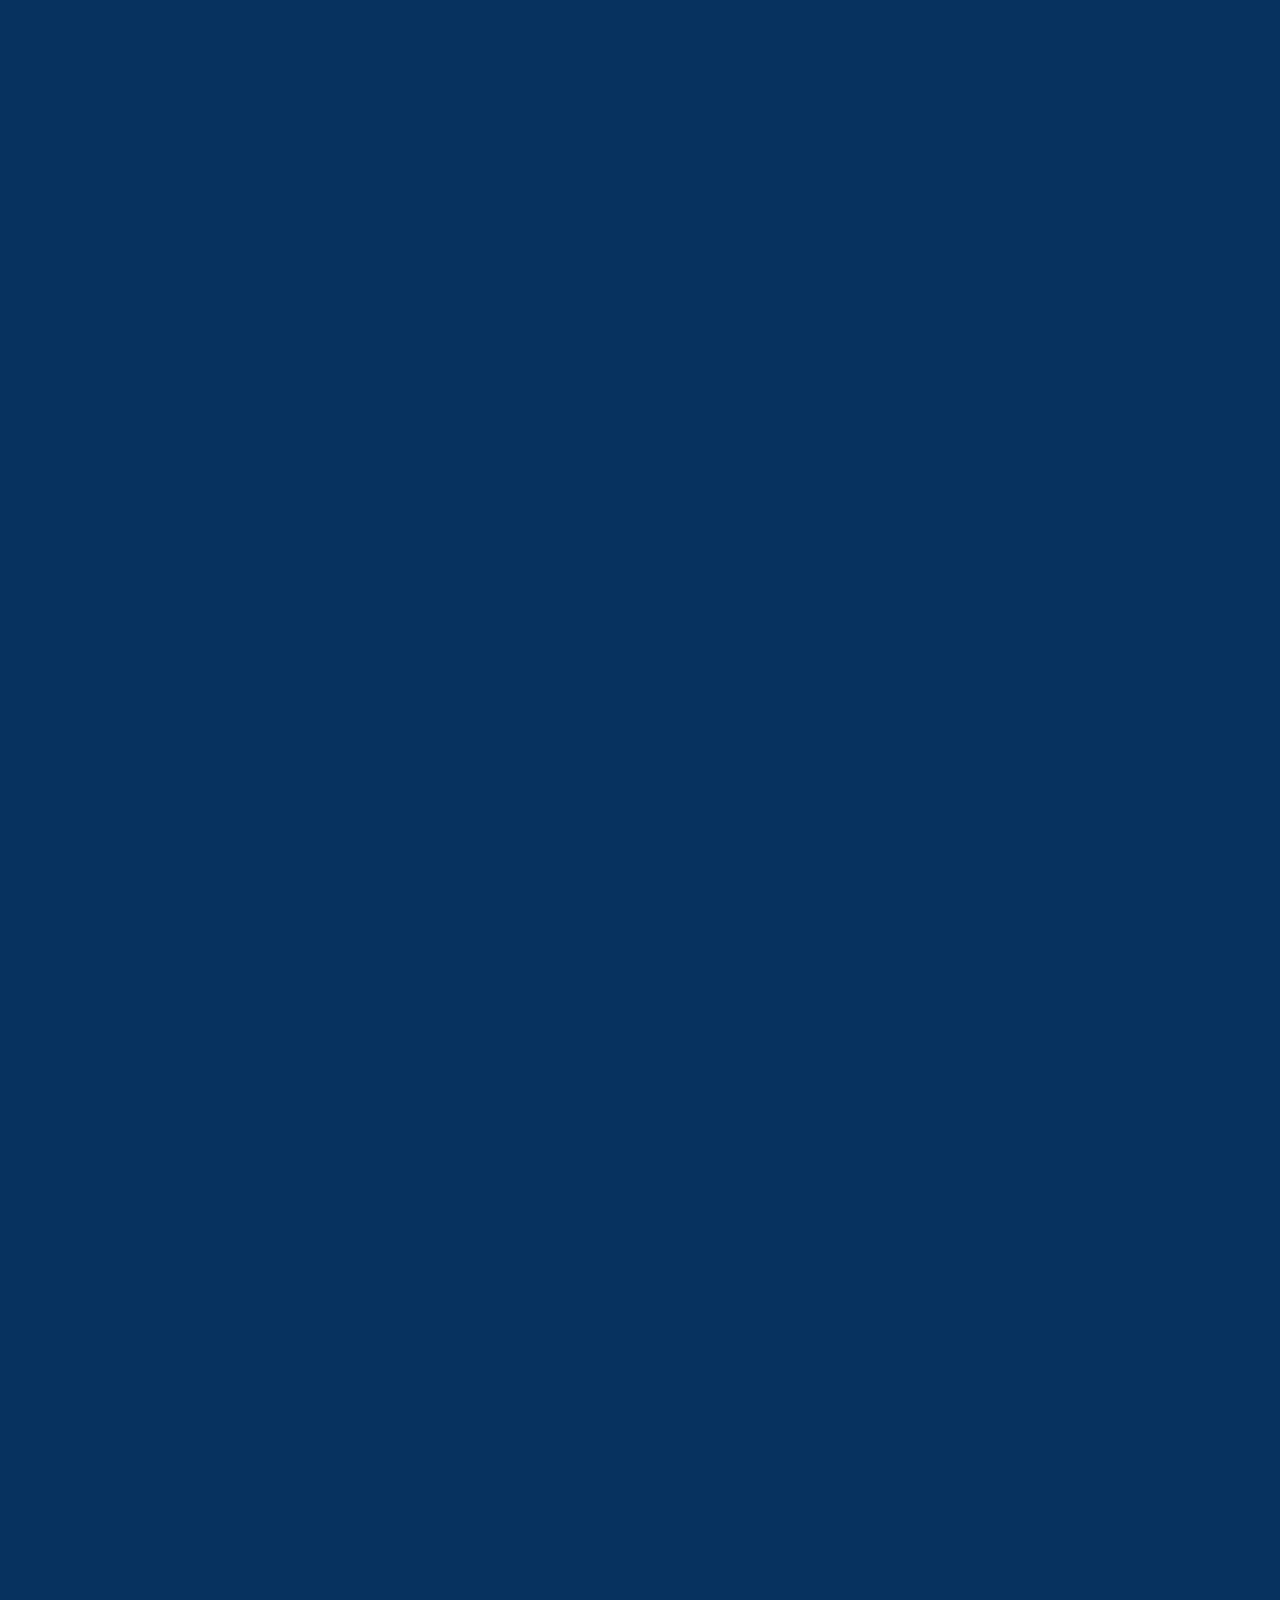
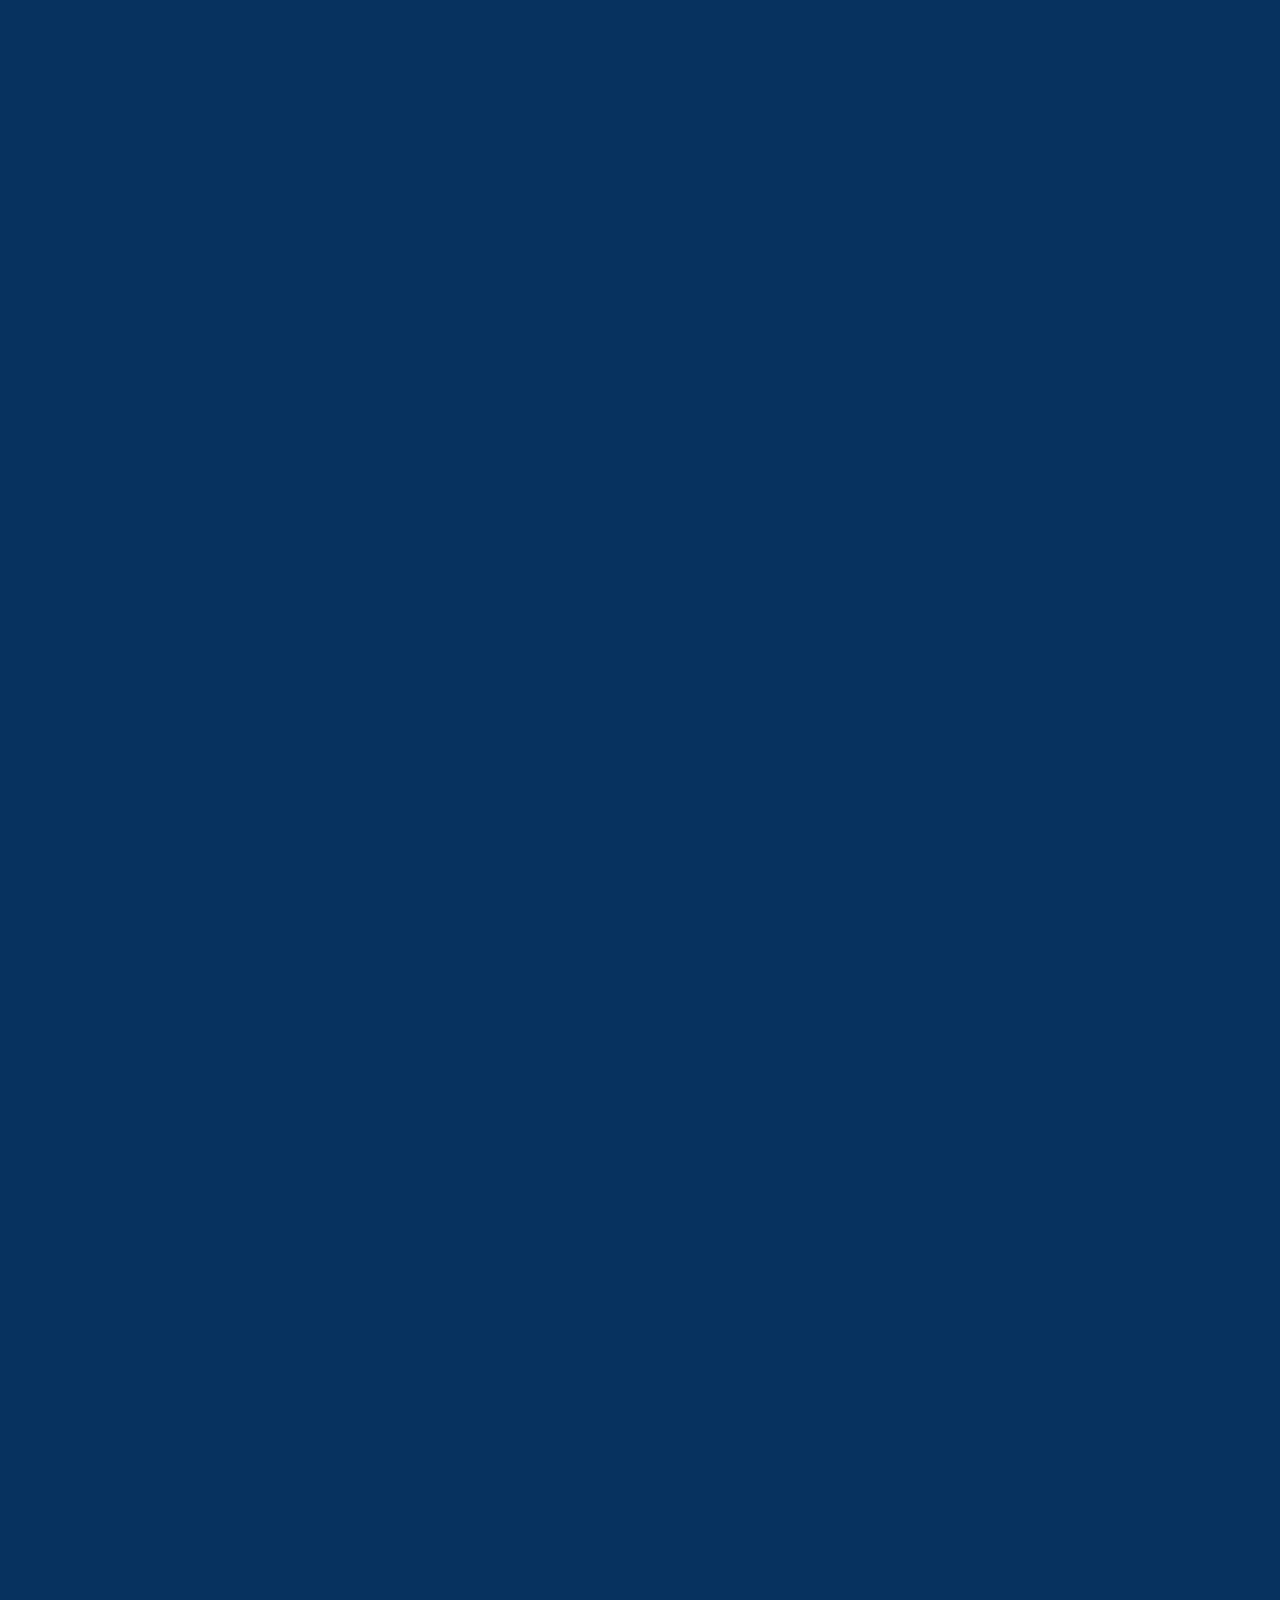
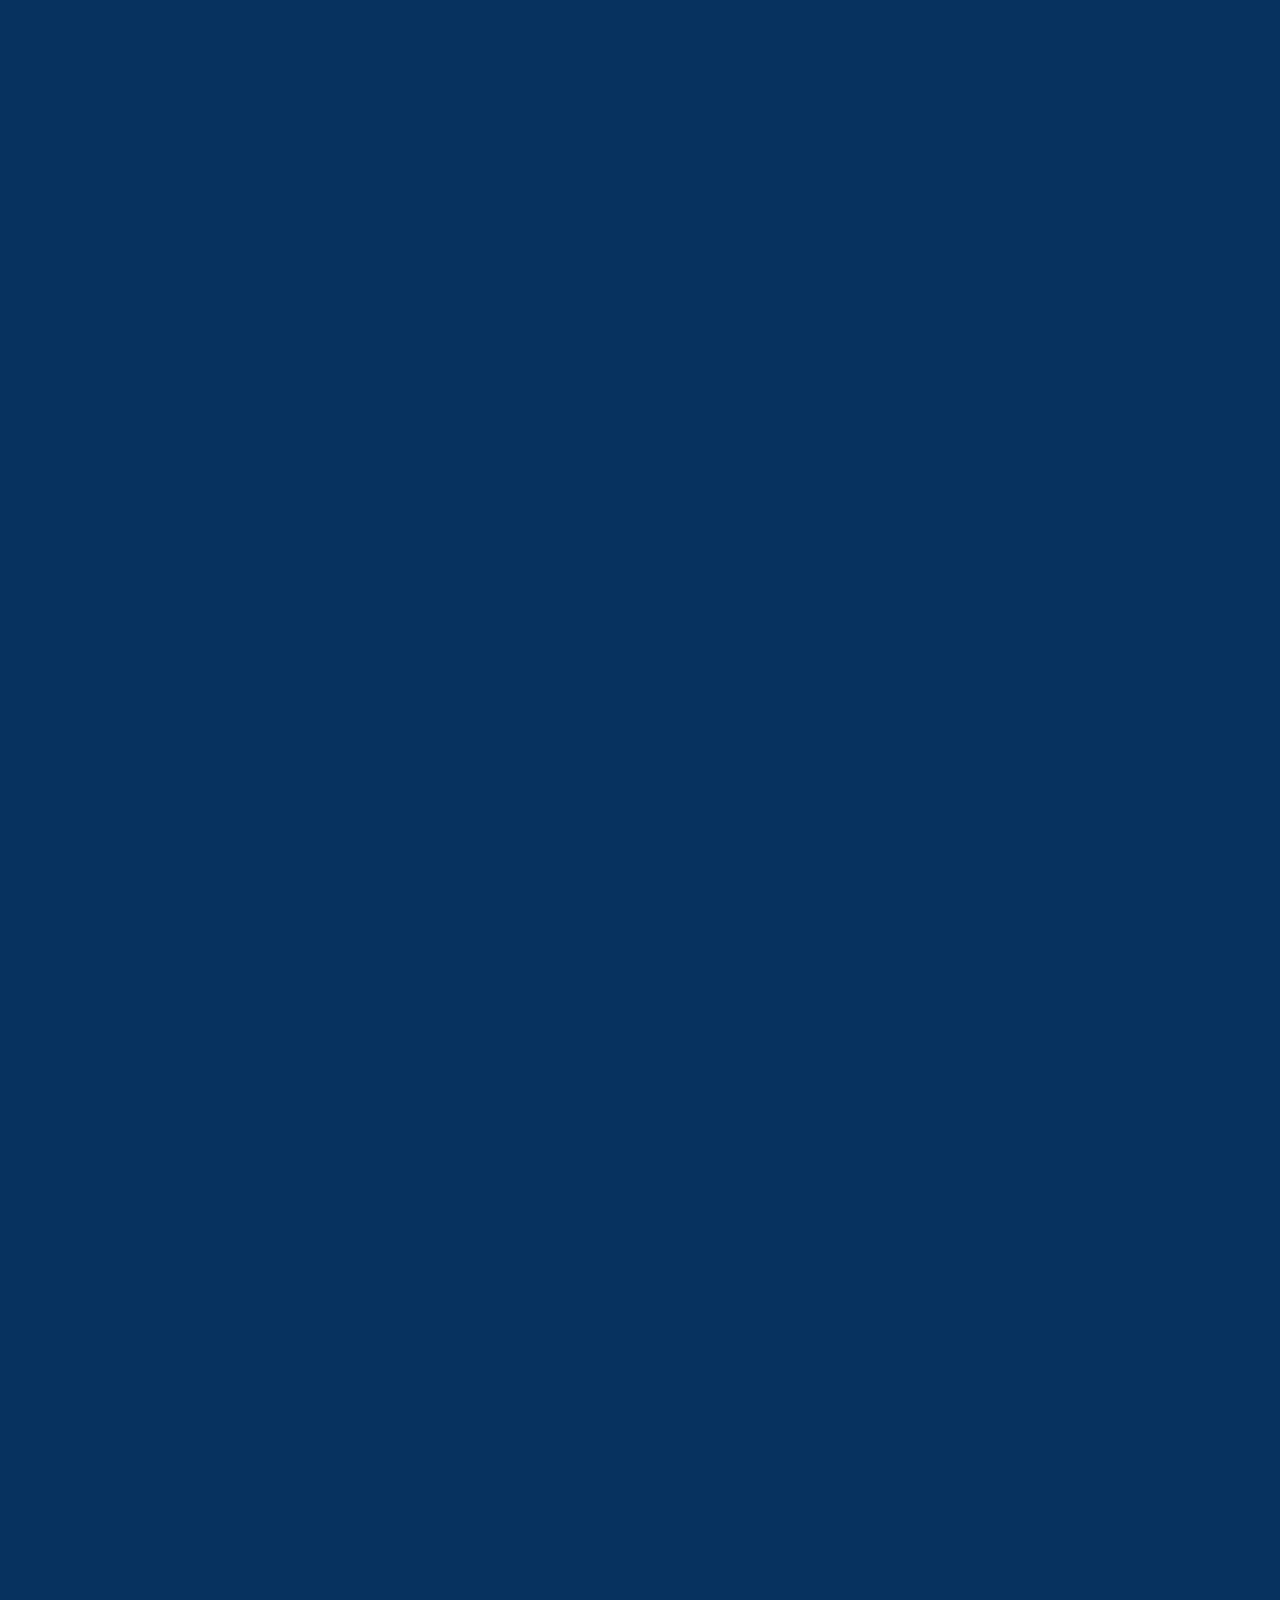
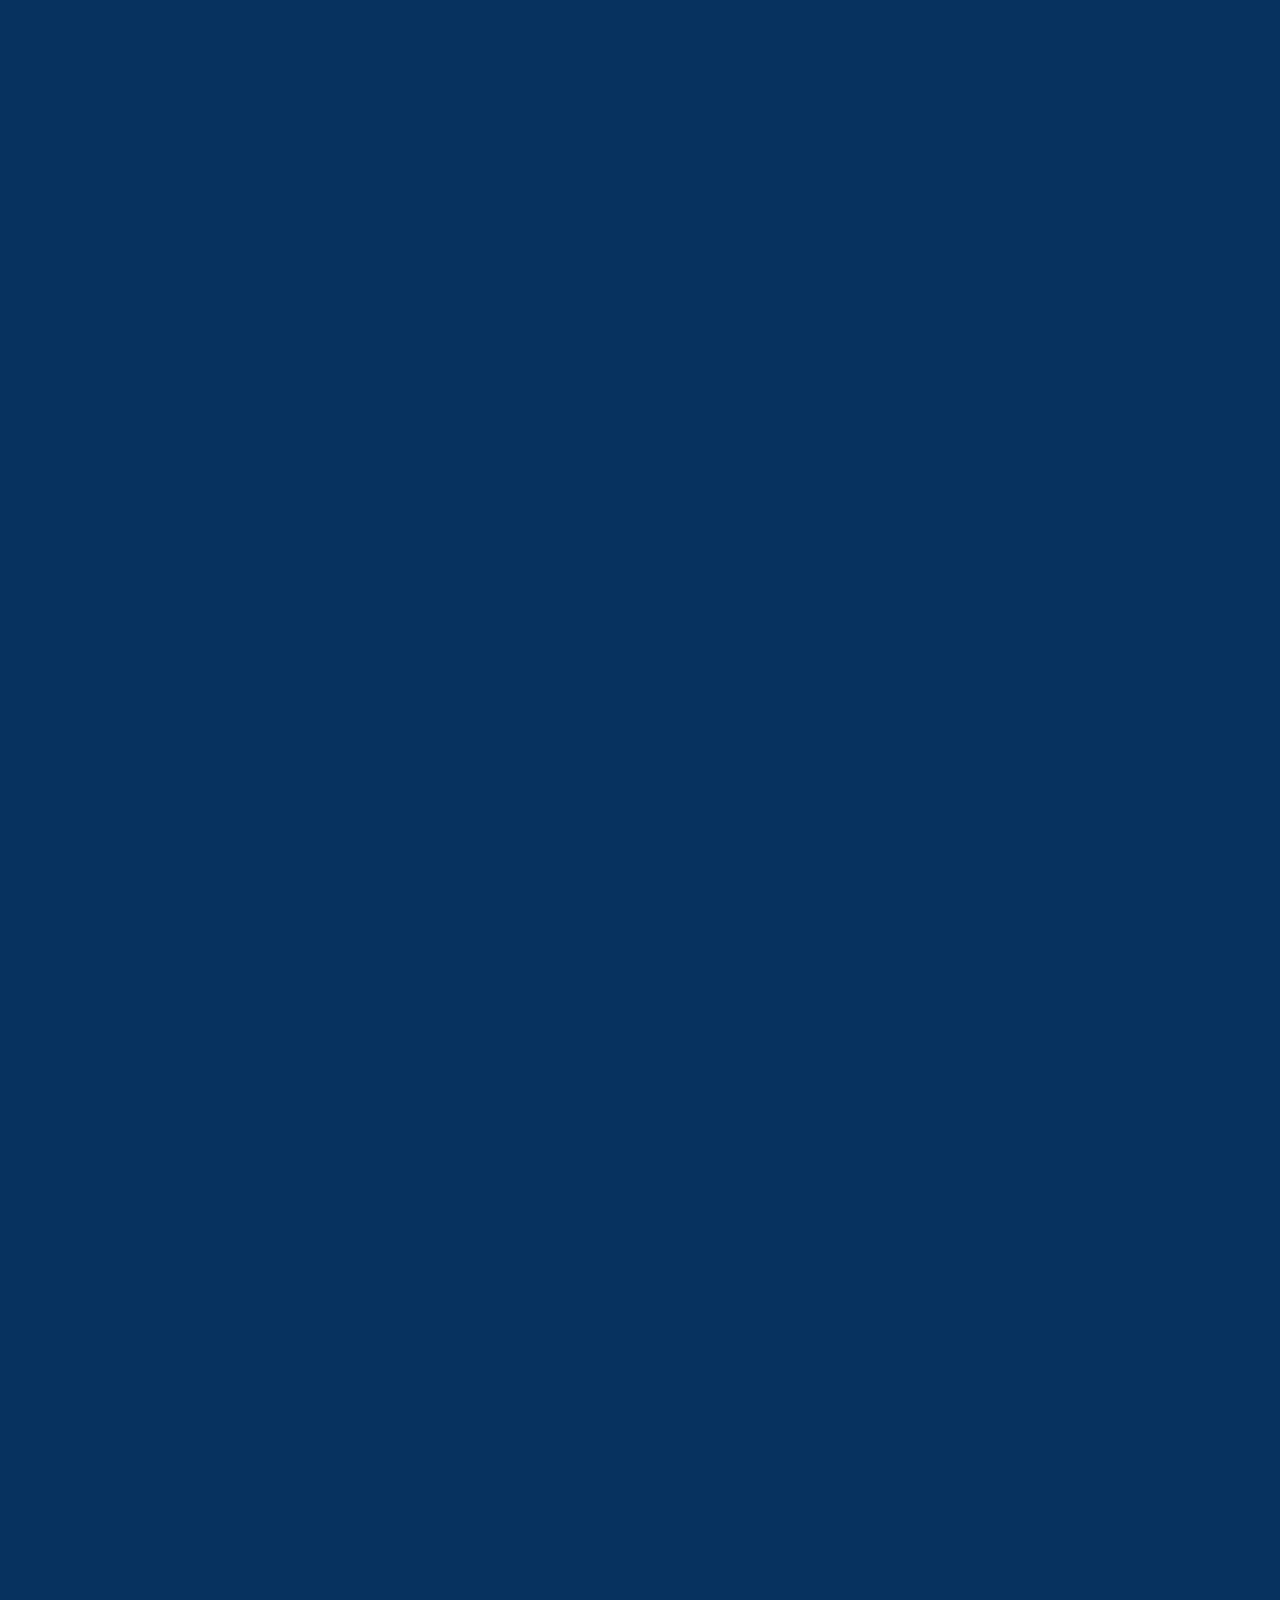
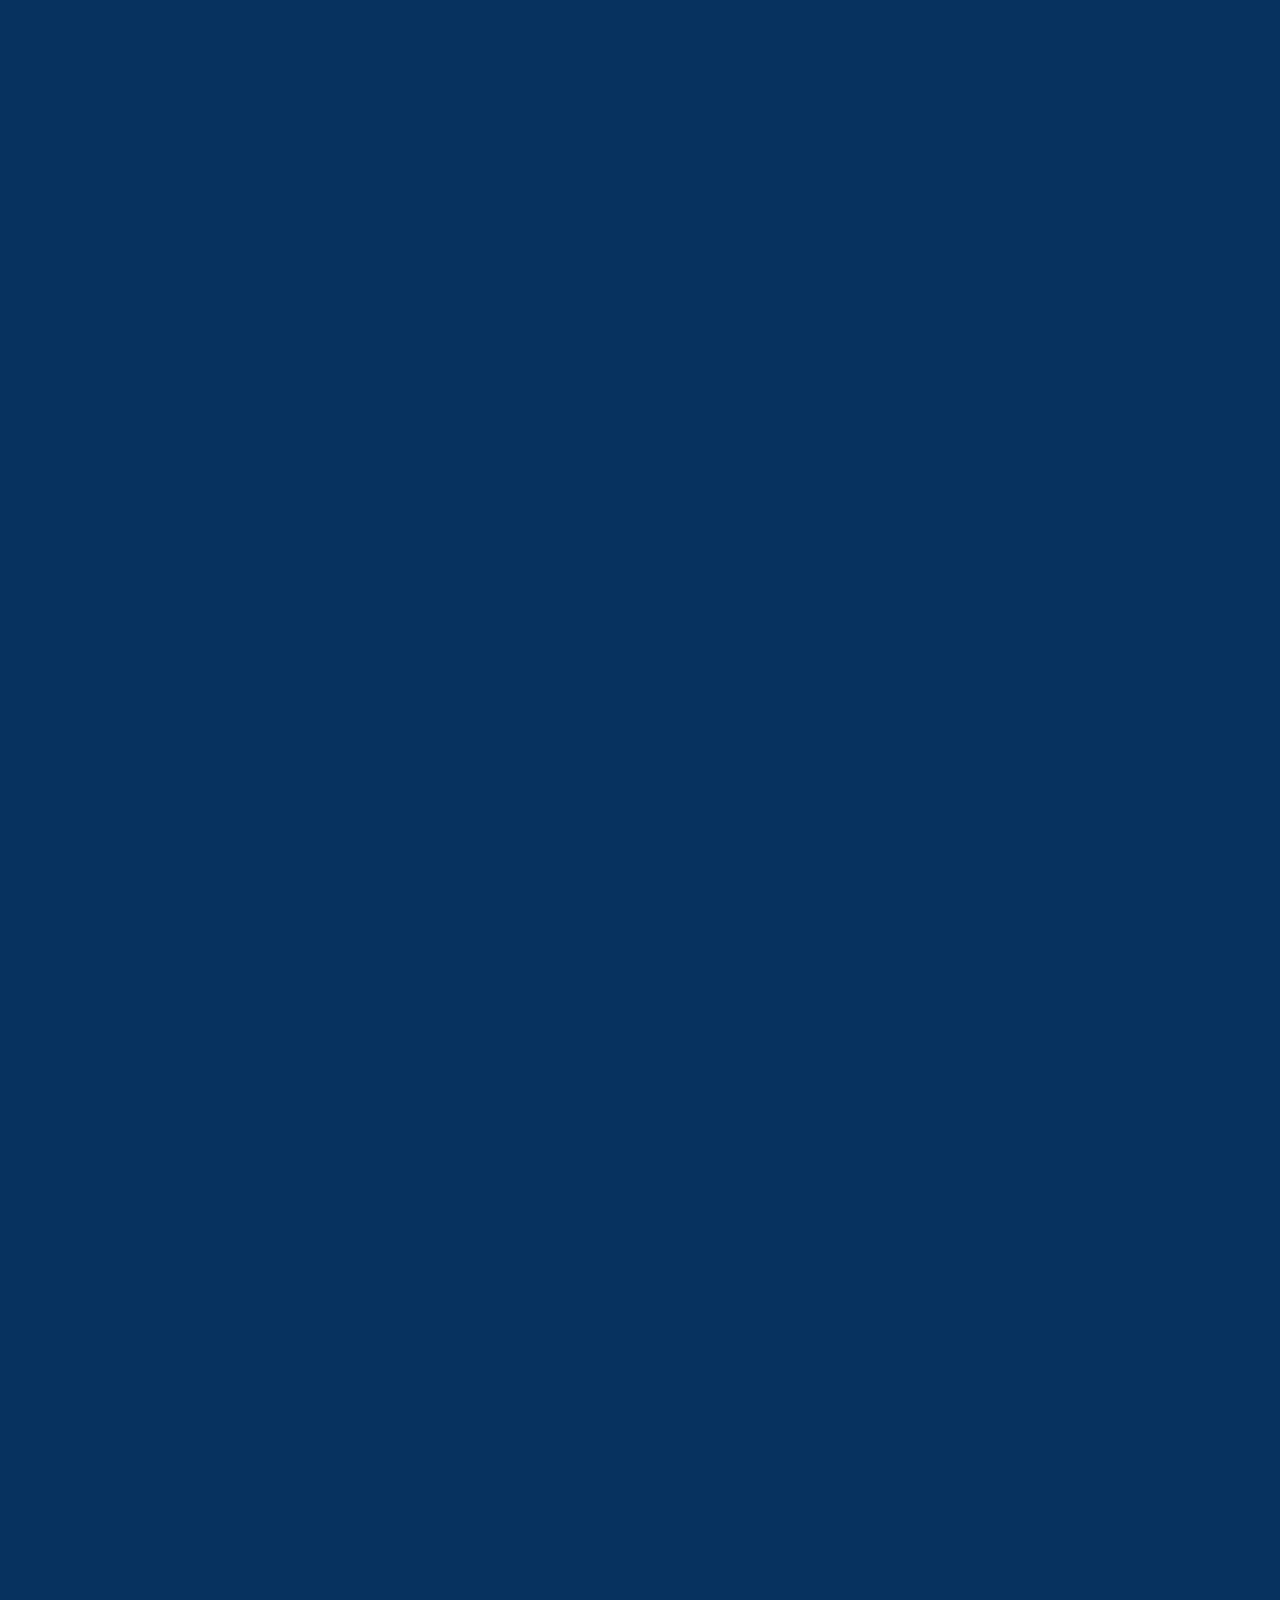
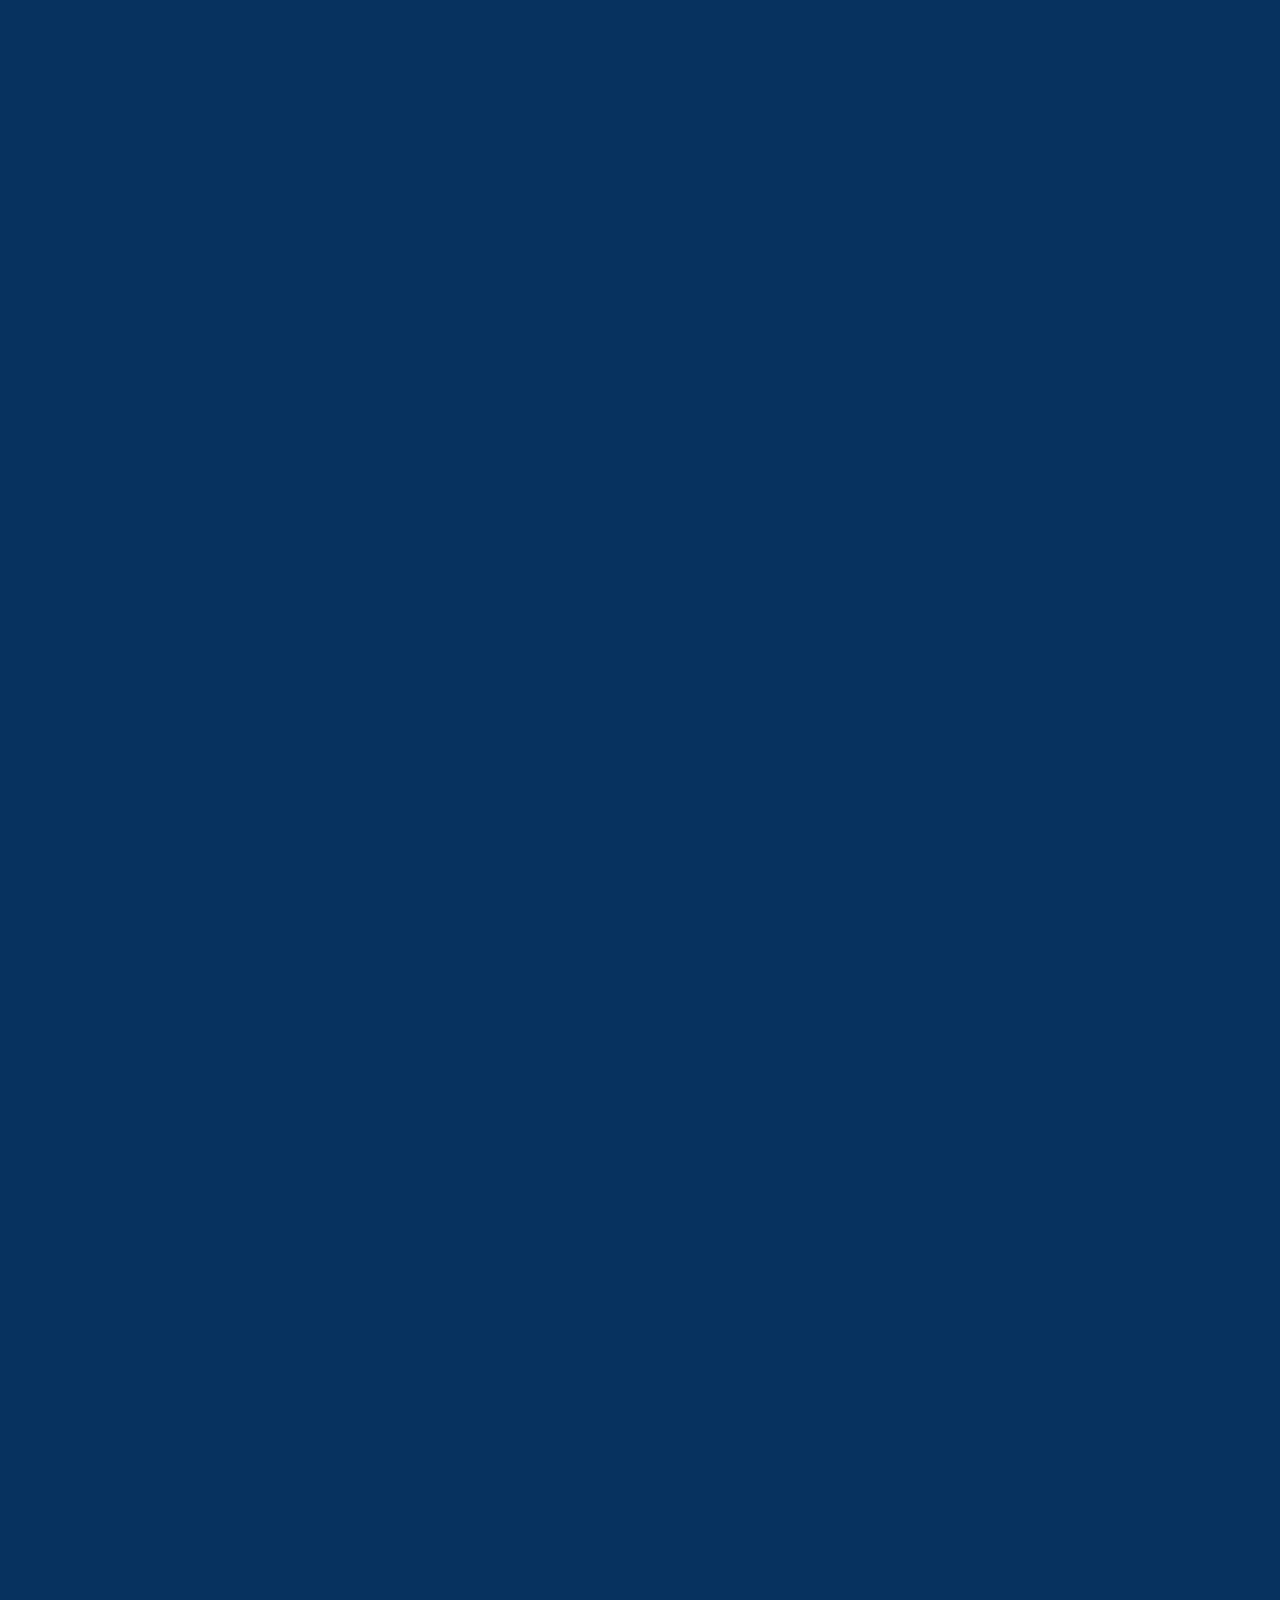
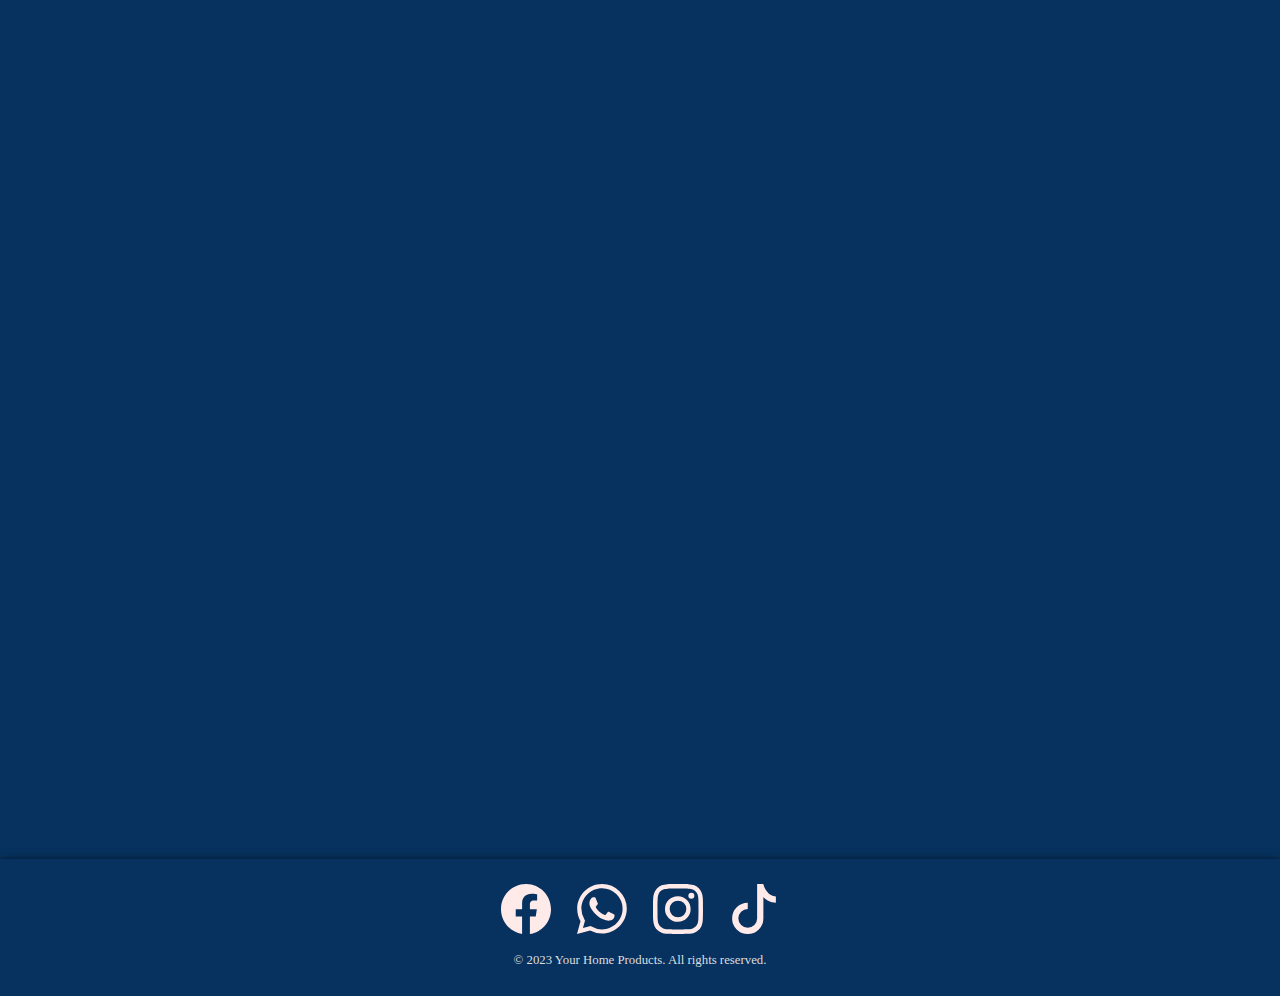
<file: tehaf/tehaf.html>
<!DOCTYPE html>
<html lang="en">
<head>
    <link rel="stylesheet" href="tehaf.css">
    <script src="script1.js"></script>
  <title>تحف</title>
</head>
<body class="plo">
    <header>
        <div class="head2">
            <img class="logo" src="../zaa.jpg" alt="">
            <div class="go">
                <a href="../GLASS/glass.html"><h1>retourner</h1></a>
                <svg xmlns="http://www.w3.org/2000/svg" width="50" height="60" fill="currentColor" class="bi bi-arrow-bar-left" viewBox="0 0 16 16">
                    <path fill-rule="evenodd" d="M12.5 15a.5.5 0 0 1-.5-.5v-13a.5.5 0 0 1 1 0v13a.5.5 0 0 1-.5.5M10 8a.5.5 0 0 1-.5.5H3.707l2.147 2.146a.5.5 0 0 1-.708.708l-3-3a.5.5 0 0 1 0-.708l3-3a.5.5 0 1 1 .708.708L3.707 7.5H9.5a.5.5 0 0 1 .5.5"/>
                  </svg>
            </div>
            <div class="go2">
               <a href="../index.html">
          <h2>suivante</h2>
          <svg xmlns="http://www.w3.org/2000/svg" width="50" height="60" fill="currentColor" class="bi bi-arrow-bar-right" viewBox="0 0 16 16">
              <path fill-rule="evenodd" d="M6 8a.5.5 0 0 0 .5.5h5.793l-2.147 2.146a.5.5 0 0 0 .708.708l3-3a.5.5 0 0 0 0-.708l-3-3a.5.5 0 0 0-.708.708L12.293 7.5H6.5A.5.5 0 0 0 6 8m-2.5 7a.5.5 0 0 1-.5-.5v-13a.5.5 0 0 1 1 0v13a.5.5 0 0 1-.5.5"/>
            </svg>
         </a>
      </div>
        </div>
    </header>
    <div class="topic">
      <h1> -- تحف    -- </h1>
      
    </div>

  

      <section class="produts">
         <div class="card2">
           <div class="card">
              <img class="j" src="tehaf/col.png" alt="">
              <h1> بونبونيرة   </h1>
              
              <p>
             <span class="l"> 69$ :السعر </span><br>
               <br>
               
               <span class="k"><a href="https://wa.me/message/KUQPWCHQ5FMXD1">استفسار</a> </span>
               <span class="m"><a href="https://wa.me/message/KUQPWCHQ5FMXD1">اشتري الان </a></span>
              </p>
           </div>
             <div class="card">
                 <img class="col1" src="tehaf/col1.png" alt="">
                 <h1>هدايا</h1>
                 <p>
                <span class="l">  95$:السعر </span><br>
                  <br>
                  
                  <span class="k"><a href="https://wa.me/message/KUQPWCHQ5FMXD1">استفسار</a> </span>
                  <span class="m"><a href="https://wa.me/message/KUQPWCHQ5FMXD1">اشتري الان </a></span>
                 </p>
              </div>
              <div class="card">
                 <img src="tehaf/col2.png" alt="">
                 <h1>هدايا</h1>
                 <p>
                <span class="l">  95$:السعر </span><br>
                  <br>
                  
                  <span class="k"><a href="https://wa.me/message/KUQPWCHQ5FMXD1">استفسار</a> </span>
                  <span class="m"><a href="https://wa.me/message/KUQPWCHQ5FMXD1">اشتري الان </a></span>
                 </p>
              </div>
              <div class="card">
                 <img class="col3" src="tehaf/col3.png" alt="">
                 <h1>هدايا</h1>
                 <p>
                <span class="l"> 95$:السعر </span><br>
                  <br>
                  
                  <span class="k"><a href="https://wa.me/message/KUQPWCHQ5FMXD1">استفسار</a> </span>
                  <span class="m"><a href="https://wa.me/message/KUQPWCHQ5FMXD1">اشتري الان </a></span>
                 </p>
              </div>
              <div class="card">
                 <img src="tehaf/col4.png" alt="">
                 <h1>هدايا</h1>
                 <p>
                <span class="l"> 95$:السعر </span><br>
                  <br>
                  
                  <span class="k"><a href="https://wa.me/message/KUQPWCHQ5FMXD1">استفسار</a> </span>
                  <span class="m"><a href="https://wa.me/message/KUQPWCHQ5FMXD1">اشتري الان </a></span>
                 </p>
              </div> <div class="card">
                 <img src="tehaf/col5.png" alt="">
                 <h1>هدايا</h1>
                 <p>
                <span class="l"> 95$:السعر </span><br>
                  <br>
                  
                  <span class="k"><a href="https://wa.me/message/KUQPWCHQ5FMXD1">استفسار</a> </span>
                  <span class="m"><a href="https://wa.me/message/KUQPWCHQ5FMXD1">اشتري الان </a></span>
                 </p>
              </div> <div class="card">
                 <img src="tehaf/col6.png" alt="">
                 <h1>مرايا</h1>
                 <p>
                <span class="l"> 220$:السعر </span><br>
                  <br>
                  
                  <span class="k"><a href="https://wa.me/message/KUQPWCHQ5FMXD1">استفسار</a> </span>
                  <span class="m"><a href="https://wa.me/message/KUQPWCHQ5FMXD1">اشتري الان </a></span>
                 </p>
              </div> <div class="card">
                 <img src="tehaf/col7.png" alt="">
                 <h1>مرايا</h1>
                 <p>
                <span class="l">220$ :السعر </span><br>
                  <br>
                  
                  <span class="k"><a href="https://wa.me/message/KUQPWCHQ5FMXD1">استفسار</a> </span>
                  <span class="m"><a href="https://wa.me/message/KUQPWCHQ5FMXD1">اشتري الان </a></span>
                 </p>
              </div>




              <div class="card">
               <img class="j" src="tehaf/col8.png" alt="">
               <h1>مرايا</h1>
               
               <p>
              <span class="l">  220$:السعر </span><br>
                <br>
                
                <span class="k"><a href="https://wa.me/message/KUQPWCHQ5FMXD1">استفسار</a> </span>
                <span class="m"><a href="https://wa.me/message/KUQPWCHQ5FMXD1">اشتري الان </a></span>
               </p>
            </div>
            <div class="card">
               <img class="j" src="tehaf/col9.png" alt="">
               <h1>مرايا</h1>
               
               <p>
              <span class="l">  220$:السعر </span><br>
                <br>
                
                <span class="k"><a href="https://wa.me/message/KUQPWCHQ5FMXD1">استفسار</a> </span>
                <span class="m"><a href="https://wa.me/message/KUQPWCHQ5FMXD1">اشتري الان </a></span>
               </p>
            </div>
              <div class="card">
                  <img class="col1" src="tehaf/col11.png" alt="">
                  <h1>لمبدير كريستال وستراس</h1>
                  <p>
                 <span class="l"> 220$ :السعر </span><br>
                   <br>
                   
                   <span class="k"><a href="https://wa.me/message/KUQPWCHQ5FMXD1">استفسار</a> </span>
                   <span class="m"><a href="https://wa.me/message/KUQPWCHQ5FMXD1">اشتري الان </a></span>
                  </p>
               </div>
           
               <div class="card">
                  <img class="col3" src="tehaf/col12.png" alt="">
                  <h1>تحف</h1>
                  <p>
                 <span class="l"> 75$:السعر </span><br>
                   <br>
                   
                   <span class="k"><a href="https://wa.me/message/KUQPWCHQ5FMXD1">استفسار</a> </span>
                   <span class="m"><a href="https://wa.me/message/KUQPWCHQ5FMXD1">اشتري الان </a></span>
                  </p>
               </div>
               <div class="card">
                  <img src="tehaf/col14.png" alt="">
                  <h1>تحف</h1>
                  <p>
                 <span class="l"> 190$:السعر </span><br>
                   <br>
                   
                   <span class="k"><a href="https://wa.me/message/KUQPWCHQ5FMXD1">استفسار</a> </span>
                   <span class="m"><a href="https://wa.me/message/KUQPWCHQ5FMXD1">اشتري الان </a></span>
                  </p>
               </div> <div class="card">
                  <img src="tehaf/col15.png" alt="">
                  <h1>تحف</h1>
                  <p>
                 <span class="l"> 190$:السعر </span><br>
                   <br>
                   
                   <span class="k"><a href="https://wa.me/message/KUQPWCHQ5FMXD1">استفسار</a> </span>
                   <span class="m"><a href="https://wa.me/message/KUQPWCHQ5FMXD1">اشتري الان </a></span>
                  </p>
               </div> <div class="card">
                  <img src="tehaf/col16.png" alt="">
                  <h1>تحف</h1>
                  <p>
                 <span class="l"> 190$:السعر </span><br>
                   <br>
                   
                   <span class="k"><a href="https://wa.me/message/KUQPWCHQ5FMXD1">استفسار</a> </span>
                   <span class="m"><a href="https://wa.me/message/KUQPWCHQ5FMXD1">اشتري الان </a></span>
                  </p>
               </div>
               <div class="card">
                  <img class="j" src="tehaf/col17.png" alt="">
                  <h1>تحف</h1>
                  
                  <p>
                 <span class="l">  190$:السعر </span><br>
                   <br>
                   
                   <span class="k"><a href="https://wa.me/message/KUQPWCHQ5FMXD1">استفسار</a> </span>
                   <span class="m"><a href="https://wa.me/message/KUQPWCHQ5FMXD1">اشتري الان </a></span>
                  </p>
               </div>
                 <div class="card">
                     <img class="col1" src="tehaf/col18.png" alt="">
                     <h1>صندوق</h1>
                     <p>
                    <span class="l"> 6$ :السعر </span><br>
                      <br>
                      
                      <span class="k"><a href="https://wa.me/message/KUQPWCHQ5FMXD1">استفسار</a> </span>
                      <span class="m"><a href="https://wa.me/message/KUQPWCHQ5FMXD1">اشتري الان </a></span>
                     </p>
                  </div>
                  <div class="card">
                     <img src="tehaf/col19.png" alt="">
                     <h1>تحف</h1>
                     <p>
                    <span class="l">  75$:السعر </span><br>
                      <br>
                      
                      <span class="k"><a href="https://wa.me/message/KUQPWCHQ5FMXD1">استفسار</a> </span>
                      <span class="m"><a href="https://wa.me/message/KUQPWCHQ5FMXD1">اشتري الان </a></span>
                     </p>
                  </div>
                  <div class="card">
                     <img class="col3" src="tehaf/col20.png" alt="">
                     <h1>تحف</h1>
                     <p>
                    <span class="l"> 40$:السعر </span><br>
                      <br>
                      
                      <span class="k"><a href="https://wa.me/message/KUQPWCHQ5FMXD1">استفسار</a> </span>
                      <span class="m"><a href="https://wa.me/message/KUQPWCHQ5FMXD1">اشتري الان </a></span>
                     </p>
                  </div>
                  <div class="card">
                     <img src="tehaf/col22.png" alt="">
                     <h1>تحف</h1>
                     <p>
                    <span class="l"> 40$:السعر </span><br>
                      <br>
                      
                      <span class="k"><a href="https://wa.me/message/KUQPWCHQ5FMXD1">استفسار</a> </span>
                      <span class="m"><a href="https://wa.me/message/KUQPWCHQ5FMXD1">اشتري الان </a></span>
                     </p>
                  </div> <div class="card">
                     <img src="tehaf/col23.png" alt="">
                     <h1>تحف</h1>
                     <p>
                    <span class="l"> 40$:السعر </span><br>
                      <br>
                      
                      <span class="k"><a href="https://wa.me/message/KUQPWCHQ5FMXD1">استفسار</a> </span>
                      <span class="m"><a href="https://wa.me/message/KUQPWCHQ5FMXD1">اشتري الان </a></span>
                     </p>
                  </div> <div class="card">
                     <img src="tehaf/col24.png" alt="">
                     <h1>تحف</h1>
                     <p>
                    <span class="l"> 40$:السعر </span><br>
                      <br>
                      
                      <span class="k"><a href="https://wa.me/message/KUQPWCHQ5FMXD1">استفسار</a> </span>
                      <span class="m"><a href="https://wa.me/message/KUQPWCHQ5FMXD1">اشتري الان </a></span>
                     </p>
                  </div>
                  <div class="card">
                     <img src="tehaf/col25.png" alt="">
                     <h1>تحف</h1>
                     <p>
                    <span class="l"> 110$:السعر </span><br>
                      <br>
                      
                      <span class="k"><a href="https://wa.me/message/KUQPWCHQ5FMXD1">استفسار</a> </span>
                      <span class="m"><a href="https://wa.me/message/KUQPWCHQ5FMXD1">اشتري الان </a></span>
                     </p>
                  </div>
                  <div class="card">
                     <img src="tehaf/col26.png" alt="">
                     <h1>فازا</h1>
                     <p>
                    <span class="l"> 89$:السعر </span><br>
                      <br>
                      
                      <span class="k"><a href="https://wa.me/message/KUQPWCHQ5FMXD1">استفسار</a> </span>
                      <span class="m"><a href="https://wa.me/message/KUQPWCHQ5FMXD1">اشتري الان </a></span>
                     </p>
                  </div>
               
              
              
















                  <div class="card">
                     <img class="j" src="tehaf/col27.png" alt="">
                     <h1>مرايا</h1>
                     
                     <p>
                    <span class="l">  13$:السعر </span><br>
                      <br>
                      
                      <span class="k"><a href="https://wa.me/message/KUQPWCHQ5FMXD1">استفسار</a> </span>
                      <span class="m"><a href="https://wa.me/message/KUQPWCHQ5FMXD1">اشتري الان </a></span>
                     </p>
                  </div>
                    <div class="card">
                        <img class="col1" src="tehaf/col28.png" alt="">
                        <h1>تحف</h1>
                        <p>
                       <span class="l"> 15$ :السعر </span><br>
                         <br>
                         
                         <span class="k"><a href="https://wa.me/message/KUQPWCHQ5FMXD1">استفسار</a> </span>
                         <span class="m"><a href="https://wa.me/message/KUQPWCHQ5FMXD1">اشتري الان </a></span>
                        </p>
                     </div>
                     <div class="card">
                        <img src="tehaf/col29.png" alt="">
                        <h1>تحف</h1>
                        <p>
                       <span class="l"> 15$ :السعر </span><br>
                         <br>
                         
                         <span class="k"><a href="https://wa.me/message/KUQPWCHQ5FMXD1">استفسار</a> </span>
                         <span class="m"><a href="https://wa.me/message/KUQPWCHQ5FMXD1">اشتري الان </a></span>
                        </p>
                     </div>
                     <div class="card">
                        <img class="col3" src="tehaf/col30.png" alt="">
                        <h1>تحف</h1>
                        <p>
                       <span class="l"> 55$:السعر </span><br>
                         <br>
                         
                         <span class="k"><a href="https://wa.me/message/KUQPWCHQ5FMXD1">استفسار</a> </span>
                         <span class="m"><a href="https://wa.me/message/KUQPWCHQ5FMXD1">اشتري الان </a></span>
                        </p>
                     </div>
                     <div class="card">
                        <img src="tehaf/col31.png" alt="">
                        <h1>مرايا</h1>
                        <p>
                       <span class="l"> 13$:السعر </span><br>
                         <br>
                         
                         <span class="k"><a href="https://wa.me/message/KUQPWCHQ5FMXD1">استفسار</a> </span>
                         <span class="m"><a href="https://wa.me/message/KUQPWCHQ5FMXD1">اشتري الان </a></span>
                        </p>
                     </div> <div class="card">
                        <img src="tehaf/col32.png" alt="">
                        <h1>تحف</h1>
                        <p>
                       <span class="l"> 60$:السعر </span><br>
                         <br>
                         
                         <span class="k"><a href="https://wa.me/message/KUQPWCHQ5FMXD1">استفسار</a> </span>
                         <span class="m"><a href="https://wa.me/message/KUQPWCHQ5FMXD1">اشتري الان </a></span>
                        </p>
                     </div> <div class="card">
                        <img src="tehaf/col33.png" alt="">
                        <h1>تحف</h1>
                        <p>
                       <span class="l"> 60$:السعر </span><br>
                         <br>
                         
                         <span class="k"><a href="https://wa.me/message/KUQPWCHQ5FMXD1">استفسار</a> </span>
                         <span class="m"><a href="https://wa.me/message/KUQPWCHQ5FMXD1">اشتري الان </a></span>
                        </p>
                     </div> <div class="card">
                        <img src="tehaf/col34.png" alt="">
                        <h1>تحف</h1>
                        <p>
                       <span class="l"> 60$:السعر </span><br>
                         <br>
                         
                         <span class="k"><a href="https://wa.me/message/KUQPWCHQ5FMXD1">استفسار</a> </span>
                         <span class="m"><a href="https://wa.me/message/KUQPWCHQ5FMXD1">اشتري الان </a></span>
                        </p>
                     </div>
       
       
       
       
                     <div class="card">
                      <img class="j" src="tehaf/col35.png" alt="">
                      <h1>تحف</h1>
                      
                      <p>
                     <span class="l">  60$:السعر </span><br>
                       <br>
                       
                       <span class="k"><a href="https://wa.me/message/KUQPWCHQ5FMXD1">استفسار</a> </span>
                       <span class="m"><a href="https://wa.me/message/KUQPWCHQ5FMXD1">اشتري الان </a></span>
                      </p>
                   </div>
                   <div class="card">
                      <img class="j" src="tehaf/col36.png" alt="">
                      <h1>تحف</h1>
                      
                      <p>
                     <span class="l"> 38$ :السعر </span><br>
                       <br>
                       
                       <span class="k"><a href="https://wa.me/message/KUQPWCHQ5FMXD1">استفسار</a> </span>
                       <span class="m"><a href="https://wa.me/message/KUQPWCHQ5FMXD1">اشتري الان </a></span>
                      </p>
                   </div>
                     <div class="card">
                         <img class="col1" src="tehaf/col37.png" alt="">
                         <h1>تحف</h1>
                         <p>
                        <span class="l"> 38$ :السعر </span><br>
                          <br>
                          
                          <span class="k"><a href="https://wa.me/message/KUQPWCHQ5FMXD1">استفسار</a> </span>
                          <span class="m"><a href="https://wa.me/message/KUQPWCHQ5FMXD1">اشتري الان </a></span>
                         </p>
                      </div>
                      <div class="card">
                         <img src="tehaf/col38.png" alt="">
                         <h1>لمبدير</h1>
                         <p>
                        <span class="l">  120$:السعر </span><br>
                          <br>
                          
                          <span class="k"><a href="https://wa.me/message/KUQPWCHQ5FMXD1">استفسار</a> </span>
                          <span class="m"><a href="https://wa.me/message/KUQPWCHQ5FMXD1">اشتري الان </a></span>
                         </p>
                      </div>
                      <div class="card">
                         <img class="col3" src="tehaf/col39.png" alt="">
                         <h1>تحف</h1>
                         <p>
                        <span class="l"> 180$:السعر </span><br>
                          <br>
                          
                          <span class="k"><a href="https://wa.me/message/KUQPWCHQ5FMXD1">استفسار</a> </span>
                          <span class="m"><a href="https://wa.me/message/KUQPWCHQ5FMXD1">اشتري الان </a></span>
                         </p>
                      </div>
                      <div class="card">
                         <img src="tehaf/col40.png" alt="">
                         <h1>تحف</h1>
                         <p>
                        <span class="l"> 120$:السعر </span><br>
                          <br>
                          
                          <span class="k"><a href="https://wa.me/message/KUQPWCHQ5FMXD1">استفسار</a> </span>
                          <span class="m"><a href="https://wa.me/message/KUQPWCHQ5FMXD1">اشتري الان </a></span>
                         </p>
                      </div> <div class="card">
                         <img src="tehaf/col41.png" alt="">
                         <h1>تحف</h1>
                         <p>
                        <span class="l"> 180$:السعر </span><br>
                          <br>
                          
                          <span class="k"><a href="https://wa.me/message/KUQPWCHQ5FMXD1">استفسار</a> </span>
                          <span class="m"><a href="https://wa.me/message/KUQPWCHQ5FMXD1">اشتري الان </a></span>
                         </p>
                      </div> <div class="card">
                         <img src="tehaf/col42.png" alt="">
                         <h1>تحف</h1>
                         <p>
                        <span class="l"> 45$:السعر </span><br>
                          <br>
                          
                          <span class="k"><a href="https://wa.me/message/KUQPWCHQ5FMXD1">استفسار</a> </span>
                          <span class="m"><a href="https://wa.me/message/KUQPWCHQ5FMXD1">اشتري الان </a></span>
                         </p>
                      </div> <div class="card">
                         <img src="tehaf/col43.png" alt="">
                         <h1>تحف</h1>
                         <p>
                        <span class="l"> 35$:السعر </span><br>
                          <br>
                          
                          <span class="k"><a href="https://wa.me/message/KUQPWCHQ5FMXD1">استفسار</a> </span>
                          <span class="m"><a href="https://wa.me/message/KUQPWCHQ5FMXD1">اشتري الان </a></span>
                         </p>
                      </div>
                      <div class="card">
                         <img class="j" src="tehaf/col44.png" alt="">
                         <h1>تحف</h1>
                         
                         <p>
                        <span class="l">  35$:السعر </span><br>
                          <br>
                          
                          <span class="k"><a href="https://wa.me/message/KUQPWCHQ5FMXD1">استفسار</a> </span>
                          <span class="m"><a href="https://wa.me/message/KUQPWCHQ5FMXD1">اشتري الان </a></span>
                         </p>
                      </div>
          
           
               
         </section>


        
        
            <footer>
               <div class="social-icons">
             
                  <a href="https://www.facebook.com/profile.php?id=100090347620780&mibextid=ZbWKwL" class="fab fa-facebook"><svg xmlns="http://www.w3.org/2000/svg" width="50" height="50" fill="currentColor" class="bi bi-facebook" viewBox="0 0 16 16">
                      <path d="M16 8.049c0-4.446-3.582-8.05-8-8.05C3.58 0-.002 3.603-.002 8.05c0 4.017 2.926 7.347 6.75 7.951v-5.625h-2.03V8.05H6.75V6.275c0-2.017 1.195-3.131 3.022-3.131.876 0 1.791.157 1.791.157v1.98h-1.009c-.993 0-1.303.621-1.303 1.258v1.51h2.218l-.354 2.326H9.25V16c3.824-.604 6.75-3.934 6.75-7.951"/>
                    </svg></a>
                  <a href="https://wa.me/message/KUQPWCHQ5FMXD1" class="fab fa-twitter"><svg xmlns="http://www.w3.org/2000/svg" width="50" height="50" fill="currentColor" class="bi bi-whatsapp" viewBox="0 0 16 16">
                      <path d="M13.601 2.326A7.854 7.854 0 0 0 7.994 0C3.627 0 .068 3.558.064 7.926c0 1.399.366 2.76 1.057 3.965L0 16l4.204-1.102a7.933 7.933 0 0 0 3.79.965h.004c4.368 0 7.926-3.558 7.93-7.93A7.898 7.898 0 0 0 13.6 2.326zM7.994 14.521a6.573 6.573 0 0 1-3.356-.92l-.24-.144-2.494.654.666-2.433-.156-.251a6.56 6.56 0 0 1-1.007-3.505c0-3.626 2.957-6.584 6.591-6.584a6.56 6.56 0 0 1 4.66 1.931 6.557 6.557 0 0 1 1.928 4.66c-.004 3.639-2.961 6.592-6.592 6.592zm3.615-4.934c-.197-.099-1.17-.578-1.353-.646-.182-.065-.315-.099-.445.099-.133.197-.513.646-.627.775-.114.133-.232.148-.43.05-.197-.1-.836-.308-1.592-.985-.59-.525-.985-1.175-1.103-1.372-.114-.198-.011-.304.088-.403.087-.088.197-.232.296-.346.1-.114.133-.198.198-.33.065-.134.034-.248-.015-.347-.05-.099-.445-1.076-.612-1.47-.16-.389-.323-.335-.445-.34-.114-.007-.247-.007-.38-.007a.729.729 0 0 0-.529.247c-.182.198-.691.677-.691 1.654 0 .977.71 1.916.81 2.049.098.133 1.394 2.132 3.383 2.992.47.205.84.326 1.129.418.475.152.904.129 1.246.08.38-.058 1.171-.48 1.338-.943.164-.464.164-.86.114-.943-.049-.084-.182-.133-.38-.232z"/>
                    </svg></a>
                  <a href="https://www.instagram.com/zazazebib/reels/" class="fab fa-instagram"><svg xmlns="http://www.w3.org/2000/svg" width="50" height="50" fill="currentColor" class="bi bi-instagram" viewBox="0 0 16 16">
                      <path d="M8 0C5.829 0 5.556.01 4.703.048 3.85.088 3.269.222 2.76.42a3.917 3.917 0 0 0-1.417.923A3.927 3.927 0 0 0 .42 2.76C.222 3.268.087 3.85.048 4.7.01 5.555 0 5.827 0 8.001c0 2.172.01 2.444.048 3.297.04.852.174 1.433.372 1.942.205.526.478.972.923 1.417.444.445.89.719 1.416.923.51.198 1.09.333 1.942.372C5.555 15.99 5.827 16 8 16s2.444-.01 3.298-.048c.851-.04 1.434-.174 1.943-.372a3.916 3.916 0 0 0 1.416-.923c.445-.445.718-.891.923-1.417.197-.509.332-1.09.372-1.942C15.99 10.445 16 10.173 16 8s-.01-2.445-.048-3.299c-.04-.851-.175-1.433-.372-1.941a3.926 3.926 0 0 0-.923-1.417A3.911 3.911 0 0 0 13.24.42c-.51-.198-1.092-.333-1.943-.372C10.443.01 10.172 0 7.998 0h.003zm-.717 1.442h.718c2.136 0 2.389.007 3.232.046.78.035 1.204.166 1.486.275.373.145.64.319.92.599.28.28.453.546.598.92.11.281.24.705.275 1.485.039.843.047 1.096.047 3.231s-.008 2.389-.047 3.232c-.035.78-.166 1.203-.275 1.485a2.47 2.47 0 0 1-.599.919c-.28.28-.546.453-.92.598-.28.11-.704.24-1.485.276-.843.038-1.096.047-3.232.047s-2.39-.009-3.233-.047c-.78-.036-1.203-.166-1.485-.276a2.478 2.478 0 0 1-.92-.598 2.48 2.48 0 0 1-.6-.92c-.109-.281-.24-.705-.275-1.485-.038-.843-.046-1.096-.046-3.233 0-2.136.008-2.388.046-3.231.036-.78.166-1.204.276-1.486.145-.373.319-.64.599-.92.28-.28.546-.453.92-.598.282-.11.705-.24 1.485-.276.738-.034 1.024-.044 2.515-.045v.002zm4.988 1.328a.96.96 0 1 0 0 1.92.96.96 0 0 0 0-1.92zm-4.27 1.122a4.109 4.109 0 1 0 0 8.217 4.109 4.109 0 0 0 0-8.217zm0 1.441a2.667 2.667 0 1 1 0 5.334 2.667 2.667 0 0 1 0-5.334"/>
                    </svg></a>
                    <a href="https://www.tiktok.com/@zazalombre?_t=8hwJWcrw3Na&_r=1" class="fab fa-instagram"><svg xmlns="http://www.w3.org/2000/svg" width="50" height="50" fill="currentColor" class="bi bi-tiktok" viewBox="0 0 16 16">
                      <path d="M9 0h1.98c.144.715.54 1.617 1.235 2.512C12.895 3.389 13.797 4 15 4v2c-1.753 0-3.07-.814-4-1.829V11a5 5 0 1 1-5-5v2a3 3 0 1 0 3 3z"/>
                    </svg></a>
              </div>
           
               <p class="copyright">&copy; 2023 Your Home Products. All rights reserved.</p>
           </footer>
</body>
</html>
</file>
<file: main.css>
@import url('https://fonts.googleapis.com/css2?family=Open+Sans:wght@400;700&display=swap');

    body {
        height: auto;
        background-color: #07325f;
        margin: 0;
        padding: 0;
    }
    header h1{
        color: #ffeaea;
    }

    header {
        height: 10px;
        text-align: center;
    }

    header .logo {
        position: a;
        width: 80px;
        border-radius: 50%;
        margin: 10px auto;
    }

    .head1 {
        
        display: flex;
        flex-direction: column;
        align-items: center;
        box-shadow: 0px 3px 3px #05213e;
        
    }

    .head1 h1 {
        font-size: 24px;
    }

    .welcome-container {
        text-align: center;
    }

    .welcome-container h1 {
        font-size: 36px;
        color: #ffeaea;
    }

    p {
        color: #959595;
        padding: 10px;
    }

    .cta {
        margin: 10px 0;
        height: 50px;
        width: 80%;
        transition: .3s;
    }

    .cta span {
        font-size: 18px;
    }

    .cta svg {
        transform: translateX(-8px);
    }

    .hover-underline-animation {
        padding-bottom: 10px;
    }

    .button1 span,
    .button2 span,
    .button3 span,
    .button4 span,
    .button5 span,
    .button6 span,
    .button7 span,
    .button20 span {
        margin-right: 10px;
    }
    


    footer {
        background-color: #07325f;
        color: #333;
        padding: 15px;
        text-align: center;
        margin-top: 30px;
        box-shadow: 0px 3px 10px #000000;
        margin-bottom: 0;
    }

    .social-icons {
        margin-top: 10px;
        font-size: 1.5em;
    }

    .social-icons a {
        margin: 0 10px;
        color: #ffeaea;
        transition: color 0.3s ease;
    }

    .copyright {
        font-size: 0.8em;
    }
    @media only screen and (max-width: 900px) {
        body {
            height: auto;
            background-color: #07325f;
            margin: 0;
            padding: 0;
        }
    
        header {
            height: auto;
            text-align: center;
        }
    
        header .logo {
            width: 80px;
            border-radius: 50%;
            
        }
    
        .head1 {
            display: flex;
            flex-direction: column;
            align-items: center;
            box-shadow: 0px 3px 3px #05213e;
            margin-top: -20px;
        }
    
        .head1 h1 {
            margin-top: 5px;
            font-size: 30px;
        }
    
        .welcome-container {
            text-align: center;
        }
    
        .welcome-container h1 {
            margin-top: 10px;
            font-size: 50px;
            margin-bottom: -10px;
        }
    
        p {
            color: #959595;
            padding: 10px;
        }
    
        .cta {
            margin: 10px 0;
            height: 50px;
            width: 80%;
            transition: .3s;
        }
    
        .cta span {
            font-size: 30px;
        }
    
        /* ... Add your mobile styles for other elements ... */
    
        footer {
            background-color: #07325f;
            color: #333;
            padding: 15px;
            text-align: center;
            margin-top: 30px;
            box-shadow: 0px 3px 10px #000000;
            margin-bottom: 0;
        }
    
        .social-icons {
            margin-top: 10px;
            font-size: 1.5em;
        }
    
        .social-icons a {
            margin: 0 10px;
            color: #ffeaea;
            transition: color 0.3s ease;
        }
    
        .copyright {
            font-size: 0.8em;
        }
  
    }
</file>
<file: bayadat/bayadat.css>
body {
    background-color: #07325f;
    margin: 0;
    padding: 0;
    text-decoration: none;
}

a{
    text-decoration: none;
}

header {
    text-align: center;
    display: flex;
    justify-content: center;
    box-shadow: 0px 3px 3px #05213e;
}

header .logo {
    width: 200px;
    border-radius: 100px;

    justify-content: center;
    border: px solid black;
}
.m a{
    text-decoration: none;
}
a{
    text-decoration: none;
}



.card h1 {
    font-size: 80px;
    color: #ffffff;
    margin-top: -10px; 
    margin-bottom: -30px;
    
    /* Remove top margin for h1 */
}
.m, .k, .l {
    
    font-size: 50px; /* Adjust the font size as needed */
    color: #d4d4d4; /* Adjust the color as needed */
    font-weight: bold; /* Make the text bold if desired */
    position: relative; 
    text-decoration: none; /* Remove underline */
    
    top: 10px; 
}
.m {
    left: -20px; /* Adjust the left position for "m" */
}

.k {
    
    left: 30px; /* Adjust the left position for "k" */
}

.l {
    
    right: -100px; /* Adjust the right position for "l" */
}
.kol{
    font-size: 87px;
}


.go h1 {
    position: absolute;
    top: 5px;
    color: #d1dde2;
    font-size: 65px;
    left: 47px;
}

.go svg {
    position: absolute;
    top: 67px;
    color: #d1dde2;
    left: 02px;
}

.go2 {
    display: flex;
}
.m a{
    text-decoration: none;
}
a{
    text-decoration: none;
}

.go2 h2 {
    position: absolute;
    top: 0px;
    color: #d1dde2;
    font-size: 65px;
    right: 57px;
}

.go2 svg {
    position: absolute;
    top: 70px;
    color: #d1dde2;
    right: 06px;
}

.topic {
    align-items: center;
    text-align: center;
}

.topic h1 {
    color: #d1dde2;
    font-size: 90px;
    margin-bottom: 5px;
    margin-top: 0px;
}

.topic h2 {
    color: #d1dde2;
    font-size: 105px;
    margin-bottom: 10px;
    margin-top: 0px;
}
.mahmo{
    align-items: center;
    text-align: center;
    color: #d1dde2;
    font-size: 65px;
}
.mah{
    align-items: center;
    text-align: center;
    color: #d1dde2;
    font-size: 75px;
}.mh{
    align-items: center;
    text-align: center;
    color: #d1dde2;
    font-size: 75px;
}
.pop-img img {
    position: absolute;
    top: 50%;
    left: 50%;
    transform: translate(-50%, -50%);
    max-width: 80%; /* Set the maximum width to 80% */
    max-height: 80%; /* Set the maximum height to 80% */
    object-fit: cover;
}
.pop-img{
    position: fixed ;
    top: 0;
    left: 0;
    background-color: rgba(52, 52, 52, 0.5);
  
    backdrop-filter: blur(10px); 
    height: 100% ;
    width: 100%;
    z-index: 100;
    display: none;
   
    
  }
   .pop-img span{
    position: absolute;
    top: 0px ;
    right: 10px;
    font-size: 120px;
    font-weight: bolder;
    color: rgb(0, 0, 0) ;
    cursor: pointer;
    z-index: 100;
  
  }
   .pop-img img{
    position: absolute;
    top: 50%;
    left: 50%;
   
    transform:translate(-50%,-50%) ;

    width: 100%;
    object-fit: cover;
    
  }

  .card2 {
    display: flex;
    flex-wrap: wrap;
    justify-content: space-between;
    gap: 10px;
    margin: 10px;
}

.card {
    background-color: #b9b9b9;
    padding: 5px;
    box-shadow: 0 9px 10px #051e38;
    text-align: center;
    transition: 0.5s;
    border-radius: 10px;
    width: calc(48% - 5px); /* Adjusted width calculation */
    box-sizing: border-box;
  
    margin-bottom: 10px;
}

.card span{
    text-decoration: none;
}
.k,.m{
    text-decoration: none;
}


.card img {
    width: 100%;
    height: 450px; /* Set a fixed height for consistency */
    object-fit: cover; /* Maintain aspect ratio and cover the container */
    border-radius: 10px;
    transition: 0.3s;
}
.card {
    background-color: #062c55;
}

.k a{
    color: #00ffea;
    text-decoration: none;
    text-decoration: underline;
}
.m a{
    color: #00ffea;
    text-decoration: none;
    text-decoration: underline;
}
footer {
    background-color: #07325f;
    color: #333;
    padding: 15px;
    text-align: center;
    margin-top: 30px;
    box-shadow: 0px 3px 10px #000000;
    margin-bottom: 0;
}
.social-icons {
    margin-top: 10px;
    font-size: 1.5em;
}

.social-icons a {
    margin: 0 10px;
    color: #ffeaea;
    transition: color 0.3s ease;
}

.copyright {
    font-size: 0.8em;
}
footer p{
    color: #dddddd;
}

@media only screen and (max-width: 900px) {
    .card2 {
        width: 100%;
        gap: 5px;
        margin: 5px 0;
        padding: 0 5px;
    }

    .card {
        width: 100%;
        height: auto;
        max-width: 100%;
        max-height: 80%;
        transition: 0.3s;
        border-radius: 10px;
        box-sizing: border-box;
        margin-bottom: 10px;
        box-shadow: 0 12px 20px -10px #051e38; /* Adjust the values for more visibility */
        transition: 0.5s;
    }

    .card:last-child {
        width: 100%; /* Set a specific width for the last card */
    }

    .pop-img img {
        position: absolute;
        top: 50%;
        left: 50%;
        transform: translate(-70%, -70%);
        max-width: 80%;
        max-height: 80%;
        object-fit: cover;
    }
    header{
        width: 100%;
        height: auto;
    }
    header .logo {
        width: 60px; /* Adjust the logo size for mobile */
    }

    .go h1,
    .go2 h2 {
        font-size: 30px !important;
    }

    .go svg,
    .go2 svg {
        width: 15px; /* Adjust the arrow icon size for mobile */
        height: 15px;
    }
    .m a{
        text-decoration: none;
    }
    a{
        text-decoration: none;
    }
    footer {
        background-color: #07325f;
        color: #333;
        padding: 15px;
        text-align: center;
        margin-top: 30px;
        box-shadow: 0px 3px 10px #000000;
        margin-bottom: 0;
    }
    .social-icons {
        margin-top: 10px;
        font-size: 1.5em;
    }

    .social-icons a {
        margin: 0 10px;
        color: #ffeaea;
        transition: color 0.3s ease;
    }

    .copyright {
        font-size: 0.8em;
    }
    .k a{
        color: #225ea8;
        text-decoration: none;
        text-decoration: underline;
    }
    .m a{
        color: #225ea8;
        text-decoration: none;
        text-decoration: underline;
    }
   

}
.k a{
    color: #225ea8;
    text-decoration: none;
    text-decoration: underline;
}
.m a{
    color: #225ea8;
    text-decoration: none;
    text-decoration: underline;
}


.card {
    /* your existing styles */
    animation: fadeInUp 1s ease-out; /* adjust the duration and easing as needed */
    opacity: 0; /* set initial opacity to 0 so that the animation starts from hidden */
    will-change: opacity, transform; /* optimize for better performance */
}

.card.animated {
    opacity: 1;
}
.card {
    /* your existing styles */
    box-shadow: 0 12px 20px -10px #051e38; /* Adjust the values for more visibility */
    transition: 0.5s;
    /* rest of your styles */
}
#fadeCard1,
#fadeCard2,
#fadeCard3,
#fadeCard4 {
    opacity: 0;
    transition: opacity 1s ease-out;
        }
</file>
<file: eslameyat/eslameyat.css>
body {
    background-color: #07325f;
    margin: 0;
    padding: 0;
    text-decoration: none;
}

a{
    text-decoration: none;
}

header {
    text-align: center;
    display: flex;
    justify-content: center;
    box-shadow: 0px 3px 3px #05213e;
}

header .logo {
    width: 200px;
    border-radius: 100px;

    justify-content: center;
    border: px solid black;
}
.m a{
    text-decoration: none;
}
a{
    text-decoration: none;
}



.card h1 {
    font-size: 80px;
    color: #ffffff;
    margin-top: -10px; 
    margin-bottom: -30px;
    
    /* Remove top margin for h1 */
}
.m, .k, .l {
    
    font-size: 50px; /* Adjust the font size as needed */
    color: #d4d4d4; /* Adjust the color as needed */
    font-weight: bold; /* Make the text bold if desired */
    position: relative; 
    text-decoration: none; /* Remove underline */
    
    top: 10px; 
}
.m {
    left: -20px; /* Adjust the left position for "m" */
}

.k {
    
    left: 30px; /* Adjust the left position for "k" */
}

.l {
    
    right: -100px; /* Adjust the right position for "l" */
}


.go h1 {
    position: absolute;
    top: 5px;
    color: #d1dde2;
    font-size: 65px;
    left: 47px;
}

.go svg {
    position: absolute;
    top: 67px;
    color: #d1dde2;
    left: 02px;
}

.go2 {
    display: flex;
}
.m a{
    text-decoration: none;
    
}
a{
    text-decoration: none;
}

.go2 h2 {
    position: absolute;
    top: 0px;
    color: #d1dde2;
    font-size: 65px;
    right: 57px;
}

.go2 svg {
    position: absolute;
    top: 70px;
    color: #d1dde2;
    right: 06px;
}

.topic {
    align-items: center;
    text-align: center;
}

.topic h1 {
    color: #d1dde2;
    font-size: 105px;
    margin-bottom: 5px;
    margin-top: 0px;
}

.topic h2 {
    color: #d1dde2;
    font-size: 75px;
    margin-bottom: 10px;
    margin-top: 0px;
}
.mahmo{
    align-items: center;
    text-align: center;
    color: #d1dde2;
    font-size: 65px;
}
.mah{
    align-items: center;
    text-align: center;
    color: #d1dde2;
    font-size: 75px;
}.mh{
    align-items: center;
    text-align: center;
    color: #d1dde2;
    font-size: 75px;
}
.pop-img img {
    position: absolute;
    top: 50%;
    left: 50%;
    transform: translate(-50%, -50%);
    max-width: 80%; /* Set the maximum width to 80% */
    max-height: 80%; /* Set the maximum height to 80% */
    object-fit: cover;
}
.pop-img{
    position: fixed ;
    top: 0;
    left: 0;
    background-color: rgba(52, 52, 52, 0.5);
  
    backdrop-filter: blur(10px); 
    height: 100% ;
    width: 100%;
    z-index: 100;
    display: none;
   
    
  }
   .pop-img span{
    position: absolute;
    top: 0px ;
    right: 10px;
    font-size: 120px;
    font-weight: bolder;
    color: rgb(0, 0, 0) ;
    cursor: pointer;
    z-index: 100;
  
  }
   .pop-img img{
    position: absolute;
    top: 50%;
    left: 50%;
   
    transform:translate(-50%,-50%) ;

    width: 100%;
    object-fit: cover;
    
  }

  .card2 {
    display: flex;
    flex-wrap: wrap;
    justify-content: space-between;
    gap: 10px;
    margin: 10px;
}

.card {
    background-color: #b9b9b9;
    padding: 5px;
    box-shadow: 0 9px 10px #051e38;
    text-align: center;
    transition: 0.5s;
    border-radius: 10px;
    width: calc(48% - 5px); /* Adjusted width calculation */
    box-sizing: border-box;
  
    margin-bottom: 10px;
}

.card span{
    text-decoration: none;
}
.k,.m{
    text-decoration: none;
}


.card img {
    width: 100%;
    height: 450px; /* Set a fixed height for consistency */
    object-fit: cover; /* Maintain aspect ratio and cover the container */
    border-radius: 10px;
    transition: 0.3s;
}
.card {
    background-color: #062c55;
}

.k a{
    color: #00ffea;
    text-decoration: none;
    text-decoration: underline;
}
.m a{
    color: #00ffea;
    text-decoration: none;
    text-decoration: underline;
}
footer {
    background-color: #07325f;
    color: #333;
    padding: 15px;
    text-align: center;
    margin-top: 30px;
    box-shadow: 0px 3px 10px #000000;
    margin-bottom: 0;
}
.social-icons {
    margin-top: 10px;
    font-size: 1.5em;
}

.social-icons a {
    margin: 0 10px;
    color: #ffeaea;
    transition: color 0.3s ease;
}

.copyright {
    font-size: 0.8em;
}
footer p{
    color: #dddddd;
}

@media only screen and (max-width: 900px) {
    .card2 {
        width: 100%;
        gap: 5px;
        margin: 5px 0;
        padding: 0 5px;
    }

    .card {
        width: 100%;
        height: auto;
        max-width: 100%;
        max-height: 80%;
        transition: 0.3s;
        border-radius: 10px;
        box-sizing: border-box;
        margin-bottom: 10px;
        box-shadow: 0 12px 20px -10px #051e38; /* Adjust the values for more visibility */
        transition: 0.5s;
    }

    .card:last-child {
        width: 100%; /* Set a specific width for the last card */
    }

    .pop-img img {
        position: absolute;
        top: 50%;
        left: 50%;
        transform: translate(-70%, -70%);
        max-width: 80%;
        max-height: 80%;
        object-fit: cover;
    }
    header{
        width: 100%;
        height: auto;
    }
    header .logo {
        width: 60px; /* Adjust the logo size for mobile */
    }

    .go h1,
    .go2 h2 {
        font-size: 30px !important;
    }

    .go svg,
    .go2 svg {
        width: 15px; /* Adjust the arrow icon size for mobile */
        height: 15px;
    }
    .m a{
        text-decoration: none;
    }
    a{
        text-decoration: none;
    }
    footer {
        background-color: #07325f;
        color: #333;
        padding: 15px;
        text-align: center;
        margin-top: 30px;
        box-shadow: 0px 3px 10px #000000;
        margin-bottom: 0;
    }
    .social-icons {
        margin-top: 10px;
        font-size: 1.5em;
    }

    .social-icons a {
        margin: 0 10px;
        color: #ffeaea;
        transition: color 0.3s ease;
    }

    .copyright {
        font-size: 0.8em;
    }
    .k a{
        color: #225ea8;
        text-decoration: none;
        text-decoration: underline;
    }
    .m a{
        color: #225ea8;
        text-decoration: none;
        text-decoration: underline;
    }

}


.card {
    /* your existing styles */
    animation: fadeInUp 1s ease-out; /* adjust the duration and easing as needed */
    opacity: 0; /* set initial opacity to 0 so that the animation starts from hidden */
    will-change: opacity, transform; /* optimize for better performance */
}

.card.animated {
    opacity: 1;
}
.card {
    /* your existing styles */
    box-shadow: 0 12px 20px -10px #051e38; /* Adjust the values for more visibility */
    transition: 0.5s;
    /* rest of your styles */
}
#fadeCard1,
#fadeCard2,
#fadeCard3,
#fadeCard4 {
    opacity: 0;
    transition: opacity 1s ease-out;
        }
        .k a{
            color: #225ea8;
            text-decoration: none;
            text-decoration: underline;
        }
        .m a{
            color: #225ea8;
            text-decoration: none;
            text-decoration: underline;
        }
</file>
<file: GLASS/glass.css>
body {
    background-color: #07325f;
    margin: 0;
    padding: 0;
    text-decoration: none;
}

a{
    text-decoration: none;
}

header {
    text-align: center;
    display: flex;
    justify-content: center;
    box-shadow: 0px 3px 3px #05213e;
}

header .logo {
    width: 200px;
    border-radius: 100px;

    justify-content: center;
    border: px solid black;
}
.m a{
    text-decoration: none;
}
a{
    text-decoration: none;
}



.card h1 {
    font-size: 80px;
    color: #f3f6c9;
    margin-top: -10px; 
    margin-bottom: -30px;
    
    /* Remove top margin for h1 */
}
.m, .k, .l {
    
    font-size: 50px; /* Adjust the font size as needed */
    color: #d7ebd5; /* Adjust the color as needed */
    font-weight: bold; /* Make the text bold if desired */
    position: relative; 
    text-decoration: none; /* Remove underline */
    
    top: 10px; 
}
.m {
    left: -20px; /* Adjust the left position for "m" */
}

.k {
    
    left: 30px; /* Adjust the left position for "k" */
}

.l {
    
    right: -100px; /* Adjust the right position for "l" */
}


.go h1 {
    position: absolute;
    top: 5px;
    color: #d1dde2;
    font-size: 65px;
    left: 47px;
}

.go svg {
    position: absolute;
    top: 67px;
    color: #d1dde2;
    left: 02px;
}

.go2 {
    display: flex;
}
.m a{
    text-decoration: none;
}
a{
    text-decoration: none;
}

.go2 h2 {
    position: absolute;
    top: 0px;
    color: #d1dde2;
    font-size: 65px;
    right: 57px;
}

.go2 svg {
    position: absolute;
    top: 70px;
    color: #d1dde2;
    right: 06px;
}

.topic {
    align-items: center;
    text-align: center;
}

.topic h1 {
    color: #d1dde2;
    font-size: 90px;
    margin-bottom: 5px;
    margin-top: 0px;
}

.topic h2 {
    color: #d1dde2;
    font-size: 105px;
    margin-bottom: 10px;
    margin-top: 0px;
}
.mahmo{
    align-items: center;
    text-align: center;
    color: #d1dde2;
    font-size: 65px;
}
.mah{
    align-items: center;
    text-align: center;
    color: #d1dde2;
    font-size: 75px;
}.mh{
    align-items: center;
    text-align: center;
    color: #d1dde2;
    font-size: 75px;
}
.pop-img img {
    position: absolute;
    top: 50%;
    left: 50%;
    transform: translate(-50%, -50%);
    max-width: 80%; /* Set the maximum width to 80% */
    max-height: 80%; /* Set the maximum height to 80% */
    object-fit: cover;
}
.pop-img{
    position: fixed ;
    top: 0;
    left: 0;
    background-color: rgba(52, 52, 52, 0.5);
  
    backdrop-filter: blur(10px); 
    height: 100% ;
    width: 100%;
    z-index: 100;
    display: none;
   
    
  }
   .pop-img span{
    position: absolute;
    top: 0px ;
    right: 10px;
    font-size: 120px;
    font-weight: bolder;
    color: rgb(0, 0, 0) ;
    cursor: pointer;
    z-index: 100;
  
  }
   .pop-img img{
    position: absolute;
    top: 50%;
    left: 50%;
   
    transform:translate(-50%,-50%) ;

    width: 100%;
    object-fit: cover;
    
  }

  .card2 {  
    display: flex;
    flex-wrap: wrap;
    justify-content: space-between;
    gap: 10px;
    margin: 10px;
}

.card {
    background-color: #b9b9b9;
    padding: 5px;
    box-shadow: 0 9px 10px #051e38;
    text-align: center;
    transition: 0.5s;
    border-radius: 10px;
    width: calc(48% - 5px); /* Adjusted width calculation */
    box-sizing: border-box;
  
    margin-bottom: 10px;
}

.card span{
    text-decoration: none;
}
.k,.m{
    text-decoration: none;
}


.card img {
    width: 100%;
    height: 450px; /* Set a fixed height for consistency */
    object-fit: cover; /* Maintain aspect ratio and cover the container */
    border-radius: 10px;
    transition: 0.3s;
}
.card {
    background-color: #062c55;
}

.k a{
    color: #225ea8;
    text-decoration: none;
    text-decoration: underline;
}
.m a{
    color: #225ea8;
    text-decoration: none;
    text-decoration: underline;
}
footer {
    background-color: #07325f;
    color: #333;
    padding: 15px;
    text-align: center;
    margin-top: 30px;
    box-shadow: 0px 3px 10px #000000;
    margin-bottom: 0;
}
.social-icons {
    margin-top: 10px;
    font-size: 1.5em;
}

.social-icons a {
    margin: 0 10px;
    color: #ffeaea;
    transition: color 0.3s ease;
}

.copyright {
    font-size: 0.8em;
}
footer p{
    color: #dddddd;
}

@media only screen and (max-width: 900px) {
    .card2 {
        width: 100%;
        gap: 5px;
        margin: 5px 0;
        padding: 0 5px;
    }

    .card {
        width: 100%;
        height: auto;
        max-width: 100%;
        max-height: 80%;
        transition: 0.3s;
        border-radius: 10px;
        box-sizing: border-box;
        margin-bottom: 10px;
        box-shadow: 0 12px 20px -10px #051e38; /* Adjust the values for more visibility */
        transition: 0.5s;
    }

    .card:last-child {
        width: 100%; /* Set a specific width for the last card */
    }

    .pop-img img {
        position: absolute;
        top: 50%;
        left: 50%;
        transform: translate(-70%, -70%);
        max-width: 80%;
        max-height: 80%;
        object-fit: cover;
    }
    header{
        width: 100%;
        height: auto;
    }
    header .logo {
        width: 60px; /* Adjust the logo size for mobile */
    }

    .go h1,
    .go2 h2 {
        font-size: 30px !important;
    }

    .go svg,
    .go2 svg {
        width: 15px; /* Adjust the arrow icon size for mobile */
        height: 15px;
    }
    .m a{
        text-decoration: none;
    }
    a{
        text-decoration: none;
    }
    footer {
        background-color: #07325f;
        color: #333;
        padding: 15px;
        text-align: center;
        margin-top: 30px;
        box-shadow: 0px 3px 10px #000000;
        margin-bottom: 0;
    }
    .social-icons {
        margin-top: 10px;
        font-size: 1.5em;
    }

    .social-icons a {
        margin: 0 10px;
        color: #ffeaea;
        transition: color 0.3s ease;
    }

    .copyright {
        font-size: 0.8em;
    }
   

}


.card {
    /* your existing styles */
    animation: fadeInUp 1s ease-out; /* adjust the duration and easing as needed */
    opacity: 0; /* set initial opacity to 0 so that the animation starts from hidden */
    will-change: opacity, transform; /* optimize for better performance */
}

.card.animated {
    opacity: 1;
}
.card {
    /* your existing styles */
    box-shadow: 0 12px 20px -10px #051e38; /* Adjust the values for more visibility */
    transition: 0.5s;
    /* rest of your styles */
}
#fadeCard1,
#fadeCard2,
#fadeCard3,
#fadeCard4 {
    opacity: 0;
    transition: opacity 3s ease-out;
        }
</file>
<file: se3at/se3at.css>
body {
    background-color: #07325f;
    margin: 0;
    padding: 0;
    text-decoration: none;
}

a{
    text-decoration: none;
}

header {
    text-align: center;
    display: flex;
    justify-content: center;
    box-shadow: 0px 3px 3px #05213e;
}

header .logo {
    width: 200px;
    border-radius: 100px;

    justify-content: center;
    border: px solid black;
}
.m a{
    text-decoration: none;
}
a{
    text-decoration: none;
}



.card h1 {
    font-size: 80px;
    color: #f3f6c9;
    margin-top: -10px; 
    margin-bottom: -30px;
    
    /* Remove top margin for h1 */
}
.m, .k, .l {
    
    font-size: 50px; /* Adjust the font size as needed */
    color: #d7ebd5; /* Adjust the color as needed */
    font-weight: bold; /* Make the text bold if desired */
    position: relative; 
    text-decoration: none; /* Remove underline */
    
    top: 10px; 
}
.m {
    left: -20px; /* Adjust the left position for "m" */
}

.k {
    
    left: 30px; /* Adjust the left position for "k" */
}

.l {
    
    right: -100px; /* Adjust the right position for "l" */
}


.go h1 {
    position: absolute;
    top: 5px;
    color: #d1dde2;
    font-size: 65px;
    left: 47px;
}

.go svg {
    position: absolute;
    top: 67px;
    color: #d1dde2;
    left: 02px;
}

.go2 {
    display: flex;
}
.m a{
    text-decoration: none;
}
a{
    text-decoration: none;
}

.go2 h2 {
    position: absolute;
    top: 0px;
    color: #d1dde2;
    font-size: 65px;
    right: 57px;
}

.go2 svg {
    position: absolute;
    top: 70px;
    color: #d1dde2;
    right: 06px;
}

.topic {
    align-items: center;
    text-align: center;
}

.topic h1 {
    color: #d1dde2;
    font-size: 145px;
    margin-bottom: 5px;
    margin-top: 0px;
}

.topic h2 {
    color: #d1dde2;
    font-size: 145px;
    margin-bottom: 10px;
    margin-top: 0px;
}
.mahmo{
    align-items: center;
    text-align: center;
    color: #d1dde2;
    font-size: 65px;
}
.mah{
    align-items: center;
    text-align: center;
    color: #d1dde2;
    font-size: 75px;
}.mh{
    align-items: center;
    text-align: center;
    color: #d1dde2;
    font-size: 75px;
}
.pop-img img {
    position: absolute;
    top: 50%;
    left: 50%;
    transform: translate(-50%, -50%);
    max-width: 80%; /* Set the maximum width to 80% */
    max-height: 80%; /* Set the maximum height to 80% */
    object-fit: cover;
}
.pop-img{
    position: fixed ;
    top: 0;
    left: 0;
    background-color: rgba(52, 52, 52, 0.5);
  
    backdrop-filter: blur(10px); 
    height: 100% ;
    width: 100%;
    z-index: 100;
    display: none;
   
    
  }
   .pop-img span{
    position: absolute;
    top: 0px ;
    right: 10px;
    font-size: 120px;
    font-weight: bolder;
    color: rgb(0, 0, 0) ;
    cursor: pointer;
    z-index: 100;
  
  }
   .pop-img img{
    position: absolute;
    top: 50%;
    left: 50%;
   
    transform:translate(-50%,-50%) ;

    width: 100%;
    object-fit: cover;
    
  }

  .card2 {  
    display: flex;
    flex-wrap: wrap;
    justify-content: space-between;
    gap: 10px;
    margin: 10px;
}

.card {
    background-color: #b9b9b9;
    padding: 5px;
    box-shadow: 0 9px 10px #051e38;
    text-align: center;
    transition: 0.5s;
    border-radius: 10px;
    width: calc(48% - 5px); /* Adjusted width calculation */
    box-sizing: border-box;
  
    margin-bottom: 10px;
}

.card span{
    text-decoration: none;
}
.k,.m{
    text-decoration: none;
}


.card img {
    width: 100%;
    height: 450px; /* Set a fixed height for consistency */
    object-fit: cover; /* Maintain aspect ratio and cover the container */
    border-radius: 10px;
    transition: 0.3s;
}
.card {
    background-color: #062c55;
}

.k a{
    color: #225ea8;
    text-decoration: none;
    text-decoration: underline;
}
.m a{
    color: #225ea8;
    text-decoration: none;
    text-decoration: underline;
}
footer {
    background-color: #07325f;
    color: #333;
    padding: 15px;
    text-align: center;
    margin-top: 30px;
    box-shadow: 0px 3px 10px #000000;
    margin-bottom: 0;
}
.social-icons {
    margin-top: 10px;
    font-size: 1.5em;
}

.social-icons a {
    margin: 0 10px;
    color: #ffeaea;
    transition: color 0.3s ease;
}

.copyright {
    font-size: 0.8em;
}
footer p{
    color: #dddddd;
}

@media only screen and (max-width: 900px) {
    .card2 {
        width: 100%;
        gap: 5px;
        margin: 5px 0;
        padding: 0 5px;
    }

    .card {
        width: 100%;
        height: auto;
        max-width: 100%;
        max-height: 80%;
        transition: 0.3s;
        border-radius: 10px;
        box-sizing: border-box;
        margin-bottom: 10px;
        box-shadow: 0 12px 20px -10px #051e38; /* Adjust the values for more visibility */
        transition: 0.5s;
    }

    .card:last-child {
        width: 100%; /* Set a specific width for the last card */
    }

    .pop-img img {
        position: absolute;
        top: 50%;
        left: 50%;
        transform: translate(-70%, -70%);
        max-width: 80%;
        max-height: 80%;
        object-fit: cover;
    }
    header{
        width: 100%;
        height: auto;
    }
    header .logo {
        width: 60px; /* Adjust the logo size for mobile */
    }

    .go h1,
    .go2 h2 {
        font-size: 30px !important;
    }

    .go svg,
    .go2 svg {
        width: 15px; /* Adjust the arrow icon size for mobile */
        height: 15px;
    }
    .m a{
        text-decoration: none;
    }
    a{
        text-decoration: none;
    }
    footer {
        background-color: #07325f;
        color: #333;
        padding: 15px;
        text-align: center;
        margin-top: 30px;
        box-shadow: 0px 3px 10px #000000;
        margin-bottom: 0;
    }
    .social-icons {
        margin-top: 10px;
        font-size: 1.5em;
    }

    .social-icons a {
        margin: 0 10px;
        color: #ffeaea;
        transition: color 0.3s ease;
    }

    .copyright {
        font-size: 0.8em;
    }
    .k a{
        color: #225ea8;
        text-decoration: none;
        text-decoration: underline;
    }
    .m a{
        color: #225ea8;
        text-decoration: none;
        text-decoration: underline;
    }
    
   

}
.k a{
    color: #225ea8;
    text-decoration: none;
    text-decoration: underline;
}
.m a{
    color: #225ea8;
    text-decoration: none;
    text-decoration: underline;
}
.producs{
    height: 100%;
}

.card {
    /* your existing styles */
    animation: fadeInUp 1s ease-out; /* adjust the duration and easing as needed */
    opacity: 0; /* set initial opacity to 0 so that the animation starts from hidden */
    will-change: opacity, transform; /* optimize for better performance */
}

.card.animated {
    opacity: 1;
}
.card {
    /* your existing styles */
    box-shadow: 0 12px 20px -10px #051e38; /* Adjust the values for more visibility */
    transition: 0.5s;
    /* rest of your styles */
}
#fadeCard1,
#fadeCard2,
#fadeCard3,
#fadeCard4 {
    opacity: 0;
    transition: opacity 3s ease-out;
        }
</file>
<file: sejad/sejad.css>
body {
    background-color: #07325f;
    margin: 0;
    padding: 0;
    text-decoration: none;
}

a{
    text-decoration: none;
}

header {
    text-align: center;
    display: flex;
    justify-content: center;
    box-shadow: 0px 3px 3px #05213e;
}

header .logo {
    width: 200px;
    border-radius: 100px;

    justify-content: center;
    border: px solid black;
}
.m a{
    text-decoration: none;
}
a{
    text-decoration: none;
}



.card h1 {
    font-size: 80px;
    color: #f3f6c9;
    margin-top: -10px; 
    margin-bottom: -30px;
    
    /* Remove top margin for h1 */
}
.m, .k, .l {
    
    font-size: 50px; /* Adjust the font size as needed */
    color: #d7ebd5; /* Adjust the color as needed */
    font-weight: bold; /* Make the text bold if desired */
    position: relative; 
    text-decoration: none; /* Remove underline */
    
    top: 10px; 
}
.m {
    left: -20px; /* Adjust the left position for "m" */
}

.k {
    
    left: 30px; /* Adjust the left position for "k" */
}

.l {
    
    right: -100px; /* Adjust the right position for "l" */
}


.go h1 {
    position: absolute;
    top: 5px;
    color: #d1dde2;
    font-size: 65px;
    left: 47px;
}

.go svg {
    position: absolute;
    top: 67px;
    color: #d1dde2;
    left: 02px;
}

.go2 {
    display: flex;
}
.m a{
    text-decoration: none;
}
a{
    text-decoration: none;
}

.go2 h2 {
    position: absolute;
    top: 0px;
    color: #d1dde2;
    font-size: 65px;
    right: 57px;
}

.go2 svg {
    position: absolute;
    top: 70px;
    color: #d1dde2;
    right: 06px;
}

.topic {
    align-items: center;
    text-align: center;
}

.topic h1 {
    color: #d1dde2;
    font-size: 145px;
    margin-bottom: 2px;
    margin-top: 0px;
}

.topic h2 {
    color: #d1dde2;
    font-size: 125px;
    margin-bottom: 10px;
    margin-top: 0px;
}
.mahmo{
    align-items: center;
    text-align: center;
    color: #d1dde2;
    font-size: 65px;
}
.mah{
    align-items: center;
    text-align: center;
    color: #d1dde2;
    font-size: 75px;
}.mh{
    align-items: center;
    text-align: center;
    color: #d1dde2;
    font-size: 75px;
}
.pop-img img {
    position: absolute;
    top: 50%;
    left: 50%;
    transform: translate(-50%, -50%);
    max-width: 80%; /* Set the maximum width to 80% */
    max-height: 80%; /* Set the maximum height to 80% */
    object-fit: cover;
}
.pop-img{
    position: fixed ;
    top: 0;
    left: 0;
    background-color: rgba(52, 52, 52, 0.5);
  
    backdrop-filter: blur(10px); 
    height: 100% ;
    width: 100%;
    z-index: 100;
    display: none;
   
    
  }
   .pop-img span{
    position: absolute;
    top: 0px ;
    right: 10px;
    font-size: 120px;
    font-weight: bolder;
    color: rgb(0, 0, 0) ;
    cursor: pointer;
    z-index: 100;
  
  }
   .pop-img img{
    position: absolute;
    top: 50%;
    left: 50%;
   
    transform:translate(-50%,-50%) ;

    width: 100%;
    object-fit: cover;
    
  }

  .card2 {  
    display: flex;
    flex-wrap: wrap;
    justify-content: space-between;
    gap: 10px;
    margin: 10px;
}

.card {
    background-color: #b9b9b9;
    padding: 5px;
    box-shadow: 0 9px 10px #051e38;
    text-align: center;
    transition: 0.5s;
    border-radius: 10px;
    width: calc(48% - 5px); /* Adjusted width calculation */
    box-sizing: border-box;
  
    margin-bottom: 10px;
}

.card span{
    text-decoration: none;
}
.k,.m{
    text-decoration: none;
}


.card img {
    width: 100%;
    height: 450px; /* Set a fixed height for consistency */
    object-fit: cover; /* Maintain aspect ratio and cover the container */
    border-radius: 10px;
    transition: 0.3s;
}
.card {
    background-color: #062c55;
}

.k a{
    color: #225ea8;
    text-decoration: none;
    text-decoration: underline;
}
.m a{
    color: #225ea8;
    text-decoration: none;
    text-decoration: underline;
}
footer {
    background-color: #07325f;
    color: #333;
    padding: 15px;
    text-align: center;
    margin-top: 30px;
    box-shadow: 0px 3px 10px #000000;
    margin-bottom: 0;
}
.social-icons {
    margin-top: 10px;
    font-size: 1.5em;
}

.social-icons a {
    margin: 0 10px;
    color: #ffeaea;
    transition: color 0.3s ease;
}

.copyright {
    font-size: 0.8em;
}
footer p{
    color: #dddddd;
}

@media only screen and (max-width: 900px) {
    .card2 {
        width: 100%;
        gap: 5px;
        margin: 5px 0;
        padding: 0 5px;
    }

    .card {
        width: 100%;
        height: auto;
        max-width: 100%;
        max-height: 80%;
        transition: 0.3s;
        border-radius: 10px;
        box-sizing: border-box;
        margin-bottom: 10px;
        box-shadow: 0 12px 20px -10px #051e38; /* Adjust the values for more visibility */
        transition: 0.5s;
    }

    .card:last-child {
        width: 100%; /* Set a specific width for the last card */
    }

    .pop-img img {
        position: absolute;
        top: 50%;
        left: 50%;
        transform: translate(-70%, -70%);
        max-width: 80%;
        max-height: 80%;
        object-fit: cover;
    }
    header{
        width: 100%;
        height: auto;
    }
    header .logo {
        width: 60px; /* Adjust the logo size for mobile */
    }

    .go h1,
    .go2 h2 {
        font-size: 30px !important;
    }

    .go svg,
    .go2 svg {
        width: 15px; /* Adjust the arrow icon size for mobile */
        height: 15px;
    }
    .m a{
        text-decoration: none;
    }
    a{
        text-decoration: none;
    }
    footer {
        background-color: #07325f;
        color: #333;
        padding: 15px;
        text-align: center;
        margin-top: 30px;
        box-shadow: 0px 3px 10px #000000;
        margin-bottom: 0;
    }
    .social-icons {
        margin-top: 10px;
        font-size: 1.5em;
    }

    .social-icons a {
        margin: 0 10px;
        color: #ffeaea;
        transition: color 0.3s ease;
    }

    .copyright {
        font-size: 0.8em;
    }
    .k a{
        color: #225ea8;
        text-decoration: none;
        text-decoration: underline;
    }
    .m a{
        color: #225ea8;
        text-decoration: none;
        text-decoration: underline;
    }
   

}
.k a{
    color: #225ea8;
    text-decoration: none;
    text-decoration: underline;
}
.m a{
    color: #225ea8;
    text-decoration: none;
    text-decoration: underline;
}


.card {
    /* your existing styles */
    animation: fadeInUp 1s ease-out; /* adjust the duration and easing as needed */
    opacity: 0; /* set initial opacity to 0 so that the animation starts from hidden */
    will-change: opacity, transform; /* optimize for better performance */
}

.card.animated {
    opacity: 1;
}
.card {
    /* your existing styles */
    box-shadow: 0 12px 20px -10px #051e38; /* Adjust the values for more visibility */
    transition: 0.5s;
    /* rest of your styles */
}
#fadeCard1,
#fadeCard2,
#fadeCard3,
#fadeCard4 {
    opacity: 0;
    transition: opacity 3s ease-out;
        }
</file>
<file: tehaf/tehaf.css>
body {
    background-color: #07325f;
    margin: 0;
    padding: 0;
    text-decoration: none;
}

a{
    text-decoration: none;
}

header {
    text-align: center;
    display: flex;
    justify-content: center;
    box-shadow: 0px 3px 3px #05213e;
}

header .logo {
    width: 200px;
    border-radius: 100px;

    justify-content: center;
    border: px solid black;
}
.m a{
    text-decoration: none;
}
a{
    text-decoration: none;
}



.card h1 {
    font-size: 80px;
    color: #f3f6c9;
    margin-top: -10px; 
    margin-bottom: -30px;
    
    /* Remove top margin for h1 */
}
.m, .k, .l {
    
    font-size: 50px; /* Adjust the font size as needed */
    color: #d7ebd5; /* Adjust the color as needed */
    font-weight: bold; /* Make the text bold if desired */
    position: relative; 
    text-decoration: none; /* Remove underline */
    
    top: 10px; 
}
.m {
    left: -20px; /* Adjust the left position for "m" */
}

.k {
    
    left: 30px; /* Adjust the left position for "k" */
}

.l {
    
    right: -100px; /* Adjust the right position for "l" */
}


.go h1 {
    position: absolute;
    top: 5px;
    color: #d1dde2;
    font-size: 65px;
    left: 47px;
}

.go svg {
    position: absolute;
    top: 67px;
    color: #d1dde2;
    left: 02px;
}

.go2 {
    display: flex;
}
.m a{
    text-decoration: none;
}
a{
    text-decoration: none;
}

.go2 h2 {
    position: absolute;
    top: 0px;
    color: #d1dde2;
    font-size: 65px;
    right: 57px;
}

.go2 svg {
    position: absolute;
    top: 70px;
    color: #d1dde2;
    right: 06px;
}

.topic {
    align-items: center;
    text-align: center;
}

.topic h1 {
    color: #d1dde2;
    font-size: 145px;
    margin-bottom: 5px;
    margin-top: 0px;
}

.topic h2 {
    color: #d1dde2;
    font-size: 955px;
    margin-bottom: 10px;
    margin-top: 0px;
}
.mahmo{
    align-items: center;
    text-align: center;
    color: #d1dde2;
    font-size: 65px;
}
.mah{
    align-items: center;
    text-align: center;
    color: #d1dde2;
    font-size: 75px;
}.mh{
    align-items: center;
    text-align: center;
    color: #d1dde2;
    font-size: 75px;
}
.pop-img img {
    position: absolute;
    top: 50%;
    left: 50%;
    transform: translate(-50%, -50%);
    max-width: 80%; /* Set the maximum width to 80% */
    max-height: 80%; /* Set the maximum height to 80% */
    object-fit: cover;
}
.pop-img{
    position: fixed ;
    top: 0;
    left: 0;
    background-color: rgba(52, 52, 52, 0.5);
  
    backdrop-filter: blur(10px); 
    height: 100% ;
    width: 100%;
    z-index: 100;
    display: none;
   
    
  }
   .pop-img span{
    position: absolute;
    top: 0px ;
    right: 10px;
    font-size: 120px;
    font-weight: bolder;
    color: rgb(0, 0, 0) ;
    cursor: pointer;
    z-index: 100;
  
  }
   .pop-img img{
    position: absolute;
    top: 50%;
    left: 50%;
   
    transform:translate(-50%,-50%) ;

    width: 100%;
    object-fit: cover;
    
  }

  .card2 {  
    display: flex;
    flex-wrap: wrap;
    justify-content: space-between;
    gap: 10px;
    margin: 10px;
}

.card {
    background-color: #b9b9b9;
    padding: 5px;
    box-shadow: 0 9px 10px #051e38;
    text-align: center;
    transition: 0.5s;
    border-radius: 10px;
    width: calc(48% - 5px); /* Adjusted width calculation */
    box-sizing: border-box;
  
    margin-bottom: 10px;
}

.card span{
    text-decoration: none;
}
.k,.m{
    text-decoration: none;
}


.card img {
    width: 100%;
    height: 450px; /* Set a fixed height for consistency */
    object-fit: cover; /* Maintain aspect ratio and cover the container */
    border-radius: 10px;
    transition: 0.3s;
}
.card {
    background-color: #062c55;
}

.k a{
    color: #225ea8;
    text-decoration: none;
    text-decoration: underline;
}
.m a{
    color: #225ea8;
    text-decoration: none;
    text-decoration: underline;
}
footer {
    background-color: #07325f;
    color: #333;
    padding: 15px;
    text-align: center;
    margin-top: 30px;
    box-shadow: 0px 3px 10px #000000;
    margin-bottom: 0;
}
.social-icons {
    margin-top: 10px;
    font-size: 1.5em;
}

.social-icons a {
    margin: 0 10px;
    color: #ffeaea;
    transition: color 0.3s ease;
}

.copyright {
    font-size: 0.8em;
}
footer p{
    color: #dddddd;
}

@media only screen and (max-width: 900px) {
    .card2 {
        width: 100%;
        gap: 5px;
        margin: 5px 0;
        padding: 0 5px;
    }

    .card {
        width: 100%;
        height: auto;
        max-width: 100%;
        max-height: 80%;
        transition: 0.3s;
        border-radius: 10px;
        box-sizing: border-box;
        margin-bottom: 10px;
        box-shadow: 0 12px 20px -10px #051e38; /* Adjust the values for more visibility */
        transition: 0.5s;
    }

    .card:last-child {
        width: 100%; /* Set a specific width for the last card */
    }

    .pop-img img {
        position: absolute;
        top: 50%;
        left: 50%;
        transform: translate(-70%, -70%);
        max-width: 80%;
        max-height: 80%;
        object-fit: cover;
    }
    header{
        width: 100%;
        height: auto;
    }
    header .logo {
        width: 60px; /* Adjust the logo size for mobile */
    }

    .go h1,
    .go2 h2 {
        font-size: 30px !important;
    }

    .go svg,
    .go2 svg {
        width: 15px; /* Adjust the arrow icon size for mobile */
        height: 15px;
    }
    .m a{
        text-decoration: none;
    }
    a{
        text-decoration: none;
    }
    footer {
        background-color: #07325f;
        color: #333;
        padding: 15px;
        text-align: center;
        margin-top: 30px;
        box-shadow: 0px 3px 10px #000000;
        margin-bottom: 0;
    }
    .social-icons {
        margin-top: 10px;
        font-size: 1.5em;
    }

    .social-icons a {
        margin: 0 10px;
        color: #ffeaea;
        transition: color 0.3s ease;
    }

    .copyright {
        font-size: 0.8em;
    }
    .k a{
        color: #225ea8;
        text-decoration: none;
        text-decoration: underline;
    }
    .m a{
        color: #225ea8;
        text-decoration: none;
        text-decoration: underline;
    }

}
.k a{
    color: #225ea8;
    text-decoration: none;
    text-decoration: underline;
}
.m a{
    color: #225ea8;
    text-decoration: none;
    text-decoration: underline;
}

.card {
    /* your existing styles */
    animation: fadeInUp 1s ease-out; /* adjust the duration and easing as needed */
    opacity: 0; /* set initial opacity to 0 so that the animation starts from hidden */
    will-change: opacity, transform; /* optimize for better performance */
}

.card.animated {
    opacity: 1;
}
.card {
    /* your existing styles */
    box-shadow: 0 12px 20px -10px #051e38; /* Adjust the values for more visibility */
    transition: 0.5s;
    /* rest of your styles */
}
#fadeCard1,
#fadeCard2,
#fadeCard3,
#fadeCard4 {
    opacity: 0;
    transition: opacity 3s ease-out;
        }
</file>
